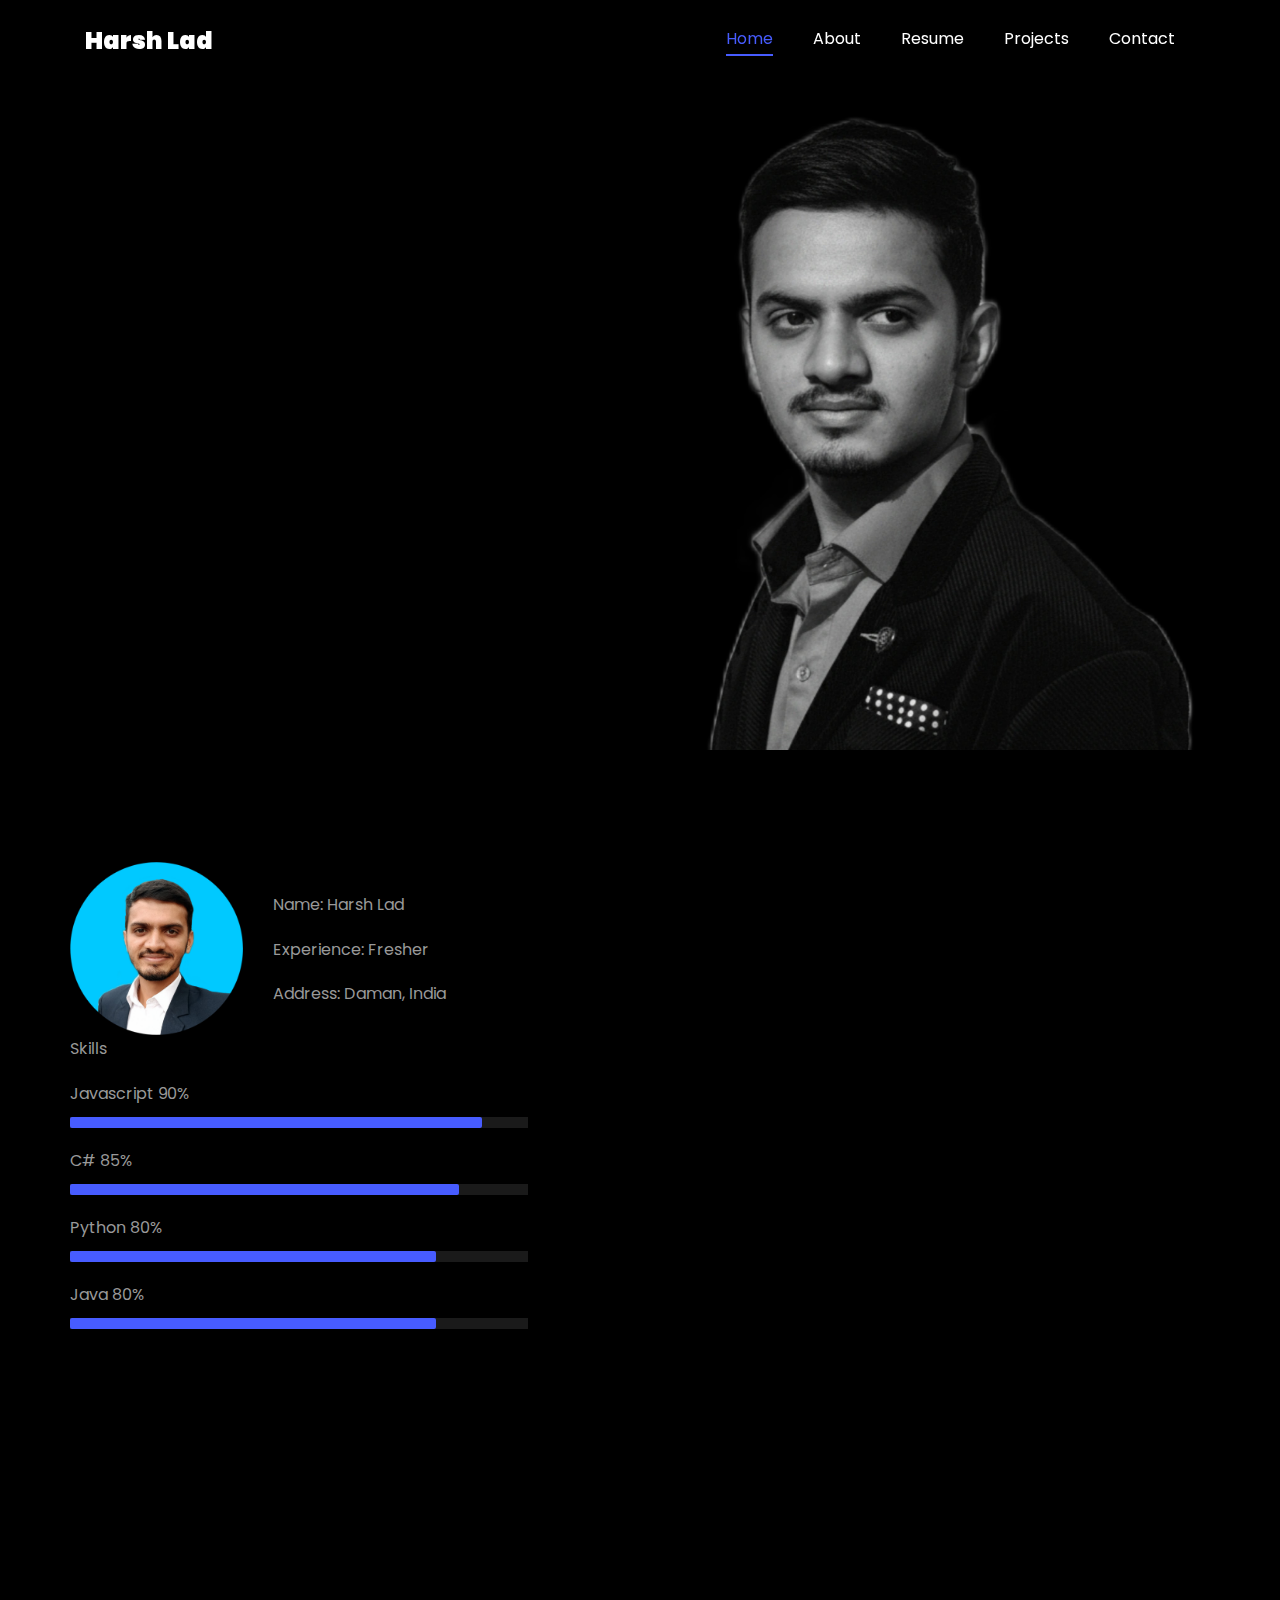
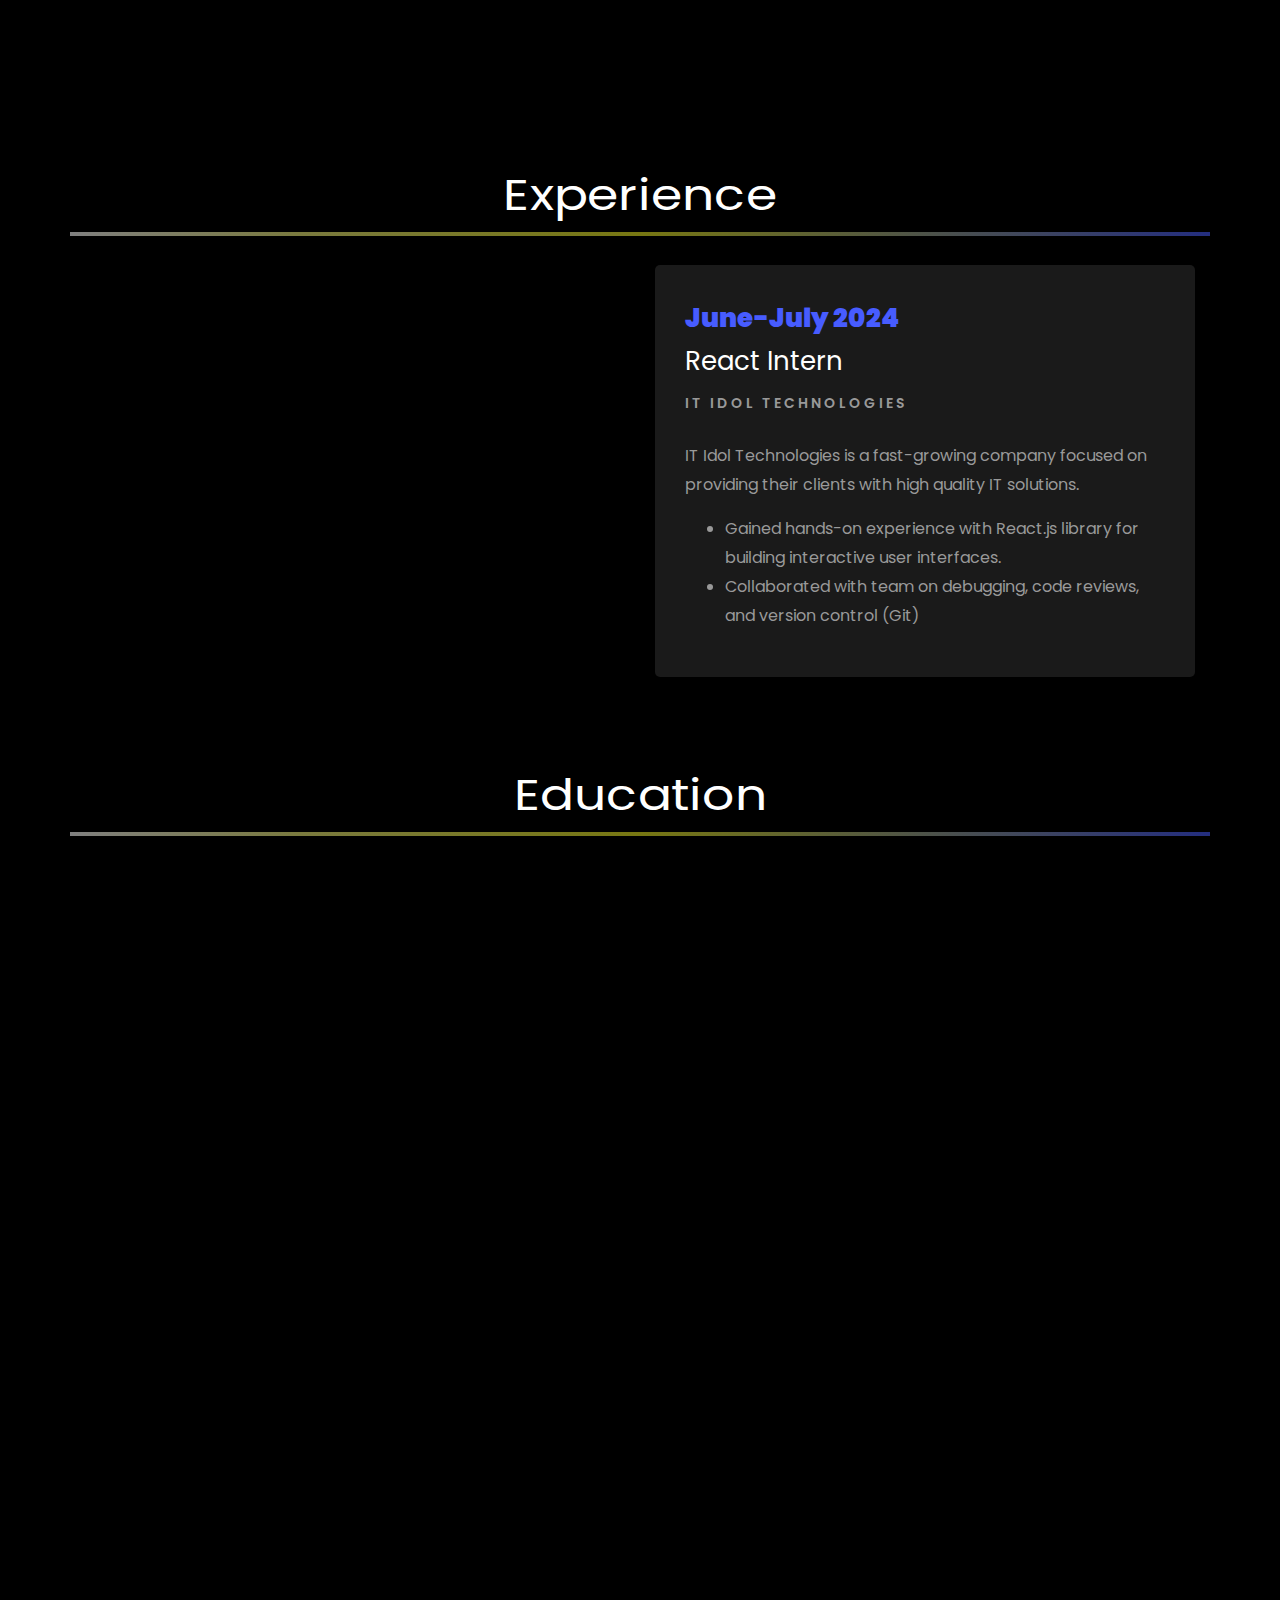
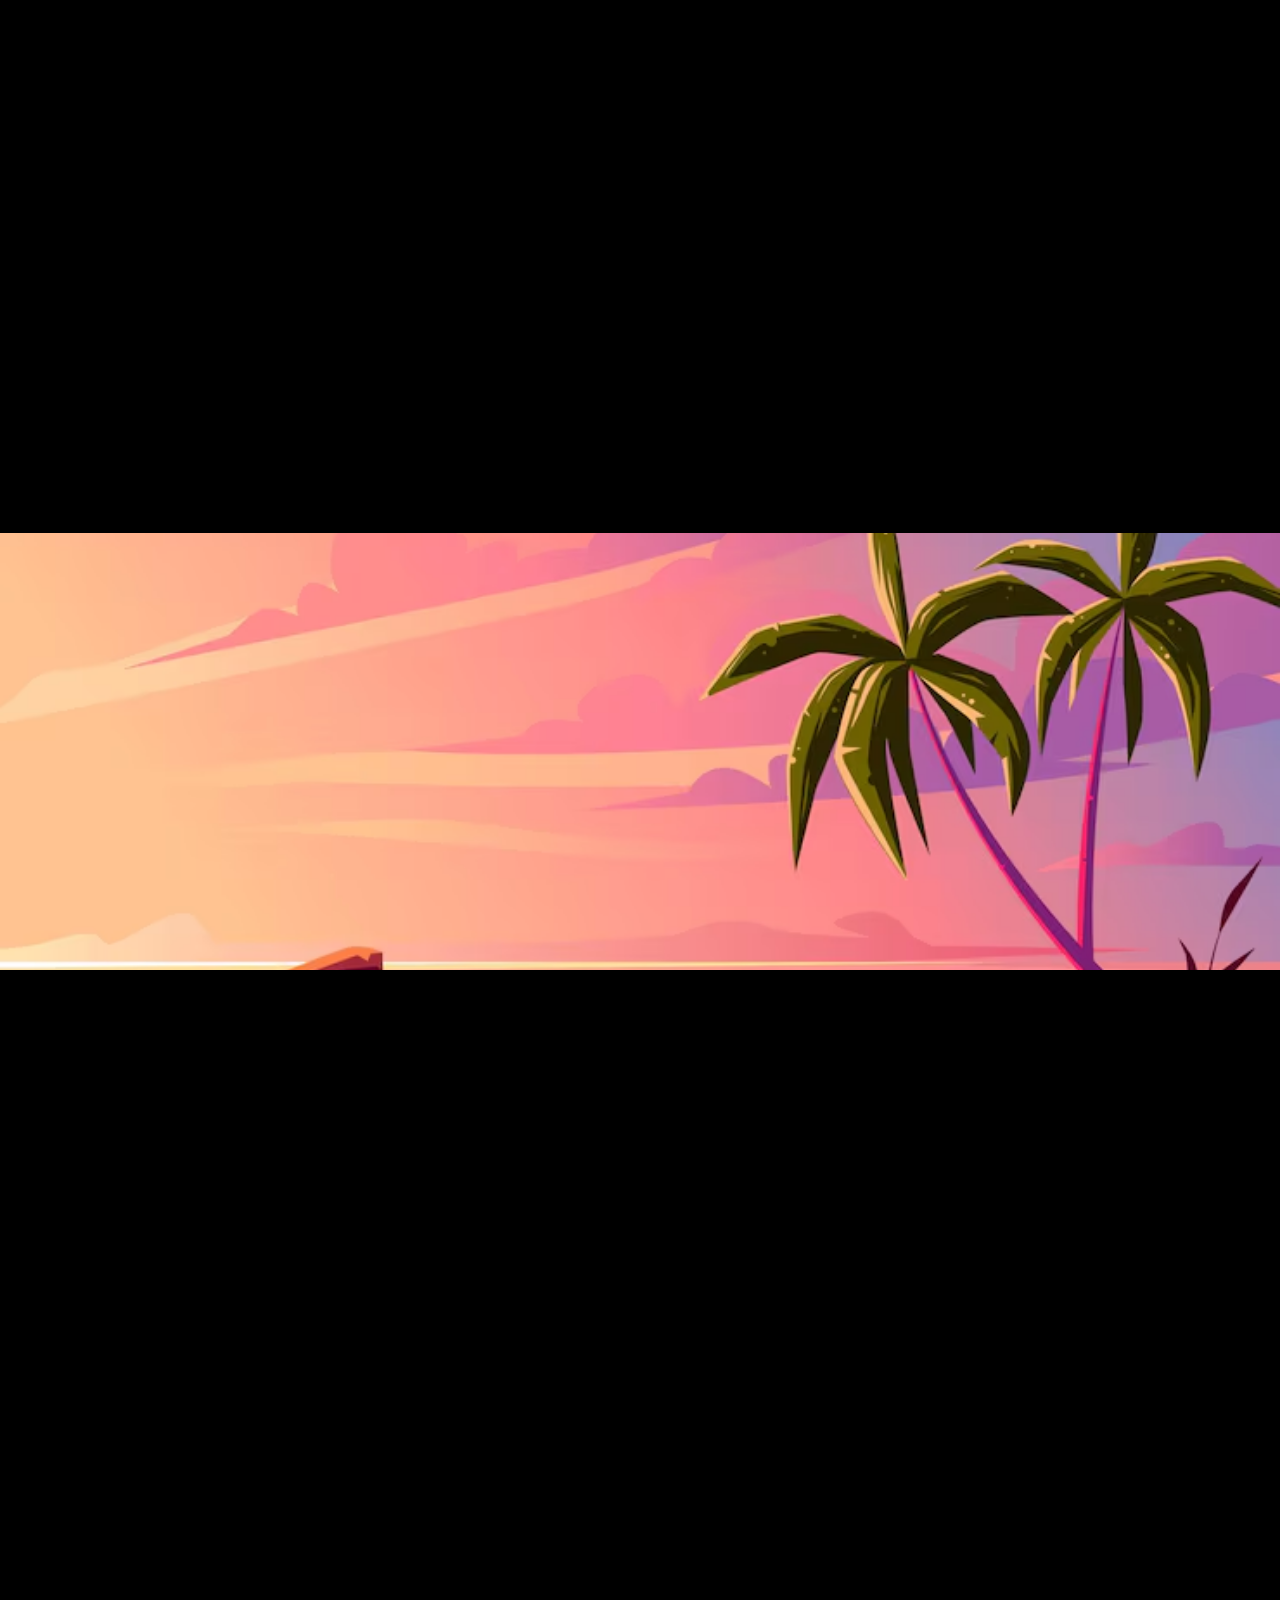
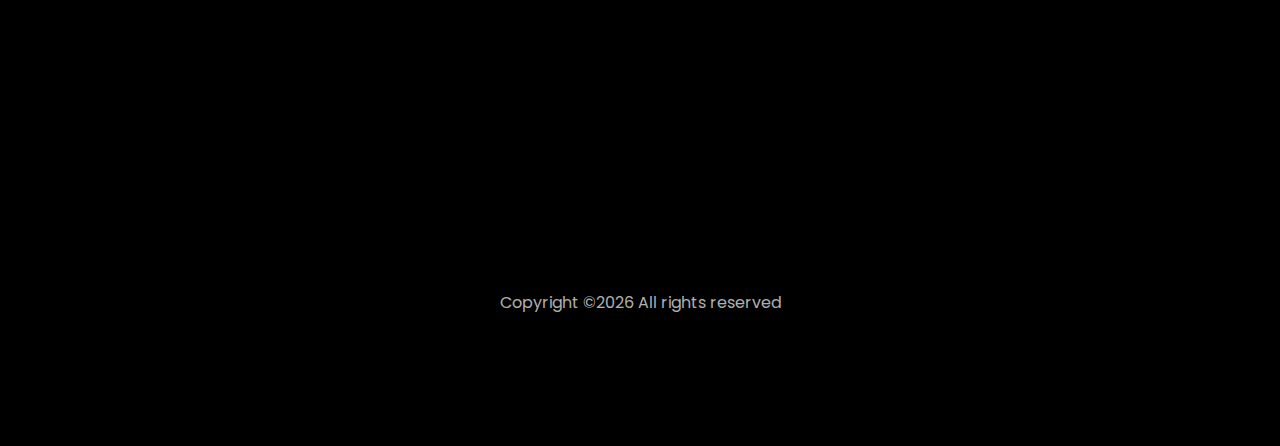
<file: index.html>
<!DOCTYPE html>
<html lang="en">
  <head>
    <title>Harsh Lad Portfolio</title>
    <meta charset="utf-8">
    <meta name="viewport" content="width=device-width, initial-scale=1, shrink-to-fit=no">
    
    <link href="https://fonts.googleapis.com/css?family=Poppins:100,200,300,400,500,600,700,800,900" rel="stylesheet">

    <link rel="stylesheet" href="css/open-iconic-bootstrap.min.css">
    <link rel="stylesheet" href="css/animate.css">
    
    <link rel="stylesheet" href="css/owl.carousel.min.css">
    <link rel="stylesheet" href="css/owl.theme.default.min.css">
    <link rel="stylesheet" href="css/magnific-popup.css">

    <link rel="stylesheet" href="css/aos.css">

    <link rel="stylesheet" href="css/ionicons.min.css">
    
    <link rel="stylesheet" href="css/flaticon.css">
    <link rel="stylesheet" href="css/icomoon.css">
    <link rel="stylesheet" href="css/style.css">



<style>



.about-mf .box-shadow-full {
  padding-top: 4rem;
  padding-bottom: 4rem;
}

.about-mf .about-img {
  margin-bottom: 2rem;
}

.about-mf .about-img img {
  margin-left: 10px;
}


.skill-mf .progress {

  margin: .5rem 0 1.2rem 0;
  border-radius: 0;
  height: .7rem;
}

.skill-mf .progress .progress-bar {
  height: .7rem;
  /* background-color: #ffbd39; */
  background-color: #475cff;
}



#typing-animation {
  position: relative;
  font-size: 30px;
  font-weight: bold;
  color: rgb(255, 255, 255);
  overflow: hidden;
  white-space: nowrap;
  animation: typing 3s steps(20, end) infinite;
}

#typing-animation:before {
  content: "";
  
  top: 0;
  left: 0;
  width: 0;
  height: 100%;
  background-color: #ccc;
  animation: typing-cursor 0.5s ease-in-out infinite;
}

@keyframes typing {
  from {
    width: 0;
  }
  to {
    width: 100%;
  }
}

@keyframes typing-cursor {
  from {
    width: 5px;
  }
  to {
    width: 0;
  }
}



.zoom-effect {
  overflow: hidden;
  transition: transform 0.3s ease-out;
}

.zoom-effect:hover {
  transform: scale(1.1);
}


</style>


  </head>
  <body data-spy="scroll" data-target=".site-navbar-target" data-offset="300">
	  
	  
    <nav class="navbar navbar-expand-lg navbar-dark ftco_navbar ftco-navbar-light site-navbar-target" id="ftco-navbar">
	    <div class="container">
	      <a class="navbar-brand" href="index.html">Harsh Lad</a>
	      <button class="navbar-toggler js-fh5co-nav-toggle fh5co-nav-toggle" type="button" data-toggle="collapse" data-target="#ftco-nav" aria-controls="ftco-nav" aria-expanded="false" aria-label="Toggle navigation">
	        <span class="oi oi-menu"></span> Menu
	      </button>

	      <div class="collapse navbar-collapse" id="ftco-nav">
	        <ul class="navbar-nav nav ml-auto">
	          <li class="nav-item"><a href="#home-section" class="nav-link"><span>Home</span></a></li>
	          <li class="nav-item"><a href="#about-section" class="nav-link"><span>About</span></a></li>
	          <li class="nav-item"><a href="#resume-section" class="nav-link"><span>Resume</span></a></li>
	          <li class="nav-item"><a href="#project-section" class="nav-link"><span>Projects</span></a></li>
	          <li class="nav-item"><a href="#contact-section" class="nav-link"><span>Contact</span></a></li>
	        </ul>
	      </div>
	    </div>
	  </nav>
	  <section id="home-section" class="hero">
		  <div class="home-slider  owl-carousel">
	       <div class="slider-item ">
	      	<div class="overlay"></div>
	         <div class="container">
	          <div class="row d-md-flex no-gutters slider-text align-items-end justify-content-end" data-scrollax-parent="true">
	          	<div class="one-third js-fullheight order-md-last img" style="background-image:url(images/bg-1.png);">
	          	 <div class="overlay"></div>
	          	</div>
		          <div class="one-forth d-flex  align-items-center ftco-animate" data-scrollax=" properties: { translateY: '70%' }">
		          	<div class="text">
		          		<span class="subheading">Hello!</span>
			            <h1 class="mb-4 mt-3">I'm <span>Harsh Lad</span></h1>

						
						<span id="typing-animation"></span>

						<script>

						
						const typingAnimationElement = document.getElementById('typing-animation');

					
						const typingTexts = [
						'Engineer  ',
						'Developer'
						];

						
						function playTypingAnimation(text) {
						
						for (let i = 0; i < text.length; i++) {
							setTimeout(() => {
							typingAnimationElement.textContent += text[i];
							}, i * 200); 
						}

						
						setTimeout(() => {
							typingAnimationElement.textContent = '';
							playTypingAnimation(typingTexts[(typingTexts.indexOf(text) + 1) % typingTexts.length]);
						}, text.length * 200);
						}

						
						playTypingAnimation(typingTexts[0]);

						</script>

						<br>
						<br>
			            <h2>Aspiring Web Developer</h2>
						
			            <p><a href="https://www.linkedin.com/in/harsh-lad-4b5bba24b/" class="btn btn-primary py-3 px-4">LinkedIn</a> 
							<a href="https://github.com/ladharsh9" class="btn btn-white btn-outline-white py-3 px-4">Github</a></p>
		            </div>
		          </div>
	        	</div>
	        </div>
	      </div>
		</div>
    </section>



    <section class="ftco-about img ftco-section ftco-no-pb" id="about-section">
    	<div class="container">
			<div class="row">
				<div class="row d-flex align-items-stretch">
				
					<div class="col-md-6 col-lg-5 d-flex">
						<div class="img-about img d-flex align-items-stretch">
							<div class="overlay">
								<div class="row">
									<div class="col-sm-6 col-md-5">
									  <div class="about-img">
										<img src="images/about-me.png" class="img-fluid rounded b-shadow-a" alt="">
									  </div>
									</div>
									
									<div class="col-sm-6 col-md-7">
									  <div class="about-info">
										<br>
										<p><span class="title-s">Name: </span> <span>Harsh Lad</span></p>
										
										<p><span class="title-s">Experience: </span> <span>Fresher</span></p>
										<p><span class="title-s">Address: </span> <span>Daman, India</span></p>
									  </div>
									</div>
								  </div>

								<div class="skill-mf">
									<p class="title-s">Skills</p>
									<span>Javascript</span> <span class="pull-right">90%</span>
									<div class="progress">
										<div class="progress-bar" role="progressbar" style="width: 90%;" aria-valuenow="90" aria-valuemin="0"
											aria-valuemax="100"></div>
									</div>
									
									<span>C#</span> <span class="pull-right">85%</span>
									<div class="progress">
										<div class="progress-bar" role="progressbar" style="width: 85%" aria-valuenow="85" aria-valuemin="0"
											aria-valuemax="100"></div>
									</div>
									
									<span>Python</span> <span class="pull-right">80%</span>
									<div class="progress">
										<div class="progress-bar" role="progressbar" style="width: 80%" aria-valuenow="80" aria-valuemin="0"
											aria-valuemax="100"></div>
									</div>
									
									<span>Java</span> <span class="pull-right">80%</span>
									<div class="progress">
										<div class="progress-bar" role="progressbar" style="width: 80%" aria-valuenow="80" aria-valuemin="0"
											aria-valuemax="100"></div>
									</div>
									
									
										<div>
										
									</div>
								</div>
							</div>
						</div>
					</div>
					
					<div class="col-md-6 col-lg-7 pl-lg-5 pb-5">
						<div class="row justify-content-start pb-3">
							<div class="col-md-12 heading-section ftco-animate">
								
								<h1 class="big">About</h1>
								<h2 class="mb-4">About Me</h2>
								
								<p>Fresher and motivated B.E. Information Technology graduate (2025) from Gujarat Technological University (GTU), with 
a strong interest in web and software development. Familiar with object-oriented programming and building web 
applications using React.js and ASP.NET Core. Basic knowledge of RESTful APIs and SQL Server. Eager to learn, grow, 
and contribute to real-world projects as part of a development team. </p>
								<ul class="about-info mt-4 px-md-0 px-2">
									<li class="d-flex"><span>Skills:</span> <span>C#, Javascript, SQL, Python, Java, Asp.Net, React.js</span></li>
									
									<li class="d-flex"><span>Education:</span> <span>BE Information Technology</span></li>
									<li class="d-flex"><span>Language:</span> <span>English, Gujarati, Hindi</span></li>
									
									<li class="d-flex"><span>Other Skills:</span> <span>Problem solving, Time management</span></li>
									<li class="d-flex"><span>Hobby:</span> <span>Cycling, Traveling, Listening Song</span></li>
									
								</ul>
							</div>
						</div>


						
					</div>
				</div>
			</div>
		</div>
    </section>



	
    <section class="ftco-section ftco-no-pb" id="resume-section">
    	<div class="container">
    		<div class="row justify-content-center pb-5">
          <div class="col-md-10 heading-section text-center ftco-animate">
          	<h1 class="big big-2">Resume</h1>
            <h2 class="mb-4">Resume</h2>
            <p>A fresher Web and Software Developer passionate about creating modern, user-friendly web applications using React.js and ASP.NET Core. Currently seeking opportunities to grow and contribute as a developer.</p>
          </div>
        </div>

		
		<div class="row">
			
			<h1 class="big-4">Experience</h1>
			<div class="underline"></div>
		</div>
		<br>
		
		<div class="row">
				<div class="col-md-6">
					<div class="resume-wrap ftco-animate">
						<span class="date">January-May 2025</span>
						<h2>Dotnet Intern</h2>
						<span class="position">IT Idol Technologies</span>
						<p class="mt-4">IT Idol Technologies is a fast-growing company focused on providing their clients with 
high quality IT solutions. 
							<ul>
								<li>Developed and maintained backend components using ASP.NET Core Web API and ASP.NET MVC frameworks. 
Implemented RESTful APIs following best practices, Utilized SQL Server for database design.</li>
								
							</ul>
						</p>
					</div>

				</div>

				<div class="col-md-6">
					<div class="resume-wrap ftco-animate1">
						<span class="date">June-July 2024</span>
						<h2>React Intern</h2>
						<span class="position">IT Idol Technologies</span>
						<p class="mt-4">IT Idol Technologies is a fast-growing company focused on providing their clients with 
high quality IT solutions. 
							<ul>
								
							<li>Gained hands-on experience with React.js library for building interactive user interfaces. </li>
							<li>Collaborated with team on debugging, code reviews, and version control (Git)</li>
							</ul>
						</p>
					</div>

				</div>
			</div>

		<br>
		<br>

		<div class="row">
			<h1 class="big-4">Education</h1>
			<div class="underline"></div>
		</div>
		<br>
		
			<div class="row">
    			<div class="col-md-4">
    				<div class="resume-wrap ftco-animate">
    					<span class="date">2021-2025</span>
    					<h2>BE IT</h2>
    					<span class="position">Gujarat Technological University</span>
    					<p class="mt-4">CGPA: 8.95</p>
    				</div>
    			</div>
<div class="col-md-4">
    				<div class="resume-wrap ftco-animate">
    					<span class="date">2020-2021</span>
    					<h2>HSC</h2>
    					<span class="position">Sarvajanik Vidyalay, Daman</span>
						
    					<p class="mt-4">Percentage: 86.77% </p>
    				</div>
				</div>
    			<div class="col-md-4">
    				<div class="resume-wrap ftco-animate">
    					<span class="date">2018-2019</span>
    					<h2>SSC</h2>
    					<span class="position">Holy Trinity School, Daman </span>
    					<p class="mt-4">Percentage: 83.17%</p>
    				</div>
				</div>
    		</div>

    		<div class="row justify-content-center mt-5">
    			<div class="col-md-6 text-center ftco-animate">
    				<p><a href="https://drive.google.com/file/d/1BxzOc2O_zI-gOckGmOR2_Ou_bqhuHL4M/view?usp=drive_link" class="btn btn-primary py-4 px-5">Download Resume</a></p>
    			</div>
    		</div>
    	</div>
    </section>

   

    <section class="ftco-section" id="project-section">
      <div class="container">
        <div class="row justify-content-center mb-5 pb-5">
          <div class="col-md-7 heading-section text-center ftco-animate">
            <h1 class="big big-2">Projects</h1>
            <h2 class="mb-4">Projects</h2>
            <p>Below are some projects on build by me.</p>
          </div>
        </div>
        <div class="row d-flex">
          <div class="col-md-4 d-flex ftco-animate">
          	<div class="blog-entry justify-content-end">
              <a href="https://github.com/ladharsh9/Appointment_Booking_System.git" class="block-20 zoom-effect" style="background-image: url('images/abs.png');">
              </a>
              <div class="text mt-3 float-right d-block">

                <h3 class="heading"><a href="https://github.com/ladharsh9/Appointment_Booking_System.git">Appointment Booking System</a></h3>
                <p>Developed an appointment booking system using ASP.NET MVC and SQL Server, featuring user registration and login, admin-managed time slots, and user appointment booking. </p>
              </div>
            </div>
          </div>
          <div class="col-md-4 d-flex ftco-animate">
          	<div class="blog-entry justify-content-end">
              <a href="https://github.com/ladharsh9/Quiz_App.git" class="block-20 zoom-effect" style="background-image: url('images/quiz.jpg');">
              </a>
              <div class="text mt-3 float-right d-block">

                <h3 class="heading"><a href="https://github.com/ladharsh9/Quiz_App.git">Quiz App</a></h3>
                <p>Developed a Quiz app with a timer for each question and four answer options, using HTML, CSS, and JavaScript.</p>
              </div>
            </div>
          </div>
          <div class="col-md-4 d-flex ftco-animate">
          	<div class="blog-entry">
              <a href="https://github.com/ladharsh9/guess_city_game.git" class="block-20 zoom-effect" style="background-image: url('images/city.jpg');">
              </a>
              <div class="text mt-3 float-right d-block">

                <h3 class="heading"><a href="https://github.com/ladharsh9/guess_city_game.git">Guess City Game </a></h3>
                <p>Developed a quiz game using React.js, where users have six attempts to guess the name of a city. </p>
              </div>
            </div>
          </div>
        </div>
	<br>
		
	  </div>
    </section>

	<section class="ftco-section ftco-no-pt ftco-no-pb ftco-counter img" id="section-counter">
      <div class="container">
		<div class="row d-md-flex align-items-center">
          
        </div>
      </div>
	
	  <div class="ftco-section ftco-hireme img margin-top" style="background-image: url(images/back.jpg)">
		
				<div class="row justify-content-center">
					<div class="col-md-7 ftco-animate text-center">
						<h2>More projects on<span> Github  </span> </h2>
						
						<br>
						<p><a href="https://github.com/ladharsh9" class="btn btn-primary py-3 px-5">GitHub</a></p>
						</div>
					</div>
				</div>
			<!-- </div> -->
		</div>
	</section>



    <section class="ftco-section contact-section ftco-no-pb" id="contact-section">
      <div class="container">
      	<div class="row justify-content-center mb-5 pb-3">
          <div class="col-md-7 heading-section text-center ftco-animate">
            <h1 class="big big-2">Contact</h1>
            <h2 class="mb-4">Contact Me</h2>
            <p>Below are the details to reach out to me!</p>
          </div>
        </div>

        <div class="row d-flex contact-info mb-5">
          <div class="col-md-6 col-lg-3 d-flex ftco-animate">
          	<div class="align-self-stretch box p-4 text-center">
          		<div class="icon d-flex align-items-center justify-content-center">
          			<span class="icon-map-signs"></span>
          		</div>
          		<h3 class="mb-4">Address</h3>
	            <p>Daman, India</p>
	          </div>
          </div>
          <div class="col-md-6 col-lg-3 d-flex ftco-animate">
          	<div class="align-self-stretch box p-4 text-center">
          		<div class="icon d-flex align-items-center justify-content-center">
          			<span class="icon-phone2"></span>
          		</div>
          		<h3 class="mb-4">Contact Number</h3>
	            <p>+91 9638924956</p>
	          </div>
          </div>
          <div class="col-md-6 col-lg-3 d-flex ftco-animate">
          	<div class="align-self-stretch box p-4 text-center">
          		<div class="icon d-flex align-items-center justify-content-center">
          			<span class="icon-paper-plane"></span>
          		</div>
          		<h3 class="mb-4">Email Address</h3>
	            <p>ladharsh9@gmail.com</p>
	          </div>
          </div>
          <div class="col-md-6 col-lg-3 d-flex ftco-animate">
          	<div class="align-self-stretch box p-4 text-center">
          		<div class="icon d-flex align-items-center justify-content-center">
          			<span class="icon-globe"></span>
          		</div>
          		<h3 class="mb-4">Download Resume</h3>
	            <p><a href="https://drive.google.com/file/d/1BxzOc2O_zI-gOckGmOR2_Ou_bqhuHL4M/view">resume</a></p>
	          </div>
          </div>

		  <div class="container">
			<br>
			<br>
			<div class="row justify-content-center">
				
			</div>
				<br>
					<ul class="ftco-footer-social list-unstyled d-flex justify-content-center align-items-center mb-0">
					  <li class="ftco-animate normal-txt">Find me on  </li>
					
					  <li class="ftco-animate"><a href="https://www.linkedin.com/in/harsh-lad-4b5bba24b/"><span class="icon-linkedin"></span></a></li>  
					  <li class="ftco-animate"><a href="https://x.com/harshlad01"><span class="icon-twitter"></span></a></li>
					  
				      <li class="ftco-animate"><a href="https://www.instagram.com/harshhlad/"><span class="icon-instagram"></span></a></li>
					</ul>
				<br>
		   </div>
   </div>
 </section>


 
	
    <footer class="ftco-footer ftco-section">
		<div class="container">
		  <div class="row">
			<div class="col-md-12 text-center">
  
			  <p>
	Copyright &copy;<script>document.write(new Date().getFullYear());</script> All rights reserved 
	</p>
			</div>
		  </div>
		</div>
	  </footer>


  <!-- loader -->
  <div id="ftco-loader" class="show fullscreen"><svg class="circular" width="48px" height="48px"><circle class="path-bg" cx="24" cy="24" r="22" fill="none" stroke-width="4" stroke="#eeeeee"/><circle class="path" cx="24" cy="24" r="22" fill="none" stroke-width="4" stroke-miterlimit="10" stroke="#F96D00"/></svg></div>


  <script src="js/jquery.min.js"></script>
  <script src="js/jquery-migrate-3.0.1.min.js"></script>
  <script src="js/popper.min.js"></script>
  <script src="js/bootstrap.min.js"></script>
  <script src="js/jquery.easing.1.3.js"></script>
  <script src="js/jquery.waypoints.min.js"></script>
  <script src="js/jquery.stellar.min.js"></script>
  <script src="js/owl.carousel.min.js"></script>
  <script src="js/jquery.magnific-popup.min.js"></script>
  <script src="js/aos.js"></script>
  <script src="js/jquery.animateNumber.min.js"></script>
  <script src="js/scrollax.min.js"></script>
  
  <script src="js/main.js"></script>
    
  </body>
</html>
</file>
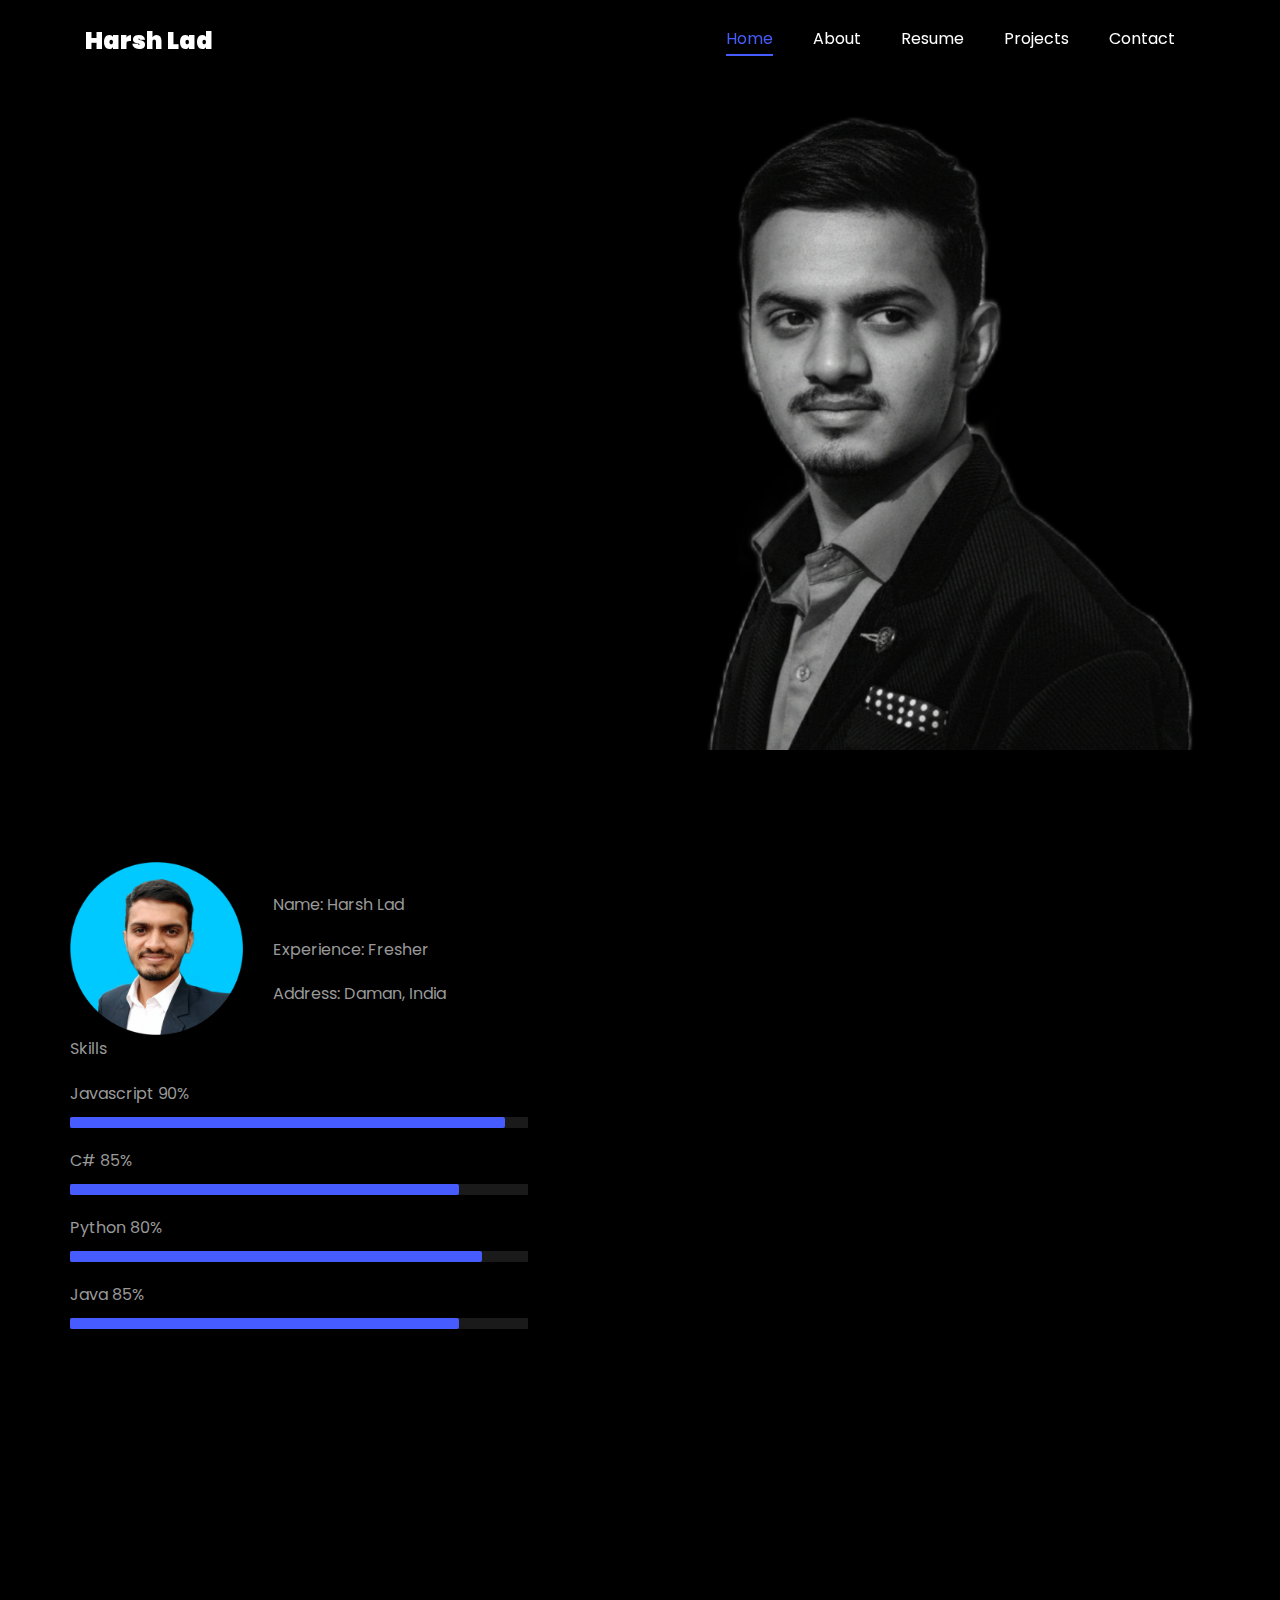
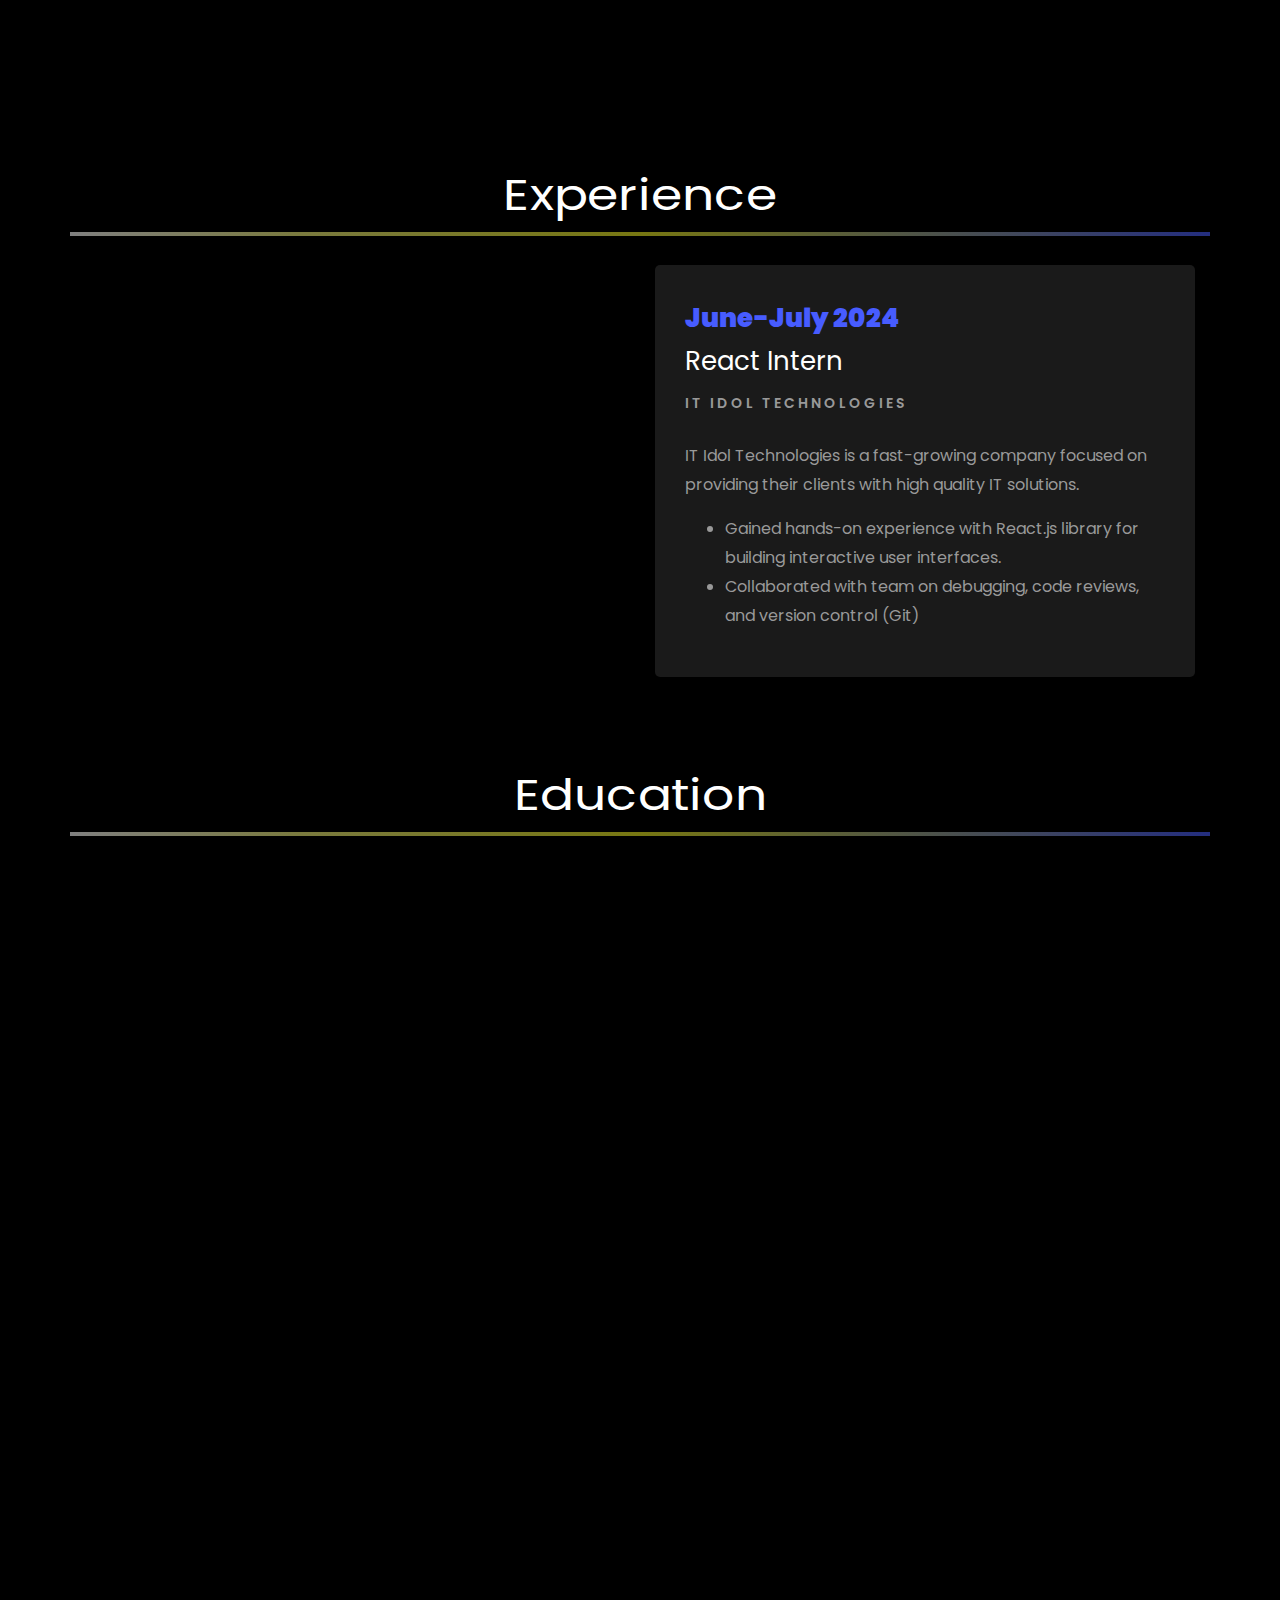
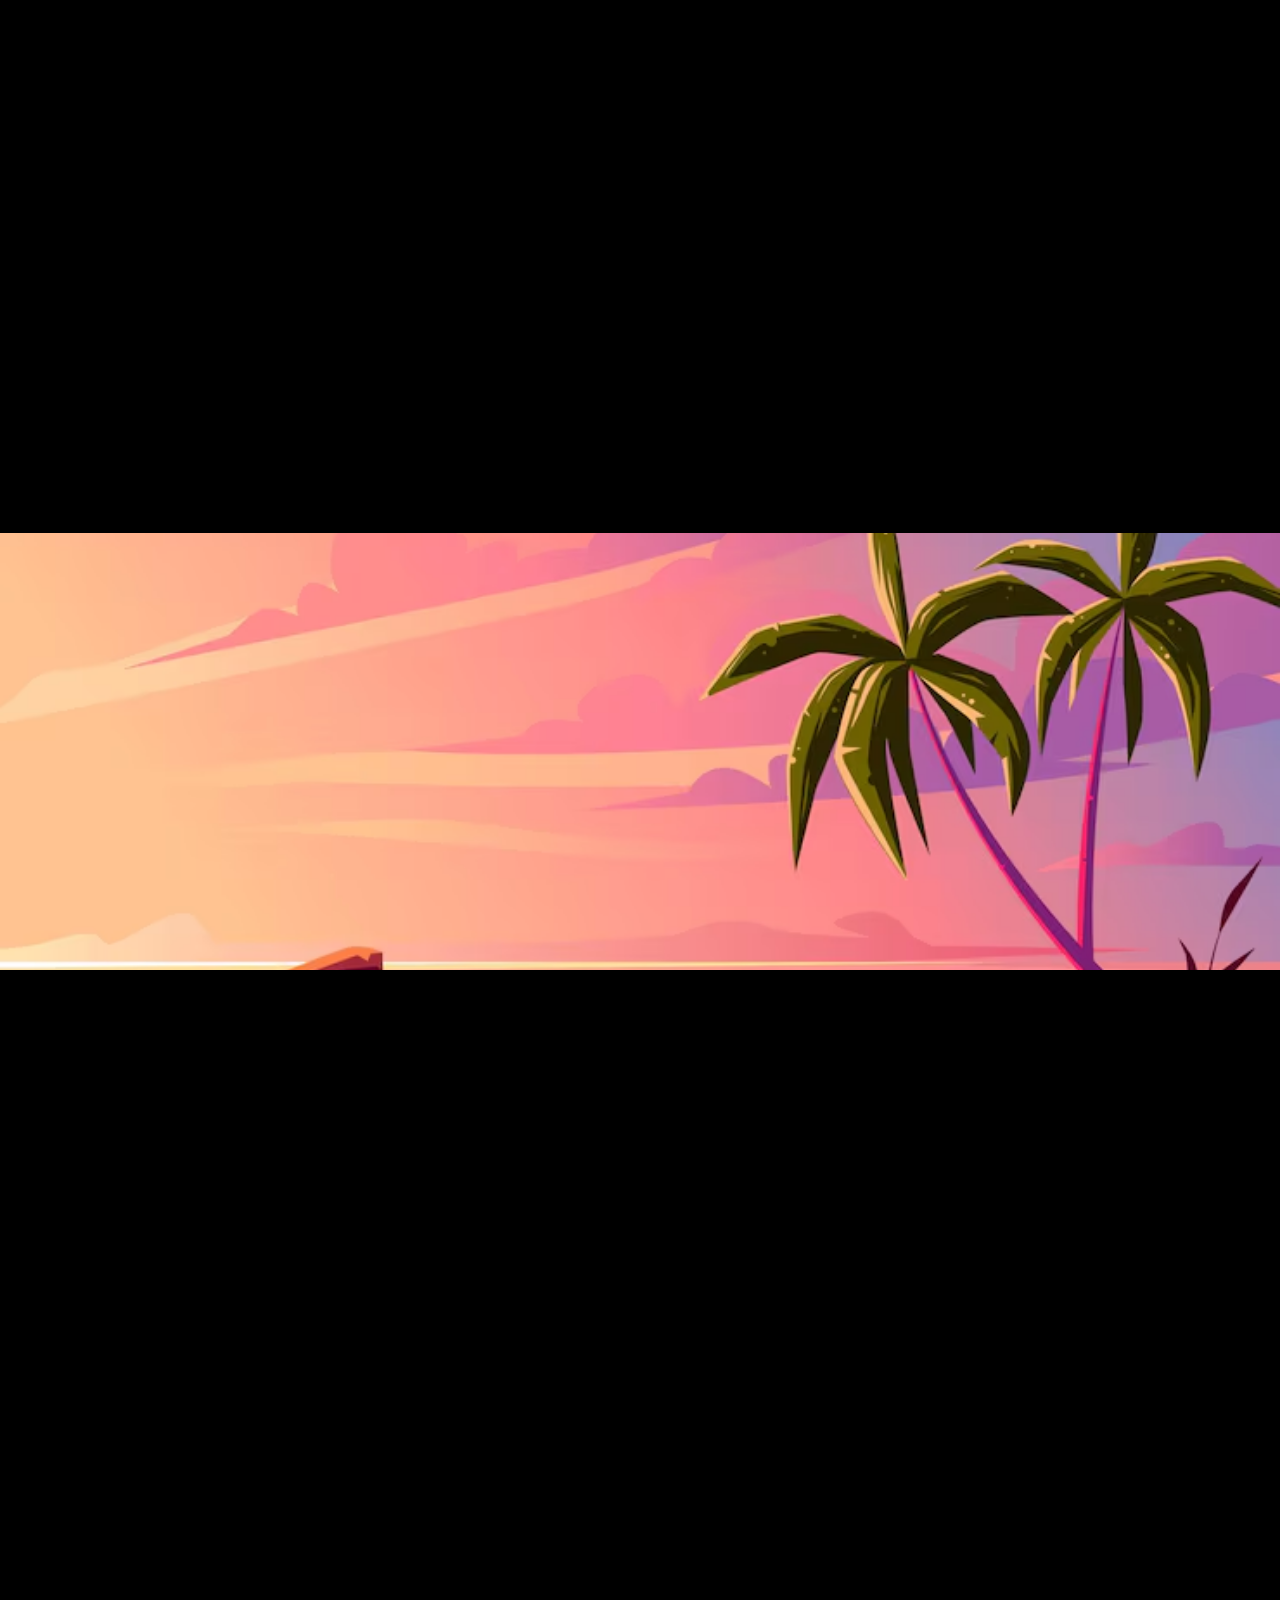
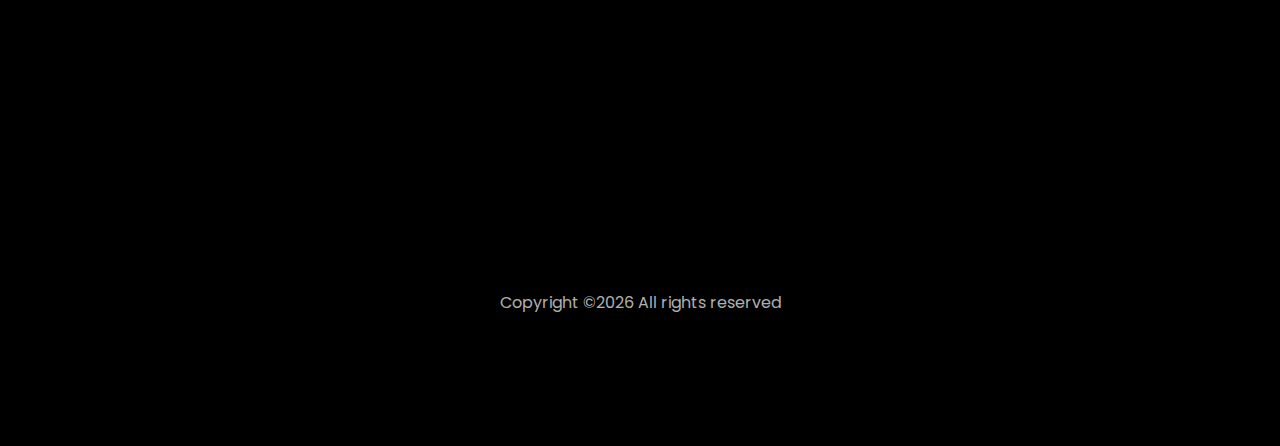
<file: portfolio_harsh/index.html>
<!DOCTYPE html>
<html lang="en">
  <head>
    <title>Harsh Lad Portfolio</title>
    <meta charset="utf-8">
    <meta name="viewport" content="width=device-width, initial-scale=1, shrink-to-fit=no">
    
    <link href="https://fonts.googleapis.com/css?family=Poppins:100,200,300,400,500,600,700,800,900" rel="stylesheet">

    <link rel="stylesheet" href="css/open-iconic-bootstrap.min.css">
    <link rel="stylesheet" href="css/animate.css">
    
    <link rel="stylesheet" href="css/owl.carousel.min.css">
    <link rel="stylesheet" href="css/owl.theme.default.min.css">
    <link rel="stylesheet" href="css/magnific-popup.css">

    <link rel="stylesheet" href="css/aos.css">

    <link rel="stylesheet" href="css/ionicons.min.css">
    
    <link rel="stylesheet" href="css/flaticon.css">
    <link rel="stylesheet" href="css/icomoon.css">
    <link rel="stylesheet" href="css/style.css">



<style>



.about-mf .box-shadow-full {
  padding-top: 4rem;
  padding-bottom: 4rem;
}

.about-mf .about-img {
  margin-bottom: 2rem;
}

.about-mf .about-img img {
  margin-left: 10px;
}


.skill-mf .progress {

  margin: .5rem 0 1.2rem 0;
  border-radius: 0;
  height: .7rem;
}

.skill-mf .progress .progress-bar {
  height: .7rem;
  /* background-color: #ffbd39; */
  background-color: #475cff;
}



#typing-animation {
  position: relative;
  font-size: 30px;
  font-weight: bold;
  color: rgb(255, 255, 255);
  overflow: hidden;
  white-space: nowrap;
  animation: typing 3s steps(20, end) infinite;
}

#typing-animation:before {
  content: "";
  
  top: 0;
  left: 0;
  width: 0;
  height: 100%;
  background-color: #ccc;
  animation: typing-cursor 0.5s ease-in-out infinite;
}

@keyframes typing {
  from {
    width: 0;
  }
  to {
    width: 100%;
  }
}

@keyframes typing-cursor {
  from {
    width: 5px;
  }
  to {
    width: 0;
  }
}



.zoom-effect {
  overflow: hidden;
  transition: transform 0.3s ease-out;
}

.zoom-effect:hover {
  transform: scale(1.1);
}


</style>


  </head>
  <body data-spy="scroll" data-target=".site-navbar-target" data-offset="300">
	  
	  
    <nav class="navbar navbar-expand-lg navbar-dark ftco_navbar ftco-navbar-light site-navbar-target" id="ftco-navbar">
	    <div class="container">
	      <a class="navbar-brand" href="index.html">Harsh Lad</a>
	      <button class="navbar-toggler js-fh5co-nav-toggle fh5co-nav-toggle" type="button" data-toggle="collapse" data-target="#ftco-nav" aria-controls="ftco-nav" aria-expanded="false" aria-label="Toggle navigation">
	        <span class="oi oi-menu"></span> Menu
	      </button>

	      <div class="collapse navbar-collapse" id="ftco-nav">
	        <ul class="navbar-nav nav ml-auto">
	          <li class="nav-item"><a href="#home-section" class="nav-link"><span>Home</span></a></li>
	          <li class="nav-item"><a href="#about-section" class="nav-link"><span>About</span></a></li>
	          <li class="nav-item"><a href="#resume-section" class="nav-link"><span>Resume</span></a></li>
	          <li class="nav-item"><a href="#project-section" class="nav-link"><span>Projects</span></a></li>
	          <li class="nav-item"><a href="#contact-section" class="nav-link"><span>Contact</span></a></li>
	        </ul>
	      </div>
	    </div>
	  </nav>
	  <section id="home-section" class="hero">
		  <div class="home-slider  owl-carousel">
	       <div class="slider-item ">
	      	<div class="overlay"></div>
	         <div class="container">
	          <div class="row d-md-flex no-gutters slider-text align-items-end justify-content-end" data-scrollax-parent="true">
	          	<div class="one-third js-fullheight order-md-last img" style="background-image:url(images/bg-1.png);">
	          	 <div class="overlay"></div>
	          	</div>
		          <div class="one-forth d-flex  align-items-center ftco-animate" data-scrollax=" properties: { translateY: '70%' }">
		          	<div class="text">
		          		<span class="subheading">Hello!</span>
			            <h1 class="mb-4 mt-3">I'm <span>Harsh Lad</span></h1>

						
						<span id="typing-animation"></span>

						<script>

						
						const typingAnimationElement = document.getElementById('typing-animation');

					
						const typingTexts = [
						'Engineer  ',
						'Developer'
						];

						
						function playTypingAnimation(text) {
						
						for (let i = 0; i < text.length; i++) {
							setTimeout(() => {
							typingAnimationElement.textContent += text[i];
							}, i * 200); 
						}

						
						setTimeout(() => {
							typingAnimationElement.textContent = '';
							playTypingAnimation(typingTexts[(typingTexts.indexOf(text) + 1) % typingTexts.length]);
						}, text.length * 200);
						}

						
						playTypingAnimation(typingTexts[0]);

						</script>

						<br>
						<br>
			            <h2>Aspiring Web Developer</h2>
						
			            <p><a href="https://www.linkedin.com/in/harsh-lad-4b5bba24b/" class="btn btn-primary py-3 px-4">LinkedIn</a> 
							<a href="https://github.com/ladharsh9" class="btn btn-white btn-outline-white py-3 px-4">Github</a></p>
		            </div>
		          </div>
	        	</div>
	        </div>
	      </div>
		</div>
    </section>



    <section class="ftco-about img ftco-section ftco-no-pb" id="about-section">
    	<div class="container">
			<div class="row">
				<div class="row d-flex align-items-stretch">
				
					<div class="col-md-6 col-lg-5 d-flex">
						<div class="img-about img d-flex align-items-stretch">
							<div class="overlay">
								<div class="row">
									<div class="col-sm-6 col-md-5">
									  <div class="about-img">
										<img src="images/about-me.png" class="img-fluid rounded b-shadow-a" alt="">
									  </div>
									</div>
									
									<div class="col-sm-6 col-md-7">
									  <div class="about-info">
										<br>
										<p><span class="title-s">Name: </span> <span>Harsh Lad</span></p>
										
										<p><span class="title-s">Experience: </span> <span>Fresher</span></p>
										<p><span class="title-s">Address: </span> <span>Daman, India</span></p>
									  </div>
									</div>
								  </div>

								<div class="skill-mf">
									<p class="title-s">Skills</p>
									<span>Javascript</span> <span class="pull-right">90%</span>
									<div class="progress">
										<div class="progress-bar" role="progressbar" style="width: 95%;" aria-valuenow="95" aria-valuemin="0"
											aria-valuemax="100"></div>
									</div>
									
									<span>C#</span> <span class="pull-right">85%</span>
									<div class="progress">
										<div class="progress-bar" role="progressbar" style="width: 85%" aria-valuenow="85" aria-valuemin="0"
											aria-valuemax="100"></div>
									</div>
									
									<span>Python</span> <span class="pull-right">80%</span>
									<div class="progress">
										<div class="progress-bar" role="progressbar" style="width: 90%" aria-valuenow="90" aria-valuemin="0"
											aria-valuemax="100"></div>
									</div>
									
									<span>Java</span> <span class="pull-right">85%</span>
									<div class="progress">
										<div class="progress-bar" role="progressbar" style="width: 85%" aria-valuenow="85" aria-valuemin="0"
											aria-valuemax="100"></div>
									</div>
									
									
										<div>
										
									</div>
								</div>
							</div>
						</div>
					</div>
					
					<div class="col-md-6 col-lg-7 pl-lg-5 pb-5">
						<div class="row justify-content-start pb-3">
							<div class="col-md-12 heading-section ftco-animate">
								
								<h1 class="big">About</h1>
								<h2 class="mb-4">About Me</h2>
								
								<p>Fresher and motivated B.E. Information Technology graduate (2025) from Gujarat Technological University (GTU), with 
a strong interest in web and software development. Familiar with object-oriented programming and building web 
applications using React.js and ASP.NET Core. Basic knowledge of RESTful APIs and SQL Server. Eager to learn, grow, 
and contribute to real-world projects as part of a development team. </p>
								<ul class="about-info mt-4 px-md-0 px-2">
									<li class="d-flex"><span>Skills:</span> <span>C#, Javascript, SQL, Python, Java, Asp.Net, React.js</span></li>
									
									<li class="d-flex"><span>Education:</span> <span>BE Information Technology</span></li>
									<li class="d-flex"><span>Language:</span> <span>English, Gujarati, Hindi</span></li>
									
									<li class="d-flex"><span>Other Skills:</span> <span>Problem solving, Time management</span></li>
									<li class="d-flex"><span>Hobby:</span> <span>Cycling, Traveling, Listening Song</span></li>
									
								</ul>
							</div>
						</div>


						
					</div>
				</div>
			</div>
		</div>
    </section>



	
    <section class="ftco-section ftco-no-pb" id="resume-section">
    	<div class="container">
    		<div class="row justify-content-center pb-5">
          <div class="col-md-10 heading-section text-center ftco-animate">
          	<h1 class="big big-2">Resume</h1>
            <h2 class="mb-4">Resume</h2>
            <p>A fresher Web and Software Developer passionate about creating modern, user-friendly web applications using React.js and ASP.NET Core. Currently seeking opportunities to grow and contribute as a developer.</p>
          </div>
        </div>

		
		<div class="row">
			
			<h1 class="big-4">Experience</h1>
			<div class="underline"></div>
		</div>
		<br>
		
		<div class="row">
				<div class="col-md-6">
					<div class="resume-wrap ftco-animate">
						<span class="date">January-May 2025</span>
						<h2>Dotnet Intern</h2>
						<span class="position">IT Idol Technologies</span>
						<p class="mt-4">IT Idol Technologies is a fast-growing company focused on providing their clients with 
high quality IT solutions. 
							<ul>
								<li>Developed and maintained backend components using ASP.NET Core Web API and ASP.NET MVC frameworks. 
Implemented RESTful APIs following best practices, Utilized SQL Server for database design.</li>
								
							</ul>
						</p>
					</div>

				</div>

				<div class="col-md-6">
					<div class="resume-wrap ftco-animate1">
						<span class="date">June-July 2024</span>
						<h2>React Intern</h2>
						<span class="position">IT Idol Technologies</span>
						<p class="mt-4">IT Idol Technologies is a fast-growing company focused on providing their clients with 
high quality IT solutions. 
							<ul>
								
							<li>Gained hands-on experience with React.js library for building interactive user interfaces. </li>
							<li>Collaborated with team on debugging, code reviews, and version control (Git)</li>
							</ul>
						</p>
					</div>

				</div>
			</div>

		<br>
		<br>

		<div class="row">
			<h1 class="big-4">Education</h1>
			<div class="underline"></div>
		</div>
		<br>
		
			<div class="row">
    			<div class="col-md-4">
    				<div class="resume-wrap ftco-animate">
    					<span class="date">2021-2025</span>
    					<h2>BE IT</h2>
    					<span class="position">Gujarat Technological University</span>
    					<p class="mt-4">CGPA: 8.95</p>
    				</div>
    			</div>
<div class="col-md-4">
    				<div class="resume-wrap ftco-animate">
    					<span class="date">2020-2021</span>
    					<h2>HSC</h2>
    					<span class="position">Sarvajanik Vidyalay, Daman</span>
						
    					<p class="mt-4">Percentage: 86.77% </p>
    				</div>
				</div>
    			<div class="col-md-4">
    				<div class="resume-wrap ftco-animate">
    					<span class="date">2018-2019</span>
    					<h2>SSC</h2>
    					<span class="position">Holy Trinity School, Daman </span>
    					<p class="mt-4">Percentage: 83.17%</p>
    				</div>
				</div>
    		</div>

    		<div class="row justify-content-center mt-5">
    			<div class="col-md-6 text-center ftco-animate">
    				<p><a href="https://drive.google.com/file/d/1BxzOc2O_zI-gOckGmOR2_Ou_bqhuHL4M/view?usp=drive_link" class="btn btn-primary py-4 px-5">Download Resume</a></p>
    			</div>
    		</div>
    	</div>
    </section>

   

    <section class="ftco-section" id="project-section">
      <div class="container">
        <div class="row justify-content-center mb-5 pb-5">
          <div class="col-md-7 heading-section text-center ftco-animate">
            <h1 class="big big-2">Projects</h1>
            <h2 class="mb-4">Projects</h2>
            <p>Below are some projects on build by me.</p>
          </div>
        </div>
        <div class="row d-flex">
          <div class="col-md-4 d-flex ftco-animate">
          	<div class="blog-entry justify-content-end">
              <a href="https://github.com/ladharsh9/Appointment_Booking_System.git" class="block-20 zoom-effect" style="background-image: url('images/abs.png');">
              </a>
              <div class="text mt-3 float-right d-block">

                <h3 class="heading"><a href="https://github.com/ladharsh9/Appointment_Booking_System.git">Appointment Booking System</a></h3>
                <p>Developed an appointment booking system using ASP.NET MVC and SQL Server, featuring user registration and login, admin-managed time slots, and user appointment booking. </p>
              </div>
            </div>
          </div>
          <div class="col-md-4 d-flex ftco-animate">
          	<div class="blog-entry justify-content-end">
              <a href="https://github.com/ladharsh9/Quiz_App.git" class="block-20 zoom-effect" style="background-image: url('images/quiz.jpg');">
              </a>
              <div class="text mt-3 float-right d-block">

                <h3 class="heading"><a href="https://github.com/ladharsh9/Quiz_App.git">Quiz App</a></h3>
                <p>Developed a Quiz app with a timer for each question and four answer options, using HTML, CSS, and JavaScript.</p>
              </div>
            </div>
          </div>
          <div class="col-md-4 d-flex ftco-animate">
          	<div class="blog-entry">
              <a href="https://github.com/ladharsh9/guess_city_game.git" class="block-20 zoom-effect" style="background-image: url('images/city.jpg');">
              </a>
              <div class="text mt-3 float-right d-block">

                <h3 class="heading"><a href="https://github.com/ladharsh9/guess_city_game.git">Guess City Game </a></h3>
                <p>Developed a quiz game using React.js, where users have six attempts to guess the name of a city. </p>
              </div>
            </div>
          </div>
        </div>
	<br>
		
	  </div>
    </section>

	<section class="ftco-section ftco-no-pt ftco-no-pb ftco-counter img" id="section-counter">
      <div class="container">
		<div class="row d-md-flex align-items-center">
          
        </div>
      </div>
	
	  <div class="ftco-section ftco-hireme img margin-top" style="background-image: url(images/back.jpg)">
		
				<div class="row justify-content-center">
					<div class="col-md-7 ftco-animate text-center">
						<h2>More projects on<span> Github  </span> </h2>
						
						<br>
						<p><a href="https://github.com/ladharsh9" class="btn btn-primary py-3 px-5">GitHub</a></p>
						</div>
					</div>
				</div>
			<!-- </div> -->
		</div>
	</section>



    <section class="ftco-section contact-section ftco-no-pb" id="contact-section">
      <div class="container">
      	<div class="row justify-content-center mb-5 pb-3">
          <div class="col-md-7 heading-section text-center ftco-animate">
            <h1 class="big big-2">Contact</h1>
            <h2 class="mb-4">Contact Me</h2>
            <p>Below are the details to reach out to me!</p>
          </div>
        </div>

        <div class="row d-flex contact-info mb-5">
          <div class="col-md-6 col-lg-3 d-flex ftco-animate">
          	<div class="align-self-stretch box p-4 text-center">
          		<div class="icon d-flex align-items-center justify-content-center">
          			<span class="icon-map-signs"></span>
          		</div>
          		<h3 class="mb-4">Address</h3>
	            <p>Daman, India</p>
	          </div>
          </div>
          <div class="col-md-6 col-lg-3 d-flex ftco-animate">
          	<div class="align-self-stretch box p-4 text-center">
          		<div class="icon d-flex align-items-center justify-content-center">
          			<span class="icon-phone2"></span>
          		</div>
          		<h3 class="mb-4">Contact Number</h3>
	            <p>+91 9638924956</p>
	          </div>
          </div>
          <div class="col-md-6 col-lg-3 d-flex ftco-animate">
          	<div class="align-self-stretch box p-4 text-center">
          		<div class="icon d-flex align-items-center justify-content-center">
          			<span class="icon-paper-plane"></span>
          		</div>
          		<h3 class="mb-4">Email Address</h3>
	            <p>ladharsh9@gmail.com</p>
	          </div>
          </div>
          <div class="col-md-6 col-lg-3 d-flex ftco-animate">
          	<div class="align-self-stretch box p-4 text-center">
          		<div class="icon d-flex align-items-center justify-content-center">
          			<span class="icon-globe"></span>
          		</div>
          		<h3 class="mb-4">Download Resume</h3>
	            <p><a href="https://drive.google.com/file/d/1BxzOc2O_zI-gOckGmOR2_Ou_bqhuHL4M/view">resume</a></p>
	          </div>
          </div>

		  <div class="container">
			<br>
			<br>
			<div class="row justify-content-center">
				
			</div>
				<br>
					<ul class="ftco-footer-social list-unstyled d-flex justify-content-center align-items-center mb-0">
					  <li class="ftco-animate normal-txt">Find me on  </li>
					
					  <li class="ftco-animate"><a href="https://www.linkedin.com/in/harsh-lad-4b5bba24b/"><span class="icon-linkedin"></span></a></li>  
					  <li class="ftco-animate"><a href="https://x.com/harshlad01"><span class="icon-twitter"></span></a></li>
					  
				      <li class="ftco-animate"><a href="https://www.instagram.com/harshhlad/"><span class="icon-instagram"></span></a></li>
					</ul>
				<br>
		   </div>
   </div>
 </section>


 
	
    <footer class="ftco-footer ftco-section">
		<div class="container">
		  <div class="row">
			<div class="col-md-12 text-center">
  
			  <p>
	Copyright &copy;<script>document.write(new Date().getFullYear());</script> All rights reserved 
	</p>
			</div>
		  </div>
		</div>
	  </footer>


  <!-- loader -->
  <div id="ftco-loader" class="show fullscreen"><svg class="circular" width="48px" height="48px"><circle class="path-bg" cx="24" cy="24" r="22" fill="none" stroke-width="4" stroke="#eeeeee"/><circle class="path" cx="24" cy="24" r="22" fill="none" stroke-width="4" stroke-miterlimit="10" stroke="#F96D00"/></svg></div>


  <script src="js/jquery.min.js"></script>
  <script src="js/jquery-migrate-3.0.1.min.js"></script>
  <script src="js/popper.min.js"></script>
  <script src="js/bootstrap.min.js"></script>
  <script src="js/jquery.easing.1.3.js"></script>
  <script src="js/jquery.waypoints.min.js"></script>
  <script src="js/jquery.stellar.min.js"></script>
  <script src="js/owl.carousel.min.js"></script>
  <script src="js/jquery.magnific-popup.min.js"></script>
  <script src="js/aos.js"></script>
  <script src="js/jquery.animateNumber.min.js"></script>
  <script src="js/scrollax.min.js"></script>
  
  <script src="js/main.js"></script>
    
  </body>
</html>
</file>
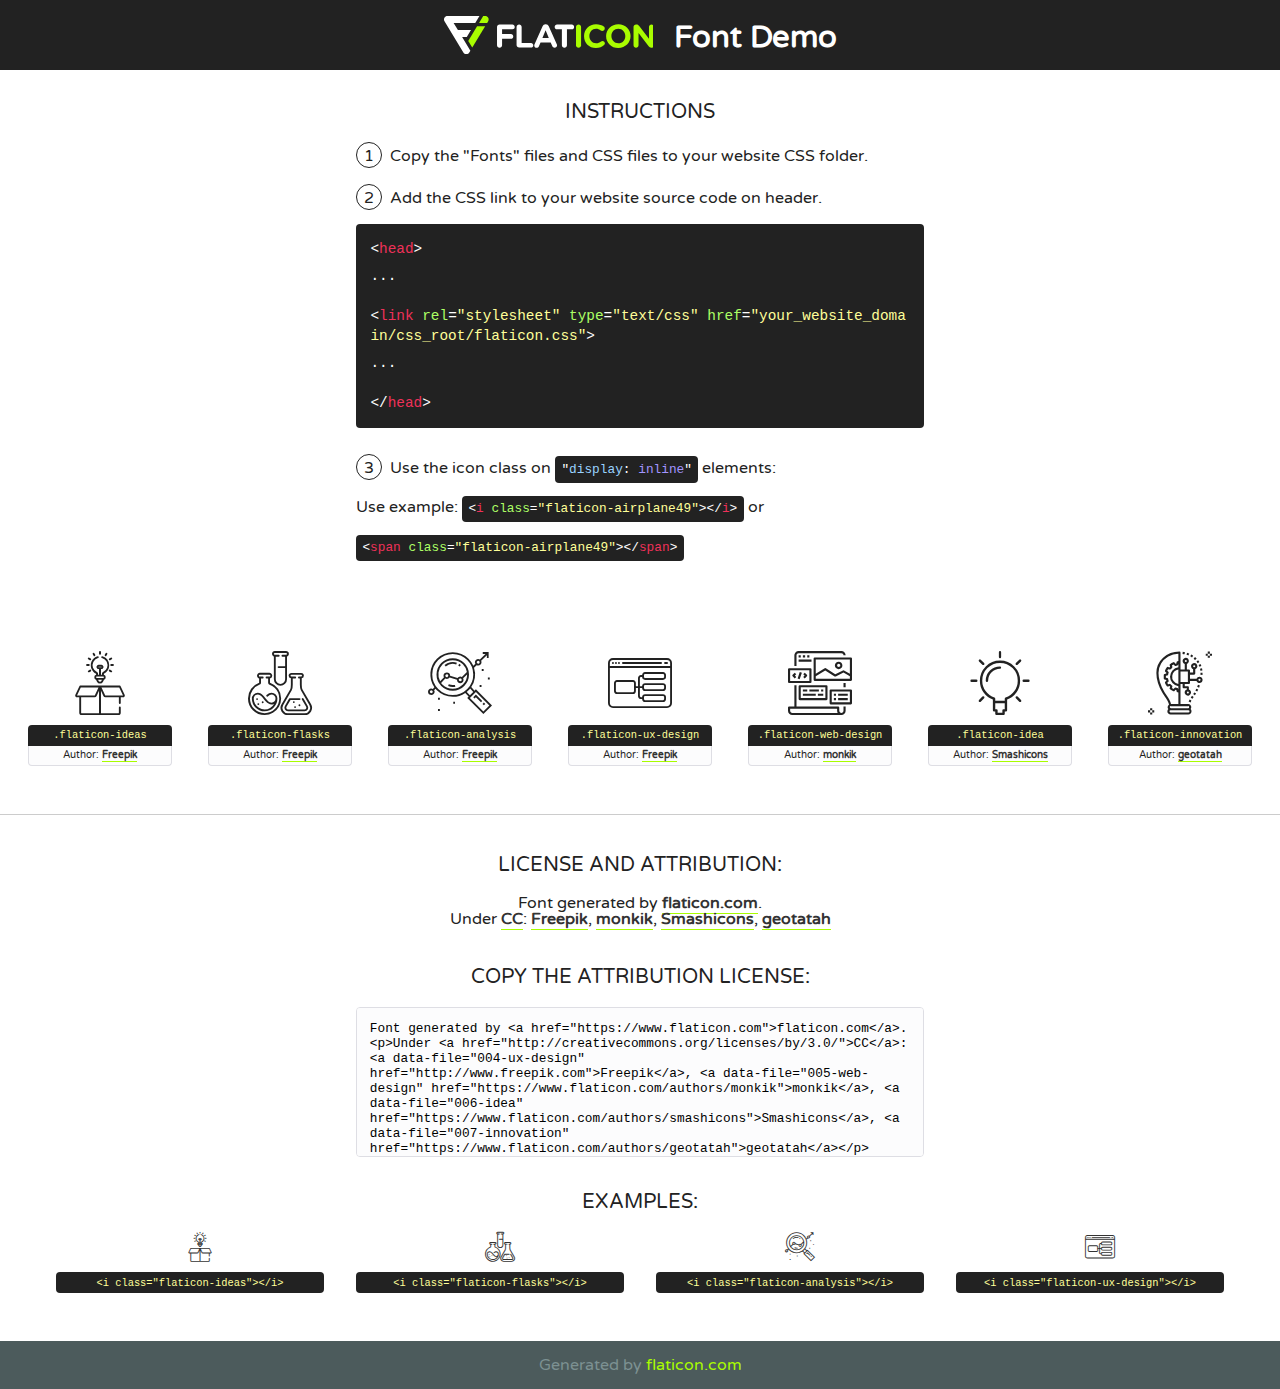
<file: fonts/flaticon/font/flaticon.html>
<!DOCTYPE html>
<!--
  Flaticon icon font: Flaticon
  Creation date: 20/03/2019 02:18
-->
<html>
<!DOCTYPE html>
<html>

<head>
    <title>Flaticon WebFont</title>
    <link href="http://fonts.googleapis.com/css?family=Varela+Round" rel="stylesheet" type="text/css" />
    <link rel="stylesheet" type="text/css" href="flaticon.css">
    <meta charset="UTF-8">
    <style>
    html, body, div, span, applet, object, iframe,
    h1, h2, h3, h4, h5, h6, p, blockquote, pre,
    a, abbr, acronym, address, big, cite, code,
    del, dfn, em, img, ins, kbd, q, s, samp,
    small, strike, strong, sub, sup, tt, var,
    b, u, i, center,
    dl, dt, dd, ol, ul, li,
    fieldset, form, label, legend,
    table, caption, tbody, tfoot, thead, tr, th, td,
    article, aside, canvas, details, embed, 
    figure, figcaption, footer, header, hgroup, 
    menu, nav, output, ruby, section, summary,
    time, mark, audio, video {
        margin: 0;
        padding: 0;
        border: 0;
        font-size: 100%;
        font: inherit;
        vertical-align: baseline;
    }
    /* HTML5 display-role reset for older browsers */
    article, aside, details, figcaption, figure, 
    footer, header, hgroup, menu, nav, section {
        display: block;
    }
    body {
        line-height: 1;
    }
    ol, ul {
        list-style: none;
    }
    blockquote, q {
        quotes: none;
    }
    blockquote:before, blockquote:after,
    q:before, q:after {
        content: '';
        content: none;
    }
    table {
        border-collapse: collapse;
        border-spacing: 0;
    }
    body {
        font-family: 'Varela Round', Helvetica, Arial, sans-serif;
        font-size: 16px;
        color: #222;
    }
    a {
        color: #333;
        border-bottom: 1px solid #a9fd00;
        font-weight: bold;
        text-decoration: none;
    }
    * {
        -moz-box-sizing: border-box;
        -webkit-box-sizing: border-box;
        box-sizing: border-box;
        margin: 0;
        padding: 0;
    }
    [class^="flaticon-"]:before, [class*=" flaticon-"]:before, [class^="flaticon-"]:after, [class*=" flaticon-"]:after {
        font-family: Flaticon;
        font-size: 30px;
        font-style: normal;
        margin-left: 20px;
        color: #333;
    }
    .wrapper {
        max-width: 600px;
        margin: auto;
        padding: 0 1em;
    }
    .title {
        font-size: 1.25em;
        text-align: center;
        margin-bottom: 1em;
        text-transform: uppercase;
    }
    header {
        text-align: center;
        background-color: #222;
        color: #fff;
        padding: 1em;
    }
    header .logo {
        width: 210px;
        height: 38px;
        display: inline-block;
        vertical-align: middle;
        margin-right: 1em;
        border: none;
    }
    header strong {
        font-size: 1.95em;
        font-weight: bold;
        vertical-align: middle;
        margin-top: 5px;
        display: inline-block;
    }
    .demo {
        margin: 2em auto;
        line-height: 1.25em;
    }
    .demo ul li {
        margin-bottom: 1em;
    }
    .demo ul li .num {
        color: #222;
        border-radius: 20px;
        display: inline-block;
        width: 26px;
        padding: 3px;
        height: 26px;
        text-align: center;
        margin-right: 0.5em;
        border: 1px solid #222;
    }
    .demo ul li code {
        background-color: #222;
        border-radius: 4px;
        padding: 0.25em 0.5em;
        display: inline-block;
        color: #fff;
        font-family: Consolas,Monaco,Lucida Console,Liberation Mono,DejaVu Sans Mono,Bitstream Vera Sans Mono,Courier New, monospace;
        font-weight: lighter;
        margin-top: 1em;
        font-size: 0.8em;
        word-break: break-all;
    }
    .demo ul li code.big {
        padding: 1em;
        font-size: 0.9em;
    }
    .demo ul li code .red {
        color: #EF3159;
    }
    .demo ul li code .green {
        color: #ACFF65;
    }
    .demo ul li code .yellow {
        color: #FFFF99;
    }
    .demo ul li code .blue {
        color: #99D3FF;
    }
    .demo ul li code .purple {
        color: #A295FF;
    }
    .demo ul li code .dots {
        margin-top: 0.5em;
        display: block;
    }
    #glyphs {
        border-bottom: 1px solid #ccc;
        padding: 2em 0;
        text-align: center;
    }
    .glyph {
        display: inline-block;
        width: 9em;
        margin: 1em;
        text-align: center;
        vertical-align: top;
        background: #FFF;
    }
    .glyph .glyph-icon {
        padding: 10px;
        display: block;
        font-family:"Flaticon";
        font-size: 64px;
        line-height: 1;
    }
    .glyph .glyph-icon:before {
        font-size: 64px;
        color: #222;
        margin-left: 0;
    }
    .class-name {
        font-size: 0.65em;
        background-color: #222;
        color: #fff;
        border-radius: 4px 4px 0 0;
        padding: 0.5em;
        color: #FFFF99;
        font-family: Consolas,Monaco,Lucida Console,Liberation Mono,DejaVu Sans Mono,Bitstream Vera Sans Mono,Courier New, monospace;
    }
    .author-name {
        font-size: 0.6em;
        background-color: #fcfcfd;
        border: 1px solid #DEDEE4;
        border-top: 0;
        border-radius: 0 0 4px 4px;
        padding: 0.5em;
    }
    .class-name:last-child {
        font-size: 10px;
        color:#888;
    }
    .class-name:last-child a {
        font-size: 10px;
        color:#555;
    }
    .class-name:last-child a:hover {
        color:#a9fd00;
    }
    .glyph > input {
        display: block;
        width: 100px;
        margin: 5px auto;
        text-align: center;
        font-size: 12px;
        cursor: text;
    }
    .glyph > input.icon-input {
        font-family:"Flaticon";
        font-size: 16px;
        margin-bottom: 10px;
    }
    .attribution .title {
        margin-top: 2em;
    }
    .attribution textarea {
        background-color: #fcfcfd;
        padding: 1em;
        border: none;
        box-shadow: none;
        border: 1px solid #DEDEE4;
        border-radius: 4px;
        resize: none;
        width: 100%;
        height: 150px;
        font-size: 0.8em;
        font-family: Consolas,Monaco,Lucida Console,Liberation Mono,DejaVu Sans Mono,Bitstream Vera Sans Mono,Courier New, monospace;
        -webkit-appearance: none;
    }
    .iconsuse {
        margin: 2em auto;
        text-align: center;
        max-width: 1200px;
    }
    .iconsuse:after {
        content: '';
        display: table;
        clear: both;
    }
    .iconsuse .image {
        float: left;
        width: 25%;
        padding: 0 1em;
    }
    .iconsuse .image p {
        margin-bottom: 1em;
    }
    .iconsuse .image span {
        display: block;
        font-size: 0.65em;
        background-color: #222;
        color: #fff;
        border-radius: 4px;
        padding: 0.5em;
        color: #FFFF99;
        margin-top: 1em;
        font-family: Consolas,Monaco,Lucida Console,Liberation Mono,DejaVu Sans Mono,Bitstream Vera Sans Mono,Courier New, monospace;
    }
    #footer {
        text-align: center;
        background-color: #4C5B5C;
        color: #7c9192;
        padding: 1em;
    }
    #footer a {
        border: none;
        color: #a9fd00;
        font-weight: normal;
    }
    @media (max-width: 960px) {
        .iconsuse .image {
            width: 50%;
        }
    }
    @media (max-width: 560px) {
        .iconsuse .image {
            width: 100%;
        }
    }
    </style>
</head>

<body class="characters-off">

    <header>
        <a href="https://www.flaticon.com" target="_blank" class="logo">
            <svg version="1.1" xmlns="http://www.w3.org/2000/svg" xmlns:xlink="http://www.w3.org/1999/xlink" xmlns:a="http://ns.adobe.com/AdobeSVGViewerExtensions/3.0/" viewBox="0 0 560.875 102.036" enable-background="new 0 0 560.875 102.036" xml:space="preserve">
                <defs>
                </defs>
                <g>
                    <g class="letters">
                        <path fill="#ffffff" d="M141.596,29.675c0-3.777,2.985-6.767,6.764-6.767h34.438c3.426,0,6.15,2.728,6.15,6.15
                        c0,3.43-2.724,6.149-6.15,6.149h-27.674v13.091h23.719c3.429,0,6.151,2.724,6.151,6.15c0,3.43-2.723,6.149-6.151,6.149h-23.719
                        v17.574c0,3.773-2.986,6.761-6.764,6.761c-3.779,0-6.764-2.989-6.764-6.761V29.675z"></path>
                        <path fill="#ffffff" d="M193.844,29.149c0-3.781,2.985-6.767,6.764-6.767c3.776,0,6.763,2.985,6.763,6.767v42.957h25.039
                        c3.426,0,6.149,2.726,6.149,6.153c0,3.425-2.723,6.15-6.149,6.15h-31.802c-3.779,0-6.764-2.986-6.764-6.768V29.149z"></path>
                        <path fill="#ffffff" d="M241.891,75.71l21.438-48.407c1.492-3.341,4.215-5.357,7.906-5.357h0.792
                        c3.686,0,6.323,2.017,7.815,5.357l21.439,48.407c0.436,0.967,0.701,1.845,0.701,2.723c0,3.602-2.809,6.501-6.414,6.501
                        c-3.161,0-5.269-1.845-6.499-4.655l-4.132-9.661h-27.059l-4.301,10.102c-1.144,2.631-3.426,4.214-6.237,4.214
                        c-3.517,0-6.24-2.81-6.24-6.325C241.1,77.64,241.451,76.677,241.891,75.71z M279.932,58.666l-8.521-20.297l-8.526,20.297H279.932
                        z"></path>
                        <path fill="#ffffff" d="M314.864,35.387H301.86c-3.429,0-6.239-2.813-6.239-6.238c0-3.429,2.811-6.24,6.239-6.24h39.533
                        c3.426,0,6.237,2.811,6.237,6.24c0,3.425-2.811,6.238-6.237,6.238h-13.001v42.785c0,3.773-2.99,6.761-6.764,6.761
                        c-3.779,0-6.764-2.989-6.764-6.761V35.387z"></path>
                        <path fill="#A9FD00" d="M352.615,29.149c0-3.781,2.985-6.767,6.767-6.767c3.774,0,6.761,2.985,6.761,6.767v49.024
                        c0,3.773-2.987,6.761-6.761,6.761c-3.781,0-6.767-2.989-6.767-6.761V29.149z"></path>
                        <path fill="#A9FD00" d="M374.132,53.836v-0.179c0-17.481,13.178-31.801,32.065-31.801c9.22,0,15.459,2.458,20.557,6.238
                        c1.402,1.054,2.637,2.985,2.637,5.357c0,3.692-2.985,6.59-6.681,6.59c-1.845,0-3.071-0.702-4.044-1.319
                        c-3.776-2.813-7.729-4.393-12.562-4.393c-10.364,0-17.831,8.611-17.831,19.154v0.173c0,10.542,7.291,19.329,17.831,19.329
                        c5.715,0,9.492-1.756,13.359-4.834c1.049-0.874,2.458-1.491,4.039-1.491c3.429,0,6.325,2.813,6.325,6.236
                        c0,2.106-1.056,3.78-2.282,4.834c-5.539,4.834-12.036,7.733-21.878,7.733C387.572,85.464,374.132,71.493,374.132,53.836z"></path>
                        <path fill="#A9FD00" d="M433.009,53.836v-0.179c0-17.481,13.79-31.801,32.766-31.801c18.981,0,32.592,14.143,32.592,31.628v0.173
                        c0,17.483-13.785,31.807-32.769,31.807C446.625,85.464,433.009,71.32,433.009,53.836z M484.224,53.836v-0.179
                        c0-10.539-7.725-19.326-18.626-19.326c-10.893,0-18.449,8.611-18.449,19.154v0.173c0,10.542,7.73,19.329,18.626,19.329
                        C476.676,72.986,484.224,64.378,484.224,53.836z"></path>
                        <path fill="#A9FD00" d="M506.233,29.321c0-3.774,2.99-6.763,6.767-6.763h1.401c3.252,0,5.183,1.583,7.029,3.953l26.093,34.265
                        V29.059c0-3.692,2.99-6.677,6.681-6.677c3.683,0,6.671,2.985,6.671,6.677v48.934c0,3.78-2.987,6.765-6.764,6.765h-0.436
                        c-3.257,0-5.188-1.581-7.034-3.953l-27.056-35.492v32.944c0,3.687-2.985,6.676-6.678,6.676c-3.683,0-6.673-2.989-6.673-6.676
                        V29.321z"></path>
                    </g>
                    <g class="insignia">
                        <path fill="#ffffff" d="M48.372,56.137h12.517l11.156-18.537H37.186L25.688,18.539h57.825L94.668,0H9.271
                        C5.925,0,2.842,1.801,1.198,4.716c-1.644,2.907-1.593,6.482,0.134,9.343l50.38,83.501c1.678,2.781,4.689,4.476,7.938,4.476
                        c3.246,0,6.257-1.695,7.935-4.476l2.898-4.804L48.372,56.137z"></path>
                        <g class="i">
                            <path fill="#A9FD00" d="M93.575,18.539h0.031v0.004l21.652,0.004l2.705-4.488c1.727-2.861,1.778-6.436,0.133-9.343
                            C116.454,1.801,113.371,0,110.026,0h-5.294L93.575,18.539z"></path>
                            <polygon fill="#A9FD00" points="88.291,27.356 64.725,66.486 75.519,84.404 109.942,27.356"></polygon>
                        </g>
                    </g>
                </g>
            </svg>
        </a>
        <strong>Font Demo</strong>
    </header>


    <section class="demo wrapper">

        <p class="title">Instructions</p>

        <ul>
            <li>
                <span class="num">1</span>Copy the "Fonts" files and CSS files to your website CSS folder.
            </li>
            <li>
                <span class="num">2</span>Add the CSS link to your website source code on header.
                <code class="big">
                    &lt;<span class="red">head</span>&gt;
                    <br/><span class="dots">...</span>
                    <br/>&lt;<span class="red">link</span> <span class="green">rel</span>=<span class="yellow">"stylesheet"</span> <span class="green">type</span>=<span class="yellow">"text/css"</span> <span class="green">href</span>=<span class="yellow">"your_website_domain/css_root/flaticon.css"</span>&gt;
                    <br/><span class="dots">...</span>
                    <br/>&lt;/<span class="red">head</span>&gt;
                </code>
            </li>

            <li>
                <p>
                    <span class="num">3</span>Use the icon class on <code>"<span class="blue">display</span>:<span class="purple"> inline</span>"</code> elements:
                    <br />
                    Use example: <code>&lt;<span class="red">i</span> <span class="green">class</span>=<span class="yellow">&quot;flaticon-airplane49&quot;</span>&gt;&lt;/<span class="red">i</span>&gt;</code> or <code>&lt;<span class="red">span</span> <span class="green">class</span>=<span class="yellow">&quot;flaticon-airplane49&quot;</span>&gt;&lt;/<span class="red">span</span>&gt;</code>
            </li>
        </ul>

    </section>




   <section id="glyphs">          
    
      
        <div class="glyph"><div class="glyph-icon flaticon-ideas"></div>
            <div class="class-name">.flaticon-ideas</div>
            <div class="author-name">Author: <a data-file="001-ideas" href="http://www.freepik.com">Freepik</a> </div> 
        </div>        
        
        <div class="glyph"><div class="glyph-icon flaticon-flasks"></div>
            <div class="class-name">.flaticon-flasks</div>
            <div class="author-name">Author: <a data-file="002-flasks" href="http://www.freepik.com">Freepik</a> </div> 
        </div>        
        
        <div class="glyph"><div class="glyph-icon flaticon-analysis"></div>
            <div class="class-name">.flaticon-analysis</div>
            <div class="author-name">Author: <a data-file="003-analysis" href="http://www.freepik.com">Freepik</a> </div> 
        </div>        
        
        <div class="glyph"><div class="glyph-icon flaticon-ux-design"></div>
            <div class="class-name">.flaticon-ux-design</div>
            <div class="author-name">Author: <a data-file="004-ux-design" href="http://www.freepik.com">Freepik</a> </div> 
        </div>        
        
        <div class="glyph"><div class="glyph-icon flaticon-web-design"></div>
            <div class="class-name">.flaticon-web-design</div>
            <div class="author-name">Author: <a data-file="005-web-design" href="https://www.flaticon.com/authors/monkik">monkik</a> </div> 
        </div>        
        
        <div class="glyph"><div class="glyph-icon flaticon-idea"></div>
            <div class="class-name">.flaticon-idea</div>
            <div class="author-name">Author: <a data-file="006-idea" href="https://www.flaticon.com/authors/smashicons">Smashicons</a> </div> 
        </div>        
        
        <div class="glyph"><div class="glyph-icon flaticon-innovation"></div>
            <div class="class-name">.flaticon-innovation</div>
            <div class="author-name">Author: <a data-file="007-innovation" href="https://www.flaticon.com/authors/geotatah">geotatah</a> </div> 
        </div>        
        

    </section>



    <section class="attribution wrapper"   style="text-align:center;">

      <div class="title">License and attribution:</div><div class="attrDiv">Font generated by <a href="https://www.flaticon.com">flaticon.com</a>. <div><p>Under <a href="http://creativecommons.org/licenses/by/3.0/">CC</a>: <a data-file="004-ux-design" href="http://www.freepik.com">Freepik</a>, <a data-file="005-web-design" href="https://www.flaticon.com/authors/monkik">monkik</a>, <a data-file="006-idea" href="https://www.flaticon.com/authors/smashicons">Smashicons</a>, <a data-file="007-innovation" href="https://www.flaticon.com/authors/geotatah">geotatah</a></p>  </div>
      </div>
      <div class="title">Copy the Attribution License:</div>

    <textarea onclick="this.focus();this.select();">Font generated by &lt;a href=&quot;https://www.flaticon.com&quot;&gt;flaticon.com&lt;/a&gt;. <p>Under <a href="http://creativecommons.org/licenses/by/3.0/">CC</a>: <a data-file="004-ux-design" href="http://www.freepik.com">Freepik</a>, <a data-file="005-web-design" href="https://www.flaticon.com/authors/monkik">monkik</a>, <a data-file="006-idea" href="https://www.flaticon.com/authors/smashicons">Smashicons</a>, <a data-file="007-innovation" href="https://www.flaticon.com/authors/geotatah">geotatah</a></p>  
     </textarea>

    </section>

    <section class="iconsuse">

          <div class="title">Examples:</div>            
             
            <div class="image">
                <p>
                    <i class="glyph-icon flaticon-ideas"></i> 
                    <span>&lt;i class=&quot;flaticon-ideas&quot;&gt;&lt;/i&gt;</span>
                </p>
            </div>
            
            <div class="image">
                <p>
                    <i class="glyph-icon flaticon-flasks"></i> 
                    <span>&lt;i class=&quot;flaticon-flasks&quot;&gt;&lt;/i&gt;</span>
                </p>
            </div>
            
            <div class="image">
                <p>
                    <i class="glyph-icon flaticon-analysis"></i> 
                    <span>&lt;i class=&quot;flaticon-analysis&quot;&gt;&lt;/i&gt;</span>
                </p>
            </div>
            
            <div class="image">
                <p>
                    <i class="glyph-icon flaticon-ux-design"></i> 
                    <span>&lt;i class=&quot;flaticon-ux-design&quot;&gt;&lt;/i&gt;</span>
                </p>
            </div>
                       
        </div>
                            
    </section>

<div id="footer">
    <div>Generated by <a href="https://www.flaticon.com">flaticon.com</a>
    </div>
</div>



</body>
</html>
</file>
<file: css/flaticon.css>
/*
  	Flaticon icon font: Flaticon
  	Creation date: 04/01/2019 13:45
  	*/


@font-face {
  font-family: "Flaticon";
  src: url("../fonts/flaticon/font/Flaticon.eot");
  src: url("../fonts/flaticon/font/Flaticon.eot?#iefix") format("embedded-opentype"),
       url("../fonts/flaticon/font/Flaticon.woff") format("woff"),
       url("../fonts/flaticon/font/Flaticon.ttf") format("truetype"),
       url("../fonts/flaticon/font/Flaticon.svg#Flaticon") format("svg");
  font-weight: normal;
  font-style: normal;
}

@media screen and (-webkit-min-device-pixel-ratio:0) {
  @font-face {
    font-family: "Flaticon";
    src: url("../fonts/flaticon/font/Flaticon.svg#Flaticon") format("svg");
  }
}

[class^="flaticon-"]:before, [class*=" flaticon-"]:before,
[class^="flaticon-"]:after, [class*=" flaticon-"]:after {   
  font-family: Flaticon;
  font-style: normal;
  font-weight: normal;
  font-variant: normal;
  text-transform: none;
  line-height: 1;


  -webkit-font-smoothing: antialiased;
  -moz-osx-font-smoothing: grayscale;
}

.flaticon-ideas:before { content: "\f100"; }
.flaticon-flasks:before { content: "\f101"; }
.flaticon-analysis:before { content: "\f102"; }
.flaticon-ux-design:before { content: "\f103"; }
.flaticon-web-design:before { content: "\f104"; }
.flaticon-idea:before { content: "\f105"; }
.flaticon-innovation:before { content: "\f106"; }
</file>
<file: css/icomoon.css>
@font-face {
  font-family: 'icomoon';
  src:  url('../fonts/icomoon/icomoon.eot?6tt51o');
  src:  url('../fonts/icomoon/icomoon.eot?6tt51o#iefix') format('embedded-opentype'),
    url('../fonts/icomoon/icomoon.ttf?6tt51o') format('truetype'),
    url('../fonts/icomoon/icomoon.woff?6tt51o') format('woff'),
    url('../fonts/icomoon/icomoon.svg?6tt51o#icomoon') format('svg');
  font-weight: normal;
  font-style: normal;
}

[class^="icon-"], [class*=" icon-"] {
    font-family: 'icomoon' !important;
  speak: none;
  font-style: normal;
  font-weight: normal;
  font-variant: normal;
  text-transform: none;
  line-height: 1;

  
  -webkit-font-smoothing: antialiased;
  -moz-osx-font-smoothing: grayscale;
}

.icon-asterisk:before {
  content: "\f069";
}
.icon-plus:before {
  content: "\f067";
}
.icon-question:before {
  content: "\f128";
}
.icon-minus:before {
  content: "\f068";
}
.icon-glass:before {
  content: "\f000";
}
.icon-music:before {
  content: "\f001";
}
.icon-search:before {
  content: "\f002";
}
.icon-envelope-o:before {
  content: "\f003";
}
.icon-heart:before {
  content: "\f004";
}
.icon-star:before {
  content: "\f005";
}
.icon-star-o:before {
  content: "\f006";
}
.icon-user:before {
  content: "\f007";
}
.icon-film:before {
  content: "\f008";
}
.icon-th-large:before {
  content: "\f009";
}
.icon-th:before {
  content: "\f00a";
}
.icon-th-list:before {
  content: "\f00b";
}
.icon-check:before {
  content: "\f00c";
}
.icon-close:before {
  content: "\f00d";
}
.icon-remove:before {
  content: "\f00d";
}
.icon-times:before {
  content: "\f00d";
}
.icon-search-plus:before {
  content: "\f00e";
}
.icon-search-minus:before {
  content: "\f010";
}
.icon-power-off:before {
  content: "\f011";
}
.icon-signal:before {
  content: "\f012";
}
.icon-cog:before {
  content: "\f013";
}
.icon-gear:before {
  content: "\f013";
}
.icon-trash-o:before {
  content: "\f014";
}
.icon-home:before {
  content: "\f015";
}
.icon-file-o:before {
  content: "\f016";
}
.icon-clock-o:before {
  content: "\f017";
}
.icon-road:before {
  content: "\f018";
}
.icon-download:before {
  content: "\f019";
}
.icon-arrow-circle-o-down:before {
  content: "\f01a";
}
.icon-arrow-circle-o-up:before {
  content: "\f01b";
}
.icon-inbox:before {
  content: "\f01c";
}
.icon-play-circle-o:before {
  content: "\f01d";
}
.icon-repeat:before {
  content: "\f01e";
}
.icon-rotate-right:before {
  content: "\f01e";
}
.icon-refresh:before {
  content: "\f021";
}
.icon-list-alt:before {
  content: "\f022";
}
.icon-lock:before {
  content: "\f023";
}
.icon-flag:before {
  content: "\f024";
}
.icon-headphones:before {
  content: "\f025";
}
.icon-volume-off:before {
  content: "\f026";
}
.icon-volume-down:before {
  content: "\f027";
}
.icon-volume-up:before {
  content: "\f028";
}
.icon-qrcode:before {
  content: "\f029";
}
.icon-barcode:before {
  content: "\f02a";
}
.icon-tag:before {
  content: "\f02b";
}
.icon-tags:before {
  content: "\f02c";
}
.icon-book:before {
  content: "\f02d";
}
.icon-bookmark:before {
  content: "\f02e";
}
.icon-print:before {
  content: "\f02f";
}
.icon-camera:before {
  content: "\f030";
}
.icon-font:before {
  content: "\f031";
}
.icon-bold:before {
  content: "\f032";
}
.icon-italic:before {
  content: "\f033";
}
.icon-text-height:before {
  content: "\f034";
}
.icon-text-width:before {
  content: "\f035";
}
.icon-align-left:before {
  content: "\f036";
}
.icon-align-center:before {
  content: "\f037";
}
.icon-align-right:before {
  content: "\f038";
}
.icon-align-justify:before {
  content: "\f039";
}
.icon-list:before {
  content: "\f03a";
}
.icon-dedent:before {
  content: "\f03b";
}
.icon-outdent:before {
  content: "\f03b";
}
.icon-indent:before {
  content: "\f03c";
}
.icon-video-camera:before {
  content: "\f03d";
}
.icon-image:before {
  content: "\f03e";
}
.icon-photo:before {
  content: "\f03e";
}
.icon-picture-o:before {
  content: "\f03e";
}
.icon-pencil:before {
  content: "\f040";
}
.icon-map-marker:before {
  content: "\f041";
}
.icon-adjust:before {
  content: "\f042";
}
.icon-tint:before {
  content: "\f043";
}
.icon-edit:before {
  content: "\f044";
}
.icon-pencil-square-o:before {
  content: "\f044";
}
.icon-share-square-o:before {
  content: "\f045";
}
.icon-check-square-o:before {
  content: "\f046";
}
.icon-arrows:before {
  content: "\f047";
}
.icon-step-backward:before {
  content: "\f048";
}
.icon-fast-backward:before {
  content: "\f049";
}
.icon-backward:before {
  content: "\f04a";
}
.icon-play:before {
  content: "\f04b";
}
.icon-pause:before {
  content: "\f04c";
}
.icon-stop:before {
  content: "\f04d";
}
.icon-forward:before {
  content: "\f04e";
}
.icon-fast-forward:before {
  content: "\f050";
}
.icon-step-forward:before {
  content: "\f051";
}
.icon-eject:before {
  content: "\f052";
}
.icon-chevron-left:before {
  content: "\f053";
}
.icon-chevron-right:before {
  content: "\f054";
}
.icon-plus-circle:before {
  content: "\f055";
}
.icon-minus-circle:before {
  content: "\f056";
}
.icon-times-circle:before {
  content: "\f057";
}
.icon-check-circle:before {
  content: "\f058";
}
.icon-question-circle:before {
  content: "\f059";
}
.icon-info-circle:before {
  content: "\f05a";
}
.icon-crosshairs:before {
  content: "\f05b";
}
.icon-times-circle-o:before {
  content: "\f05c";
}
.icon-check-circle-o:before {
  content: "\f05d";
}
.icon-ban:before {
  content: "\f05e";
}
.icon-arrow-left:before {
  content: "\f060";
}
.icon-arrow-right:before {
  content: "\f061";
}
.icon-arrow-up:before {
  content: "\f062";
}
.icon-arrow-down:before {
  content: "\f063";
}
.icon-mail-forward:before {
  content: "\f064";
}
.icon-share:before {
  content: "\f064";
}
.icon-expand:before {
  content: "\f065";
}
.icon-compress:before {
  content: "\f066";
}
.icon-exclamation-circle:before {
  content: "\f06a";
}
.icon-gift:before {
  content: "\f06b";
}
.icon-leaf:before {
  content: "\f06c";
}
.icon-fire:before {
  content: "\f06d";
}
.icon-eye:before {
  content: "\f06e";
}
.icon-eye-slash:before {
  content: "\f070";
}
.icon-exclamation-triangle:before {
  content: "\f071";
}
.icon-warning:before {
  content: "\f071";
}
.icon-plane:before {
  content: "\f072";
}
.icon-calendar:before {
  content: "\f073";
}
.icon-random:before {
  content: "\f074";
}
.icon-comment:before {
  content: "\f075";
}
.icon-magnet:before {
  content: "\f076";
}
.icon-chevron-up:before {
  content: "\f077";
}
.icon-chevron-down:before {
  content: "\f078";
}
.icon-retweet:before {
  content: "\f079";
}
.icon-shopping-cart:before {
  content: "\f07a";
}
.icon-folder:before {
  content: "\f07b";
}
.icon-folder-open:before {
  content: "\f07c";
}
.icon-arrows-v:before {
  content: "\f07d";
}
.icon-arrows-h:before {
  content: "\f07e";
}
.icon-bar-chart:before {
  content: "\f080";
}
.icon-bar-chart-o:before {
  content: "\f080";
}
.icon-twitter-square:before {
  content: "\f081";
}
.icon-facebook-square:before {
  content: "\f082";
}
.icon-camera-retro:before {
  content: "\f083";
}
.icon-key:before {
  content: "\f084";
}
.icon-cogs:before {
  content: "\f085";
}
.icon-gears:before {
  content: "\f085";
}
.icon-comments:before {
  content: "\f086";
}
.icon-thumbs-o-up:before {
  content: "\f087";
}
.icon-thumbs-o-down:before {
  content: "\f088";
}
.icon-star-half:before {
  content: "\f089";
}
.icon-heart-o:before {
  content: "\f08a";
}
.icon-sign-out:before {
  content: "\f08b";
}
.icon-linkedin-square:before {
  content: "\f08c";
}
.icon-thumb-tack:before {
  content: "\f08d";
}
.icon-external-link:before {
  content: "\f08e";
}
.icon-sign-in:before {
  content: "\f090";
}
.icon-trophy:before {
  content: "\f091";
}
.icon-github-square:before {
  content: "\f092";
}
.icon-upload:before {
  content: "\f093";
}
.icon-lemon-o:before {
  content: "\f094";
}
.icon-phone:before {
  content: "\f095";
}
.icon-square-o:before {
  content: "\f096";
}
.icon-bookmark-o:before {
  content: "\f097";
}
.icon-phone-square:before {
  content: "\f098";
}
.icon-twitter:before {
  content: "\f099";
}
.icon-facebook:before {
  content: "\f09a";
}
.icon-facebook-f:before {
  content: "\f09a";
}
.icon-github:before {
  content: "\f09b";
}
.icon-unlock:before {
  content: "\f09c";
}
.icon-credit-card:before {
  content: "\f09d";
}
.icon-feed:before {
  content: "\f09e";
}
.icon-rss:before {
  content: "\f09e";
}
.icon-hdd-o:before {
  content: "\f0a0";
}
.icon-bullhorn:before {
  content: "\f0a1";
}
.icon-bell-o:before {
  content: "\f0a2";
}
.icon-certificate:before {
  content: "\f0a3";
}
.icon-hand-o-right:before {
  content: "\f0a4";
}
.icon-hand-o-left:before {
  content: "\f0a5";
}
.icon-hand-o-up:before {
  content: "\f0a6";
}
.icon-hand-o-down:before {
  content: "\f0a7";
}
.icon-arrow-circle-left:before {
  content: "\f0a8";
}
.icon-arrow-circle-right:before {
  content: "\f0a9";
}
.icon-arrow-circle-up:before {
  content: "\f0aa";
}
.icon-arrow-circle-down:before {
  content: "\f0ab";
}
.icon-globe:before {
  content: "\f0ac";
}
.icon-wrench:before {
  content: "\f0ad";
}
.icon-tasks:before {
  content: "\f0ae";
}
.icon-filter:before {
  content: "\f0b0";
}
.icon-briefcase:before {
  content: "\f0b1";
}
.icon-arrows-alt:before {
  content: "\f0b2";
}
.icon-group:before {
  content: "\f0c0";
}
.icon-users:before {
  content: "\f0c0";
}
.icon-chain:before {
  content: "\f0c1";
}
.icon-link:before {
  content: "\f0c1";
}
.icon-cloud:before {
  content: "\f0c2";
}
.icon-flask:before {
  content: "\f0c3";
}
.icon-cut:before {
  content: "\f0c4";
}
.icon-scissors:before {
  content: "\f0c4";
}
.icon-copy:before {
  content: "\f0c5";
}
.icon-files-o:before {
  content: "\f0c5";
}
.icon-paperclip:before {
  content: "\f0c6";
}
.icon-floppy-o:before {
  content: "\f0c7";
}
.icon-save:before {
  content: "\f0c7";
}
.icon-square:before {
  content: "\f0c8";
}
.icon-bars:before {
  content: "\f0c9";
}
.icon-navicon:before {
  content: "\f0c9";
}
.icon-reorder:before {
  content: "\f0c9";
}
.icon-list-ul:before {
  content: "\f0ca";
}
.icon-list-ol:before {
  content: "\f0cb";
}
.icon-strikethrough:before {
  content: "\f0cc";
}
.icon-underline:before {
  content: "\f0cd";
}
.icon-table:before {
  content: "\f0ce";
}
.icon-magic:before {
  content: "\f0d0";
}
.icon-truck:before {
  content: "\f0d1";
}
.icon-pinterest:before {
  content: "\f0d2";
}
.icon-pinterest-square:before {
  content: "\f0d3";
}
.icon-google-plus-square:before {
  content: "\f0d4";
}
.icon-google-plus:before {
  content: "\f0d5";
}
.icon-money:before {
  content: "\f0d6";
}
.icon-caret-down:before {
  content: "\f0d7";
}
.icon-caret-up:before {
  content: "\f0d8";
}
.icon-caret-left:before {
  content: "\f0d9";
}
.icon-caret-right:before {
  content: "\f0da";
}
.icon-columns:before {
  content: "\f0db";
}
.icon-sort:before {
  content: "\f0dc";
}
.icon-unsorted:before {
  content: "\f0dc";
}
.icon-sort-desc:before {
  content: "\f0dd";
}
.icon-sort-down:before {
  content: "\f0dd";
}
.icon-sort-asc:before {
  content: "\f0de";
}
.icon-sort-up:before {
  content: "\f0de";
}
.icon-envelope:before {
  content: "\f0e0";
}
.icon-linkedin:before {
  content: "\f0e1";
}
.icon-rotate-left:before {
  content: "\f0e2";
}
.icon-undo:before {
  content: "\f0e2";
}
.icon-gavel:before {
  content: "\f0e3";
}
.icon-legal:before {
  content: "\f0e3";
}
.icon-dashboard:before {
  content: "\f0e4";
}
.icon-tachometer:before {
  content: "\f0e4";
}
.icon-comment-o:before {
  content: "\f0e5";
}
.icon-comments-o:before {
  content: "\f0e6";
}
.icon-bolt:before {
  content: "\f0e7";
}
.icon-flash:before {
  content: "\f0e7";
}
.icon-sitemap:before {
  content: "\f0e8";
}
.icon-umbrella:before {
  content: "\f0e9";
}
.icon-clipboard:before {
  content: "\f0ea";
}
.icon-paste:before {
  content: "\f0ea";
}
.icon-lightbulb-o:before {
  content: "\f0eb";
}
.icon-exchange:before {
  content: "\f0ec";
}
.icon-cloud-download:before {
  content: "\f0ed";
}
.icon-cloud-upload:before {
  content: "\f0ee";
}
.icon-user-md:before {
  content: "\f0f0";
}
.icon-stethoscope:before {
  content: "\f0f1";
}
.icon-suitcase:before {
  content: "\f0f2";
}
.icon-bell:before {
  content: "\f0f3";
}
.icon-coffee:before {
  content: "\f0f4";
}
.icon-cutlery:before {
  content: "\f0f5";
}
.icon-file-text-o:before {
  content: "\f0f6";
}
.icon-building-o:before {
  content: "\f0f7";
}
.icon-hospital-o:before {
  content: "\f0f8";
}
.icon-ambulance:before {
  content: "\f0f9";
}
.icon-medkit:before {
  content: "\f0fa";
}
.icon-fighter-jet:before {
  content: "\f0fb";
}
.icon-beer:before {
  content: "\f0fc";
}
.icon-h-square:before {
  content: "\f0fd";
}
.icon-plus-square:before {
  content: "\f0fe";
}
.icon-angle-double-left:before {
  content: "\f100";
}
.icon-angle-double-right:before {
  content: "\f101";
}
.icon-angle-double-up:before {
  content: "\f102";
}
.icon-angle-double-down:before {
  content: "\f103";
}
.icon-angle-left:before {
  content: "\f104";
}
.icon-angle-right:before {
  content: "\f105";
}
.icon-angle-up:before {
  content: "\f106";
}
.icon-angle-down:before {
  content: "\f107";
}
.icon-desktop:before {
  content: "\f108";
}
.icon-laptop:before {
  content: "\f109";
}
.icon-tablet:before {
  content: "\f10a";
}
.icon-mobile:before {
  content: "\f10b";
}
.icon-mobile-phone:before {
  content: "\f10b";
}
.icon-circle-o:before {
  content: "\f10c";
}
.icon-quote-left:before {
  content: "\f10d";
}
.icon-quote-right:before {
  content: "\f10e";
}
.icon-spinner:before {
  content: "\f110";
}
.icon-circle:before {
  content: "\f111";
}
.icon-mail-reply:before {
  content: "\f112";
}
.icon-reply:before {
  content: "\f112";
}
.icon-github-alt:before {
  content: "\f113";
}
.icon-folder-o:before {
  content: "\f114";
}
.icon-folder-open-o:before {
  content: "\f115";
}
.icon-smile-o:before {
  content: "\f118";
}
.icon-frown-o:before {
  content: "\f119";
}
.icon-meh-o:before {
  content: "\f11a";
}
.icon-gamepad:before {
  content: "\f11b";
}
.icon-keyboard-o:before {
  content: "\f11c";
}
.icon-flag-o:before {
  content: "\f11d";
}
.icon-flag-checkered:before {
  content: "\f11e";
}
.icon-terminal:before {
  content: "\f120";
}
.icon-code:before {
  content: "\f121";
}
.icon-mail-reply-all:before {
  content: "\f122";
}
.icon-reply-all:before {
  content: "\f122";
}
.icon-star-half-empty:before {
  content: "\f123";
}
.icon-star-half-full:before {
  content: "\f123";
}
.icon-star-half-o:before {
  content: "\f123";
}
.icon-location-arrow:before {
  content: "\f124";
}
.icon-crop:before {
  content: "\f125";
}
.icon-code-fork:before {
  content: "\f126";
}
.icon-chain-broken:before {
  content: "\f127";
}
.icon-unlink:before {
  content: "\f127";
}
.icon-info:before {
  content: "\f129";
}
.icon-exclamation:before {
  content: "\f12a";
}
.icon-superscript:before {
  content: "\f12b";
}
.icon-subscript:before {
  content: "\f12c";
}
.icon-eraser:before {
  content: "\f12d";
}
.icon-puzzle-piece:before {
  content: "\f12e";
}
.icon-microphone:before {
  content: "\f130";
}
.icon-microphone-slash:before {
  content: "\f131";
}
.icon-shield:before {
  content: "\f132";
}
.icon-calendar-o:before {
  content: "\f133";
}
.icon-fire-extinguisher:before {
  content: "\f134";
}
.icon-rocket:before {
  content: "\f135";
}
.icon-maxcdn:before {
  content: "\f136";
}
.icon-chevron-circle-left:before {
  content: "\f137";
}
.icon-chevron-circle-right:before {
  content: "\f138";
}
.icon-chevron-circle-up:before {
  content: "\f139";
}
.icon-chevron-circle-down:before {
  content: "\f13a";
}
.icon-html5:before {
  content: "\f13b";
}
.icon-css3:before {
  content: "\f13c";
}
.icon-anchor:before {
  content: "\f13d";
}
.icon-unlock-alt:before {
  content: "\f13e";
}
.icon-bullseye:before {
  content: "\f140";
}
.icon-ellipsis-h:before {
  content: "\f141";
}
.icon-ellipsis-v:before {
  content: "\f142";
}
.icon-rss-square:before {
  content: "\f143";
}
.icon-play-circle:before {
  content: "\f144";
}
.icon-ticket:before {
  content: "\f145";
}
.icon-minus-square:before {
  content: "\f146";
}
.icon-minus-square-o:before {
  content: "\f147";
}
.icon-level-up:before {
  content: "\f148";
}
.icon-level-down:before {
  content: "\f149";
}
.icon-check-square:before {
  content: "\f14a";
}
.icon-pencil-square:before {
  content: "\f14b";
}
.icon-external-link-square:before {
  content: "\f14c";
}
.icon-share-square:before {
  content: "\f14d";
}
.icon-compass:before {
  content: "\f14e";
}
.icon-caret-square-o-down:before {
  content: "\f150";
}
.icon-toggle-down:before {
  content: "\f150";
}
.icon-caret-square-o-up:before {
  content: "\f151";
}
.icon-toggle-up:before {
  content: "\f151";
}
.icon-caret-square-o-right:before {
  content: "\f152";
}
.icon-toggle-right:before {
  content: "\f152";
}
.icon-eur:before {
  content: "\f153";
}
.icon-euro:before {
  content: "\f153";
}
.icon-gbp:before {
  content: "\f154";
}
.icon-dollar:before {
  content: "\f155";
}
.icon-usd:before {
  content: "\f155";
}
.icon-inr:before {
  content: "\f156";
}
.icon-rupee:before {
  content: "\f156";
}
.icon-cny:before {
  content: "\f157";
}
.icon-jpy:before {
  content: "\f157";
}
.icon-rmb:before {
  content: "\f157";
}
.icon-yen:before {
  content: "\f157";
}
.icon-rouble:before {
  content: "\f158";
}
.icon-rub:before {
  content: "\f158";
}
.icon-ruble:before {
  content: "\f158";
}
.icon-krw:before {
  content: "\f159";
}
.icon-won:before {
  content: "\f159";
}
.icon-bitcoin:before {
  content: "\f15a";
}
.icon-btc:before {
  content: "\f15a";
}
.icon-file:before {
  content: "\f15b";
}
.icon-file-text:before {
  content: "\f15c";
}
.icon-sort-alpha-asc:before {
  content: "\f15d";
}
.icon-sort-alpha-desc:before {
  content: "\f15e";
}
.icon-sort-amount-asc:before {
  content: "\f160";
}
.icon-sort-amount-desc:before {
  content: "\f161";
}
.icon-sort-numeric-asc:before {
  content: "\f162";
}
.icon-sort-numeric-desc:before {
  content: "\f163";
}
.icon-thumbs-up:before {
  content: "\f164";
}
.icon-thumbs-down:before {
  content: "\f165";
}
.icon-youtube-square:before {
  content: "\f166";
}
.icon-youtube:before {
  content: "\f167";
}
.icon-xing:before {
  content: "\f168";
}
.icon-xing-square:before {
  content: "\f169";
}
.icon-youtube-play:before {
  content: "\f16a";
}
.icon-dropbox:before {
  content: "\f16b";
}
.icon-stack-overflow:before {
  content: "\f16c";
}
.icon-instagram:before {
  content: "\f16d";
}
.icon-flickr:before {
  content: "\f16e";
}
.icon-adn:before {
  content: "\f170";
}
.icon-bitbucket:before {
  content: "\f171";
}
.icon-bitbucket-square:before {
  content: "\f172";
}
.icon-tumblr:before {
  content: "\f173";
}
.icon-tumblr-square:before {
  content: "\f174";
}
.icon-long-arrow-down:before {
  content: "\f175";
}
.icon-long-arrow-up:before {
  content: "\f176";
}
.icon-long-arrow-left:before {
  content: "\f177";
}
.icon-long-arrow-right:before {
  content: "\f178";
}
.icon-apple:before {
  content: "\f179";
}
.icon-windows:before {
  content: "\f17a";
}
.icon-android:before {
  content: "\f17b";
}
.icon-linux:before {
  content: "\f17c";
}
.icon-dribbble:before {
  content: "\f17d";
}
.icon-skype:before {
  content: "\f17e";
}
.icon-foursquare:before {
  content: "\f180";
}
.icon-trello:before {
  content: "\f181";
}
.icon-female:before {
  content: "\f182";
}
.icon-male:before {
  content: "\f183";
}
.icon-gittip:before {
  content: "\f184";
}
.icon-gratipay:before {
  content: "\f184";
}
.icon-sun-o:before {
  content: "\f185";
}
.icon-moon-o:before {
  content: "\f186";
}
.icon-archive:before {
  content: "\f187";
}
.icon-bug:before {
  content: "\f188";
}
.icon-vk:before {
  content: "\f189";
}
.icon-weibo:before {
  content: "\f18a";
}
.icon-renren:before {
  content: "\f18b";
}
.icon-pagelines:before {
  content: "\f18c";
}
.icon-stack-exchange:before {
  content: "\f18d";
}
.icon-arrow-circle-o-right:before {
  content: "\f18e";
}
.icon-arrow-circle-o-left:before {
  content: "\f190";
}
.icon-caret-square-o-left:before {
  content: "\f191";
}
.icon-toggle-left:before {
  content: "\f191";
}
.icon-dot-circle-o:before {
  content: "\f192";
}
.icon-wheelchair:before {
  content: "\f193";
}
.icon-vimeo-square:before {
  content: "\f194";
}
.icon-try:before {
  content: "\f195";
}
.icon-turkish-lira:before {
  content: "\f195";
}
.icon-plus-square-o:before {
  content: "\f196";
}
.icon-space-shuttle:before {
  content: "\f197";
}
.icon-slack:before {
  content: "\f198";
}
.icon-envelope-square:before {
  content: "\f199";
}
.icon-wordpress:before {
  content: "\f19a";
}
.icon-openid:before {
  content: "\f19b";
}
.icon-bank:before {
  content: "\f19c";
}
.icon-institution:before {
  content: "\f19c";
}
.icon-university:before {
  content: "\f19c";
}
.icon-graduation-cap:before {
  content: "\f19d";
}
.icon-mortar-board:before {
  content: "\f19d";
}
.icon-yahoo:before {
  content: "\f19e";
}
.icon-google:before {
  content: "\f1a0";
}
.icon-reddit:before {
  content: "\f1a1";
}
.icon-reddit-square:before {
  content: "\f1a2";
}
.icon-stumbleupon-circle:before {
  content: "\f1a3";
}
.icon-stumbleupon:before {
  content: "\f1a4";
}
.icon-delicious:before {
  content: "\f1a5";
}
.icon-digg:before {
  content: "\f1a6";
}
.icon-pied-piper-pp:before {
  content: "\f1a7";
}
.icon-pied-piper-alt:before {
  content: "\f1a8";
}
.icon-drupal:before {
  content: "\f1a9";
}
.icon-joomla:before {
  content: "\f1aa";
}
.icon-language:before {
  content: "\f1ab";
}
.icon-fax:before {
  content: "\f1ac";
}
.icon-building:before {
  content: "\f1ad";
}
.icon-child:before {
  content: "\f1ae";
}
.icon-paw:before {
  content: "\f1b0";
}
.icon-spoon:before {
  content: "\f1b1";
}
.icon-cube:before {
  content: "\f1b2";
}
.icon-cubes:before {
  content: "\f1b3";
}
.icon-behance:before {
  content: "\f1b4";
}
.icon-behance-square:before {
  content: "\f1b5";
}
.icon-steam:before {
  content: "\f1b6";
}
.icon-steam-square:before {
  content: "\f1b7";
}
.icon-recycle:before {
  content: "\f1b8";
}
.icon-automobile:before {
  content: "\f1b9";
}
.icon-car:before {
  content: "\f1b9";
}
.icon-cab:before {
  content: "\f1ba";
}
.icon-taxi:before {
  content: "\f1ba";
}
.icon-tree:before {
  content: "\f1bb";
}
.icon-spotify:before {
  content: "\f1bc";
}
.icon-deviantart:before {
  content: "\f1bd";
}
.icon-soundcloud:before {
  content: "\f1be";
}
.icon-database:before {
  content: "\f1c0";
}
.icon-file-pdf-o:before {
  content: "\f1c1";
}
.icon-file-word-o:before {
  content: "\f1c2";
}
.icon-file-excel-o:before {
  content: "\f1c3";
}
.icon-file-powerpoint-o:before {
  content: "\f1c4";
}
.icon-file-image-o:before {
  content: "\f1c5";
}
.icon-file-photo-o:before {
  content: "\f1c5";
}
.icon-file-picture-o:before {
  content: "\f1c5";
}
.icon-file-archive-o:before {
  content: "\f1c6";
}
.icon-file-zip-o:before {
  content: "\f1c6";
}
.icon-file-audio-o:before {
  content: "\f1c7";
}
.icon-file-sound-o:before {
  content: "\f1c7";
}
.icon-file-movie-o:before {
  content: "\f1c8";
}
.icon-file-video-o:before {
  content: "\f1c8";
}
.icon-file-code-o:before {
  content: "\f1c9";
}
.icon-vine:before {
  content: "\f1ca";
}
.icon-codepen:before {
  content: "\f1cb";
}
.icon-jsfiddle:before {
  content: "\f1cc";
}
.icon-life-bouy:before {
  content: "\f1cd";
}
.icon-life-buoy:before {
  content: "\f1cd";
}
.icon-life-ring:before {
  content: "\f1cd";
}
.icon-life-saver:before {
  content: "\f1cd";
}
.icon-support:before {
  content: "\f1cd";
}
.icon-circle-o-notch:before {
  content: "\f1ce";
}
.icon-ra:before {
  content: "\f1d0";
}
.icon-rebel:before {
  content: "\f1d0";
}
.icon-resistance:before {
  content: "\f1d0";
}
.icon-empire:before {
  content: "\f1d1";
}
.icon-ge:before {
  content: "\f1d1";
}
.icon-git-square:before {
  content: "\f1d2";
}
.icon-git:before {
  content: "\f1d3";
}
.icon-hacker-news:before {
  content: "\f1d4";
}
.icon-y-combinator-square:before {
  content: "\f1d4";
}
.icon-yc-square:before {
  content: "\f1d4";
}
.icon-tencent-weibo:before {
  content: "\f1d5";
}
.icon-qq:before {
  content: "\f1d6";
}
.icon-wechat:before {
  content: "\f1d7";
}
.icon-weixin:before {
  content: "\f1d7";
}
.icon-paper-plane:before {
  content: "\f1d8";
}
.icon-send:before {
  content: "\f1d8";
}
.icon-paper-plane-o:before {
  content: "\f1d9";
}
.icon-send-o:before {
  content: "\f1d9";
}
.icon-history:before {
  content: "\f1da";
}
.icon-circle-thin:before {
  content: "\f1db";
}
.icon-header:before {
  content: "\f1dc";
}
.icon-paragraph:before {
  content: "\f1dd";
}
.icon-sliders:before {
  content: "\f1de";
}
.icon-share-alt:before {
  content: "\f1e0";
}
.icon-share-alt-square:before {
  content: "\f1e1";
}
.icon-bomb:before {
  content: "\f1e2";
}
.icon-futbol-o:before {
  content: "\f1e3";
}
.icon-soccer-ball-o:before {
  content: "\f1e3";
}
.icon-tty:before {
  content: "\f1e4";
}
.icon-binoculars:before {
  content: "\f1e5";
}
.icon-plug:before {
  content: "\f1e6";
}
.icon-slideshare:before {
  content: "\f1e7";
}
.icon-twitch:before {
  content: "\f1e8";
}
.icon-yelp:before {
  content: "\f1e9";
}
.icon-newspaper-o:before {
  content: "\f1ea";
}
.icon-wifi:before {
  content: "\f1eb";
}
.icon-calculator:before {
  content: "\f1ec";
}
.icon-paypal:before {
  content: "\f1ed";
}
.icon-google-wallet:before {
  content: "\f1ee";
}
.icon-cc-visa:before {
  content: "\f1f0";
}
.icon-cc-mastercard:before {
  content: "\f1f1";
}
.icon-cc-discover:before {
  content: "\f1f2";
}
.icon-cc-amex:before {
  content: "\f1f3";
}
.icon-cc-paypal:before {
  content: "\f1f4";
}
.icon-cc-stripe:before {
  content: "\f1f5";
}
.icon-bell-slash:before {
  content: "\f1f6";
}
.icon-bell-slash-o:before {
  content: "\f1f7";
}
.icon-trash:before {
  content: "\f1f8";
}
.icon-copyright:before {
  content: "\f1f9";
}
.icon-at:before {
  content: "\f1fa";
}
.icon-eyedropper:before {
  content: "\f1fb";
}
.icon-paint-brush:before {
  content: "\f1fc";
}
.icon-birthday-cake:before {
  content: "\f1fd";
}
.icon-area-chart:before {
  content: "\f1fe";
}
.icon-pie-chart:before {
  content: "\f200";
}
.icon-line-chart:before {
  content: "\f201";
}
.icon-lastfm:before {
  content: "\f202";
}
.icon-lastfm-square:before {
  content: "\f203";
}
.icon-toggle-off:before {
  content: "\f204";
}
.icon-toggle-on:before {
  content: "\f205";
}
.icon-bicycle:before {
  content: "\f206";
}
.icon-bus:before {
  content: "\f207";
}
.icon-ioxhost:before {
  content: "\f208";
}
.icon-angellist:before {
  content: "\f209";
}
.icon-cc:before {
  content: "\f20a";
}
.icon-ils:before {
  content: "\f20b";
}
.icon-shekel:before {
  content: "\f20b";
}
.icon-sheqel:before {
  content: "\f20b";
}
.icon-meanpath:before {
  content: "\f20c";
}
.icon-buysellads:before {
  content: "\f20d";
}
.icon-connectdevelop:before {
  content: "\f20e";
}
.icon-dashcube:before {
  content: "\f210";
}
.icon-forumbee:before {
  content: "\f211";
}
.icon-leanpub:before {
  content: "\f212";
}
.icon-sellsy:before {
  content: "\f213";
}
.icon-shirtsinbulk:before {
  content: "\f214";
}
.icon-simplybuilt:before {
  content: "\f215";
}
.icon-skyatlas:before {
  content: "\f216";
}
.icon-cart-plus:before {
  content: "\f217";
}
.icon-cart-arrow-down:before {
  content: "\f218";
}
.icon-diamond:before {
  content: "\f219";
}
.icon-ship:before {
  content: "\f21a";
}
.icon-user-secret:before {
  content: "\f21b";
}
.icon-motorcycle:before {
  content: "\f21c";
}
.icon-street-view:before {
  content: "\f21d";
}
.icon-heartbeat:before {
  content: "\f21e";
}
.icon-venus:before {
  content: "\f221";
}
.icon-mars:before {
  content: "\f222";
}
.icon-mercury:before {
  content: "\f223";
}
.icon-intersex:before {
  content: "\f224";
}
.icon-transgender:before {
  content: "\f224";
}
.icon-transgender-alt:before {
  content: "\f225";
}
.icon-venus-double:before {
  content: "\f226";
}
.icon-mars-double:before {
  content: "\f227";
}
.icon-venus-mars:before {
  content: "\f228";
}
.icon-mars-stroke:before {
  content: "\f229";
}
.icon-mars-stroke-v:before {
  content: "\f22a";
}
.icon-mars-stroke-h:before {
  content: "\f22b";
}
.icon-neuter:before {
  content: "\f22c";
}
.icon-genderless:before {
  content: "\f22d";
}
.icon-facebook-official:before {
  content: "\f230";
}
.icon-pinterest-p:before {
  content: "\f231";
}
.icon-whatsapp:before {
  content: "\f232";
}
.icon-server:before {
  content: "\f233";
}
.icon-user-plus:before {
  content: "\f234";
}
.icon-user-times:before {
  content: "\f235";
}
.icon-bed:before {
  content: "\f236";
}
.icon-hotel:before {
  content: "\f236";
}
.icon-viacoin:before {
  content: "\f237";
}
.icon-train:before {
  content: "\f238";
}
.icon-subway:before {
  content: "\f239";
}
.icon-medium:before {
  content: "\f23a";
}
.icon-y-combinator:before {
  content: "\f23b";
}
.icon-yc:before {
  content: "\f23b";
}
.icon-optin-monster:before {
  content: "\f23c";
}
.icon-opencart:before {
  content: "\f23d";
}
.icon-expeditedssl:before {
  content: "\f23e";
}
.icon-battery:before {
  content: "\f240";
}
.icon-battery-4:before {
  content: "\f240";
}
.icon-battery-full:before {
  content: "\f240";
}
.icon-battery-3:before {
  content: "\f241";
}
.icon-battery-three-quarters:before {
  content: "\f241";
}
.icon-battery-2:before {
  content: "\f242";
}
.icon-battery-half:before {
  content: "\f242";
}
.icon-battery-1:before {
  content: "\f243";
}
.icon-battery-quarter:before {
  content: "\f243";
}
.icon-battery-0:before {
  content: "\f244";
}
.icon-battery-empty:before {
  content: "\f244";
}
.icon-mouse-pointer:before {
  content: "\f245";
}
.icon-i-cursor:before {
  content: "\f246";
}
.icon-object-group:before {
  content: "\f247";
}
.icon-object-ungroup:before {
  content: "\f248";
}
.icon-sticky-note:before {
  content: "\f249";
}
.icon-sticky-note-o:before {
  content: "\f24a";
}
.icon-cc-jcb:before {
  content: "\f24b";
}
.icon-cc-diners-club:before {
  content: "\f24c";
}
.icon-clone:before {
  content: "\f24d";
}
.icon-balance-scale:before {
  content: "\f24e";
}
.icon-hourglass-o:before {
  content: "\f250";
}
.icon-hourglass-1:before {
  content: "\f251";
}
.icon-hourglass-start:before {
  content: "\f251";
}
.icon-hourglass-2:before {
  content: "\f252";
}
.icon-hourglass-half:before {
  content: "\f252";
}
.icon-hourglass-3:before {
  content: "\f253";
}
.icon-hourglass-end:before {
  content: "\f253";
}
.icon-hourglass:before {
  content: "\f254";
}
.icon-hand-grab-o:before {
  content: "\f255";
}
.icon-hand-rock-o:before {
  content: "\f255";
}
.icon-hand-paper-o:before {
  content: "\f256";
}
.icon-hand-stop-o:before {
  content: "\f256";
}
.icon-hand-scissors-o:before {
  content: "\f257";
}
.icon-hand-lizard-o:before {
  content: "\f258";
}
.icon-hand-spock-o:before {
  content: "\f259";
}
.icon-hand-pointer-o:before {
  content: "\f25a";
}
.icon-hand-peace-o:before {
  content: "\f25b";
}
.icon-trademark:before {
  content: "\f25c";
}
.icon-registered:before {
  content: "\f25d";
}
.icon-creative-commons:before {
  content: "\f25e";
}
.icon-gg:before {
  content: "\f260";
}
.icon-gg-circle:before {
  content: "\f261";
}
.icon-tripadvisor:before {
  content: "\f262";
}
.icon-odnoklassniki:before {
  content: "\f263";
}
.icon-odnoklassniki-square:before {
  content: "\f264";
}
.icon-get-pocket:before {
  content: "\f265";
}
.icon-wikipedia-w:before {
  content: "\f266";
}
.icon-safari:before {
  content: "\f267";
}
.icon-chrome:before {
  content: "\f268";
}
.icon-firefox:before {
  content: "\f269";
}
.icon-opera:before {
  content: "\f26a";
}
.icon-internet-explorer:before {
  content: "\f26b";
}
.icon-television:before {
  content: "\f26c";
}
.icon-tv:before {
  content: "\f26c";
}
.icon-contao:before {
  content: "\f26d";
}
.icon-500px:before {
  content: "\f26e";
}
.icon-amazon:before {
  content: "\f270";
}
.icon-calendar-plus-o:before {
  content: "\f271";
}
.icon-calendar-minus-o:before {
  content: "\f272";
}
.icon-calendar-times-o:before {
  content: "\f273";
}
.icon-calendar-check-o:before {
  content: "\f274";
}
.icon-industry:before {
  content: "\f275";
}
.icon-map-pin:before {
  content: "\f276";
}
.icon-map-signs:before {
  content: "\f277";
}
.icon-map-o:before {
  content: "\f278";
}
.icon-map:before {
  content: "\f279";
}
.icon-commenting:before {
  content: "\f27a";
}
.icon-commenting-o:before {
  content: "\f27b";
}
.icon-houzz:before {
  content: "\f27c";
}
.icon-vimeo:before {
  content: "\f27d";
}
.icon-black-tie:before {
  content: "\f27e";
}
.icon-fonticons:before {
  content: "\f280";
}
.icon-reddit-alien:before {
  content: "\f281";
}
.icon-edge:before {
  content: "\f282";
}
.icon-credit-card-alt:before {
  content: "\f283";
}
.icon-codiepie:before {
  content: "\f284";
}
.icon-modx:before {
  content: "\f285";
}
.icon-fort-awesome:before {
  content: "\f286";
}
.icon-usb:before {
  content: "\f287";
}
.icon-product-hunt:before {
  content: "\f288";
}
.icon-mixcloud:before {
  content: "\f289";
}
.icon-scribd:before {
  content: "\f28a";
}
.icon-pause-circle:before {
  content: "\f28b";
}
.icon-pause-circle-o:before {
  content: "\f28c";
}
.icon-stop-circle:before {
  content: "\f28d";
}
.icon-stop-circle-o:before {
  content: "\f28e";
}
.icon-shopping-bag:before {
  content: "\f290";
}
.icon-shopping-basket:before {
  content: "\f291";
}
.icon-hashtag:before {
  content: "\f292";
}
.icon-bluetooth:before {
  content: "\f293";
}
.icon-bluetooth-b:before {
  content: "\f294";
}
.icon-percent:before {
  content: "\f295";
}
.icon-gitlab:before {
  content: "\f296";
}
.icon-wpbeginner:before {
  content: "\f297";
}
.icon-wpforms:before {
  content: "\f298";
}
.icon-envira:before {
  content: "\f299";
}
.icon-universal-access:before {
  content: "\f29a";
}
.icon-wheelchair-alt:before {
  content: "\f29b";
}
.icon-question-circle-o:before {
  content: "\f29c";
}
.icon-blind:before {
  content: "\f29d";
}
.icon-audio-description:before {
  content: "\f29e";
}
.icon-volume-control-phone:before {
  content: "\f2a0";
}
.icon-braille:before {
  content: "\f2a1";
}
.icon-assistive-listening-systems:before {
  content: "\f2a2";
}
.icon-american-sign-language-interpreting:before {
  content: "\f2a3";
}
.icon-asl-interpreting:before {
  content: "\f2a3";
}
.icon-deaf:before {
  content: "\f2a4";
}
.icon-deafness:before {
  content: "\f2a4";
}
.icon-hard-of-hearing:before {
  content: "\f2a4";
}
.icon-glide:before {
  content: "\f2a5";
}
.icon-glide-g:before {
  content: "\f2a6";
}
.icon-sign-language:before {
  content: "\f2a7";
}
.icon-signing:before {
  content: "\f2a7";
}
.icon-low-vision:before {
  content: "\f2a8";
}
.icon-viadeo:before {
  content: "\f2a9";
}
.icon-viadeo-square:before {
  content: "\f2aa";
}
.icon-snapchat:before {
  content: "\f2ab";
}
.icon-snapchat-ghost:before {
  content: "\f2ac";
}
.icon-snapchat-square:before {
  content: "\f2ad";
}
.icon-pied-piper:before {
  content: "\f2ae";
}
.icon-first-order:before {
  content: "\f2b0";
}
.icon-yoast:before {
  content: "\f2b1";
}
.icon-themeisle:before {
  content: "\f2b2";
}
.icon-google-plus-circle:before {
  content: "\f2b3";
}
.icon-google-plus-official:before {
  content: "\f2b3";
}
.icon-fa:before {
  content: "\f2b4";
}
.icon-font-awesome:before {
  content: "\f2b4";
}
.icon-handshake-o:before {
  content: "\f2b5";
}
.icon-envelope-open:before {
  content: "\f2b6";
}
.icon-envelope-open-o:before {
  content: "\f2b7";
}
.icon-linode:before {
  content: "\f2b8";
}
.icon-address-book:before {
  content: "\f2b9";
}
.icon-address-book-o:before {
  content: "\f2ba";
}
.icon-address-card:before {
  content: "\f2bb";
}
.icon-vcard:before {
  content: "\f2bb";
}
.icon-address-card-o:before {
  content: "\f2bc";
}
.icon-vcard-o:before {
  content: "\f2bc";
}
.icon-user-circle:before {
  content: "\f2bd";
}
.icon-user-circle-o:before {
  content: "\f2be";
}
.icon-user-o:before {
  content: "\f2c0";
}
.icon-id-badge:before {
  content: "\f2c1";
}
.icon-drivers-license:before {
  content: "\f2c2";
}
.icon-id-card:before {
  content: "\f2c2";
}
.icon-drivers-license-o:before {
  content: "\f2c3";
}
.icon-id-card-o:before {
  content: "\f2c3";
}
.icon-quora:before {
  content: "\f2c4";
}
.icon-free-code-camp:before {
  content: "\f2c5";
}
.icon-telegram:before {
  content: "\f2c6";
}
.icon-thermometer:before {
  content: "\f2c7";
}
.icon-thermometer-4:before {
  content: "\f2c7";
}
.icon-thermometer-full:before {
  content: "\f2c7";
}
.icon-thermometer-3:before {
  content: "\f2c8";
}
.icon-thermometer-three-quarters:before {
  content: "\f2c8";
}
.icon-thermometer-2:before {
  content: "\f2c9";
}
.icon-thermometer-half:before {
  content: "\f2c9";
}
.icon-thermometer-1:before {
  content: "\f2ca";
}
.icon-thermometer-quarter:before {
  content: "\f2ca";
}
.icon-thermometer-0:before {
  content: "\f2cb";
}
.icon-thermometer-empty:before {
  content: "\f2cb";
}
.icon-shower:before {
  content: "\f2cc";
}
.icon-bath:before {
  content: "\f2cd";
}
.icon-bathtub:before {
  content: "\f2cd";
}
.icon-s15:before {
  content: "\f2cd";
}
.icon-podcast:before {
  content: "\f2ce";
}
.icon-window-maximize:before {
  content: "\f2d0";
}
.icon-window-minimize:before {
  content: "\f2d1";
}
.icon-window-restore:before {
  content: "\f2d2";
}
.icon-times-rectangle:before {
  content: "\f2d3";
}
.icon-window-close:before {
  content: "\f2d3";
}
.icon-times-rectangle-o:before {
  content: "\f2d4";
}
.icon-window-close-o:before {
  content: "\f2d4";
}
.icon-bandcamp:before {
  content: "\f2d5";
}
.icon-grav:before {
  content: "\f2d6";
}
.icon-etsy:before {
  content: "\f2d7";
}
.icon-imdb:before {
  content: "\f2d8";
}
.icon-ravelry:before {
  content: "\f2d9";
}
.icon-eercast:before {
  content: "\f2da";
}
.icon-microchip:before {
  content: "\f2db";
}
.icon-snowflake-o:before {
  content: "\f2dc";
}
.icon-superpowers:before {
  content: "\f2dd";
}
.icon-wpexplorer:before {
  content: "\f2de";
}
.icon-meetup:before {
  content: "\f2e0";
}
.icon-3d_rotation:before {
  content: "\e84d";
}
.icon-ac_unit:before {
  content: "\eb3b";
}
.icon-alarm:before {
  content: "\e855";
}
.icon-access_alarms:before {
  content: "\e191";
}
.icon-schedule:before {
  content: "\e8b5";
}
.icon-accessibility:before {
  content: "\e84e";
}
.icon-accessible:before {
  content: "\e914";
}
.icon-account_balance:before {
  content: "\e84f";
}
.icon-account_balance_wallet:before {
  content: "\e850";
}
.icon-account_box:before {
  content: "\e851";
}
.icon-account_circle:before {
  content: "\e853";
}
.icon-adb:before {
  content: "\e60e";
}
.icon-add:before {
  content: "\e145";
}
.icon-add_a_photo:before {
  content: "\e439";
}
.icon-alarm_add:before {
  content: "\e856";
}
.icon-add_alert:before {
  content: "\e003";
}
.icon-add_box:before {
  content: "\e146";
}
.icon-add_circle:before {
  content: "\e147";
}
.icon-control_point:before {
  content: "\e3ba";
}
.icon-add_location:before {
  content: "\e567";
}
.icon-add_shopping_cart:before {
  content: "\e854";
}
.icon-queue:before {
  content: "\e03c";
}
.icon-add_to_queue:before {
  content: "\e05c";
}
.icon-adjust2:before {
  content: "\e39e";
}
.icon-airline_seat_flat:before {
  content: "\e630";
}
.icon-airline_seat_flat_angled:before {
  content: "\e631";
}
.icon-airline_seat_individual_suite:before {
  content: "\e632";
}
.icon-airline_seat_legroom_extra:before {
  content: "\e633";
}
.icon-airline_seat_legroom_normal:before {
  content: "\e634";
}
.icon-airline_seat_legroom_reduced:before {
  content: "\e635";
}
.icon-airline_seat_recline_extra:before {
  content: "\e636";
}
.icon-airline_seat_recline_normal:before {
  content: "\e637";
}
.icon-flight:before {
  content: "\e539";
}
.icon-airplanemode_inactive:before {
  content: "\e194";
}
.icon-airplay:before {
  content: "\e055";
}
.icon-airport_shuttle:before {
  content: "\eb3c";
}
.icon-alarm_off:before {
  content: "\e857";
}
.icon-alarm_on:before {
  content: "\e858";
}
.icon-album:before {
  content: "\e019";
}
.icon-all_inclusive:before {
  content: "\eb3d";
}
.icon-all_out:before {
  content: "\e90b";
}
.icon-android2:before {
  content: "\e859";
}
.icon-announcement:before {
  content: "\e85a";
}
.icon-apps:before {
  content: "\e5c3";
}
.icon-archive2:before {
  content: "\e149";
}
.icon-arrow_back:before {
  content: "\e5c4";
}
.icon-arrow_downward:before {
  content: "\e5db";
}
.icon-arrow_drop_down:before {
  content: "\e5c5";
}
.icon-arrow_drop_down_circle:before {
  content: "\e5c6";
}
.icon-arrow_drop_up:before {
  content: "\e5c7";
}
.icon-arrow_forward:before {
  content: "\e5c8";
}
.icon-arrow_upward:before {
  content: "\e5d8";
}
.icon-art_track:before {
  content: "\e060";
}
.icon-aspect_ratio:before {
  content: "\e85b";
}
.icon-poll:before {
  content: "\e801";
}
.icon-assignment:before {
  content: "\e85d";
}
.icon-assignment_ind:before {
  content: "\e85e";
}
.icon-assignment_late:before {
  content: "\e85f";
}
.icon-assignment_return:before {
  content: "\e860";
}
.icon-assignment_returned:before {
  content: "\e861";
}
.icon-assignment_turned_in:before {
  content: "\e862";
}
.icon-assistant:before {
  content: "\e39f";
}
.icon-flag2:before {
  content: "\e153";
}
.icon-attach_file:before {
  content: "\e226";
}
.icon-attach_money:before {
  content: "\e227";
}
.icon-attachment:before {
  content: "\e2bc";
}
.icon-audiotrack:before {
  content: "\e3a1";
}
.icon-autorenew:before {
  content: "\e863";
}
.icon-av_timer:before {
  content: "\e01b";
}
.icon-backspace:before {
  content: "\e14a";
}
.icon-cloud_upload:before {
  content: "\e2c3";
}
.icon-battery_alert:before {
  content: "\e19c";
}
.icon-battery_charging_full:before {
  content: "\e1a3";
}
.icon-battery_std:before {
  content: "\e1a5";
}
.icon-battery_unknown:before {
  content: "\e1a6";
}
.icon-beach_access:before {
  content: "\eb3e";
}
.icon-beenhere:before {
  content: "\e52d";
}
.icon-block:before {
  content: "\e14b";
}
.icon-bluetooth2:before {
  content: "\e1a7";
}
.icon-bluetooth_searching:before {
  content: "\e1aa";
}
.icon-bluetooth_connected:before {
  content: "\e1a8";
}
.icon-bluetooth_disabled:before {
  content: "\e1a9";
}
.icon-blur_circular:before {
  content: "\e3a2";
}
.icon-blur_linear:before {
  content: "\e3a3";
}
.icon-blur_off:before {
  content: "\e3a4";
}
.icon-blur_on:before {
  content: "\e3a5";
}
.icon-class:before {
  content: "\e86e";
}
.icon-turned_in:before {
  content: "\e8e6";
}
.icon-turned_in_not:before {
  content: "\e8e7";
}
.icon-border_all:before {
  content: "\e228";
}
.icon-border_bottom:before {
  content: "\e229";
}
.icon-border_clear:before {
  content: "\e22a";
}
.icon-border_color:before {
  content: "\e22b";
}
.icon-border_horizontal:before {
  content: "\e22c";
}
.icon-border_inner:before {
  content: "\e22d";
}
.icon-border_left:before {
  content: "\e22e";
}
.icon-border_outer:before {
  content: "\e22f";
}
.icon-border_right:before {
  content: "\e230";
}
.icon-border_style:before {
  content: "\e231";
}
.icon-border_top:before {
  content: "\e232";
}
.icon-border_vertical:before {
  content: "\e233";
}
.icon-branding_watermark:before {
  content: "\e06b";
}
.icon-brightness_1:before {
  content: "\e3a6";
}
.icon-brightness_2:before {
  content: "\e3a7";
}
.icon-brightness_3:before {
  content: "\e3a8";
}
.icon-brightness_4:before {
  content: "\e3a9";
}
.icon-brightness_low:before {
  content: "\e1ad";
}
.icon-brightness_medium:before {
  content: "\e1ae";
}
.icon-brightness_high:before {
  content: "\e1ac";
}
.icon-brightness_auto:before {
  content: "\e1ab";
}
.icon-broken_image:before {
  content: "\e3ad";
}
.icon-brush:before {
  content: "\e3ae";
}
.icon-bubble_chart:before {
  content: "\e6dd";
}
.icon-bug_report:before {
  content: "\e868";
}
.icon-build:before {
  content: "\e869";
}
.icon-burst_mode:before {
  content: "\e43c";
}
.icon-domain:before {
  content: "\e7ee";
}
.icon-business_center:before {
  content: "\eb3f";
}
.icon-cached:before {
  content: "\e86a";
}
.icon-cake:before {
  content: "\e7e9";
}
.icon-phone2:before {
  content: "\e0cd";
}
.icon-call_end:before {
  content: "\e0b1";
}
.icon-call_made:before {
  content: "\e0b2";
}
.icon-merge_type:before {
  content: "\e252";
}
.icon-call_missed:before {
  content: "\e0b4";
}
.icon-call_missed_outgoing:before {
  content: "\e0e4";
}
.icon-call_received:before {
  content: "\e0b5";
}
.icon-call_split:before {
  content: "\e0b6";
}
.icon-call_to_action:before {
  content: "\e06c";
}
.icon-camera2:before {
  content: "\e3af";
}
.icon-photo_camera:before {
  content: "\e412";
}
.icon-camera_enhance:before {
  content: "\e8fc";
}
.icon-camera_front:before {
  content: "\e3b1";
}
.icon-camera_rear:before {
  content: "\e3b2";
}
.icon-camera_roll:before {
  content: "\e3b3";
}
.icon-cancel:before {
  content: "\e5c9";
}
.icon-redeem:before {
  content: "\e8b1";
}
.icon-card_membership:before {
  content: "\e8f7";
}
.icon-card_travel:before {
  content: "\e8f8";
}
.icon-casino:before {
  content: "\eb40";
}
.icon-cast:before {
  content: "\e307";
}
.icon-cast_connected:before {
  content: "\e308";
}
.icon-center_focus_strong:before {
  content: "\e3b4";
}
.icon-center_focus_weak:before {
  content: "\e3b5";
}
.icon-change_history:before {
  content: "\e86b";
}
.icon-chat:before {
  content: "\e0b7";
}
.icon-chat_bubble:before {
  content: "\e0ca";
}
.icon-chat_bubble_outline:before {
  content: "\e0cb";
}
.icon-check2:before {
  content: "\e5ca";
}
.icon-check_box:before {
  content: "\e834";
}
.icon-check_box_outline_blank:before {
  content: "\e835";
}
.icon-check_circle:before {
  content: "\e86c";
}
.icon-navigate_before:before {
  content: "\e408";
}
.icon-navigate_next:before {
  content: "\e409";
}
.icon-child_care:before {
  content: "\eb41";
}
.icon-child_friendly:before {
  content: "\eb42";
}
.icon-chrome_reader_mode:before {
  content: "\e86d";
}
.icon-close2:before {
  content: "\e5cd";
}
.icon-clear_all:before {
  content: "\e0b8";
}
.icon-closed_caption:before {
  content: "\e01c";
}
.icon-wb_cloudy:before {
  content: "\e42d";
}
.icon-cloud_circle:before {
  content: "\e2be";
}
.icon-cloud_done:before {
  content: "\e2bf";
}
.icon-cloud_download:before {
  content: "\e2c0";
}
.icon-cloud_off:before {
  content: "\e2c1";
}
.icon-cloud_queue:before {
  content: "\e2c2";
}
.icon-code2:before {
  content: "\e86f";
}
.icon-photo_library:before {
  content: "\e413";
}
.icon-collections_bookmark:before {
  content: "\e431";
}
.icon-palette:before {
  content: "\e40a";
}
.icon-colorize:before {
  content: "\e3b8";
}
.icon-comment2:before {
  content: "\e0b9";
}
.icon-compare:before {
  content: "\e3b9";
}
.icon-compare_arrows:before {
  content: "\e915";
}
.icon-laptop2:before {
  content: "\e31e";
}
.icon-confirmation_number:before {
  content: "\e638";
}
.icon-contact_mail:before {
  content: "\e0d0";
}
.icon-contact_phone:before {
  content: "\e0cf";
}
.icon-contacts:before {
  content: "\e0ba";
}
.icon-content_copy:before {
  content: "\e14d";
}
.icon-content_cut:before {
  content: "\e14e";
}
.icon-content_paste:before {
  content: "\e14f";
}
.icon-control_point_duplicate:before {
  content: "\e3bb";
}
.icon-copyright2:before {
  content: "\e90c";
}
.icon-mode_edit:before {
  content: "\e254";
}
.icon-create_new_folder:before {
  content: "\e2cc";
}
.icon-payment:before {
  content: "\e8a1";
}
.icon-crop2:before {
  content: "\e3be";
}
.icon-crop_16_9:before {
  content: "\e3bc";
}
.icon-crop_3_2:before {
  content: "\e3bd";
}
.icon-crop_landscape:before {
  content: "\e3c3";
}
.icon-crop_7_5:before {
  content: "\e3c0";
}
.icon-crop_din:before {
  content: "\e3c1";
}
.icon-crop_free:before {
  content: "\e3c2";
}
.icon-crop_original:before {
  content: "\e3c4";
}
.icon-crop_portrait:before {
  content: "\e3c5";
}
.icon-crop_rotate:before {
  content: "\e437";
}
.icon-crop_square:before {
  content: "\e3c6";
}
.icon-dashboard2:before {
  content: "\e871";
}
.icon-data_usage:before {
  content: "\e1af";
}
.icon-date_range:before {
  content: "\e916";
}
.icon-dehaze:before {
  content: "\e3c7";
}
.icon-delete:before {
  content: "\e872";
}
.icon-delete_forever:before {
  content: "\e92b";
}
.icon-delete_sweep:before {
  content: "\e16c";
}
.icon-description:before {
  content: "\e873";
}
.icon-desktop_mac:before {
  content: "\e30b";
}
.icon-desktop_windows:before {
  content: "\e30c";
}
.icon-details:before {
  content: "\e3c8";
}
.icon-developer_board:before {
  content: "\e30d";
}
.icon-developer_mode:before {
  content: "\e1b0";
}
.icon-device_hub:before {
  content: "\e335";
}
.icon-phonelink:before {
  content: "\e326";
}
.icon-devices_other:before {
  content: "\e337";
}
.icon-dialer_sip:before {
  content: "\e0bb";
}
.icon-dialpad:before {
  content: "\e0bc";
}
.icon-directions:before {
  content: "\e52e";
}
.icon-directions_bike:before {
  content: "\e52f";
}
.icon-directions_boat:before {
  content: "\e532";
}
.icon-directions_bus:before {
  content: "\e530";
}
.icon-directions_car:before {
  content: "\e531";
}
.icon-directions_railway:before {
  content: "\e534";
}
.icon-directions_run:before {
  content: "\e566";
}
.icon-directions_transit:before {
  content: "\e535";
}
.icon-directions_walk:before {
  content: "\e536";
}
.icon-disc_full:before {
  content: "\e610";
}
.icon-dns:before {
  content: "\e875";
}
.icon-not_interested:before {
  content: "\e033";
}
.icon-do_not_disturb_alt:before {
  content: "\e611";
}
.icon-do_not_disturb_off:before {
  content: "\e643";
}
.icon-remove_circle:before {
  content: "\e15c";
}
.icon-dock:before {
  content: "\e30e";
}
.icon-done:before {
  content: "\e876";
}
.icon-done_all:before {
  content: "\e877";
}
.icon-donut_large:before {
  content: "\e917";
}
.icon-donut_small:before {
  content: "\e918";
}
.icon-drafts:before {
  content: "\e151";
}
.icon-drag_handle:before {
  content: "\e25d";
}
.icon-time_to_leave:before {
  content: "\e62c";
}
.icon-dvr:before {
  content: "\e1b2";
}
.icon-edit_location:before {
  content: "\e568";
}
.icon-eject2:before {
  content: "\e8fb";
}
.icon-markunread:before {
  content: "\e159";
}
.icon-enhanced_encryption:before {
  content: "\e63f";
}
.icon-equalizer:before {
  content: "\e01d";
}
.icon-error:before {
  content: "\e000";
}
.icon-error_outline:before {
  content: "\e001";
}
.icon-euro_symbol:before {
  content: "\e926";
}
.icon-ev_station:before {
  content: "\e56d";
}
.icon-insert_invitation:before {
  content: "\e24f";
}
.icon-event_available:before {
  content: "\e614";
}
.icon-event_busy:before {
  content: "\e615";
}
.icon-event_note:before {
  content: "\e616";
}
.icon-event_seat:before {
  content: "\e903";
}
.icon-exit_to_app:before {
  content: "\e879";
}
.icon-expand_less:before {
  content: "\e5ce";
}
.icon-expand_more:before {
  content: "\e5cf";
}
.icon-explicit:before {
  content: "\e01e";
}
.icon-explore:before {
  content: "\e87a";
}
.icon-exposure:before {
  content: "\e3ca";
}
.icon-exposure_neg_1:before {
  content: "\e3cb";
}
.icon-exposure_neg_2:before {
  content: "\e3cc";
}
.icon-exposure_plus_1:before {
  content: "\e3cd";
}
.icon-exposure_plus_2:before {
  content: "\e3ce";
}
.icon-exposure_zero:before {
  content: "\e3cf";
}
.icon-extension:before {
  content: "\e87b";
}
.icon-face:before {
  content: "\e87c";
}
.icon-fast_forward:before {
  content: "\e01f";
}
.icon-fast_rewind:before {
  content: "\e020";
}
.icon-favorite:before {
  content: "\e87d";
}
.icon-favorite_border:before {
  content: "\e87e";
}
.icon-featured_play_list:before {
  content: "\e06d";
}
.icon-featured_video:before {
  content: "\e06e";
}
.icon-sms_failed:before {
  content: "\e626";
}
.icon-fiber_dvr:before {
  content: "\e05d";
}
.icon-fiber_manual_record:before {
  content: "\e061";
}
.icon-fiber_new:before {
  content: "\e05e";
}
.icon-fiber_pin:before {
  content: "\e06a";
}
.icon-fiber_smart_record:before {
  content: "\e062";
}
.icon-get_app:before {
  content: "\e884";
}
.icon-file_upload:before {
  content: "\e2c6";
}
.icon-filter2:before {
  content: "\e3d3";
}
.icon-filter_1:before {
  content: "\e3d0";
}
.icon-filter_2:before {
  content: "\e3d1";
}
.icon-filter_3:before {
  content: "\e3d2";
}
.icon-filter_4:before {
  content: "\e3d4";
}
.icon-filter_5:before {
  content: "\e3d5";
}
.icon-filter_6:before {
  content: "\e3d6";
}
.icon-filter_7:before {
  content: "\e3d7";
}
.icon-filter_8:before {
  content: "\e3d8";
}
.icon-filter_9:before {
  content: "\e3d9";
}
.icon-filter_9_plus:before {
  content: "\e3da";
}
.icon-filter_b_and_w:before {
  content: "\e3db";
}
.icon-filter_center_focus:before {
  content: "\e3dc";
}
.icon-filter_drama:before {
  content: "\e3dd";
}
.icon-filter_frames:before {
  content: "\e3de";
}
.icon-terrain:before {
  content: "\e564";
}
.icon-filter_list:before {
  content: "\e152";
}
.icon-filter_none:before {
  content: "\e3e0";
}
.icon-filter_tilt_shift:before {
  content: "\e3e2";
}
.icon-filter_vintage:before {
  content: "\e3e3";
}
.icon-find_in_page:before {
  content: "\e880";
}
.icon-find_replace:before {
  content: "\e881";
}
.icon-fingerprint:before {
  content: "\e90d";
}
.icon-first_page:before {
  content: "\e5dc";
}
.icon-fitness_center:before {
  content: "\eb43";
}
.icon-flare:before {
  content: "\e3e4";
}
.icon-flash_auto:before {
  content: "\e3e5";
}
.icon-flash_off:before {
  content: "\e3e6";
}
.icon-flash_on:before {
  content: "\e3e7";
}
.icon-flight_land:before {
  content: "\e904";
}
.icon-flight_takeoff:before {
  content: "\e905";
}
.icon-flip:before {
  content: "\e3e8";
}
.icon-flip_to_back:before {
  content: "\e882";
}
.icon-flip_to_front:before {
  content: "\e883";
}
.icon-folder2:before {
  content: "\e2c7";
}
.icon-folder_open:before {
  content: "\e2c8";
}
.icon-folder_shared:before {
  content: "\e2c9";
}
.icon-folder_special:before {
  content: "\e617";
}
.icon-font_download:before {
  content: "\e167";
}
.icon-format_align_center:before {
  content: "\e234";
}
.icon-format_align_justify:before {
  content: "\e235";
}
.icon-format_align_left:before {
  content: "\e236";
}
.icon-format_align_right:before {
  content: "\e237";
}
.icon-format_bold:before {
  content: "\e238";
}
.icon-format_clear:before {
  content: "\e239";
}
.icon-format_color_fill:before {
  content: "\e23a";
}
.icon-format_color_reset:before {
  content: "\e23b";
}
.icon-format_color_text:before {
  content: "\e23c";
}
.icon-format_indent_decrease:before {
  content: "\e23d";
}
.icon-format_indent_increase:before {
  content: "\e23e";
}
.icon-format_italic:before {
  content: "\e23f";
}
.icon-format_line_spacing:before {
  content: "\e240";
}
.icon-format_list_bulleted:before {
  content: "\e241";
}
.icon-format_list_numbered:before {
  content: "\e242";
}
.icon-format_paint:before {
  content: "\e243";
}
.icon-format_quote:before {
  content: "\e244";
}
.icon-format_shapes:before {
  content: "\e25e";
}
.icon-format_size:before {
  content: "\e245";
}
.icon-format_strikethrough:before {
  content: "\e246";
}
.icon-format_textdirection_l_to_r:before {
  content: "\e247";
}
.icon-format_textdirection_r_to_l:before {
  content: "\e248";
}
.icon-format_underlined:before {
  content: "\e249";
}
.icon-question_answer:before {
  content: "\e8af";
}
.icon-forward2:before {
  content: "\e154";
}
.icon-forward_10:before {
  content: "\e056";
}
.icon-forward_30:before {
  content: "\e057";
}
.icon-forward_5:before {
  content: "\e058";
}
.icon-free_breakfast:before {
  content: "\eb44";
}
.icon-fullscreen:before {
  content: "\e5d0";
}
.icon-fullscreen_exit:before {
  content: "\e5d1";
}
.icon-functions:before {
  content: "\e24a";
}
.icon-g_translate:before {
  content: "\e927";
}
.icon-games:before {
  content: "\e021";
}
.icon-gavel2:before {
  content: "\e90e";
}
.icon-gesture:before {
  content: "\e155";
}
.icon-gif:before {
  content: "\e908";
}
.icon-goat:before {
  content: "\e900";
}
.icon-golf_course:before {
  content: "\eb45";
}
.icon-my_location:before {
  content: "\e55c";
}
.icon-location_searching:before {
  content: "\e1b7";
}
.icon-location_disabled:before {
  content: "\e1b6";
}
.icon-star2:before {
  content: "\e838";
}
.icon-gradient:before {
  content: "\e3e9";
}
.icon-grain:before {
  content: "\e3ea";
}
.icon-graphic_eq:before {
  content: "\e1b8";
}
.icon-grid_off:before {
  content: "\e3eb";
}
.icon-grid_on:before {
  content: "\e3ec";
}
.icon-people:before {
  content: "\e7fb";
}
.icon-group_add:before {
  content: "\e7f0";
}
.icon-group_work:before {
  content: "\e886";
}
.icon-hd:before {
  content: "\e052";
}
.icon-hdr_off:before {
  content: "\e3ed";
}
.icon-hdr_on:before {
  content: "\e3ee";
}
.icon-hdr_strong:before {
  content: "\e3f1";
}
.icon-hdr_weak:before {
  content: "\e3f2";
}
.icon-headset:before {
  content: "\e310";
}
.icon-headset_mic:before {
  content: "\e311";
}
.icon-healing:before {
  content: "\e3f3";
}
.icon-hearing:before {
  content: "\e023";
}
.icon-help:before {
  content: "\e887";
}
.icon-help_outline:before {
  content: "\e8fd";
}
.icon-high_quality:before {
  content: "\e024";
}
.icon-highlight:before {
  content: "\e25f";
}
.icon-highlight_off:before {
  content: "\e888";
}
.icon-restore:before {
  content: "\e8b3";
}
.icon-home2:before {
  content: "\e88a";
}
.icon-hot_tub:before {
  content: "\eb46";
}
.icon-local_hotel:before {
  content: "\e549";
}
.icon-hourglass_empty:before {
  content: "\e88b";
}
.icon-hourglass_full:before {
  content: "\e88c";
}
.icon-http:before {
  content: "\e902";
}
.icon-lock2:before {
  content: "\e897";
}
.icon-photo2:before {
  content: "\e410";
}
.icon-image_aspect_ratio:before {
  content: "\e3f5";
}
.icon-import_contacts:before {
  content: "\e0e0";
}
.icon-import_export:before {
  content: "\e0c3";
}
.icon-important_devices:before {
  content: "\e912";
}
.icon-inbox2:before {
  content: "\e156";
}
.icon-indeterminate_check_box:before {
  content: "\e909";
}
.icon-info2:before {
  content: "\e88e";
}
.icon-info_outline:before {
  content: "\e88f";
}
.icon-input:before {
  content: "\e890";
}
.icon-insert_comment:before {
  content: "\e24c";
}
.icon-insert_drive_file:before {
  content: "\e24d";
}
.icon-tag_faces:before {
  content: "\e420";
}
.icon-link2:before {
  content: "\e157";
}
.icon-invert_colors:before {
  content: "\e891";
}
.icon-invert_colors_off:before {
  content: "\e0c4";
}
.icon-iso:before {
  content: "\e3f6";
}
.icon-keyboard:before {
  content: "\e312";
}
.icon-keyboard_arrow_down:before {
  content: "\e313";
}
.icon-keyboard_arrow_left:before {
  content: "\e314";
}
.icon-keyboard_arrow_right:before {
  content: "\e315";
}
.icon-keyboard_arrow_up:before {
  content: "\e316";
}
.icon-keyboard_backspace:before {
  content: "\e317";
}
.icon-keyboard_capslock:before {
  content: "\e318";
}
.icon-keyboard_hide:before {
  content: "\e31a";
}
.icon-keyboard_return:before {
  content: "\e31b";
}
.icon-keyboard_tab:before {
  content: "\e31c";
}
.icon-keyboard_voice:before {
  content: "\e31d";
}
.icon-kitchen:before {
  content: "\eb47";
}
.icon-label:before {
  content: "\e892";
}
.icon-label_outline:before {
  content: "\e893";
}
.icon-language2:before {
  content: "\e894";
}
.icon-laptop_chromebook:before {
  content: "\e31f";
}
.icon-laptop_mac:before {
  content: "\e320";
}
.icon-laptop_windows:before {
  content: "\e321";
}
.icon-last_page:before {
  content: "\e5dd";
}
.icon-open_in_new:before {
  content: "\e89e";
}
.icon-layers:before {
  content: "\e53b";
}
.icon-layers_clear:before {
  content: "\e53c";
}
.icon-leak_add:before {
  content: "\e3f8";
}
.icon-leak_remove:before {
  content: "\e3f9";
}
.icon-lens:before {
  content: "\e3fa";
}
.icon-library_books:before {
  content: "\e02f";
}
.icon-library_music:before {
  content: "\e030";
}
.icon-lightbulb_outline:before {
  content: "\e90f";
}
.icon-line_style:before {
  content: "\e919";
}
.icon-line_weight:before {
  content: "\e91a";
}
.icon-linear_scale:before {
  content: "\e260";
}
.icon-linked_camera:before {
  content: "\e438";
}
.icon-list2:before {
  content: "\e896";
}
.icon-live_help:before {
  content: "\e0c6";
}
.icon-live_tv:before {
  content: "\e639";
}
.icon-local_play:before {
  content: "\e553";
}
.icon-local_airport:before {
  content: "\e53d";
}
.icon-local_atm:before {
  content: "\e53e";
}
.icon-local_bar:before {
  content: "\e540";
}
.icon-local_cafe:before {
  content: "\e541";
}
.icon-local_car_wash:before {
  content: "\e542";
}
.icon-local_convenience_store:before {
  content: "\e543";
}
.icon-restaurant_menu:before {
  content: "\e561";
}
.icon-local_drink:before {
  content: "\e544";
}
.icon-local_florist:before {
  content: "\e545";
}
.icon-local_gas_station:before {
  content: "\e546";
}
.icon-shopping_cart:before {
  content: "\e8cc";
}
.icon-local_hospital:before {
  content: "\e548";
}
.icon-local_laundry_service:before {
  content: "\e54a";
}
.icon-local_library:before {
  content: "\e54b";
}
.icon-local_mall:before {
  content: "\e54c";
}
.icon-theaters:before {
  content: "\e8da";
}
.icon-local_offer:before {
  content: "\e54e";
}
.icon-local_parking:before {
  content: "\e54f";
}
.icon-local_pharmacy:before {
  content: "\e550";
}
.icon-local_pizza:before {
  content: "\e552";
}
.icon-print2:before {
  content: "\e8ad";
}
.icon-local_shipping:before {
  content: "\e558";
}
.icon-local_taxi:before {
  content: "\e559";
}
.icon-location_city:before {
  content: "\e7f1";
}
.icon-location_off:before {
  content: "\e0c7";
}
.icon-room:before {
  content: "\e8b4";
}
.icon-lock_open:before {
  content: "\e898";
}
.icon-lock_outline:before {
  content: "\e899";
}
.icon-looks:before {
  content: "\e3fc";
}
.icon-looks_3:before {
  content: "\e3fb";
}
.icon-looks_4:before {
  content: "\e3fd";
}
.icon-looks_5:before {
  content: "\e3fe";
}
.icon-looks_6:before {
  content: "\e3ff";
}
.icon-looks_one:before {
  content: "\e400";
}
.icon-looks_two:before {
  content: "\e401";
}
.icon-sync:before {
  content: "\e627";
}
.icon-loupe:before {
  content: "\e402";
}
.icon-low_priority:before {
  content: "\e16d";
}
.icon-loyalty:before {
  content: "\e89a";
}
.icon-mail_outline:before {
  content: "\e0e1";
}
.icon-map2:before {
  content: "\e55b";
}
.icon-markunread_mailbox:before {
  content: "\e89b";
}
.icon-memory:before {
  content: "\e322";
}
.icon-menu:before {
  content: "\e5d2";
}
.icon-message:before {
  content: "\e0c9";
}
.icon-mic:before {
  content: "\e029";
}
.icon-mic_none:before {
  content: "\e02a";
}
.icon-mic_off:before {
  content: "\e02b";
}
.icon-mms:before {
  content: "\e618";
}
.icon-mode_comment:before {
  content: "\e253";
}
.icon-monetization_on:before {
  content: "\e263";
}
.icon-money_off:before {
  content: "\e25c";
}
.icon-monochrome_photos:before {
  content: "\e403";
}
.icon-mood_bad:before {
  content: "\e7f3";
}
.icon-more:before {
  content: "\e619";
}
.icon-more_horiz:before {
  content: "\e5d3";
}
.icon-more_vert:before {
  content: "\e5d4";
}
.icon-motorcycle2:before {
  content: "\e91b";
}
.icon-mouse:before {
  content: "\e323";
}
.icon-move_to_inbox:before {
  content: "\e168";
}
.icon-movie_creation:before {
  content: "\e404";
}
.icon-movie_filter:before {
  content: "\e43a";
}
.icon-multiline_chart:before {
  content: "\e6df";
}
.icon-music_note:before {
  content: "\e405";
}
.icon-music_video:before {
  content: "\e063";
}
.icon-nature:before {
  content: "\e406";
}
.icon-nature_people:before {
  content: "\e407";
}
.icon-navigation:before {
  content: "\e55d";
}
.icon-near_me:before {
  content: "\e569";
}
.icon-network_cell:before {
  content: "\e1b9";
}
.icon-network_check:before {
  content: "\e640";
}
.icon-network_locked:before {
  content: "\e61a";
}
.icon-network_wifi:before {
  content: "\e1ba";
}
.icon-new_releases:before {
  content: "\e031";
}
.icon-next_week:before {
  content: "\e16a";
}
.icon-nfc:before {
  content: "\e1bb";
}
.icon-no_encryption:before {
  content: "\e641";
}
.icon-signal_cellular_no_sim:before {
  content: "\e1ce";
}
.icon-note:before {
  content: "\e06f";
}
.icon-note_add:before {
  content: "\e89c";
}
.icon-notifications:before {
  content: "\e7f4";
}
.icon-notifications_active:before {
  content: "\e7f7";
}
.icon-notifications_none:before {
  content: "\e7f5";
}
.icon-notifications_off:before {
  content: "\e7f6";
}
.icon-notifications_paused:before {
  content: "\e7f8";
}
.icon-offline_pin:before {
  content: "\e90a";
}
.icon-ondemand_video:before {
  content: "\e63a";
}
.icon-opacity:before {
  content: "\e91c";
}
.icon-open_in_browser:before {
  content: "\e89d";
}
.icon-open_with:before {
  content: "\e89f";
}
.icon-pages:before {
  content: "\e7f9";
}
.icon-pageview:before {
  content: "\e8a0";
}
.icon-pan_tool:before {
  content: "\e925";
}
.icon-panorama:before {
  content: "\e40b";
}
.icon-radio_button_unchecked:before {
  content: "\e836";
}
.icon-panorama_horizontal:before {
  content: "\e40d";
}
.icon-panorama_vertical:before {
  content: "\e40e";
}
.icon-panorama_wide_angle:before {
  content: "\e40f";
}
.icon-party_mode:before {
  content: "\e7fa";
}
.icon-pause2:before {
  content: "\e034";
}
.icon-pause_circle_filled:before {
  content: "\e035";
}
.icon-pause_circle_outline:before {
  content: "\e036";
}
.icon-people_outline:before {
  content: "\e7fc";
}
.icon-perm_camera_mic:before {
  content: "\e8a2";
}
.icon-perm_contact_calendar:before {
  content: "\e8a3";
}
.icon-perm_data_setting:before {
  content: "\e8a4";
}
.icon-perm_device_information:before {
  content: "\e8a5";
}
.icon-person_outline:before {
  content: "\e7ff";
}
.icon-perm_media:before {
  content: "\e8a7";
}
.icon-perm_phone_msg:before {
  content: "\e8a8";
}
.icon-perm_scan_wifi:before {
  content: "\e8a9";
}
.icon-person:before {
  content: "\e7fd";
}
.icon-person_add:before {
  content: "\e7fe";
}
.icon-person_pin:before {
  content: "\e55a";
}
.icon-person_pin_circle:before {
  content: "\e56a";
}
.icon-personal_video:before {
  content: "\e63b";
}
.icon-pets:before {
  content: "\e91d";
}
.icon-phone_android:before {
  content: "\e324";
}
.icon-phone_bluetooth_speaker:before {
  content: "\e61b";
}
.icon-phone_forwarded:before {
  content: "\e61c";
}
.icon-phone_in_talk:before {
  content: "\e61d";
}
.icon-phone_iphone:before {
  content: "\e325";
}
.icon-phone_locked:before {
  content: "\e61e";
}
.icon-phone_missed:before {
  content: "\e61f";
}
.icon-phone_paused:before {
  content: "\e620";
}
.icon-phonelink_erase:before {
  content: "\e0db";
}
.icon-phonelink_lock:before {
  content: "\e0dc";
}
.icon-phonelink_off:before {
  content: "\e327";
}
.icon-phonelink_ring:before {
  content: "\e0dd";
}
.icon-phonelink_setup:before {
  content: "\e0de";
}
.icon-photo_album:before {
  content: "\e411";
}
.icon-photo_filter:before {
  content: "\e43b";
}
.icon-photo_size_select_actual:before {
  content: "\e432";
}
.icon-photo_size_select_large:before {
  content: "\e433";
}
.icon-photo_size_select_small:before {
  content: "\e434";
}
.icon-picture_as_pdf:before {
  content: "\e415";
}
.icon-picture_in_picture:before {
  content: "\e8aa";
}
.icon-picture_in_picture_alt:before {
  content: "\e911";
}
.icon-pie_chart:before {
  content: "\e6c4";
}
.icon-pie_chart_outlined:before {
  content: "\e6c5";
}
.icon-pin_drop:before {
  content: "\e55e";
}
.icon-play_arrow:before {
  content: "\e037";
}
.icon-play_circle_filled:before {
  content: "\e038";
}
.icon-play_circle_outline:before {
  content: "\e039";
}
.icon-play_for_work:before {
  content: "\e906";
}
.icon-playlist_add:before {
  content: "\e03b";
}
.icon-playlist_add_check:before {
  content: "\e065";
}
.icon-playlist_play:before {
  content: "\e05f";
}
.icon-plus_one:before {
  content: "\e800";
}
.icon-polymer:before {
  content: "\e8ab";
}
.icon-pool:before {
  content: "\eb48";
}
.icon-portable_wifi_off:before {
  content: "\e0ce";
}
.icon-portrait:before {
  content: "\e416";
}
.icon-power:before {
  content: "\e63c";
}
.icon-power_input:before {
  content: "\e336";
}
.icon-power_settings_new:before {
  content: "\e8ac";
}
.icon-pregnant_woman:before {
  content: "\e91e";
}
.icon-present_to_all:before {
  content: "\e0df";
}
.icon-priority_high:before {
  content: "\e645";
}
.icon-public:before {
  content: "\e80b";
}
.icon-publish:before {
  content: "\e255";
}
.icon-queue_music:before {
  content: "\e03d";
}
.icon-queue_play_next:before {
  content: "\e066";
}
.icon-radio:before {
  content: "\e03e";
}
.icon-radio_button_checked:before {
  content: "\e837";
}
.icon-rate_review:before {
  content: "\e560";
}
.icon-receipt:before {
  content: "\e8b0";
}
.icon-recent_actors:before {
  content: "\e03f";
}
.icon-record_voice_over:before {
  content: "\e91f";
}
.icon-redo:before {
  content: "\e15a";
}
.icon-refresh2:before {
  content: "\e5d5";
}
.icon-remove2:before {
  content: "\e15b";
}
.icon-remove_circle_outline:before {
  content: "\e15d";
}
.icon-remove_from_queue:before {
  content: "\e067";
}
.icon-visibility:before {
  content: "\e8f4";
}
.icon-remove_shopping_cart:before {
  content: "\e928";
}
.icon-reorder2:before {
  content: "\e8fe";
}
.icon-repeat2:before {
  content: "\e040";
}
.icon-repeat_one:before {
  content: "\e041";
}
.icon-replay:before {
  content: "\e042";
}
.icon-replay_10:before {
  content: "\e059";
}
.icon-replay_30:before {
  content: "\e05a";
}
.icon-replay_5:before {
  content: "\e05b";
}
.icon-reply2:before {
  content: "\e15e";
}
.icon-reply_all:before {
  content: "\e15f";
}
.icon-report:before {
  content: "\e160";
}
.icon-warning2:before {
  content: "\e002";
}
.icon-restaurant:before {
  content: "\e56c";
}
.icon-restore_page:before {
  content: "\e929";
}
.icon-ring_volume:before {
  content: "\e0d1";
}
.icon-room_service:before {
  content: "\eb49";
}
.icon-rotate_90_degrees_ccw:before {
  content: "\e418";
}
.icon-rotate_left:before {
  content: "\e419";
}
.icon-rotate_right:before {
  content: "\e41a";
}
.icon-rounded_corner:before {
  content: "\e920";
}
.icon-router:before {
  content: "\e328";
}
.icon-rowing:before {
  content: "\e921";
}
.icon-rss_feed:before {
  content: "\e0e5";
}
.icon-rv_hookup:before {
  content: "\e642";
}
.icon-satellite:before {
  content: "\e562";
}
.icon-save2:before {
  content: "\e161";
}
.icon-scanner:before {
  content: "\e329";
}
.icon-school:before {
  content: "\e80c";
}
.icon-screen_lock_landscape:before {
  content: "\e1be";
}
.icon-screen_lock_portrait:before {
  content: "\e1bf";
}
.icon-screen_lock_rotation:before {
  content: "\e1c0";
}
.icon-screen_rotation:before {
  content: "\e1c1";
}
.icon-screen_share:before {
  content: "\e0e2";
}
.icon-sd_storage:before {
  content: "\e1c2";
}
.icon-search2:before {
  content: "\e8b6";
}
.icon-security:before {
  content: "\e32a";
}
.icon-select_all:before {
  content: "\e162";
}
.icon-send2:before {
  content: "\e163";
}
.icon-sentiment_dissatisfied:before {
  content: "\e811";
}
.icon-sentiment_neutral:before {
  content: "\e812";
}
.icon-sentiment_satisfied:before {
  content: "\e813";
}
.icon-sentiment_very_dissatisfied:before {
  content: "\e814";
}
.icon-sentiment_very_satisfied:before {
  content: "\e815";
}
.icon-settings:before {
  content: "\e8b8";
}
.icon-settings_applications:before {
  content: "\e8b9";
}
.icon-settings_backup_restore:before {
  content: "\e8ba";
}
.icon-settings_bluetooth:before {
  content: "\e8bb";
}
.icon-settings_brightness:before {
  content: "\e8bd";
}
.icon-settings_cell:before {
  content: "\e8bc";
}
.icon-settings_ethernet:before {
  content: "\e8be";
}
.icon-settings_input_antenna:before {
  content: "\e8bf";
}
.icon-settings_input_composite:before {
  content: "\e8c1";
}
.icon-settings_input_hdmi:before {
  content: "\e8c2";
}
.icon-settings_input_svideo:before {
  content: "\e8c3";
}
.icon-settings_overscan:before {
  content: "\e8c4";
}
.icon-settings_phone:before {
  content: "\e8c5";
}
.icon-settings_power:before {
  content: "\e8c6";
}
.icon-settings_remote:before {
  content: "\e8c7";
}
.icon-settings_system_daydream:before {
  content: "\e1c3";
}
.icon-settings_voice:before {
  content: "\e8c8";
}
.icon-share2:before {
  content: "\e80d";
}
.icon-shop:before {
  content: "\e8c9";
}
.icon-shop_two:before {
  content: "\e8ca";
}
.icon-shopping_basket:before {
  content: "\e8cb";
}
.icon-short_text:before {
  content: "\e261";
}
.icon-show_chart:before {
  content: "\e6e1";
}
.icon-shuffle:before {
  content: "\e043";
}
.icon-signal_cellular_4_bar:before {
  content: "\e1c8";
}
.icon-signal_cellular_connected_no_internet_4_bar:before {
  content: "\e1cd";
}
.icon-signal_cellular_null:before {
  content: "\e1cf";
}
.icon-signal_cellular_off:before {
  content: "\e1d0";
}
.icon-signal_wifi_4_bar:before {
  content: "\e1d8";
}
.icon-signal_wifi_4_bar_lock:before {
  content: "\e1d9";
}
.icon-signal_wifi_off:before {
  content: "\e1da";
}
.icon-sim_card:before {
  content: "\e32b";
}
.icon-sim_card_alert:before {
  content: "\e624";
}
.icon-skip_next:before {
  content: "\e044";
}
.icon-skip_previous:before {
  content: "\e045";
}
.icon-slideshow:before {
  content: "\e41b";
}
.icon-slow_motion_video:before {
  content: "\e068";
}
.icon-stay_primary_portrait:before {
  content: "\e0d6";
}
.icon-smoke_free:before {
  content: "\eb4a";
}
.icon-smoking_rooms:before {
  content: "\eb4b";
}
.icon-textsms:before {
  content: "\e0d8";
}
.icon-snooze:before {
  content: "\e046";
}
.icon-sort2:before {
  content: "\e164";
}
.icon-sort_by_alpha:before {
  content: "\e053";
}
.icon-spa:before {
  content: "\eb4c";
}
.icon-space_bar:before {
  content: "\e256";
}
.icon-speaker:before {
  content: "\e32d";
}
.icon-speaker_group:before {
  content: "\e32e";
}
.icon-speaker_notes:before {
  content: "\e8cd";
}
.icon-speaker_notes_off:before {
  content: "\e92a";
}
.icon-speaker_phone:before {
  content: "\e0d2";
}
.icon-spellcheck:before {
  content: "\e8ce";
}
.icon-star_border:before {
  content: "\e83a";
}
.icon-star_half:before {
  content: "\e839";
}
.icon-stars:before {
  content: "\e8d0";
}
.icon-stay_primary_landscape:before {
  content: "\e0d5";
}
.icon-stop2:before {
  content: "\e047";
}
.icon-stop_screen_share:before {
  content: "\e0e3";
}
.icon-storage:before {
  content: "\e1db";
}
.icon-store_mall_directory:before {
  content: "\e563";
}
.icon-straighten:before {
  content: "\e41c";
}
.icon-streetview:before {
  content: "\e56e";
}
.icon-strikethrough_s:before {
  content: "\e257";
}
.icon-style:before {
  content: "\e41d";
}
.icon-subdirectory_arrow_left:before {
  content: "\e5d9";
}
.icon-subdirectory_arrow_right:before {
  content: "\e5da";
}
.icon-subject:before {
  content: "\e8d2";
}
.icon-subscriptions:before {
  content: "\e064";
}
.icon-subtitles:before {
  content: "\e048";
}
.icon-subway2:before {
  content: "\e56f";
}
.icon-supervisor_account:before {
  content: "\e8d3";
}
.icon-surround_sound:before {
  content: "\e049";
}
.icon-swap_calls:before {
  content: "\e0d7";
}
.icon-swap_horiz:before {
  content: "\e8d4";
}
.icon-swap_vert:before {
  content: "\e8d5";
}
.icon-swap_vertical_circle:before {
  content: "\e8d6";
}
.icon-switch_camera:before {
  content: "\e41e";
}
.icon-switch_video:before {
  content: "\e41f";
}
.icon-sync_disabled:before {
  content: "\e628";
}
.icon-sync_problem:before {
  content: "\e629";
}
.icon-system_update:before {
  content: "\e62a";
}
.icon-system_update_alt:before {
  content: "\e8d7";
}
.icon-tab:before {
  content: "\e8d8";
}
.icon-tab_unselected:before {
  content: "\e8d9";
}
.icon-tablet2:before {
  content: "\e32f";
}
.icon-tablet_android:before {
  content: "\e330";
}
.icon-tablet_mac:before {
  content: "\e331";
}
.icon-tap_and_play:before {
  content: "\e62b";
}
.icon-text_fields:before {
  content: "\e262";
}
.icon-text_format:before {
  content: "\e165";
}
.icon-texture:before {
  content: "\e421";
}
.icon-thumb_down:before {
  content: "\e8db";
}
.icon-thumb_up:before {
  content: "\e8dc";
}
.icon-thumbs_up_down:before {
  content: "\e8dd";
}
.icon-timelapse:before {
  content: "\e422";
}
.icon-timeline:before {
  content: "\e922";
}
.icon-timer:before {
  content: "\e425";
}
.icon-timer_10:before {
  content: "\e423";
}
.icon-timer_3:before {
  content: "\e424";
}
.icon-timer_off:before {
  content: "\e426";
}
.icon-title:before {
  content: "\e264";
}
.icon-toc:before {
  content: "\e8de";
}
.icon-today:before {
  content: "\e8df";
}
.icon-toll:before {
  content: "\e8e0";
}
.icon-tonality:before {
  content: "\e427";
}
.icon-touch_app:before {
  content: "\e913";
}
.icon-toys:before {
  content: "\e332";
}
.icon-track_changes:before {
  content: "\e8e1";
}
.icon-traffic:before {
  content: "\e565";
}
.icon-train2:before {
  content: "\e570";
}
.icon-tram:before {
  content: "\e571";
}
.icon-transfer_within_a_station:before {
  content: "\e572";
}
.icon-transform:before {
  content: "\e428";
}
.icon-translate:before {
  content: "\e8e2";
}
.icon-trending_down:before {
  content: "\e8e3";
}
.icon-trending_flat:before {
  content: "\e8e4";
}
.icon-trending_up:before {
  content: "\e8e5";
}
.icon-tune:before {
  content: "\e429";
}
.icon-tv2:before {
  content: "\e333";
}
.icon-unarchive:before {
  content: "\e169";
}
.icon-undo2:before {
  content: "\e166";
}
.icon-unfold_less:before {
  content: "\e5d6";
}
.icon-unfold_more:before {
  content: "\e5d7";
}
.icon-update:before {
  content: "\e923";
}
.icon-usb2:before {
  content: "\e1e0";
}
.icon-verified_user:before {
  content: "\e8e8";
}
.icon-vertical_align_bottom:before {
  content: "\e258";
}
.icon-vertical_align_center:before {
  content: "\e259";
}
.icon-vertical_align_top:before {
  content: "\e25a";
}
.icon-vibration:before {
  content: "\e62d";
}
.icon-video_call:before {
  content: "\e070";
}
.icon-video_label:before {
  content: "\e071";
}
.icon-video_library:before {
  content: "\e04a";
}
.icon-videocam:before {
  content: "\e04b";
}
.icon-videocam_off:before {
  content: "\e04c";
}
.icon-videogame_asset:before {
  content: "\e338";
}
.icon-view_agenda:before {
  content: "\e8e9";
}
.icon-view_array:before {
  content: "\e8ea";
}
.icon-view_carousel:before {
  content: "\e8eb";
}
.icon-view_column:before {
  content: "\e8ec";
}
.icon-view_comfy:before {
  content: "\e42a";
}
.icon-view_compact:before {
  content: "\e42b";
}
.icon-view_day:before {
  content: "\e8ed";
}
.icon-view_headline:before {
  content: "\e8ee";
}
.icon-view_list:before {
  content: "\e8ef";
}
.icon-view_module:before {
  content: "\e8f0";
}
.icon-view_quilt:before {
  content: "\e8f1";
}
.icon-view_stream:before {
  content: "\e8f2";
}
.icon-view_week:before {
  content: "\e8f3";
}
.icon-vignette:before {
  content: "\e435";
}
.icon-visibility_off:before {
  content: "\e8f5";
}
.icon-voice_chat:before {
  content: "\e62e";
}
.icon-voicemail:before {
  content: "\e0d9";
}
.icon-volume_down:before {
  content: "\e04d";
}
.icon-volume_mute:before {
  content: "\e04e";
}
.icon-volume_off:before {
  content: "\e04f";
}
.icon-volume_up:before {
  content: "\e050";
}
.icon-vpn_key:before {
  content: "\e0da";
}
.icon-vpn_lock:before {
  content: "\e62f";
}
.icon-wallpaper:before {
  content: "\e1bc";
}
.icon-watch:before {
  content: "\e334";
}
.icon-watch_later:before {
  content: "\e924";
}
.icon-wb_auto:before {
  content: "\e42c";
}
.icon-wb_incandescent:before {
  content: "\e42e";
}
.icon-wb_iridescent:before {
  content: "\e436";
}
.icon-wb_sunny:before {
  content: "\e430";
}
.icon-wc:before {
  content: "\e63d";
}
.icon-web:before {
  content: "\e051";
}
.icon-web_asset:before {
  content: "\e069";
}
.icon-weekend:before {
  content: "\e16b";
}
.icon-whatshot:before {
  content: "\e80e";
}
.icon-widgets:before {
  content: "\e1bd";
}
.icon-wifi2:before {
  content: "\e63e";
}
.icon-wifi_lock:before {
  content: "\e1e1";
}
.icon-wifi_tethering:before {
  content: "\e1e2";
}
.icon-work:before {
  content: "\e8f9";
}
.icon-wrap_text:before {
  content: "\e25b";
}
.icon-youtube_searched_for:before {
  content: "\e8fa";
}
.icon-zoom_in:before {
  content: "\e8ff";
}
.icon-zoom_out:before {
  content: "\e901";
}
.icon-zoom_out_map:before {
  content: "\e56b";
}
</file>
<file: css/style.css>
:root {
  --blue: #007bff;
  --indigo: #6610f2;
  --purple: #6f42c1;
  --pink: #e83e8c;
  --red: #dc3545;
  --orange: #fd7e14;
  --yellow: #ffc107;
  --green: #28a745;
  --teal: #20c997;
  --cyan: #17a2b8;
  --white: #fff;
  --gray: #6c757d;
  --gray-dark: #343a40;
  --primary: #007bff;
  --secondary: #6c757d;
  --success: #28a745;
  --info: #17a2b8;
  --warning: #ffc107;
  --danger: #dc3545;
  --light: #f8f9fa;
  --dark: #343a40;
  --breakpoint-xs: 0;
  --breakpoint-sm: 576px;
  --breakpoint-md: 768px;
  --breakpoint-lg: 992px;
  --breakpoint-xl: 1200px;
  --font-family-sans-serif: -apple-system, BlinkMacSystemFont, "Segoe UI", Roboto, "Helvetica Neue", Arial, "Noto Sans", sans-serif, "Apple Color Emoji", "Segoe UI Emoji", "Segoe UI Symbol", "Noto Color Emoji";
  --font-family-monospace: SFMono-Regular, Menlo, Monaco, Consolas, "Liberation Mono", "Courier New", monospace; }

*,
*::before,
*::after {
  -webkit-box-sizing: border-box;
  box-sizing: border-box; }

html {
  font-family: sans-serif;
  line-height: 1.15;
  -webkit-text-size-adjust: 100%;
  -webkit-tap-highlight-color: rgba(0, 0, 0, 0); }

article, aside, figcaption, figure, footer, header, hgroup, main, nav, section {
  display: block; }

body {
  margin: 0;
  font-family: -apple-system, BlinkMacSystemFont, "Segoe UI", Roboto, "Helvetica Neue", Arial, "Noto Sans", sans-serif, "Apple Color Emoji", "Segoe UI Emoji", "Segoe UI Symbol", "Noto Color Emoji";
  font-size: 1rem;
  font-weight: 400;
  line-height: 1.5;
  color: #212529;
  text-align: left;
  background-color: #fff; }

[tabindex="-1"]:focus {
  outline: 0 !important; }

hr {
  -webkit-box-sizing: content-box;
  box-sizing: content-box;
  height: 0;
  overflow: visible; }

h1, h2, h3, h4, h5, h6 {
  margin-top: 0;
  margin-bottom: 0.5rem; }

p {
  margin-top: 0;
  margin-bottom: 1rem; }

abbr[title],
abbr[data-original-title] {
  text-decoration: underline;
  -webkit-text-decoration: underline dotted;
  text-decoration: underline dotted;
  cursor: help;
  border-bottom: 0;
  text-decoration-skip-ink: none; }

address {
  margin-bottom: 1rem;
  font-style: normal;
  line-height: inherit; }

ol,
ul,
dl {
  margin-top: 0;
  margin-bottom: 1rem; }

ol ol,
ul ul,
ol ul,
ul ol {
  margin-bottom: 0; }

dt {
  font-weight: 700; }

dd {
  margin-bottom: .5rem;
  margin-left: 0; }

blockquote {
  margin: 0 0 1rem; }

b,
strong {
  font-weight: bolder; }

small {
  font-size: 80%; }

sub,
sup {
  position: relative;
  font-size: 75%;
  line-height: 0;
  vertical-align: baseline; }

sub {
  bottom: -.25em; }

sup {
  top: -.5em; }

a {
  color: #007bff;
  text-decoration: none;
  background-color: transparent; }
  a:hover {
    color: #0056b3;
    text-decoration: underline; }

a:not([href]):not([tabindex]) {
  color: inherit;
  text-decoration: none; }
  a:not([href]):not([tabindex]):hover, a:not([href]):not([tabindex]):focus {
    color: inherit;
    text-decoration: none; }
  a:not([href]):not([tabindex]):focus {
    outline: 0; }

pre,
code,
kbd,
samp {
  font-family: SFMono-Regular, Menlo, Monaco, Consolas, "Liberation Mono", "Courier New", monospace;
  font-size: 1em; }

pre {
  margin-top: 0;
  margin-bottom: 1rem;
  overflow: auto; }

figure {
  margin: 0 0 1rem; }

img {
  vertical-align: middle;
  border-style: none; }

svg {
  overflow: hidden;
  vertical-align: middle; }

table {
  border-collapse: collapse; }

caption {
  padding-top: 0.75rem;
  padding-bottom: 0.75rem;
  color: #6c757d;
  text-align: left;
  caption-side: bottom; }

th {
  text-align: inherit; }

label {
  display: inline-block;
  margin-bottom: 0.5rem; }

button {
  border-radius: 0; }

button:focus {
  outline: 1px dotted;
  outline: 5px auto -webkit-focus-ring-color; }

input,
button,
select,
optgroup,
textarea {
  margin: 0;
  font-family: inherit;
  font-size: inherit;
  line-height: inherit; }

button,
input {
  overflow: visible; }

button,
select {
  text-transform: none; }

select {
  word-wrap: normal; }

button,
[type="button"],
[type="reset"],
[type="submit"] {
  -webkit-appearance: button; }

button:not(:disabled),
[type="button"]:not(:disabled),
[type="reset"]:not(:disabled),
[type="submit"]:not(:disabled) {
  cursor: pointer; }

button::-moz-focus-inner,
[type="button"]::-moz-focus-inner,
[type="reset"]::-moz-focus-inner,
[type="submit"]::-moz-focus-inner {
  padding: 0;
  border-style: none; }

input[type="radio"],
input[type="checkbox"] {
  -webkit-box-sizing: border-box;
  box-sizing: border-box;
  padding: 0; }

input[type="date"],
input[type="time"],
input[type="datetime-local"],
input[type="month"] {
  -webkit-appearance: listbox; }

textarea {
  overflow: auto;
  resize: vertical; }

fieldset {
  min-width: 0;
  padding: 0;
  margin: 0;
  border: 0; }

legend {
  display: block;
  width: 100%;
  max-width: 100%;
  padding: 0;
  margin-bottom: .5rem;
  font-size: 1.5rem;
  line-height: inherit;
  color: inherit;
  white-space: normal; }

progress {
  vertical-align: baseline; }

[type="number"]::-webkit-inner-spin-button,
[type="number"]::-webkit-outer-spin-button {
  height: auto; }

[type="search"] {
  outline-offset: -2px;
  -webkit-appearance: none; }

[type="search"]::-webkit-search-decoration {
  -webkit-appearance: none; }

::-webkit-file-upload-button {
  font: inherit;
  -webkit-appearance: button; }

output {
  display: inline-block; }

summary {
  display: list-item;
  cursor: pointer; }

template {
  display: none; }

[hidden] {
  display: none !important; }

h1, h2, h3, h4, h5, h6,
.h1, .h2, .h3, .h4, .h5, .h6 {
  margin-bottom: 0.5rem;
  font-weight: 500;
  line-height: 1.2; }

h1, .h1 {
  font-size: 2.5rem; }

h2, .h2 {
  font-size: 2rem; }

h3, .h3 {
  font-size: 1.75rem; }

h4, .h4 {
  font-size: 1.5rem; }

h5, .h5 {
  font-size: 1.25rem; }

h6, .h6 {
  font-size: 1rem; }

.lead {
  font-size: 1.25rem;
  font-weight: 300; }

.display-1 {
  font-size: 6rem;
  font-weight: 300;
  line-height: 1.2; }

.display-2 {
  font-size: 5.5rem;
  font-weight: 300;
  line-height: 1.2; }

.display-3 {
  font-size: 4.5rem;
  font-weight: 300;
  line-height: 1.2; }

.display-4 {
  font-size: 3.5rem;
  font-weight: 300;
  line-height: 1.2; }

hr {
  margin-top: 1rem;
  margin-bottom: 1rem;
  border: 0;
  border-top: 1px solid rgba(0, 0, 0, 0.1); }

small,
.small {
  font-size: 80%;
  font-weight: 400; }

mark,
.mark {
  padding: 0.2em;
  background-color: #fcf8e3; }

.list-unstyled {
  padding-left: 0;
  list-style: none; }

.list-inline {
  padding-left: 0;
  list-style: none; }

.list-inline-item {
  display: inline-block; }
  .list-inline-item:not(:last-child) {
    margin-right: 0.5rem; }

.initialism {
  font-size: 90%;
  text-transform: uppercase; }

.blockquote {
  margin-bottom: 1rem;
  font-size: 1.25rem; }

.blockquote-footer {
  display: block;
  font-size: 80%;
  color: #6c757d; }
  .blockquote-footer::before {
    content: "\2014\00A0"; }

.img-fluid {
  max-width: 100%;
  height: auto; }

.img-thumbnail {
  padding: 0.25rem;
  background-color: #fff;
  border: 1px solid #dee2e6;
  border-radius: 0.25rem;
  max-width: 100%;
  height: auto; }

.figure {
  display: inline-block; }

.figure-img {
  margin-bottom: 0.5rem;
  line-height: 1; }

.figure-caption {
  font-size: 90%;
  color: #6c757d; }

code {
  font-size: 87.5%;
  color: #e83e8c;
  word-break: break-word; }
  a > code {
    color: inherit; }

kbd {
  padding: 0.2rem 0.4rem;
  font-size: 87.5%;
  color: #fff;
  background-color: #212529;
  border-radius: 0.2rem; }
  kbd kbd {
    padding: 0;
    font-size: 100%;
    font-weight: 700; }

pre {
  display: block;
  font-size: 87.5%;
  color: #212529; }
  pre code {
    font-size: inherit;
    color: inherit;
    word-break: normal; }

.pre-scrollable {
  max-height: 340px;
  overflow-y: scroll; }

.container {
  width: 100%;
  padding-right: 15px;
  padding-left: 15px;
  margin-right: auto;
  margin-left: auto; }
  @media (min-width: 576px) {
    .container {
      max-width: 540px; } }
  @media (min-width: 768px) {
    .container {
      max-width: 720px; } }
  @media (min-width: 992px) {
    .container {
      max-width: 960px; } }
  @media (min-width: 1200px) {
    .container {
      max-width: 1140px; } }

.container-fluid {
  width: 100%;
  padding-right: 15px;
  padding-left: 15px;
  margin-right: auto;
  margin-left: auto; }

.row {
  display: -webkit-box;
  display: -ms-flexbox;
  display: flex;
  -ms-flex-wrap: wrap;
  flex-wrap: wrap;
  margin-right: -15px;
  margin-left: -15px; }

.no-gutters {
  margin-right: 0;
  margin-left: 0; }
  .no-gutters > .col,
  .no-gutters > [class*="col-"] {
    padding-right: 0;
    padding-left: 0; }

.col-1, .col-2, .col-3, .col-4, .col-5, .col-6, .col-7, .col-8, .col-9, .col-10, .col-11, .col-12, .col,
.col-auto, .col-sm-1, .col-sm-2, .col-sm-3, .col-sm-4, .col-sm-5, .col-sm-6, .col-sm-7, .col-sm-8, .col-sm-9, .col-sm-10, .col-sm-11, .col-sm-12, .col-sm,
.col-sm-auto, .col-md-1, .col-md-2, .col-md-3, .col-md-4, .col-md-5, .col-md-6, .col-md-7, .col-md-8, .col-md-9, .col-md-10, .col-md-11, .col-md-12, .col-md,
.col-md-auto, .col-lg-1, .col-lg-2, .col-lg-3, .col-lg-4, .col-lg-5, .col-lg-6, .col-lg-7, .col-lg-8, .col-lg-9, .col-lg-10, .col-lg-11, .col-lg-12, .col-lg,
.col-lg-auto, .col-xl-1, .col-xl-2, .col-xl-3, .col-xl-4, .col-xl-5, .col-xl-6, .col-xl-7, .col-xl-8, .col-xl-9, .col-xl-10, .col-xl-11, .col-xl-12, .col-xl,
.col-xl-auto {
  position: relative;
  width: 100%;
  padding-right: 15px;
  padding-left: 15px; }

.col {
  -ms-flex-preferred-size: 0;
  flex-basis: 0;
  -webkit-box-flex: 1;
  -ms-flex-positive: 1;
  flex-grow: 1;
  max-width: 100%; }

.col-auto {
  -webkit-box-flex: 0;
  -ms-flex: 0 0 auto;
  flex: 0 0 auto;
  width: auto;
  max-width: 100%; }

.col-1 {
  -webkit-box-flex: 0;
  -ms-flex: 0 0 8.33333%;
  flex: 0 0 8.33333%;
  max-width: 8.33333%; }

.col-2 {
  -webkit-box-flex: 0;
  -ms-flex: 0 0 16.66667%;
  flex: 0 0 16.66667%;
  max-width: 16.66667%; }

.col-3 {
  -webkit-box-flex: 0;
  -ms-flex: 0 0 25%;
  flex: 0 0 25%;
  max-width: 25%; }

.col-4 {
  -webkit-box-flex: 0;
  -ms-flex: 0 0 33.33333%;
  flex: 0 0 33.33333%;
  max-width: 33.33333%; }

.col-5 {
  -webkit-box-flex: 0;
  -ms-flex: 0 0 41.66667%;
  flex: 0 0 41.66667%;
  max-width: 41.66667%; }

.col-6 {
  -webkit-box-flex: 0;
  -ms-flex: 0 0 50%;
  flex: 0 0 50%;
  max-width: 50%; }

.col-7 {
  -webkit-box-flex: 0;
  -ms-flex: 0 0 58.33333%;
  flex: 0 0 58.33333%;
  max-width: 58.33333%; }

.col-8 {
  -webkit-box-flex: 0;
  -ms-flex: 0 0 66.66667%;
  flex: 0 0 66.66667%;
  max-width: 66.66667%; }

.col-9 {
  -webkit-box-flex: 0;
  -ms-flex: 0 0 75%;
  flex: 0 0 75%;
  max-width: 75%; }

.col-10 {
  -webkit-box-flex: 0;
  -ms-flex: 0 0 83.33333%;
  flex: 0 0 83.33333%;
  max-width: 83.33333%; }

.col-11 {
  -webkit-box-flex: 0;
  -ms-flex: 0 0 91.66667%;
  flex: 0 0 91.66667%;
  max-width: 91.66667%; }

.col-12 {
  -webkit-box-flex: 0;
  -ms-flex: 0 0 100%;
  flex: 0 0 100%;
  max-width: 100%; }

.order-first {
  -webkit-box-ordinal-group: 0;
  -ms-flex-order: -1;
  order: -1; }

.order-last {
  -webkit-box-ordinal-group: 14;
  -ms-flex-order: 13;
  order: 13; }

.order-0 {
  -webkit-box-ordinal-group: 1;
  -ms-flex-order: 0;
  order: 0; }

.order-1 {
  -webkit-box-ordinal-group: 2;
  -ms-flex-order: 1;
  order: 1; }

.order-2 {
  -webkit-box-ordinal-group: 3;
  -ms-flex-order: 2;
  order: 2; }

.order-3 {
  -webkit-box-ordinal-group: 4;
  -ms-flex-order: 3;
  order: 3; }

.order-4 {
  -webkit-box-ordinal-group: 5;
  -ms-flex-order: 4;
  order: 4; }

.order-5 {
  -webkit-box-ordinal-group: 6;
  -ms-flex-order: 5;
  order: 5; }

.order-6 {
  -webkit-box-ordinal-group: 7;
  -ms-flex-order: 6;
  order: 6; }

.order-7 {
  -webkit-box-ordinal-group: 8;
  -ms-flex-order: 7;
  order: 7; }

.order-8 {
  -webkit-box-ordinal-group: 9;
  -ms-flex-order: 8;
  order: 8; }

.order-9 {
  -webkit-box-ordinal-group: 10;
  -ms-flex-order: 9;
  order: 9; }

.order-10 {
  -webkit-box-ordinal-group: 11;
  -ms-flex-order: 10;
  order: 10; }

.order-11 {
  -webkit-box-ordinal-group: 12;
  -ms-flex-order: 11;
  order: 11; }

.order-12 {
  -webkit-box-ordinal-group: 13;
  -ms-flex-order: 12;
  order: 12; }

.offset-1 {
  margin-left: 8.33333%; }

.offset-2 {
  margin-left: 16.66667%; }

.offset-3 {
  margin-left: 25%; }

.offset-4 {
  margin-left: 33.33333%; }

.offset-5 {
  margin-left: 41.66667%; }

.offset-6 {
  margin-left: 50%; }

.offset-7 {
  margin-left: 58.33333%; }

.offset-8 {
  margin-left: 66.66667%; }

.offset-9 {
  margin-left: 75%; }

.offset-10 {
  margin-left: 83.33333%; }

.offset-11 {
  margin-left: 91.66667%; }

@media (min-width: 576px) {
  .col-sm {
    -ms-flex-preferred-size: 0;
    flex-basis: 0;
    -webkit-box-flex: 1;
    -ms-flex-positive: 1;
    flex-grow: 1;
    max-width: 100%; }
  .col-sm-auto {
    -webkit-box-flex: 0;
    -ms-flex: 0 0 auto;
    flex: 0 0 auto;
    width: auto;
    max-width: 100%; }
  .col-sm-1 {
    -webkit-box-flex: 0;
    -ms-flex: 0 0 8.33333%;
    flex: 0 0 8.33333%;
    max-width: 8.33333%; }
  .col-sm-2 {
    -webkit-box-flex: 0;
    -ms-flex: 0 0 16.66667%;
    flex: 0 0 16.66667%;
    max-width: 16.66667%; }
  .col-sm-3 {
    -webkit-box-flex: 0;
    -ms-flex: 0 0 25%;
    flex: 0 0 25%;
    max-width: 25%; }
  .col-sm-4 {
    -webkit-box-flex: 0;
    -ms-flex: 0 0 33.33333%;
    flex: 0 0 33.33333%;
    max-width: 33.33333%; }
  .col-sm-5 {
    -webkit-box-flex: 0;
    -ms-flex: 0 0 41.66667%;
    flex: 0 0 41.66667%;
    max-width: 41.66667%; }
  .col-sm-6 {
    -webkit-box-flex: 0;
    -ms-flex: 0 0 50%;
    flex: 0 0 50%;
    max-width: 50%; }
  .col-sm-7 {
    -webkit-box-flex: 0;
    -ms-flex: 0 0 58.33333%;
    flex: 0 0 58.33333%;
    max-width: 58.33333%; }
  .col-sm-8 {
    -webkit-box-flex: 0;
    -ms-flex: 0 0 66.66667%;
    flex: 0 0 66.66667%;
    max-width: 66.66667%; }
  .col-sm-9 {
    -webkit-box-flex: 0;
    -ms-flex: 0 0 75%;
    flex: 0 0 75%;
    max-width: 75%; }
  .col-sm-10 {
    -webkit-box-flex: 0;
    -ms-flex: 0 0 83.33333%;
    flex: 0 0 83.33333%;
    max-width: 83.33333%; }
  .col-sm-11 {
    -webkit-box-flex: 0;
    -ms-flex: 0 0 91.66667%;
    flex: 0 0 91.66667%;
    max-width: 91.66667%; }
  .col-sm-12 {
    -webkit-box-flex: 0;
    -ms-flex: 0 0 100%;
    flex: 0 0 100%;
    max-width: 100%; }
  .order-sm-first {
    -webkit-box-ordinal-group: 0;
    -ms-flex-order: -1;
    order: -1; }
  .order-sm-last {
    -webkit-box-ordinal-group: 14;
    -ms-flex-order: 13;
    order: 13; }
  .order-sm-0 {
    -webkit-box-ordinal-group: 1;
    -ms-flex-order: 0;
    order: 0; }
  .order-sm-1 {
    -webkit-box-ordinal-group: 2;
    -ms-flex-order: 1;
    order: 1; }
  .order-sm-2 {
    -webkit-box-ordinal-group: 3;
    -ms-flex-order: 2;
    order: 2; }
  .order-sm-3 {
    -webkit-box-ordinal-group: 4;
    -ms-flex-order: 3;
    order: 3; }
  .order-sm-4 {
    -webkit-box-ordinal-group: 5;
    -ms-flex-order: 4;
    order: 4; }
  .order-sm-5 {
    -webkit-box-ordinal-group: 6;
    -ms-flex-order: 5;
    order: 5; }
  .order-sm-6 {
    -webkit-box-ordinal-group: 7;
    -ms-flex-order: 6;
    order: 6; }
  .order-sm-7 {
    -webkit-box-ordinal-group: 8;
    -ms-flex-order: 7;
    order: 7; }
  .order-sm-8 {
    -webkit-box-ordinal-group: 9;
    -ms-flex-order: 8;
    order: 8; }
  .order-sm-9 {
    -webkit-box-ordinal-group: 10;
    -ms-flex-order: 9;
    order: 9; }
  .order-sm-10 {
    -webkit-box-ordinal-group: 11;
    -ms-flex-order: 10;
    order: 10; }
  .order-sm-11 {
    -webkit-box-ordinal-group: 12;
    -ms-flex-order: 11;
    order: 11; }
  .order-sm-12 {
    -webkit-box-ordinal-group: 13;
    -ms-flex-order: 12;
    order: 12; }
  .offset-sm-0 {
    margin-left: 0; }
  .offset-sm-1 {
    margin-left: 8.33333%; }
  .offset-sm-2 {
    margin-left: 16.66667%; }
  .offset-sm-3 {
    margin-left: 25%; }
  .offset-sm-4 {
    margin-left: 33.33333%; }
  .offset-sm-5 {
    margin-left: 41.66667%; }
  .offset-sm-6 {
    margin-left: 50%; }
  .offset-sm-7 {
    margin-left: 58.33333%; }
  .offset-sm-8 {
    margin-left: 66.66667%; }
  .offset-sm-9 {
    margin-left: 75%; }
  .offset-sm-10 {
    margin-left: 83.33333%; }
  .offset-sm-11 {
    margin-left: 91.66667%; } }

@media (min-width: 768px) {
  .col-md {
    -ms-flex-preferred-size: 0;
    flex-basis: 0;
    -webkit-box-flex: 1;
    -ms-flex-positive: 1;
    flex-grow: 1;
    max-width: 100%; }
  .col-md-auto {
    -webkit-box-flex: 0;
    -ms-flex: 0 0 auto;
    flex: 0 0 auto;
    width: auto;
    max-width: 100%; }
  .col-md-0 {
    -ms-flex-preferred-size: 0;
    flex-basis: 0;
    -webkit-box-flex: 1;
    -ms-flex-positive: 1;
    flex-grow: 1;
    max-width: 100%; }
.underline {
  width: 100%;
  height: 4px;
  background-image: linear-gradient(to right, rgb(255, 255, 255) 0%, rgb(244, 244, 125) 20%,rgb(238, 238, 36) 50%, #475cff 100%);
  margin-top: 5px;
  opacity: 50%; }
  .col-md-1 {
    -webkit-box-flex: 0;
    -ms-flex: 0 0 8.33333%;
    flex: 0 0 8.33333%;
    max-width: 8.33333%; }
  .col-md-2 {
    -webkit-box-flex: 0;
    -ms-flex: 0 0 16.66667%;
    flex: 0 0 16.66667%;
    max-width: 16.66667%; }
  .col-md-3 {
    -webkit-box-flex: 0;
    -ms-flex: 0 0 25%;
    flex: 0 0 25%;
    max-width: 25%; }
  .col-md-4 {
    -webkit-box-flex: 0;
    -ms-flex: 0 0 33.33333%;
    flex: 0 0 33.33333%;
    max-width: 33.33333%; }
  .col-md-5 {
    -webkit-box-flex: 0;
    -ms-flex: 0 0 41.66667%;
    flex: 0 0 41.66667%;
    max-width: 41.66667%; }
  .col-md-6 {
    -webkit-box-flex: 0;
    -ms-flex: 0 0 50%;
    flex: 0 0 50%;
    max-width: 50%; }
  .col-md-7 {
    -webkit-box-flex: 0;
    -ms-flex: 0 0 58.33333%;
    flex: 0 0 58.33333%;
    max-width: 58.33333%; }
  .col-md-8 {
    -webkit-box-flex: 0;
    -ms-flex: 0 0 66.66667%;
    flex: 0 0 66.66667%;
    max-width: 66.66667%; }
  .col-md-9 {
    -webkit-box-flex: 0;
    -ms-flex: 0 0 75%;
    flex: 0 0 75%;
    max-width: 75%; }
  .col-md-10 {
    -webkit-box-flex: 0;
    -ms-flex: 0 0 83.33333%;
    flex: 0 0 83.33333%;
    max-width: 83.33333%; }
  .col-md-11 {
    -webkit-box-flex: 0;
    -ms-flex: 0 0 91.66667%;
    flex: 0 0 91.66667%;
    max-width: 91.66667%; }
  .col-md-12 {
    -webkit-box-flex: 0;
    -ms-flex: 0 0 100%;
    flex: 0 0 100%;
    max-width: 100%; }
  .order-md-first {
    -webkit-box-ordinal-group: 0;
    -ms-flex-order: -1;
    order: -1; }
  .order-md-last {
    -webkit-box-ordinal-group: 14;
    -ms-flex-order: 13;
    order: 13; }
  .order-md-0 {
    -webkit-box-ordinal-group: 1;
    -ms-flex-order: 0;
    order: 0; }
  .order-md-1 {
    -webkit-box-ordinal-group: 2;
    -ms-flex-order: 1;
    order: 1; }
  .order-md-2 {
    -webkit-box-ordinal-group: 3;
    -ms-flex-order: 2;
    order: 2; }
  .order-md-3 {
    -webkit-box-ordinal-group: 4;
    -ms-flex-order: 3;
    order: 3; }
  .order-md-4 {
    -webkit-box-ordinal-group: 5;
    -ms-flex-order: 4;
    order: 4; }
  .order-md-5 {
    -webkit-box-ordinal-group: 6;
    -ms-flex-order: 5;
    order: 5; }
  .order-md-6 {
    -webkit-box-ordinal-group: 7;
    -ms-flex-order: 6;
    order: 6; }
  .order-md-7 {
    -webkit-box-ordinal-group: 8;
    -ms-flex-order: 7;
    order: 7; }
  .order-md-8 {
    -webkit-box-ordinal-group: 9;
    -ms-flex-order: 8;
    order: 8; }
  .order-md-9 {
    -webkit-box-ordinal-group: 10;
    -ms-flex-order: 9;
    order: 9; }
  .order-md-10 {
    -webkit-box-ordinal-group: 11;
    -ms-flex-order: 10;
    order: 10; }
  .order-md-11 {
    -webkit-box-ordinal-group: 12;
    -ms-flex-order: 11;
    order: 11; }
  .order-md-12 {
    -webkit-box-ordinal-group: 13;
    -ms-flex-order: 12;
    order: 12; }
  .offset-md-0 {
    margin-left: 0; }
  .offset-md-1 {
    margin-left: 8.33333%; }
  .offset-md-2 {
    margin-left: 16.66667%; }
  .offset-md-3 {
    margin-left: 25%; }
  .offset-md-4 {
    margin-left: 33.33333%; }
  .offset-md-5 {
    margin-left: 41.66667%; }
  .offset-md-6 {
    margin-left: 50%; }
  .offset-md-7 {
    margin-left: 58.33333%; }
  .offset-md-8 {
    margin-left: 66.66667%; }
  .offset-md-9 {
    margin-left: 75%; }
  .offset-md-10 {
    margin-left: 83.33333%; }
  .offset-md-11 {
    margin-left: 91.66667%; } }

@media (min-width: 992px) {
  .col-lg {
    -ms-flex-preferred-size: 0;
    flex-basis: 0;
    -webkit-box-flex: 1;
    -ms-flex-positive: 1;
    flex-grow: 1;
    max-width: 100%; }
  .col-lg-auto {
    -webkit-box-flex: 0;
    -ms-flex: 0 0 auto;
    flex: 0 0 auto;
    width: auto;
    max-width: 100%; }
  .col-lg-1 {
    -webkit-box-flex: 0;
    -ms-flex: 0 0 8.33333%;
    flex: 0 0 8.33333%;
    max-width: 8.33333%; }
  .col-lg-2 {
    -webkit-box-flex: 0;
    -ms-flex: 0 0 16.66667%;
    flex: 0 0 16.66667%;
    max-width: 16.66667%; }
  .col-lg-3 {
    -webkit-box-flex: 0;
    -ms-flex: 0 0 25%;
    flex: 0 0 25%;
    max-width: 25%; }
  .col-lg-4 {
    -webkit-box-flex: 0;
    -ms-flex: 0 0 33.33333%;
    flex: 0 0 33.33333%;
    max-width: 33.33333%; }
  .col-lg-5 {
    -webkit-box-flex: 0;
    -ms-flex: 0 0 41.66667%;
    flex: 0 0 41.66667%;
    max-width: 41.66667%; }
  .col-lg-6 {
    -webkit-box-flex: 0;
    -ms-flex: 0 0 50%;
    flex: 0 0 50%;
    max-width: 50%; }
  .col-lg-7 {
    -webkit-box-flex: 0;
    -ms-flex: 0 0 58.33333%;
    flex: 0 0 58.33333%;
    max-width: 58.33333%; }
  .col-lg-8 {
    -webkit-box-flex: 0;
    -ms-flex: 0 0 66.66667%;
    flex: 0 0 66.66667%;
    max-width: 66.66667%; }
  .col-lg-9 {
    -webkit-box-flex: 0;
    -ms-flex: 0 0 75%;
    flex: 0 0 75%;
    max-width: 75%; }
  .col-lg-10 {
    -webkit-box-flex: 0;
    -ms-flex: 0 0 83.33333%;
    flex: 0 0 83.33333%;
    max-width: 83.33333%; }
  .col-lg-11 {
    -webkit-box-flex: 0;
    -ms-flex: 0 0 91.66667%;
    flex: 0 0 91.66667%;
    max-width: 91.66667%; }
  .col-lg-12 {
    -webkit-box-flex: 0;
    -ms-flex: 0 0 100%;
    flex: 0 0 100%;
    max-width: 100%; }
  .order-lg-first {
    -webkit-box-ordinal-group: 0;
    -ms-flex-order: -1;
    order: -1; }
  .order-lg-last {
    -webkit-box-ordinal-group: 14;
    -ms-flex-order: 13;
    order: 13; }
  .order-lg-0 {
    -webkit-box-ordinal-group: 1;
    -ms-flex-order: 0;
    order: 0; }
  .order-lg-1 {
    -webkit-box-ordinal-group: 2;
    -ms-flex-order: 1;
    order: 1; }
  .order-lg-2 {
    -webkit-box-ordinal-group: 3;
    -ms-flex-order: 2;
    order: 2; }
  .order-lg-3 {
    -webkit-box-ordinal-group: 4;
    -ms-flex-order: 3;
    order: 3; }
  .order-lg-4 {
    -webkit-box-ordinal-group: 5;
    -ms-flex-order: 4;
    order: 4; }
  .order-lg-5 {
    -webkit-box-ordinal-group: 6;
    -ms-flex-order: 5;
    order: 5; }
  .order-lg-6 {
    -webkit-box-ordinal-group: 7;
    -ms-flex-order: 6;
    order: 6; }
  .order-lg-7 {
    -webkit-box-ordinal-group: 8;
    -ms-flex-order: 7;
    order: 7; }
  .order-lg-8 {
    -webkit-box-ordinal-group: 9;
    -ms-flex-order: 8;
    order: 8; }
  .order-lg-9 {
    -webkit-box-ordinal-group: 10;
    -ms-flex-order: 9;
    order: 9; }
  .order-lg-10 {
    -webkit-box-ordinal-group: 11;
    -ms-flex-order: 10;
    order: 10; }
  .order-lg-11 {
    -webkit-box-ordinal-group: 12;
    -ms-flex-order: 11;
    order: 11; }
  .order-lg-12 {
    -webkit-box-ordinal-group: 13;
    -ms-flex-order: 12;
    order: 12; }
  .offset-lg-0 {
    margin-left: 0; }
  .offset-lg-1 {
    margin-left: 8.33333%; }
  .offset-lg-2 {
    margin-left: 16.66667%; }
  .offset-lg-3 {
    margin-left: 25%; }
  .offset-lg-4 {
    margin-left: 33.33333%; }
  .offset-lg-5 {
    margin-left: 41.66667%; }
  .offset-lg-6 {
    margin-left: 50%; }
  .offset-lg-7 {
    margin-left: 58.33333%; }
  .offset-lg-8 {
    margin-left: 66.66667%; }
  .offset-lg-9 {
    margin-left: 75%; }
  .offset-lg-10 {
    margin-left: 83.33333%; }
  .offset-lg-11 {
    margin-left: 91.66667%; } }

@media (min-width: 1200px) {
  .col-xl {
    -ms-flex-preferred-size: 0;
    flex-basis: 0;
    -webkit-box-flex: 1;
    -ms-flex-positive: 1;
    flex-grow: 1;
    max-width: 100%; }
  .col-xl-auto {
    -webkit-box-flex: 0;
    -ms-flex: 0 0 auto;
    flex: 0 0 auto;
    width: auto;
    max-width: 100%; }
  .col-xl-1 {
    -webkit-box-flex: 0;
    -ms-flex: 0 0 8.33333%;
    flex: 0 0 8.33333%;
    max-width: 8.33333%; }
  .col-xl-2 {
    -webkit-box-flex: 0;
    -ms-flex: 0 0 16.66667%;
    flex: 0 0 16.66667%;
    max-width: 16.66667%; }
  .col-xl-3 {
    -webkit-box-flex: 0;
    -ms-flex: 0 0 25%;
    flex: 0 0 25%;
    max-width: 25%; }
  .col-xl-4 {
    -webkit-box-flex: 0;
    -ms-flex: 0 0 33.33333%;
    flex: 0 0 33.33333%;
    max-width: 33.33333%; }
  .col-xl-5 {
    -webkit-box-flex: 0;
    -ms-flex: 0 0 41.66667%;
    flex: 0 0 41.66667%;
    max-width: 41.66667%; }
  .col-xl-6 {
    -webkit-box-flex: 0;
    -ms-flex: 0 0 50%;
    flex: 0 0 50%;
    max-width: 50%; }
  .col-xl-7 {
    -webkit-box-flex: 0;
    -ms-flex: 0 0 58.33333%;
    flex: 0 0 58.33333%;
    max-width: 58.33333%; }
  .col-xl-8 {
    -webkit-box-flex: 0;
    -ms-flex: 0 0 66.66667%;
    flex: 0 0 66.66667%;
    max-width: 66.66667%; }
  .col-xl-9 {
    -webkit-box-flex: 0;
    -ms-flex: 0 0 75%;
    flex: 0 0 75%;
    max-width: 75%; }
  .col-xl-10 {
    -webkit-box-flex: 0;
    -ms-flex: 0 0 83.33333%;
    flex: 0 0 83.33333%;
    max-width: 83.33333%; }
  .col-xl-11 {
    -webkit-box-flex: 0;
    -ms-flex: 0 0 91.66667%;
    flex: 0 0 91.66667%;
    max-width: 91.66667%; }
  .col-xl-12 {
    -webkit-box-flex: 0;
    -ms-flex: 0 0 100%;
    flex: 0 0 100%;
    max-width: 100%; }
  .order-xl-first {
    -webkit-box-ordinal-group: 0;
    -ms-flex-order: -1;
    order: -1; }
  .order-xl-last {
    -webkit-box-ordinal-group: 14;
    -ms-flex-order: 13;
    order: 13; }
  .order-xl-0 {
    -webkit-box-ordinal-group: 1;
    -ms-flex-order: 0;
    order: 0; }
  .order-xl-1 {
    -webkit-box-ordinal-group: 2;
    -ms-flex-order: 1;
    order: 1; }
  .order-xl-2 {
    -webkit-box-ordinal-group: 3;
    -ms-flex-order: 2;
    order: 2; }
  .order-xl-3 {
    -webkit-box-ordinal-group: 4;
    -ms-flex-order: 3;
    order: 3; }
  .order-xl-4 {
    -webkit-box-ordinal-group: 5;
    -ms-flex-order: 4;
    order: 4; }
  .order-xl-5 {
    -webkit-box-ordinal-group: 6;
    -ms-flex-order: 5;
    order: 5; }
  .order-xl-6 {
    -webkit-box-ordinal-group: 7;
    -ms-flex-order: 6;
    order: 6; }
  .order-xl-7 {
    -webkit-box-ordinal-group: 8;
    -ms-flex-order: 7;
    order: 7; }
  .order-xl-8 {
    -webkit-box-ordinal-group: 9;
    -ms-flex-order: 8;
    order: 8; }
  .order-xl-9 {
    -webkit-box-ordinal-group: 10;
    -ms-flex-order: 9;
    order: 9; }
  .order-xl-10 {
    -webkit-box-ordinal-group: 11;
    -ms-flex-order: 10;
    order: 10; }
  .order-xl-11 {
    -webkit-box-ordinal-group: 12;
    -ms-flex-order: 11;
    order: 11; }
  .order-xl-12 {
    -webkit-box-ordinal-group: 13;
    -ms-flex-order: 12;
    order: 12; }
  .offset-xl-0 {
    margin-left: 0; }
  .offset-xl-1 {
    margin-left: 8.33333%; }
  .offset-xl-2 {
    margin-left: 16.66667%; }
  .offset-xl-3 {
    margin-left: 25%; }
  .offset-xl-4 {
    margin-left: 33.33333%; }
  .offset-xl-5 {
    margin-left: 41.66667%; }
  .offset-xl-6 {
    margin-left: 50%; }
  .offset-xl-7 {
    margin-left: 58.33333%; }
  .offset-xl-8 {
    margin-left: 66.66667%; }
  .offset-xl-9 {
    margin-left: 75%; }
  .offset-xl-10 {
    margin-left: 83.33333%; }
  .offset-xl-11 {
    margin-left: 91.66667%; } }

.table {
  width: 100%;
  margin-bottom: 1rem;
  color: #212529; }
  .table th,
  .table td {
    padding: 0.75rem;
    vertical-align: top;
    border-top: 1px solid #dee2e6; }
  .table thead th {
    vertical-align: bottom;
    border-bottom: 2px solid #dee2e6; }
  .table tbody + tbody {
    border-top: 2px solid #dee2e6; }

.table-sm th,
.table-sm td {
  padding: 0.3rem; }

.table-bordered {
  border: 1px solid #dee2e6; }
  .table-bordered th,
  .table-bordered td {
    border: 1px solid #dee2e6; }
  .table-bordered thead th,
  .table-bordered thead td {
    border-bottom-width: 2px; }

.table-borderless th,
.table-borderless td,
.table-borderless thead th,
.table-borderless tbody + tbody {
  border: 0; }

.table-striped tbody tr:nth-of-type(odd) {
  background-color: rgba(0, 0, 0, 0.05); }

.table-hover tbody tr:hover {
  color: #212529;
  background-color: rgba(0, 0, 0, 0.075); }

.table-primary,
.table-primary > th,
.table-primary > td {
  background-color: #b8daff; }

.table-primary th,
.table-primary td,
.table-primary thead th,
.table-primary tbody + tbody {
  border-color: #7abaff; }

.table-hover .table-primary:hover {
  background-color: #9fcdff; }
  .table-hover .table-primary:hover > td,
  .table-hover .table-primary:hover > th {
    background-color: #9fcdff; }

.table-secondary,
.table-secondary > th,
.table-secondary > td {
  background-color: #d6d8db; }

.table-secondary th,
.table-secondary td,
.table-secondary thead th,
.table-secondary tbody + tbody {
  border-color: #b3b7bb; }

.table-hover .table-secondary:hover {
  background-color: #c8cbcf; }
  .table-hover .table-secondary:hover > td,
  .table-hover .table-secondary:hover > th {
    background-color: #c8cbcf; }

.table-success,
.table-success > th,
.table-success > td {
  background-color: #c3e6cb; }

.table-success th,
.table-success td,
.table-success thead th,
.table-success tbody + tbody {
  border-color: #8fd19e; }

.table-hover .table-success:hover {
  background-color: #b1dfbb; }
  .table-hover .table-success:hover > td,
  .table-hover .table-success:hover > th {
    background-color: #b1dfbb; }

.table-info,
.table-info > th,
.table-info > td {
  background-color: #bee5eb; }

.table-info th,
.table-info td,
.table-info thead th,
.table-info tbody + tbody {
  border-color: #86cfda; }

.table-hover .table-info:hover {
  background-color: #abdde5; }
  .table-hover .table-info:hover > td,
  .table-hover .table-info:hover > th {
    background-color: #abdde5; }

.table-warning,
.table-warning > th,
.table-warning > td {
  background-color: #ffeeba; }

.table-warning th,
.table-warning td,
.table-warning thead th,
.table-warning tbody + tbody {
  border-color: #ffdf7e; }

.table-hover .table-warning:hover {
  background-color: #ffe8a1; }
  .table-hover .table-warning:hover > td,
  .table-hover .table-warning:hover > th {
    background-color: #ffe8a1; }

.table-danger,
.table-danger > th,
.table-danger > td {
  background-color: #f5c6cb; }

.table-danger th,
.table-danger td,
.table-danger thead th,
.table-danger tbody + tbody {
  border-color: #ed969e; }

.table-hover .table-danger:hover {
  background-color: #f1b0b7; }
  .table-hover .table-danger:hover > td,
  .table-hover .table-danger:hover > th {
    background-color: #f1b0b7; }

.table-light,
.table-light > th,
.table-light > td {
  background-color: #fdfdfe; }

.table-light th,
.table-light td,
.table-light thead th,
.table-light tbody + tbody {
  border-color: #fbfcfc; }

.table-hover .table-light:hover {
  background-color: #ececf6; }
  .table-hover .table-light:hover > td,
  .table-hover .table-light:hover > th {
    background-color: #ececf6; }

.table-dark,
.table-dark > th,
.table-dark > td {
  background-color: #c6c8ca; }

.table-dark th,
.table-dark td,
.table-dark thead th,
.table-dark tbody + tbody {
  border-color: #95999c; }

.table-hover .table-dark:hover {
  background-color: #b9bbbe; }
  .table-hover .table-dark:hover > td,
  .table-hover .table-dark:hover > th {
    background-color: #b9bbbe; }

.table-active,
.table-active > th,
.table-active > td {
  background-color: rgba(0, 0, 0, 0.075); }

.table-hover .table-active:hover {
  background-color: rgba(0, 0, 0, 0.075); }
  .table-hover .table-active:hover > td,
  .table-hover .table-active:hover > th {
    background-color: rgba(0, 0, 0, 0.075); }

.table .thead-dark th {
  color: #fff;
  background-color: #343a40;
  border-color: #454d55; }

.table .thead-light th {
  color: #495057;
  background-color: #e9ecef;
  border-color: #dee2e6; }

.table-dark {
  color: #fff;
  background-color: #343a40; }
  .table-dark th,
  .table-dark td,
  .table-dark thead th {
    border-color: #454d55; }
  .table-dark.table-bordered {
    border: 0; }
  .table-dark.table-striped tbody tr:nth-of-type(odd) {
    background-color: rgba(255, 255, 255, 0.05); }
  .table-dark.table-hover tbody tr:hover {
    color: #fff;
    background-color: rgba(255, 255, 255, 0.075); }

@media (max-width: 575.98px) {
  .table-responsive-sm {
    display: block;
    width: 100%;
    overflow-x: auto;
    -webkit-overflow-scrolling: touch; }
    .table-responsive-sm > .table-bordered {
      border: 0; } }

@media (max-width: 767.98px) {
  .table-responsive-md {
    display: block;
    width: 100%;
    overflow-x: auto;
    -webkit-overflow-scrolling: touch; }
    .table-responsive-md > .table-bordered {
      border: 0; } }

@media (max-width: 991.98px) {
  .table-responsive-lg {
    display: block;
    width: 100%;
    overflow-x: auto;
    -webkit-overflow-scrolling: touch; }
    .table-responsive-lg > .table-bordered {
      border: 0; } }

@media (max-width: 1199.98px) {
  .table-responsive-xl {
    display: block;
    width: 100%;
    overflow-x: auto;
    -webkit-overflow-scrolling: touch; }
    .table-responsive-xl > .table-bordered {
      border: 0; } }

.table-responsive {
  display: block;
  width: 100%;
  overflow-x: auto;
  -webkit-overflow-scrolling: touch; }
  .table-responsive > .table-bordered {
    border: 0; }

.form-control {
  display: block;
  width: 100%;
  height: calc(1.5em + 0.75rem + 2px);
  padding: 0.375rem 0.75rem;
  font-size: 1rem;
  font-weight: 400;
  line-height: 1.5;
  color: #495057;
  background-color: #fff;
  background-clip: padding-box;
  border: 1px solid #ced4da;
  border-radius: 0.25rem;
  -webkit-transition: border-color 0.15s ease-in-out, -webkit-box-shadow 0.15s ease-in-out;
  transition: border-color 0.15s ease-in-out, -webkit-box-shadow 0.15s ease-in-out;
  -o-transition: border-color 0.15s ease-in-out, box-shadow 0.15s ease-in-out;
  transition: border-color 0.15s ease-in-out, box-shadow 0.15s ease-in-out;
  transition: border-color 0.15s ease-in-out, box-shadow 0.15s ease-in-out, -webkit-box-shadow 0.15s ease-in-out; }
  @media (prefers-reduced-motion: reduce) {
    .form-control {
      -webkit-transition: none;
      -o-transition: none;
      transition: none; } }
  .form-control::-ms-expand {
    background-color: transparent;
    border: 0; }
  .form-control:focus {
    color: #495057;
    background-color: #fff;
    border-color: #80bdff;
    outline: 0;
    -webkit-box-shadow: 0 0 0 0.2rem rgba(0, 123, 255, 0.25);
    box-shadow: 0 0 0 0.2rem rgba(0, 123, 255, 0.25); }
  .form-control::-webkit-input-placeholder {
    color: #6c757d;
    opacity: 1; }
  .form-control:-ms-input-placeholder {
    color: #6c757d;
    opacity: 1; }
  .form-control::-ms-input-placeholder {
    color: #6c757d;
    opacity: 1; }
  .form-control::placeholder {
    color: #6c757d;
    opacity: 1; }
  .form-control:disabled, .form-control[readonly] {
    background-color: #e9ecef;
    opacity: 1; }

select.form-control:focus::-ms-value {
  color: #495057;
  background-color: #fff; }

.form-control-file,
.form-control-range {
  display: block;
  width: 100%; }

.col-form-label {
  padding-top: calc(0.375rem + 1px);
  padding-bottom: calc(0.375rem + 1px);
  margin-bottom: 0;
  font-size: inherit;
  line-height: 1.5; }

.col-form-label-lg {
  padding-top: calc(0.5rem + 1px);
  padding-bottom: calc(0.5rem + 1px);
  font-size: 1.25rem;
  line-height: 1.5; }

.col-form-label-sm {
  padding-top: calc(0.25rem + 1px);
  padding-bottom: calc(0.25rem + 1px);
  font-size: 0.875rem;
  line-height: 1.5; }

.form-control-plaintext {
  display: block;
  width: 100%;
  padding-top: 0.375rem;
  padding-bottom: 0.375rem;
  margin-bottom: 0;
  line-height: 1.5;
  color: #212529;
  background-color: transparent;
  border: solid transparent;
  border-width: 1px 0; }
  .form-control-plaintext.form-control-sm, .form-control-plaintext.form-control-lg {
    padding-right: 0;
    padding-left: 0; }

.form-control-sm {
  height: calc(1.5em + 0.5rem + 2px);
  padding: 0.25rem 0.5rem;
  font-size: 0.875rem;
  line-height: 1.5;
  border-radius: 0.2rem; }

.form-control-lg {
  height: calc(1.5em + 1rem + 2px);
  padding: 0.5rem 1rem;
  font-size: 1.25rem;
  line-height: 1.5;
  border-radius: 0.3rem; }

select.form-control[size], select.form-control[multiple] {
  height: auto; }

textarea.form-control {
  height: auto; }

.form-group {
  margin-bottom: 1rem; }

.form-text {
  display: block;
  margin-top: 0.25rem; }

.form-row {
  display: -webkit-box;
  display: -ms-flexbox;
  display: flex;
  -ms-flex-wrap: wrap;
  flex-wrap: wrap;
  margin-right: -5px;
  margin-left: -5px; }
  .form-row > .col,
  .form-row > [class*="col-"] {
    padding-right: 5px;
    padding-left: 5px; }

.form-check {
  position: relative;
  display: block;
  padding-left: 1.25rem; }

.form-check-input {
  position: absolute;
  margin-top: 0.3rem;
  margin-left: -1.25rem; }
  .form-check-input:disabled ~ .form-check-label {
    color: #6c757d; }

.form-check-label {
  margin-bottom: 0; }

.form-check-inline {
  display: -webkit-inline-box;
  display: -ms-inline-flexbox;
  display: inline-flex;
  -webkit-box-align: center;
  -ms-flex-align: center;
  align-items: center;
  padding-left: 0;
  margin-right: 0.75rem; }
  .form-check-inline .form-check-input {
    position: static;
    margin-top: 0;
    margin-right: 0.3125rem;
    margin-left: 0; }

.valid-feedback {
  display: none;
  width: 100%;
  margin-top: 0.25rem;
  font-size: 80%;
  color: #28a745; }

.valid-tooltip {
  position: absolute;
  top: 100%;
  z-index: 5;
  display: none;
  max-width: 100%;
  padding: 0.25rem 0.5rem;
  margin-top: .1rem;
  font-size: 0.875rem;
  line-height: 1.5;
  color: #fff;
  background-color: rgba(40, 167, 69, 0.9);
  border-radius: 0.25rem; }

.was-validated .form-control:valid, .form-control.is-valid {
  border-color: #28a745;
  padding-right: calc(1.5em + 0.75rem);
  background-image: url("data:image/svg+xml,%3csvg xmlns='http://www.w3.org/2000/svg' viewBox='0 0 8 8'%3e%3cpath fill='%2328a745' d='M2.3 6.73L.6 4.53c-.4-1.04.46-1.4 1.1-.8l1.1 1.4 3.4-3.8c.6-.63 1.6-.27 1.2.7l-4 4.6c-.43.5-.8.4-1.1.1z'/%3e%3c/svg%3e");
  background-repeat: no-repeat;
  background-position: center right calc(0.375em + 0.1875rem);
  background-size: calc(0.75em + 0.375rem) calc(0.75em + 0.375rem); }
  .was-validated .form-control:valid:focus, .form-control.is-valid:focus {
    border-color: #28a745;
    -webkit-box-shadow: 0 0 0 0.2rem rgba(40, 167, 69, 0.25);
    box-shadow: 0 0 0 0.2rem rgba(40, 167, 69, 0.25); }
  .was-validated .form-control:valid ~ .valid-feedback,
  .was-validated .form-control:valid ~ .valid-tooltip, .form-control.is-valid ~ .valid-feedback,
  .form-control.is-valid ~ .valid-tooltip {
    display: block; }

.was-validated textarea.form-control:valid, textarea.form-control.is-valid {
  padding-right: calc(1.5em + 0.75rem);
  background-position: top calc(0.375em + 0.1875rem) right calc(0.375em + 0.1875rem); }

.was-validated .custom-select:valid, .custom-select.is-valid {
  border-color: #28a745;
  padding-right: calc((1em + 0.75rem) * 3 / 4 + 1.75rem);
  background: url("data:image/svg+xml,%3csvg xmlns='http://www.w3.org/2000/svg' viewBox='0 0 4 5'%3e%3cpath fill='%23343a40' d='M2 0L0 2h4zm0 5L0 3h4z'/%3e%3c/svg%3e") no-repeat right 0.75rem center/8px 10px, url("data:image/svg+xml,%3csvg xmlns='http://www.w3.org/2000/svg' viewBox='0 0 8 8'%3e%3cpath fill='%2328a745' d='M2.3 6.73L.6 4.53c-.4-1.04.46-1.4 1.1-.8l1.1 1.4 3.4-3.8c.6-.63 1.6-.27 1.2.7l-4 4.6c-.43.5-.8.4-1.1.1z'/%3e%3c/svg%3e") #fff no-repeat center right 1.75rem/calc(0.75em + 0.375rem) calc(0.75em + 0.375rem); }
  .was-validated .custom-select:valid:focus, .custom-select.is-valid:focus {
    border-color: #28a745;
    -webkit-box-shadow: 0 0 0 0.2rem rgba(40, 167, 69, 0.25);
    box-shadow: 0 0 0 0.2rem rgba(40, 167, 69, 0.25); }
  .was-validated .custom-select:valid ~ .valid-feedback,
  .was-validated .custom-select:valid ~ .valid-tooltip, .custom-select.is-valid ~ .valid-feedback,
  .custom-select.is-valid ~ .valid-tooltip {
    display: block; }

.was-validated .form-control-file:valid ~ .valid-feedback,
.was-validated .form-control-file:valid ~ .valid-tooltip, .form-control-file.is-valid ~ .valid-feedback,
.form-control-file.is-valid ~ .valid-tooltip {
  display: block; }

.was-validated .form-check-input:valid ~ .form-check-label, .form-check-input.is-valid ~ .form-check-label {
  color: #28a745; }

.was-validated .form-check-input:valid ~ .valid-feedback,
.was-validated .form-check-input:valid ~ .valid-tooltip, .form-check-input.is-valid ~ .valid-feedback,
.form-check-input.is-valid ~ .valid-tooltip {
  display: block; }

.was-validated .custom-control-input:valid ~ .custom-control-label, .custom-control-input.is-valid ~ .custom-control-label {
  color: #28a745; }
  .was-validated .custom-control-input:valid ~ .custom-control-label::before, .custom-control-input.is-valid ~ .custom-control-label::before {
    border-color: #28a745; }

.was-validated .custom-control-input:valid ~ .valid-feedback,
.was-validated .custom-control-input:valid ~ .valid-tooltip, .custom-control-input.is-valid ~ .valid-feedback,
.custom-control-input.is-valid ~ .valid-tooltip {
  display: block; }

.was-validated .custom-control-input:valid:checked ~ .custom-control-label::before, .custom-control-input.is-valid:checked ~ .custom-control-label::before {
  border-color: #34ce57;
  background-color: #34ce57; }

.was-validated .custom-control-input:valid:focus ~ .custom-control-label::before, .custom-control-input.is-valid:focus ~ .custom-control-label::before {
  -webkit-box-shadow: 0 0 0 0.2rem rgba(40, 167, 69, 0.25);
  box-shadow: 0 0 0 0.2rem rgba(40, 167, 69, 0.25); }

.was-validated .custom-control-input:valid:focus:not(:checked) ~ .custom-control-label::before, .custom-control-input.is-valid:focus:not(:checked) ~ .custom-control-label::before {
  border-color: #28a745; }

.was-validated .custom-file-input:valid ~ .custom-file-label, .custom-file-input.is-valid ~ .custom-file-label {
  border-color: #28a745; }

.was-validated .custom-file-input:valid ~ .valid-feedback,
.was-validated .custom-file-input:valid ~ .valid-tooltip, .custom-file-input.is-valid ~ .valid-feedback,
.custom-file-input.is-valid ~ .valid-tooltip {
  display: block; }

.was-validated .custom-file-input:valid:focus ~ .custom-file-label, .custom-file-input.is-valid:focus ~ .custom-file-label {
  border-color: #28a745;
  -webkit-box-shadow: 0 0 0 0.2rem rgba(40, 167, 69, 0.25);
  box-shadow: 0 0 0 0.2rem rgba(40, 167, 69, 0.25); }

.invalid-feedback {
  display: none;
  width: 100%;
  margin-top: 0.25rem;
  font-size: 80%;
  color: #dc3545; }

.invalid-tooltip {
  position: absolute;
  top: 100%;
  z-index: 5;
  display: none;
  max-width: 100%;
  padding: 0.25rem 0.5rem;
  margin-top: .1rem;
  font-size: 0.875rem;
  line-height: 1.5;
  color: #fff;
  background-color: rgba(220, 53, 69, 0.9);
  border-radius: 0.25rem; }

.was-validated .form-control:invalid, .form-control.is-invalid {
  border-color: #dc3545;
  padding-right: calc(1.5em + 0.75rem);
  background-image: url("data:image/svg+xml,%3csvg xmlns='http://www.w3.org/2000/svg' fill='%23dc3545' viewBox='-2 -2 7 7'%3e%3cpath stroke='%23dc3545' d='M0 0l3 3m0-3L0 3'/%3e%3ccircle r='.5'/%3e%3ccircle cx='3' r='.5'/%3e%3ccircle cy='3' r='.5'/%3e%3ccircle cx='3' cy='3' r='.5'/%3e%3c/svg%3E");
  background-repeat: no-repeat;
  background-position: center right calc(0.375em + 0.1875rem);
  background-size: calc(0.75em + 0.375rem) calc(0.75em + 0.375rem); }
  .was-validated .form-control:invalid:focus, .form-control.is-invalid:focus {
    border-color: #dc3545;
    -webkit-box-shadow: 0 0 0 0.2rem rgba(220, 53, 69, 0.25);
    box-shadow: 0 0 0 0.2rem rgba(220, 53, 69, 0.25); }
  .was-validated .form-control:invalid ~ .invalid-feedback,
  .was-validated .form-control:invalid ~ .invalid-tooltip, .form-control.is-invalid ~ .invalid-feedback,
  .form-control.is-invalid ~ .invalid-tooltip {
    display: block; }

.was-validated textarea.form-control:invalid, textarea.form-control.is-invalid {
  padding-right: calc(1.5em + 0.75rem);
  background-position: top calc(0.375em + 0.1875rem) right calc(0.375em + 0.1875rem); }

.was-validated .custom-select:invalid, .custom-select.is-invalid {
  border-color: #dc3545;
  padding-right: calc((1em + 0.75rem) * 3 / 4 + 1.75rem);
  background: url("data:image/svg+xml,%3csvg xmlns='http://www.w3.org/2000/svg' viewBox='0 0 4 5'%3e%3cpath fill='%23343a40' d='M2 0L0 2h4zm0 5L0 3h4z'/%3e%3c/svg%3e") no-repeat right 0.75rem center/8px 10px, url("data:image/svg+xml,%3csvg xmlns='http://www.w3.org/2000/svg' fill='%23dc3545' viewBox='-2 -2 7 7'%3e%3cpath stroke='%23dc3545' d='M0 0l3 3m0-3L0 3'/%3e%3ccircle r='.5'/%3e%3ccircle cx='3' r='.5'/%3e%3ccircle cy='3' r='.5'/%3e%3ccircle cx='3' cy='3' r='.5'/%3e%3c/svg%3E") #fff no-repeat center right 1.75rem/calc(0.75em + 0.375rem) calc(0.75em + 0.375rem); }
  .was-validated .custom-select:invalid:focus, .custom-select.is-invalid:focus {
    border-color: #dc3545;
    -webkit-box-shadow: 0 0 0 0.2rem rgba(220, 53, 69, 0.25);
    box-shadow: 0 0 0 0.2rem rgba(220, 53, 69, 0.25); }
  .was-validated .custom-select:invalid ~ .invalid-feedback,
  .was-validated .custom-select:invalid ~ .invalid-tooltip, .custom-select.is-invalid ~ .invalid-feedback,
  .custom-select.is-invalid ~ .invalid-tooltip {
    display: block; }

.was-validated .form-control-file:invalid ~ .invalid-feedback,
.was-validated .form-control-file:invalid ~ .invalid-tooltip, .form-control-file.is-invalid ~ .invalid-feedback,
.form-control-file.is-invalid ~ .invalid-tooltip {
  display: block; }

.was-validated .form-check-input:invalid ~ .form-check-label, .form-check-input.is-invalid ~ .form-check-label {
  color: #dc3545; }

.was-validated .form-check-input:invalid ~ .invalid-feedback,
.was-validated .form-check-input:invalid ~ .invalid-tooltip, .form-check-input.is-invalid ~ .invalid-feedback,
.form-check-input.is-invalid ~ .invalid-tooltip {
  display: block; }

.was-validated .custom-control-input:invalid ~ .custom-control-label, .custom-control-input.is-invalid ~ .custom-control-label {
  color: #dc3545; }
  .was-validated .custom-control-input:invalid ~ .custom-control-label::before, .custom-control-input.is-invalid ~ .custom-control-label::before {
    border-color: #dc3545; }

.was-validated .custom-control-input:invalid ~ .invalid-feedback,
.was-validated .custom-control-input:invalid ~ .invalid-tooltip, .custom-control-input.is-invalid ~ .invalid-feedback,
.custom-control-input.is-invalid ~ .invalid-tooltip {
  display: block; }

.was-validated .custom-control-input:invalid:checked ~ .custom-control-label::before, .custom-control-input.is-invalid:checked ~ .custom-control-label::before {
  border-color: #e4606d;
  background-color: #e4606d; }

.was-validated .custom-control-input:invalid:focus ~ .custom-control-label::before, .custom-control-input.is-invalid:focus ~ .custom-control-label::before {
  -webkit-box-shadow: 0 0 0 0.2rem rgba(220, 53, 69, 0.25);
  box-shadow: 0 0 0 0.2rem rgba(220, 53, 69, 0.25); }

.was-validated .custom-control-input:invalid:focus:not(:checked) ~ .custom-control-label::before, .custom-control-input.is-invalid:focus:not(:checked) ~ .custom-control-label::before {
  border-color: #dc3545; }

.was-validated .custom-file-input:invalid ~ .custom-file-label, .custom-file-input.is-invalid ~ .custom-file-label {
  border-color: #dc3545; }

.was-validated .custom-file-input:invalid ~ .invalid-feedback,
.was-validated .custom-file-input:invalid ~ .invalid-tooltip, .custom-file-input.is-invalid ~ .invalid-feedback,
.custom-file-input.is-invalid ~ .invalid-tooltip {
  display: block; }

.was-validated .custom-file-input:invalid:focus ~ .custom-file-label, .custom-file-input.is-invalid:focus ~ .custom-file-label {
  border-color: #dc3545;
  -webkit-box-shadow: 0 0 0 0.2rem rgba(220, 53, 69, 0.25);
  box-shadow: 0 0 0 0.2rem rgba(220, 53, 69, 0.25); }

.form-inline {
  display: -webkit-box;
  display: -ms-flexbox;
  display: flex;
  -webkit-box-orient: horizontal;
  -webkit-box-direction: normal;
  -ms-flex-flow: row wrap;
  flex-flow: row wrap;
  -webkit-box-align: center;
  -ms-flex-align: center;
  align-items: center; }
  .form-inline .form-check {
    width: 100%; }
  @media (min-width: 576px) {
    .form-inline label {
      display: -webkit-box;
      display: -ms-flexbox;
      display: flex;
      -webkit-box-align: center;
      -ms-flex-align: center;
      align-items: center;
      -webkit-box-pack: center;
      -ms-flex-pack: center;
      justify-content: center;
      margin-bottom: 0; }
    .form-inline .form-group {
      display: -webkit-box;
      display: -ms-flexbox;
      display: flex;
      -webkit-box-flex: 0;
      -ms-flex: 0 0 auto;
      flex: 0 0 auto;
      -webkit-box-orient: horizontal;
      -webkit-box-direction: normal;
      -ms-flex-flow: row wrap;
      flex-flow: row wrap;
      -webkit-box-align: center;
      -ms-flex-align: center;
      align-items: center;
      margin-bottom: 0; }
    .form-inline .form-control {
      display: inline-block;
      width: auto;
      vertical-align: middle; }
    .form-inline .form-control-plaintext {
      display: inline-block; }
    .form-inline .input-group,
    .form-inline .custom-select {
      width: auto; }
    .form-inline .form-check {
      display: -webkit-box;
      display: -ms-flexbox;
      display: flex;
      -webkit-box-align: center;
      -ms-flex-align: center;
      align-items: center;
      -webkit-box-pack: center;
      -ms-flex-pack: center;
      justify-content: center;
      width: auto;
      padding-left: 0; }
    .form-inline .form-check-input {
      position: relative;
      -ms-flex-negative: 0;
      flex-shrink: 0;
      margin-top: 0;
      margin-right: 0.25rem;
      margin-left: 0; }
    .form-inline .custom-control {
      -webkit-box-align: center;
      -ms-flex-align: center;
      align-items: center;
      -webkit-box-pack: center;
      -ms-flex-pack: center;
      justify-content: center; }
    .form-inline .custom-control-label {
      margin-bottom: 0; } }

.btn {
  display: inline-block;
  font-weight: 400;
  color: #212529;
  text-align: center;
  vertical-align: middle;
  -webkit-user-select: none;
  -moz-user-select: none;
  -ms-user-select: none;
  user-select: none;
  background-color: transparent;
  border: 1px solid transparent;
  padding: 0.375rem 0.75rem;
  font-size: 1rem;
  line-height: 1.5;
  border-radius: 0.25rem;
  -webkit-transition: color 0.15s ease-in-out, background-color 0.15s ease-in-out, border-color 0.15s ease-in-out, -webkit-box-shadow 0.15s ease-in-out;
  transition: color 0.15s ease-in-out, background-color 0.15s ease-in-out, border-color 0.15s ease-in-out, -webkit-box-shadow 0.15s ease-in-out;
  -o-transition: color 0.15s ease-in-out, background-color 0.15s ease-in-out, border-color 0.15s ease-in-out, box-shadow 0.15s ease-in-out;
  transition: color 0.15s ease-in-out, background-color 0.15s ease-in-out, border-color 0.15s ease-in-out, box-shadow 0.15s ease-in-out;
  transition: color 0.15s ease-in-out, background-color 0.15s ease-in-out, border-color 0.15s ease-in-out, box-shadow 0.15s ease-in-out, -webkit-box-shadow 0.15s ease-in-out; }
  @media (prefers-reduced-motion: reduce) {
    .btn {
      -webkit-transition: none;
      -o-transition: none;
      transition: none; } }
  .btn:hover {
    color: #212529;
    text-decoration: none; }
  .btn:focus, .btn.focus {
    outline: 0;
    -webkit-box-shadow: 0 0 0 0.2rem rgba(0, 123, 255, 0.25);
    box-shadow: 0 0 0 0.2rem rgba(0, 123, 255, 0.25); }
  .btn.disabled, .btn:disabled {
    opacity: 0.65; }

a.btn.disabled,
fieldset:disabled a.btn {
  pointer-events: none; }

.btn-primary {
  color: #fff;
  background-color: #007bff;
  border-color: #007bff; }
  .btn-primary:hover {
    color: #fff;
    background-color: #0069d9;
    border-color: #0062cc; }
  .btn-primary:focus, .btn-primary.focus {
    -webkit-box-shadow: 0 0 0 0.2rem rgba(38, 143, 255, 0.5);
    box-shadow: 0 0 0 0.2rem rgba(38, 143, 255, 0.5); }
  .btn-primary.disabled, .btn-primary:disabled {
    color: #fff;
    background-color: #007bff;
    border-color: #007bff; }
  .btn-primary:not(:disabled):not(.disabled):active, .btn-primary:not(:disabled):not(.disabled).active,
  .show > .btn-primary.dropdown-toggle {
    color: #fff;
    background-color: #0062cc;
    border-color: #005cbf; }
    .btn-primary:not(:disabled):not(.disabled):active:focus, .btn-primary:not(:disabled):not(.disabled).active:focus,
    .show > .btn-primary.dropdown-toggle:focus {
      -webkit-box-shadow: 0 0 0 0.2rem rgba(38, 143, 255, 0.5);
      box-shadow: 0 0 0 0.2rem rgba(38, 143, 255, 0.5); }

.btn-secondary {
  color: #fff;
  background-color: #6c757d;
  border-color: #6c757d; }
  .btn-secondary:hover {
    color: #fff;
    background-color: #5a6268;
    border-color: #545b62; }
  .btn-secondary:focus, .btn-secondary.focus {
    -webkit-box-shadow: 0 0 0 0.2rem rgba(130, 138, 145, 0.5);
    box-shadow: 0 0 0 0.2rem rgba(130, 138, 145, 0.5); }
  .btn-secondary.disabled, .btn-secondary:disabled {
    color: #fff;
    background-color: #6c757d;
    border-color: #6c757d; }
  .btn-secondary:not(:disabled):not(.disabled):active, .btn-secondary:not(:disabled):not(.disabled).active,
  .show > .btn-secondary.dropdown-toggle {
    color: #fff;
    background-color: #545b62;
    border-color: #4e555b; }
    .btn-secondary:not(:disabled):not(.disabled):active:focus, .btn-secondary:not(:disabled):not(.disabled).active:focus,
    .show > .btn-secondary.dropdown-toggle:focus {
      -webkit-box-shadow: 0 0 0 0.2rem rgba(130, 138, 145, 0.5);
      box-shadow: 0 0 0 0.2rem rgba(130, 138, 145, 0.5); }

.btn-success {
  color: #fff;
  background-color: #28a745;
  border-color: #28a745; }
  .btn-success:hover {
    color: #fff;
    background-color: #218838;
    border-color: #1e7e34; }
  .btn-success:focus, .btn-success.focus {
    -webkit-box-shadow: 0 0 0 0.2rem rgba(72, 180, 97, 0.5);
    box-shadow: 0 0 0 0.2rem rgba(72, 180, 97, 0.5); }
  .btn-success.disabled, .btn-success:disabled {
    color: #fff;
    background-color: #28a745;
    border-color: #28a745; }
  .btn-success:not(:disabled):not(.disabled):active, .btn-success:not(:disabled):not(.disabled).active,
  .show > .btn-success.dropdown-toggle {
    color: #fff;
    background-color: #1e7e34;
    border-color: #1c7430; }
    .btn-success:not(:disabled):not(.disabled):active:focus, .btn-success:not(:disabled):not(.disabled).active:focus,
    .show > .btn-success.dropdown-toggle:focus {
      -webkit-box-shadow: 0 0 0 0.2rem rgba(72, 180, 97, 0.5);
      box-shadow: 0 0 0 0.2rem rgba(72, 180, 97, 0.5); }

.btn-info {
  color: #fff;
  background-color: #17a2b8;
  border-color: #17a2b8; }
  .btn-info:hover {
    color: #fff;
    background-color: #138496;
    border-color: #117a8b; }
  .btn-info:focus, .btn-info.focus {
    -webkit-box-shadow: 0 0 0 0.2rem rgba(58, 176, 195, 0.5);
    box-shadow: 0 0 0 0.2rem rgba(58, 176, 195, 0.5); }
  .btn-info.disabled, .btn-info:disabled {
    color: #fff;
    background-color: #17a2b8;
    border-color: #17a2b8; }
  .btn-info:not(:disabled):not(.disabled):active, .btn-info:not(:disabled):not(.disabled).active,
  .show > .btn-info.dropdown-toggle {
    color: #fff;
    background-color: #117a8b;
    border-color: #10707f; }
    .btn-info:not(:disabled):not(.disabled):active:focus, .btn-info:not(:disabled):not(.disabled).active:focus,
    .show > .btn-info.dropdown-toggle:focus {
      -webkit-box-shadow: 0 0 0 0.2rem rgba(58, 176, 195, 0.5);
      box-shadow: 0 0 0 0.2rem rgba(58, 176, 195, 0.5); }

.btn-warning {
  color: #212529;
  background-color: #ffc107;
  border-color: #ffc107; }
  .btn-warning:hover {
    color: #212529;
    background-color: #e0a800;
    border-color: #d39e00; }
  .btn-warning:focus, .btn-warning.focus {
    -webkit-box-shadow: 0 0 0 0.2rem rgba(222, 170, 12, 0.5);
    box-shadow: 0 0 0 0.2rem rgba(222, 170, 12, 0.5); }
  .btn-warning.disabled, .btn-warning:disabled {
    color: #212529;
    background-color: #ffc107;
    border-color: #ffc107; }
  .btn-warning:not(:disabled):not(.disabled):active, .btn-warning:not(:disabled):not(.disabled).active,
  .show > .btn-warning.dropdown-toggle {
    color: #212529;
    background-color: #d39e00;
    border-color: #c69500; }
    .btn-warning:not(:disabled):not(.disabled):active:focus, .btn-warning:not(:disabled):not(.disabled).active:focus,
    .show > .btn-warning.dropdown-toggle:focus {
      -webkit-box-shadow: 0 0 0 0.2rem rgba(222, 170, 12, 0.5);
      box-shadow: 0 0 0 0.2rem rgba(222, 170, 12, 0.5); }

.btn-danger {
  color: #fff;
  background-color: #dc3545;
  border-color: #dc3545; }
  .btn-danger:hover {
    color: #fff;
    background-color: #c82333;
    border-color: #bd2130; }
  .btn-danger:focus, .btn-danger.focus {
    -webkit-box-shadow: 0 0 0 0.2rem rgba(225, 83, 97, 0.5);
    box-shadow: 0 0 0 0.2rem rgba(225, 83, 97, 0.5); }
  .btn-danger.disabled, .btn-danger:disabled {
    color: #fff;
    background-color: #dc3545;
    border-color: #dc3545; }
  .btn-danger:not(:disabled):not(.disabled):active, .btn-danger:not(:disabled):not(.disabled).active,
  .show > .btn-danger.dropdown-toggle {
    color: #fff;
    background-color: #bd2130;
    border-color: #b21f2d; }
    .btn-danger:not(:disabled):not(.disabled):active:focus, .btn-danger:not(:disabled):not(.disabled).active:focus,
    .show > .btn-danger.dropdown-toggle:focus {
      -webkit-box-shadow: 0 0 0 0.2rem rgba(225, 83, 97, 0.5);
      box-shadow: 0 0 0 0.2rem rgba(225, 83, 97, 0.5); }

.btn-light {
  color: #212529;
  background-color: #f8f9fa;
  border-color: #f8f9fa; }
  .btn-light:hover {
    color: #212529;
    background-color: #e2e6ea;
    border-color: #dae0e5; }
  .btn-light:focus, .btn-light.focus {
    -webkit-box-shadow: 0 0 0 0.2rem rgba(216, 217, 219, 0.5);
    box-shadow: 0 0 0 0.2rem rgba(216, 217, 219, 0.5); }
  .btn-light.disabled, .btn-light:disabled {
    color: #212529;
    background-color: #f8f9fa;
    border-color: #f8f9fa; }
  .btn-light:not(:disabled):not(.disabled):active, .btn-light:not(:disabled):not(.disabled).active,
  .show > .btn-light.dropdown-toggle {
    color: #212529;
    background-color: #dae0e5;
    border-color: #d3d9df; }
    .btn-light:not(:disabled):not(.disabled):active:focus, .btn-light:not(:disabled):not(.disabled).active:focus,
    .show > .btn-light.dropdown-toggle:focus {
      -webkit-box-shadow: 0 0 0 0.2rem rgba(216, 217, 219, 0.5);
      box-shadow: 0 0 0 0.2rem rgba(216, 217, 219, 0.5); }

.btn-dark {
  color: #fff;
  background-color: #343a40;
  border-color: #343a40; }
  .btn-dark:hover {
    color: #fff;
    background-color: #23272b;
    border-color: #1d2124; }
  .btn-dark:focus, .btn-dark.focus {
    -webkit-box-shadow: 0 0 0 0.2rem rgba(82, 88, 93, 0.5);
    box-shadow: 0 0 0 0.2rem rgba(82, 88, 93, 0.5); }
  .btn-dark.disabled, .btn-dark:disabled {
    color: #fff;
    background-color: #343a40;
    border-color: #343a40; }
  .btn-dark:not(:disabled):not(.disabled):active, .btn-dark:not(:disabled):not(.disabled).active,
  .show > .btn-dark.dropdown-toggle {
    color: #fff;
    background-color: #1d2124;
    border-color: #171a1d; }
    .btn-dark:not(:disabled):not(.disabled):active:focus, .btn-dark:not(:disabled):not(.disabled).active:focus,
    .show > .btn-dark.dropdown-toggle:focus {
      -webkit-box-shadow: 0 0 0 0.2rem rgba(82, 88, 93, 0.5);
      box-shadow: 0 0 0 0.2rem rgba(82, 88, 93, 0.5); }

.btn-outline-primary {
  color: #007bff;
  border-color: #007bff; }
  .btn-outline-primary:hover {
    color: #fff;
    background-color: #007bff;
    border-color: #007bff; }
  .btn-outline-primary:focus, .btn-outline-primary.focus {
    -webkit-box-shadow: 0 0 0 0.2rem rgba(0, 123, 255, 0.5);
    box-shadow: 0 0 0 0.2rem rgba(0, 123, 255, 0.5); }
  .btn-outline-primary.disabled, .btn-outline-primary:disabled {
    color: #007bff;
    background-color: transparent; }
  .btn-outline-primary:not(:disabled):not(.disabled):active, .btn-outline-primary:not(:disabled):not(.disabled).active,
  .show > .btn-outline-primary.dropdown-toggle {
    color: #fff;
    background-color: #007bff;
    border-color: #007bff; }
    .btn-outline-primary:not(:disabled):not(.disabled):active:focus, .btn-outline-primary:not(:disabled):not(.disabled).active:focus,
    .show > .btn-outline-primary.dropdown-toggle:focus {
      -webkit-box-shadow: 0 0 0 0.2rem rgba(0, 123, 255, 0.5);
      box-shadow: 0 0 0 0.2rem rgba(0, 123, 255, 0.5); }

.btn-outline-secondary {
  color: #6c757d;
  border-color: #6c757d; }
  .btn-outline-secondary:hover {
    color: #fff;
    background-color: #6c757d;
    border-color: #6c757d; }
  .btn-outline-secondary:focus, .btn-outline-secondary.focus {
    -webkit-box-shadow: 0 0 0 0.2rem rgba(108, 117, 125, 0.5);
    box-shadow: 0 0 0 0.2rem rgba(108, 117, 125, 0.5); }
  .btn-outline-secondary.disabled, .btn-outline-secondary:disabled {
    color: #6c757d;
    background-color: transparent; }
  .btn-outline-secondary:not(:disabled):not(.disabled):active, .btn-outline-secondary:not(:disabled):not(.disabled).active,
  .show > .btn-outline-secondary.dropdown-toggle {
    color: #fff;
    background-color: #6c757d;
    border-color: #6c757d; }
    .btn-outline-secondary:not(:disabled):not(.disabled):active:focus, .btn-outline-secondary:not(:disabled):not(.disabled).active:focus,
    .show > .btn-outline-secondary.dropdown-toggle:focus {
      -webkit-box-shadow: 0 0 0 0.2rem rgba(108, 117, 125, 0.5);
      box-shadow: 0 0 0 0.2rem rgba(108, 117, 125, 0.5); }

.btn-outline-success {
  color: #28a745;
  border-color: #28a745; }
  .btn-outline-success:hover {
    color: #fff;
    background-color: #28a745;
    border-color: #28a745; }
  .btn-outline-success:focus, .btn-outline-success.focus {
    -webkit-box-shadow: 0 0 0 0.2rem rgba(40, 167, 69, 0.5);
    box-shadow: 0 0 0 0.2rem rgba(40, 167, 69, 0.5); }
  .btn-outline-success.disabled, .btn-outline-success:disabled {
    color: #28a745;
    background-color: transparent; }
  .btn-outline-success:not(:disabled):not(.disabled):active, .btn-outline-success:not(:disabled):not(.disabled).active,
  .show > .btn-outline-success.dropdown-toggle {
    color: #fff;
    background-color: #28a745;
    border-color: #28a745; }
    .btn-outline-success:not(:disabled):not(.disabled):active:focus, .btn-outline-success:not(:disabled):not(.disabled).active:focus,
    .show > .btn-outline-success.dropdown-toggle:focus {
      -webkit-box-shadow: 0 0 0 0.2rem rgba(40, 167, 69, 0.5);
      box-shadow: 0 0 0 0.2rem rgba(40, 167, 69, 0.5); }

.btn-outline-info {
  color: #17a2b8;
  border-color: #17a2b8; }
  .btn-outline-info:hover {
    color: #fff;
    background-color: #17a2b8;
    border-color: #17a2b8; }
  .btn-outline-info:focus, .btn-outline-info.focus {
    -webkit-box-shadow: 0 0 0 0.2rem rgba(23, 162, 184, 0.5);
    box-shadow: 0 0 0 0.2rem rgba(23, 162, 184, 0.5); }
  .btn-outline-info.disabled, .btn-outline-info:disabled {
    color: #17a2b8;
    background-color: transparent; }
  .btn-outline-info:not(:disabled):not(.disabled):active, .btn-outline-info:not(:disabled):not(.disabled).active,
  .show > .btn-outline-info.dropdown-toggle {
    color: #fff;
    background-color: #17a2b8;
    border-color: #17a2b8; }
    .btn-outline-info:not(:disabled):not(.disabled):active:focus, .btn-outline-info:not(:disabled):not(.disabled).active:focus,
    .show > .btn-outline-info.dropdown-toggle:focus {
      -webkit-box-shadow: 0 0 0 0.2rem rgba(23, 162, 184, 0.5);
      box-shadow: 0 0 0 0.2rem rgba(23, 162, 184, 0.5); }

.btn-outline-warning {
  color: #ffc107;
  border-color: #ffc107; }
  .btn-outline-warning:hover {
    color: #212529;
    background-color: #ffc107;
    border-color: #ffc107; }
  .btn-outline-warning:focus, .btn-outline-warning.focus {
    -webkit-box-shadow: 0 0 0 0.2rem rgba(255, 193, 7, 0.5);
    box-shadow: 0 0 0 0.2rem rgba(255, 193, 7, 0.5); }
  .btn-outline-warning.disabled, .btn-outline-warning:disabled {
    color: #ffc107;
    background-color: transparent; }
  .btn-outline-warning:not(:disabled):not(.disabled):active, .btn-outline-warning:not(:disabled):not(.disabled).active,
  .show > .btn-outline-warning.dropdown-toggle {
    color: #212529;
    background-color: #ffc107;
    border-color: #ffc107; }
    .btn-outline-warning:not(:disabled):not(.disabled):active:focus, .btn-outline-warning:not(:disabled):not(.disabled).active:focus,
    .show > .btn-outline-warning.dropdown-toggle:focus {
      -webkit-box-shadow: 0 0 0 0.2rem rgba(255, 193, 7, 0.5);
      box-shadow: 0 0 0 0.2rem rgba(255, 193, 7, 0.5); }

.btn-outline-danger {
  color: #dc3545;
  border-color: #dc3545; }
  .btn-outline-danger:hover {
    color: #fff;
    background-color: #dc3545;
    border-color: #dc3545; }
  .btn-outline-danger:focus, .btn-outline-danger.focus {
    -webkit-box-shadow: 0 0 0 0.2rem rgba(220, 53, 69, 0.5);
    box-shadow: 0 0 0 0.2rem rgba(220, 53, 69, 0.5); }
  .btn-outline-danger.disabled, .btn-outline-danger:disabled {
    color: #dc3545;
    background-color: transparent; }
  .btn-outline-danger:not(:disabled):not(.disabled):active, .btn-outline-danger:not(:disabled):not(.disabled).active,
  .show > .btn-outline-danger.dropdown-toggle {
    color: #fff;
    background-color: #dc3545;
    border-color: #dc3545; }
    .btn-outline-danger:not(:disabled):not(.disabled):active:focus, .btn-outline-danger:not(:disabled):not(.disabled).active:focus,
    .show > .btn-outline-danger.dropdown-toggle:focus {
      -webkit-box-shadow: 0 0 0 0.2rem rgba(220, 53, 69, 0.5);
      box-shadow: 0 0 0 0.2rem rgba(220, 53, 69, 0.5); }

.btn-outline-light {
  color: #f8f9fa;
  border-color: #f8f9fa; }
  .btn-outline-light:hover {
    color: #212529;
    background-color: #f8f9fa;
    border-color: #f8f9fa; }
  .btn-outline-light:focus, .btn-outline-light.focus {
    -webkit-box-shadow: 0 0 0 0.2rem rgba(248, 249, 250, 0.5);
    box-shadow: 0 0 0 0.2rem rgba(248, 249, 250, 0.5); }
  .btn-outline-light.disabled, .btn-outline-light:disabled {
    color: #f8f9fa;
    background-color: transparent; }
  .btn-outline-light:not(:disabled):not(.disabled):active, .btn-outline-light:not(:disabled):not(.disabled).active,
  .show > .btn-outline-light.dropdown-toggle {
    color: #212529;
    background-color: #f8f9fa;
    border-color: #f8f9fa; }
    .btn-outline-light:not(:disabled):not(.disabled):active:focus, .btn-outline-light:not(:disabled):not(.disabled).active:focus,
    .show > .btn-outline-light.dropdown-toggle:focus {
      -webkit-box-shadow: 0 0 0 0.2rem rgba(248, 249, 250, 0.5);
      box-shadow: 0 0 0 0.2rem rgba(248, 249, 250, 0.5); }

.btn-outline-dark {
  color: #343a40;
  border-color: #343a40; }
  .btn-outline-dark:hover {
    color: #fff;
    background-color: #343a40;
    border-color: #343a40; }
  .btn-outline-dark:focus, .btn-outline-dark.focus {
    -webkit-box-shadow: 0 0 0 0.2rem rgba(52, 58, 64, 0.5);
    box-shadow: 0 0 0 0.2rem rgba(52, 58, 64, 0.5); }
  .btn-outline-dark.disabled, .btn-outline-dark:disabled {
    color: #343a40;
    background-color: transparent; }
  .btn-outline-dark:not(:disabled):not(.disabled):active, .btn-outline-dark:not(:disabled):not(.disabled).active,
  .show > .btn-outline-dark.dropdown-toggle {
    color: #fff;
    background-color: #343a40;
    border-color: #343a40; }
    .btn-outline-dark:not(:disabled):not(.disabled):active:focus, .btn-outline-dark:not(:disabled):not(.disabled).active:focus,
    .show > .btn-outline-dark.dropdown-toggle:focus {
      -webkit-box-shadow: 0 0 0 0.2rem rgba(52, 58, 64, 0.5);
      box-shadow: 0 0 0 0.2rem rgba(52, 58, 64, 0.5); }

.btn-link {
  font-weight: 400;
  color: #007bff;
  text-decoration: none; }
  .btn-link:hover {
    color: #0056b3;
    text-decoration: underline; }
  .btn-link:focus, .btn-link.focus {
    text-decoration: underline;
    -webkit-box-shadow: none;
    box-shadow: none; }
  .btn-link:disabled, .btn-link.disabled {
    color: #6c757d;
    pointer-events: none; }

.btn-lg, .btn-group-lg > .btn {
  padding: 0.5rem 1rem;
  font-size: 1.25rem;
  line-height: 1.5;
  border-radius: 0.3rem; }

.btn-sm, .btn-group-sm > .btn {
  padding: 0.25rem 0.5rem;
  font-size: 0.875rem;
  line-height: 1.5;
  border-radius: 0.2rem; }

.btn-block {
  display: block;
  width: 100%; }
  .btn-block + .btn-block {
    margin-top: 0.5rem; }

input[type="submit"].btn-block,
input[type="reset"].btn-block,
input[type="button"].btn-block {
  width: 100%; }

.fade {
  -webkit-transition: opacity 0.15s linear;
  -o-transition: opacity 0.15s linear;
  transition: opacity 0.15s linear; }
  @media (prefers-reduced-motion: reduce) {
    .fade {
      -webkit-transition: none;
      -o-transition: none;
      transition: none; } }
  .fade:not(.show) {
    opacity: 0; }

.collapse:not(.show) {
  display: none; }

.collapsing {
  position: relative;
  height: 0;
  overflow: hidden;
  -webkit-transition: height 0.35s ease;
  -o-transition: height 0.35s ease;
  transition: height 0.35s ease; }
  @media (prefers-reduced-motion: reduce) {
    .collapsing {
      -webkit-transition: none;
      -o-transition: none;
      transition: none; } }

.dropup,
.dropright,
.dropdown,
.dropleft {
  position: relative; }

.dropdown-toggle {
  white-space: nowrap; }
  .dropdown-toggle::after {
    display: inline-block;
    margin-left: 0.255em;
    vertical-align: 0.255em;
    content: "";
    border-top: 0.3em solid;
    border-right: 0.3em solid transparent;
    border-bottom: 0;
    border-left: 0.3em solid transparent; }
  .dropdown-toggle:empty::after {
    margin-left: 0; }

.dropdown-menu {
  position: absolute;
  top: 100%;
  left: 0;
  z-index: 1000;
  display: none;
  float: left;
  min-width: 10rem;
  padding: 0.5rem 0;
  margin: 0.125rem 0 0;
  font-size: 1rem;
  color: #212529;
  text-align: left;
  list-style: none;
  background-color: #fff;
  background-clip: padding-box;
  border: 1px solid rgba(0, 0, 0, 0.15);
  border-radius: 0.25rem; }

.dropdown-menu-left {
  right: auto;
  left: 0; }

.dropdown-menu-right {
  right: 0;
  left: auto; }

@media (min-width: 576px) {
  .dropdown-menu-sm-left {
    right: auto;
    left: 0; }
  .dropdown-menu-sm-right {
    right: 0;
    left: auto; } }

@media (min-width: 768px) {
  .dropdown-menu-md-left {
    right: auto;
    left: 0; }
  .dropdown-menu-md-right {
    right: 0;
    left: auto; } }

@media (min-width: 992px) {
  .dropdown-menu-lg-left {
    right: auto;
    left: 0; }
  .dropdown-menu-lg-right {
    right: 0;
    left: auto; } }

@media (min-width: 1200px) {
  .dropdown-menu-xl-left {
    right: auto;
    left: 0; }
  .dropdown-menu-xl-right {
    right: 0;
    left: auto; } }

.dropup .dropdown-menu {
  top: auto;
  bottom: 100%;
  margin-top: 0;
  margin-bottom: 0.125rem; }

.dropup .dropdown-toggle::after {
  display: inline-block;
  margin-left: 0.255em;
  vertical-align: 0.255em;
  content: "";
  border-top: 0;
  border-right: 0.3em solid transparent;
  border-bottom: 0.3em solid;
  border-left: 0.3em solid transparent; }

.dropup .dropdown-toggle:empty::after {
  margin-left: 0; }

.dropright .dropdown-menu {
  top: 0;
  right: auto;
  left: 100%;
  margin-top: 0;
  margin-left: 0.125rem; }

.dropright .dropdown-toggle::after {
  display: inline-block;
  margin-left: 0.255em;
  vertical-align: 0.255em;
  content: "";
  border-top: 0.3em solid transparent;
  border-right: 0;
  border-bottom: 0.3em solid transparent;
  border-left: 0.3em solid; }

.dropright .dropdown-toggle:empty::after {
  margin-left: 0; }

.dropright .dropdown-toggle::after {
  vertical-align: 0; }

.dropleft .dropdown-menu {
  top: 0;
  right: 100%;
  left: auto;
  margin-top: 0;
  margin-right: 0.125rem; }

.dropleft .dropdown-toggle::after {
  display: inline-block;
  margin-left: 0.255em;
  vertical-align: 0.255em;
  content: ""; }

.dropleft .dropdown-toggle::after {
  display: none; }

.dropleft .dropdown-toggle::before {
  display: inline-block;
  margin-right: 0.255em;
  vertical-align: 0.255em;
  content: "";
  border-top: 0.3em solid transparent;
  border-right: 0.3em solid;
  border-bottom: 0.3em solid transparent; }

.dropleft .dropdown-toggle:empty::after {
  margin-left: 0; }

.dropleft .dropdown-toggle::before {
  vertical-align: 0; }

.dropdown-menu[x-placement^="top"], .dropdown-menu[x-placement^="right"], .dropdown-menu[x-placement^="bottom"], .dropdown-menu[x-placement^="left"] {
  right: auto;
  bottom: auto; }

.dropdown-divider {
  height: 0;
  margin: 0.5rem 0;
  overflow: hidden;
  border-top: 1px solid #e9ecef; }

.dropdown-item {
  display: block;
  width: 100%;
  padding: 0.25rem 1.5rem;
  clear: both;
  font-weight: 400;
  color: #212529;
  text-align: inherit;
  white-space: nowrap;
  background-color: transparent;
  border: 0; }
  .dropdown-item:hover, .dropdown-item:focus {
    color: #16181b;
    text-decoration: none;
    background-color: #f8f9fa; }
  .dropdown-item.active, .dropdown-item:active {
    color: #fff;
    text-decoration: none;
    background-color: #007bff; }
  .dropdown-item.disabled, .dropdown-item:disabled {
    color: #6c757d;
    pointer-events: none;
    background-color: transparent; }

.dropdown-menu.show {
  display: block; }

.dropdown-header {
  display: block;
  padding: 0.5rem 1.5rem;
  margin-bottom: 0;
  font-size: 0.875rem;
  color: #6c757d;
  white-space: nowrap; }

.dropdown-item-text {
  display: block;
  padding: 0.25rem 1.5rem;
  color: #212529; }

.btn-group,
.btn-group-vertical {
  position: relative;
  display: -webkit-inline-box;
  display: -ms-inline-flexbox;
  display: inline-flex;
  vertical-align: middle; }
  .btn-group > .btn,
  .btn-group-vertical > .btn {
    position: relative;
    -webkit-box-flex: 1;
    -ms-flex: 1 1 auto;
    flex: 1 1 auto; }
    .btn-group > .btn:hover,
    .btn-group-vertical > .btn:hover {
      z-index: 1; }
    .btn-group > .btn:focus, .btn-group > .btn:active, .btn-group > .btn.active,
    .btn-group-vertical > .btn:focus,
    .btn-group-vertical > .btn:active,
    .btn-group-vertical > .btn.active {
      z-index: 1; }

.btn-toolbar {
  display: -webkit-box;
  display: -ms-flexbox;
  display: flex;
  -ms-flex-wrap: wrap;
  flex-wrap: wrap;
  -webkit-box-pack: start;
  -ms-flex-pack: start;
  justify-content: flex-start; }
  .btn-toolbar .input-group {
    width: auto; }

.btn-group > .btn:not(:first-child),
.btn-group > .btn-group:not(:first-child) {
  margin-left: -1px; }

.btn-group > .btn:not(:last-child):not(.dropdown-toggle),
.btn-group > .btn-group:not(:last-child) > .btn {
  border-top-right-radius: 0;
  border-bottom-right-radius: 0; }

.btn-group > .btn:not(:first-child),
.btn-group > .btn-group:not(:first-child) > .btn {
  border-top-left-radius: 0;
  border-bottom-left-radius: 0; }

.dropdown-toggle-split {
  padding-right: 0.5625rem;
  padding-left: 0.5625rem; }
  .dropdown-toggle-split::after,
  .dropup .dropdown-toggle-split::after,
  .dropright .dropdown-toggle-split::after {
    margin-left: 0; }
  .dropleft .dropdown-toggle-split::before {
    margin-right: 0; }

.btn-sm + .dropdown-toggle-split, .btn-group-sm > .btn + .dropdown-toggle-split {
  padding-right: 0.375rem;
  padding-left: 0.375rem; }

.btn-lg + .dropdown-toggle-split, .btn-group-lg > .btn + .dropdown-toggle-split {
  padding-right: 0.75rem;
  padding-left: 0.75rem; }

.btn-group-vertical {
  -webkit-box-orient: vertical;
  -webkit-box-direction: normal;
  -ms-flex-direction: column;
  flex-direction: column;
  -webkit-box-align: start;
  -ms-flex-align: start;
  align-items: flex-start;
  -webkit-box-pack: center;
  -ms-flex-pack: center;
  justify-content: center; }
  .btn-group-vertical > .btn,
  .btn-group-vertical > .btn-group {
    width: 100%; }
  .btn-group-vertical > .btn:not(:first-child),
  .btn-group-vertical > .btn-group:not(:first-child) {
    margin-top: -1px; }
  .btn-group-vertical > .btn:not(:last-child):not(.dropdown-toggle),
  .btn-group-vertical > .btn-group:not(:last-child) > .btn {
    border-bottom-right-radius: 0;
    border-bottom-left-radius: 0; }
  .btn-group-vertical > .btn:not(:first-child),
  .btn-group-vertical > .btn-group:not(:first-child) > .btn {
    border-top-left-radius: 0;
    border-top-right-radius: 0; }

.btn-group-toggle > .btn,
.btn-group-toggle > .btn-group > .btn {
  margin-bottom: 0; }
  .btn-group-toggle > .btn input[type="radio"],
  .btn-group-toggle > .btn input[type="checkbox"],
  .btn-group-toggle > .btn-group > .btn input[type="radio"],
  .btn-group-toggle > .btn-group > .btn input[type="checkbox"] {
    position: absolute;
    clip: rect(0, 0, 0, 0);
    pointer-events: none; }

.input-group {
  position: relative;
  display: -webkit-box;
  display: -ms-flexbox;
  display: flex;
  -ms-flex-wrap: wrap;
  flex-wrap: wrap;
  -webkit-box-align: stretch;
  -ms-flex-align: stretch;
  align-items: stretch;
  width: 100%; }
  .input-group > .form-control,
  .input-group > .form-control-plaintext,
  .input-group > .custom-select,
  .input-group > .custom-file {
    position: relative;
    -webkit-box-flex: 1;
    -ms-flex: 1 1 auto;
    flex: 1 1 auto;
    width: 1%;
    margin-bottom: 0; }
    .input-group > .form-control + .form-control,
    .input-group > .form-control + .custom-select,
    .input-group > .form-control + .custom-file,
    .input-group > .form-control-plaintext + .form-control,
    .input-group > .form-control-plaintext + .custom-select,
    .input-group > .form-control-plaintext + .custom-file,
    .input-group > .custom-select + .form-control,
    .input-group > .custom-select + .custom-select,
    .input-group > .custom-select + .custom-file,
    .input-group > .custom-file + .form-control,
    .input-group > .custom-file + .custom-select,
    .input-group > .custom-file + .custom-file {
      margin-left: -1px; }
  .input-group > .form-control:focus,
  .input-group > .custom-select:focus,
  .input-group > .custom-file .custom-file-input:focus ~ .custom-file-label {
    z-index: 3; }
  .input-group > .custom-file .custom-file-input:focus {
    z-index: 4; }
  .input-group > .form-control:not(:last-child),
  .input-group > .custom-select:not(:last-child) {
    border-top-right-radius: 0;
    border-bottom-right-radius: 0; }
  .input-group > .form-control:not(:first-child),
  .input-group > .custom-select:not(:first-child) {
    border-top-left-radius: 0;
    border-bottom-left-radius: 0; }
  .input-group > .custom-file {
    display: -webkit-box;
    display: -ms-flexbox;
    display: flex;
    -webkit-box-align: center;
    -ms-flex-align: center;
    align-items: center; }
    .input-group > .custom-file:not(:last-child) .custom-file-label,
    .input-group > .custom-file:not(:last-child) .custom-file-label::after {
      border-top-right-radius: 0;
      border-bottom-right-radius: 0; }
    .input-group > .custom-file:not(:first-child) .custom-file-label {
      border-top-left-radius: 0;
      border-bottom-left-radius: 0; }

.input-group-prepend,
.input-group-append {
  display: -webkit-box;
  display: -ms-flexbox;
  display: flex; }
  .input-group-prepend .btn,
  .input-group-append .btn {
    position: relative;
    z-index: 2; }
    .input-group-prepend .btn:focus,
    .input-group-append .btn:focus {
      z-index: 3; }
  .input-group-prepend .btn + .btn,
  .input-group-prepend .btn + .input-group-text,
  .input-group-prepend .input-group-text + .input-group-text,
  .input-group-prepend .input-group-text + .btn,
  .input-group-append .btn + .btn,
  .input-group-append .btn + .input-group-text,
  .input-group-append .input-group-text + .input-group-text,
  .input-group-append .input-group-text + .btn {
    margin-left: -1px; }

.input-group-prepend {
  margin-right: -1px; }

.input-group-append {
  margin-left: -1px; }

.input-group-text {
  display: -webkit-box;
  display: -ms-flexbox;
  display: flex;
  -webkit-box-align: center;
  -ms-flex-align: center;
  align-items: center;
  padding: 0.375rem 0.75rem;
  margin-bottom: 0;
  font-size: 1rem;
  font-weight: 400;
  line-height: 1.5;
  color: #495057;
  text-align: center;
  white-space: nowrap;
  background-color: #e9ecef;
  border: 1px solid #ced4da;
  border-radius: 0.25rem; }
  .input-group-text input[type="radio"],
  .input-group-text input[type="checkbox"] {
    margin-top: 0; }

.input-group-lg > .form-control:not(textarea),
.input-group-lg > .custom-select {
  height: calc(1.5em + 1rem + 2px); }

.input-group-lg > .form-control,
.input-group-lg > .custom-select,
.input-group-lg > .input-group-prepend > .input-group-text,
.input-group-lg > .input-group-append > .input-group-text,
.input-group-lg > .input-group-prepend > .btn,
.input-group-lg > .input-group-append > .btn {
  padding: 0.5rem 1rem;
  font-size: 1.25rem;
  line-height: 1.5;
  border-radius: 0.3rem; }

.input-group-sm > .form-control:not(textarea),
.input-group-sm > .custom-select {
  height: calc(1.5em + 0.5rem + 2px); }

.input-group-sm > .form-control,
.input-group-sm > .custom-select,
.input-group-sm > .input-group-prepend > .input-group-text,
.input-group-sm > .input-group-append > .input-group-text,
.input-group-sm > .input-group-prepend > .btn,
.input-group-sm > .input-group-append > .btn {
  padding: 0.25rem 0.5rem;
  font-size: 0.875rem;
  line-height: 1.5;
  border-radius: 0.2rem; }

.input-group-lg > .custom-select,
.input-group-sm > .custom-select {
  padding-right: 1.75rem; }

.input-group > .input-group-prepend > .btn,
.input-group > .input-group-prepend > .input-group-text,
.input-group > .input-group-append:not(:last-child) > .btn,
.input-group > .input-group-append:not(:last-child) > .input-group-text,
.input-group > .input-group-append:last-child > .btn:not(:last-child):not(.dropdown-toggle),
.input-group > .input-group-append:last-child > .input-group-text:not(:last-child) {
  border-top-right-radius: 0;
  border-bottom-right-radius: 0; }

.input-group > .input-group-append > .btn,
.input-group > .input-group-append > .input-group-text,
.input-group > .input-group-prepend:not(:first-child) > .btn,
.input-group > .input-group-prepend:not(:first-child) > .input-group-text,
.input-group > .input-group-prepend:first-child > .btn:not(:first-child),
.input-group > .input-group-prepend:first-child > .input-group-text:not(:first-child) {
  border-top-left-radius: 0;
  border-bottom-left-radius: 0; }

.custom-control {
  position: relative;
  display: block;
  min-height: 1.5rem;
  padding-left: 1.5rem; }

.custom-control-inline {
  display: -webkit-inline-box;
  display: -ms-inline-flexbox;
  display: inline-flex;
  margin-right: 1rem; }

.custom-control-input {
  position: absolute;
  z-index: -1;
  opacity: 0; }
  .custom-control-input:checked ~ .custom-control-label::before {
    color: #fff;
    border-color: #007bff;
    background-color: #007bff; }
  .custom-control-input:focus ~ .custom-control-label::before {
    -webkit-box-shadow: 0 0 0 0.2rem rgba(0, 123, 255, 0.25);
    box-shadow: 0 0 0 0.2rem rgba(0, 123, 255, 0.25); }
  .custom-control-input:focus:not(:checked) ~ .custom-control-label::before {
    border-color: #80bdff; }
  .custom-control-input:not(:disabled):active ~ .custom-control-label::before {
    color: #fff;
    background-color: #b3d7ff;
    border-color: #b3d7ff; }
  .custom-control-input:disabled ~ .custom-control-label {
    color: #6c757d; }
    .custom-control-input:disabled ~ .custom-control-label::before {
      background-color: #e9ecef; }

.custom-control-label {
  position: relative;
  margin-bottom: 0;
  vertical-align: top; }
  .custom-control-label::before {
    position: absolute;
    top: 0.25rem;
    left: -1.5rem;
    display: block;
    width: 1rem;
    height: 1rem;
    pointer-events: none;
    content: "";
    background-color: #fff;
    border: #adb5bd solid 1px; }
  .custom-control-label::after {
    position: absolute;
    top: 0.25rem;
    left: -1.5rem;
    display: block;
    width: 1rem;
    height: 1rem;
    content: "";
    background: no-repeat 50% / 50% 50%; }

.custom-checkbox .custom-control-label::before {
  border-radius: 0.25rem; }

.custom-checkbox .custom-control-input:checked ~ .custom-control-label::after {
  background-image: url("data:image/svg+xml,%3csvg xmlns='http://www.w3.org/2000/svg' viewBox='0 0 8 8'%3e%3cpath fill='%23fff' d='M6.564.75l-3.59 3.612-1.538-1.55L0 4.26 2.974 7.25 8 2.193z'/%3e%3c/svg%3e"); }

.custom-checkbox .custom-control-input:indeterminate ~ .custom-control-label::before {
  border-color: #007bff;
  background-color: #007bff; }

.custom-checkbox .custom-control-input:indeterminate ~ .custom-control-label::after {
  background-image: url("data:image/svg+xml,%3csvg xmlns='http://www.w3.org/2000/svg' viewBox='0 0 4 4'%3e%3cpath stroke='%23fff' d='M0 2h4'/%3e%3c/svg%3e"); }

.custom-checkbox .custom-control-input:disabled:checked ~ .custom-control-label::before {
  background-color: rgba(0, 123, 255, 0.5); }

.custom-checkbox .custom-control-input:disabled:indeterminate ~ .custom-control-label::before {
  background-color: rgba(0, 123, 255, 0.5); }

.custom-radio .custom-control-label::before {
  border-radius: 50%; }

.custom-radio .custom-control-input:checked ~ .custom-control-label::after {
  background-image: url("data:image/svg+xml,%3csvg xmlns='http://www.w3.org/2000/svg' viewBox='-4 -4 8 8'%3e%3ccircle r='3' fill='%23fff'/%3e%3c/svg%3e"); }

.custom-radio .custom-control-input:disabled:checked ~ .custom-control-label::before {
  background-color: rgba(0, 123, 255, 0.5); }

.custom-switch {
  padding-left: 2.25rem; }
  .custom-switch .custom-control-label::before {
    left: -2.25rem;
    width: 1.75rem;
    pointer-events: all;
    border-radius: 0.5rem; }
  .custom-switch .custom-control-label::after {
    top: calc(0.25rem + 2px);
    left: calc(-2.25rem + 2px);
    width: calc(1rem - 4px);
    height: calc(1rem - 4px);
    background-color: #adb5bd;
    border-radius: 0.5rem;
    -webkit-transition: background-color 0.15s ease-in-out, border-color 0.15s ease-in-out, -webkit-transform 0.15s ease-in-out, -webkit-box-shadow 0.15s ease-in-out;
    transition: background-color 0.15s ease-in-out, border-color 0.15s ease-in-out, -webkit-transform 0.15s ease-in-out, -webkit-box-shadow 0.15s ease-in-out;
    -o-transition: transform 0.15s ease-in-out, background-color 0.15s ease-in-out, border-color 0.15s ease-in-out, box-shadow 0.15s ease-in-out;
    transition: transform 0.15s ease-in-out, background-color 0.15s ease-in-out, border-color 0.15s ease-in-out, box-shadow 0.15s ease-in-out;
    transition: transform 0.15s ease-in-out, background-color 0.15s ease-in-out, border-color 0.15s ease-in-out, box-shadow 0.15s ease-in-out, -webkit-transform 0.15s ease-in-out, -webkit-box-shadow 0.15s ease-in-out; }
    @media (prefers-reduced-motion: reduce) {
      .custom-switch .custom-control-label::after {
        -webkit-transition: none;
        -o-transition: none;
        transition: none; } }
  .custom-switch .custom-control-input:checked ~ .custom-control-label::after {
    background-color: #fff;
    -webkit-transform: translateX(0.75rem);
    -ms-transform: translateX(0.75rem);
    transform: translateX(0.75rem); }
  .custom-switch .custom-control-input:disabled:checked ~ .custom-control-label::before {
    background-color: rgba(0, 123, 255, 0.5); }

.custom-select {
  display: inline-block;
  width: 100%;
  height: calc(1.5em + 0.75rem + 2px);
  padding: 0.375rem 1.75rem 0.375rem 0.75rem;
  font-size: 1rem;
  font-weight: 400;
  line-height: 1.5;
  color: #495057;
  vertical-align: middle;
  background: url("data:image/svg+xml,%3csvg xmlns='http://www.w3.org/2000/svg' viewBox='0 0 4 5'%3e%3cpath fill='%23343a40' d='M2 0L0 2h4zm0 5L0 3h4z'/%3e%3c/svg%3e") no-repeat right 0.75rem center/8px 10px;
  background-color: #fff;
  border: 1px solid #ced4da;
  border-radius: 0.25rem;
  -webkit-appearance: none;
  -moz-appearance: none;
  appearance: none; }
  .custom-select:focus {
    border-color: #80bdff;
    outline: 0;
    -webkit-box-shadow: 0 0 0 0.2rem rgba(0, 123, 255, 0.25);
    box-shadow: 0 0 0 0.2rem rgba(0, 123, 255, 0.25); }
    .custom-select:focus::-ms-value {
      color: #495057;
      background-color: #fff; }
  .custom-select[multiple], .custom-select[size]:not([size="1"]) {
    height: auto;
    padding-right: 0.75rem;
    background-image: none; }
  .custom-select:disabled {
    color: #6c757d;
    background-color: #e9ecef; }
  .custom-select::-ms-expand {
    display: none; }

.custom-select-sm {
  height: calc(1.5em + 0.5rem + 2px);
  padding-top: 0.25rem;
  padding-bottom: 0.25rem;
  padding-left: 0.5rem;
  font-size: 0.875rem; }

.custom-select-lg {
  height: calc(1.5em + 1rem + 2px);
  padding-top: 0.5rem;
  padding-bottom: 0.5rem;
  padding-left: 1rem;
  font-size: 1.25rem; }

.custom-file {
  position: relative;
  display: inline-block;
  width: 100%;
  height: calc(1.5em + 0.75rem + 2px);
  margin-bottom: 0; }

.custom-file-input {
  position: relative;
  z-index: 2;
  width: 100%;
  height: calc(1.5em + 0.75rem + 2px);
  margin: 0;
  opacity: 0; }
  .custom-file-input:focus ~ .custom-file-label {
    border-color: #80bdff;
    -webkit-box-shadow: 0 0 0 0.2rem rgba(0, 123, 255, 0.25);
    box-shadow: 0 0 0 0.2rem rgba(0, 123, 255, 0.25); }
  .custom-file-input:disabled ~ .custom-file-label {
    background-color: #e9ecef; }
  .custom-file-input:lang(en) ~ .custom-file-label::after {
    content: "Browse"; }
  .custom-file-input ~ .custom-file-label[data-browse]::after {
    content: attr(data-browse); }

.custom-file-label {
  position: absolute;
  top: 0;
  right: 0;
  left: 0;
  z-index: 1;
  height: calc(1.5em + 0.75rem + 2px);
  padding: 0.375rem 0.75rem;
  font-weight: 400;
  line-height: 1.5;
  color: #495057;
  background-color: #fff;
  border: 1px solid #ced4da;
  border-radius: 0.25rem; }
  .custom-file-label::after {
    position: absolute;
    top: 0;
    right: 0;
    bottom: 0;
    z-index: 3;
    display: block;
    height: calc(1.5em + 0.75rem);
    padding: 0.375rem 0.75rem;
    line-height: 1.5;
    color: #495057;
    content: "Browse";
    background-color: #e9ecef;
    border-left: inherit;
    border-radius: 0 0.25rem 0.25rem 0; }

.custom-range {
  width: 100%;
  height: calc(1rem + 0.4rem);
  padding: 0;
  background-color: transparent;
  -webkit-appearance: none;
  -moz-appearance: none;
  appearance: none; }
  .custom-range:focus {
    outline: none; }
    .custom-range:focus::-webkit-slider-thumb {
      -webkit-box-shadow: 0 0 0 1px #fff, 0 0 0 0.2rem rgba(0, 123, 255, 0.25);
      box-shadow: 0 0 0 1px #fff, 0 0 0 0.2rem rgba(0, 123, 255, 0.25); }
    .custom-range:focus::-moz-range-thumb {
      box-shadow: 0 0 0 1px #fff, 0 0 0 0.2rem rgba(0, 123, 255, 0.25); }
    .custom-range:focus::-ms-thumb {
      box-shadow: 0 0 0 1px #fff, 0 0 0 0.2rem rgba(0, 123, 255, 0.25); }
  .custom-range::-moz-focus-outer {
    border: 0; }
  .custom-range::-webkit-slider-thumb {
    width: 1rem;
    height: 1rem;
    margin-top: -0.25rem;
    background-color: #007bff;
    border: 0;
    border-radius: 1rem;
    -webkit-transition: background-color 0.15s ease-in-out, border-color 0.15s ease-in-out, -webkit-box-shadow 0.15s ease-in-out;
    transition: background-color 0.15s ease-in-out, border-color 0.15s ease-in-out, -webkit-box-shadow 0.15s ease-in-out;
    -o-transition: background-color 0.15s ease-in-out, border-color 0.15s ease-in-out, box-shadow 0.15s ease-in-out;
    transition: background-color 0.15s ease-in-out, border-color 0.15s ease-in-out, box-shadow 0.15s ease-in-out;
    transition: background-color 0.15s ease-in-out, border-color 0.15s ease-in-out, box-shadow 0.15s ease-in-out, -webkit-box-shadow 0.15s ease-in-out;
    -webkit-appearance: none;
    appearance: none; }
    @media (prefers-reduced-motion: reduce) {
      .custom-range::-webkit-slider-thumb {
        -webkit-transition: none;
        -o-transition: none;
        transition: none; } }
    .custom-range::-webkit-slider-thumb:active {
      background-color: #b3d7ff; }
  .custom-range::-webkit-slider-runnable-track {
    width: 100%;
    height: 0.5rem;
    color: transparent;
    cursor: pointer;
    background-color: #dee2e6;
    border-color: transparent;
    border-radius: 1rem; }
  .custom-range::-moz-range-thumb {
    width: 1rem;
    height: 1rem;
    background-color: #007bff;
    border: 0;
    border-radius: 1rem;
    -webkit-transition: background-color 0.15s ease-in-out, border-color 0.15s ease-in-out, -webkit-box-shadow 0.15s ease-in-out;
    transition: background-color 0.15s ease-in-out, border-color 0.15s ease-in-out, -webkit-box-shadow 0.15s ease-in-out;
    -o-transition: background-color 0.15s ease-in-out, border-color 0.15s ease-in-out, box-shadow 0.15s ease-in-out;
    transition: background-color 0.15s ease-in-out, border-color 0.15s ease-in-out, box-shadow 0.15s ease-in-out;
    transition: background-color 0.15s ease-in-out, border-color 0.15s ease-in-out, box-shadow 0.15s ease-in-out, -webkit-box-shadow 0.15s ease-in-out;
    -moz-appearance: none;
    appearance: none; }
    @media (prefers-reduced-motion: reduce) {
      .custom-range::-moz-range-thumb {
        -webkit-transition: none;
        -o-transition: none;
        transition: none; } }
    .custom-range::-moz-range-thumb:active {
      background-color: #b3d7ff; }
  .custom-range::-moz-range-track {
    width: 100%;
    height: 0.5rem;
    color: transparent;
    cursor: pointer;
    background-color: #dee2e6;
    border-color: transparent;
    border-radius: 1rem; }
  .custom-range::-ms-thumb {
    width: 1rem;
    height: 1rem;
    margin-top: 0;
    margin-right: 0.2rem;
    margin-left: 0.2rem;
    background-color: #007bff;
    border: 0;
    border-radius: 1rem;
    -webkit-transition: background-color 0.15s ease-in-out, border-color 0.15s ease-in-out, -webkit-box-shadow 0.15s ease-in-out;
    transition: background-color 0.15s ease-in-out, border-color 0.15s ease-in-out, -webkit-box-shadow 0.15s ease-in-out;
    -o-transition: background-color 0.15s ease-in-out, border-color 0.15s ease-in-out, box-shadow 0.15s ease-in-out;
    transition: background-color 0.15s ease-in-out, border-color 0.15s ease-in-out, box-shadow 0.15s ease-in-out;
    transition: background-color 0.15s ease-in-out, border-color 0.15s ease-in-out, box-shadow 0.15s ease-in-out, -webkit-box-shadow 0.15s ease-in-out;
    appearance: none; }
    @media (prefers-reduced-motion: reduce) {
      .custom-range::-ms-thumb {
        -webkit-transition: none;
        -o-transition: none;
        transition: none; } }
    .custom-range::-ms-thumb:active {
      background-color: #b3d7ff; }
  .custom-range::-ms-track {
    width: 100%;
    height: 0.5rem;
    color: transparent;
    cursor: pointer;
    background-color: transparent;
    border-color: transparent;
    border-width: 0.5rem; }
  .custom-range::-ms-fill-lower {
    background-color: #dee2e6;
    border-radius: 1rem; }
  .custom-range::-ms-fill-upper {
    margin-right: 15px;
    background-color: #dee2e6;
    border-radius: 1rem; }
  .custom-range:disabled::-webkit-slider-thumb {
    background-color: #adb5bd; }
  .custom-range:disabled::-webkit-slider-runnable-track {
    cursor: default; }
  .custom-range:disabled::-moz-range-thumb {
    background-color: #adb5bd; }
  .custom-range:disabled::-moz-range-track {
    cursor: default; }
  .custom-range:disabled::-ms-thumb {
    background-color: #adb5bd; }

.custom-control-label::before,
.custom-file-label,
.custom-select {
  -webkit-transition: background-color 0.15s ease-in-out, border-color 0.15s ease-in-out, -webkit-box-shadow 0.15s ease-in-out;
  transition: background-color 0.15s ease-in-out, border-color 0.15s ease-in-out, -webkit-box-shadow 0.15s ease-in-out;
  -o-transition: background-color 0.15s ease-in-out, border-color 0.15s ease-in-out, box-shadow 0.15s ease-in-out;
  transition: background-color 0.15s ease-in-out, border-color 0.15s ease-in-out, box-shadow 0.15s ease-in-out;
  transition: background-color 0.15s ease-in-out, border-color 0.15s ease-in-out, box-shadow 0.15s ease-in-out, -webkit-box-shadow 0.15s ease-in-out; }
  @media (prefers-reduced-motion: reduce) {
    .custom-control-label::before,
    .custom-file-label,
    .custom-select {
      -webkit-transition: none;
      -o-transition: none;
      transition: none; } }

.nav {
  display: -webkit-box;
  display: -ms-flexbox;
  display: flex;
  -ms-flex-wrap: wrap;
  flex-wrap: wrap;
  padding-left: 0;
  margin-bottom: 0;
  list-style: none; }

.nav-link {
  display: block;
  padding: 0rem 0rem; }
  .nav-link:hover, .nav-link:focus {
    text-decoration: none; }
  .nav-link.disabled {
    color: #6c757d;
    pointer-events: none;
    cursor: default; }

.nav-tabs {
  border-bottom: 1px solid #dee2e6; }
  .nav-tabs .nav-item {
    margin-bottom: -1px; }
  .nav-tabs .nav-link {
    border: 1px solid transparent;
    border-top-left-radius: 0.25rem;
    border-top-right-radius: 0.25rem; }
    .nav-tabs .nav-link:hover, .nav-tabs .nav-link:focus {
      border-color: #e9ecef #e9ecef #dee2e6; }
    .nav-tabs .nav-link.disabled {
      color: #6c757d;
      background-color: transparent;
      border-color: transparent; }
  .nav-tabs .nav-link.active,
  .nav-tabs .nav-item.show .nav-link {
    color: #495057;
    background-color: #fff;
    border-color: #dee2e6 #dee2e6 #fff; }
  .nav-tabs .dropdown-menu {
    margin-top: -1px;
    border-top-left-radius: 0;
    border-top-right-radius: 0; }

.nav-pills .nav-link {
  border-radius: 0.25rem; }

.nav-pills .nav-link.active,
.nav-pills .show > .nav-link {
  color: #fff;
  background-color: #007bff; }

.nav-fill .nav-item {
  -webkit-box-flex: 1;
  -ms-flex: 1 1 auto;
  flex: 1 1 auto;
  text-align: center; }

.nav-justified .nav-item {
  -ms-flex-preferred-size: 0;
  flex-basis: 0;
  -webkit-box-flex: 1;
  -ms-flex-positive: 1;
  flex-grow: 1;
  text-align: center; }

.tab-content > .tab-pane {
  display: none; }

.tab-content > .active {
  display: block; }

.navbar {
  position: relative;
  display: -webkit-box;
  display: -ms-flexbox;
  display: flex;
  -ms-flex-wrap: wrap;
  flex-wrap: wrap;
  -webkit-box-align: center;
  -ms-flex-align: center;
  align-items: center;
  -webkit-box-pack: justify;
  -ms-flex-pack: justify;
  justify-content: space-between;
  padding: 0.5rem 1rem; }
  .navbar > .container,
  .navbar > .container-fluid {
    display: -webkit-box;
    display: -ms-flexbox;
    display: flex;
    -ms-flex-wrap: wrap;
    flex-wrap: wrap;
    -webkit-box-align: center;
    -ms-flex-align: center;
    align-items: center;
    -webkit-box-pack: justify;
    -ms-flex-pack: justify;
    justify-content: space-between; }

.navbar-brand {
  display: inline-block;
  padding-top: 0.3125rem;
  padding-bottom: 0.3125rem;
  margin-right: 1rem;
  font-size: 1.25rem;
  line-height: inherit;
  white-space: nowrap; }
  .navbar-brand:hover, .navbar-brand:focus {
    text-decoration: none; }

.navbar-nav {
  display: -webkit-box;
  display: -ms-flexbox;
  display: flex;
  -webkit-box-orient: vertical;
  -webkit-box-direction: normal;
  -ms-flex-direction: column;
  flex-direction: column;
  padding-left: 0;
  margin-bottom: 0;
  list-style: none; }
  .navbar-nav .nav-link {
    padding-right: 0;
    padding-left: 0; }
  .navbar-nav .dropdown-menu {
    position: static;
    float: none; }

.navbar-text {
  display: inline-block;
  padding-top: 0.5rem;
  padding-bottom: 0.5rem; }

.navbar-collapse {
  -ms-flex-preferred-size: 100%;
  flex-basis: 100%;
  -webkit-box-flex: 1;
  -ms-flex-positive: 1;
  flex-grow: 1;
  -webkit-box-align: center;
  -ms-flex-align: center;
  align-items: center; }

.navbar-toggler {
  padding: 0.25rem 0.75rem;
  font-size: 1.25rem;
  line-height: 1;
  background-color: transparent;
  border: 1px solid transparent;
  border-radius: 0.25rem; }
  .navbar-toggler:hover, .navbar-toggler:focus {
    text-decoration: none; }

.navbar-toggler-icon {
  display: inline-block;
  width: 1.5em;
  height: 1.5em;
  vertical-align: middle;
  content: "";
  background: no-repeat center center;
  background-size: 100% 100%; }

@media (max-width: 575.98px) {
  .navbar-expand-sm > .container,
  .navbar-expand-sm > .container-fluid {
    padding-right: 0;
    padding-left: 0; } }

@media (min-width: 576px) {
  .navbar-expand-sm {
    -webkit-box-orient: horizontal;
    -webkit-box-direction: normal;
    -ms-flex-flow: row nowrap;
    flex-flow: row nowrap;
    -webkit-box-pack: start;
    -ms-flex-pack: start;
    justify-content: flex-start; }
    .navbar-expand-sm .navbar-nav {
      -webkit-box-orient: horizontal;
      -webkit-box-direction: normal;
      -ms-flex-direction: row;
      flex-direction: row; }
      .navbar-expand-sm .navbar-nav .dropdown-menu {
        position: absolute; }
      .navbar-expand-sm .navbar-nav .nav-link {
        padding-right: 0.5rem;
        padding-left: 0.5rem; }
    .navbar-expand-sm > .container,
    .navbar-expand-sm > .container-fluid {
      -ms-flex-wrap: nowrap;
      flex-wrap: nowrap; }
    .navbar-expand-sm .navbar-collapse {
      display: -webkit-box !important;
      display: -ms-flexbox !important;
      display: flex !important;
      -ms-flex-preferred-size: auto;
      flex-basis: auto; }
    .navbar-expand-sm .navbar-toggler {
      display: none; } }

@media (max-width: 767.98px) {
  .navbar-expand-md > .container,
  .navbar-expand-md > .container-fluid {
    padding-right: 0;
    padding-left: 0; } }

@media (min-width: 768px) {
  .navbar-expand-md {
    -webkit-box-orient: horizontal;
    -webkit-box-direction: normal;
    -ms-flex-flow: row nowrap;
    flex-flow: row nowrap;
    -webkit-box-pack: start;
    -ms-flex-pack: start;
    justify-content: flex-start; }
    .navbar-expand-md .navbar-nav {
      -webkit-box-orient: horizontal;
      -webkit-box-direction: normal;
      -ms-flex-direction: row;
      flex-direction: row; }
      .navbar-expand-md .navbar-nav .dropdown-menu {
        position: absolute; }
      .navbar-expand-md .navbar-nav .nav-link {
        padding-right: 0.5rem;
        padding-left: 0.5rem; }
    .navbar-expand-md > .container,
    .navbar-expand-md > .container-fluid {
      -ms-flex-wrap: nowrap;
      flex-wrap: nowrap; }
    .navbar-expand-md .navbar-collapse {
      display: -webkit-box !important;
      display: -ms-flexbox !important;
      display: flex !important;
      -ms-flex-preferred-size: auto;
      flex-basis: auto; }
    .navbar-expand-md .navbar-toggler {
      display: none; } }

@media (max-width: 991.98px) {
  .navbar-expand-lg > .container,
  .navbar-expand-lg > .container-fluid {
    padding-right: 0;
    padding-left: 0; } }

@media (min-width: 992px) {
  .navbar-expand-lg {
    -webkit-box-orient: horizontal;
    -webkit-box-direction: normal;
    -ms-flex-flow: row nowrap;
    flex-flow: row nowrap;
    -webkit-box-pack: start;
    -ms-flex-pack: start;
    justify-content: flex-start; }
    .navbar-expand-lg .navbar-nav {
      -webkit-box-orient: horizontal;
      -webkit-box-direction: normal;
      -ms-flex-direction: row;
      flex-direction: row; }
      .navbar-expand-lg .navbar-nav .dropdown-menu {
        position: absolute; }
      .navbar-expand-lg .navbar-nav .nav-link {
        padding-right: 0.5rem;
        padding-left: 0.5rem; }
    .navbar-expand-lg > .container,
    .navbar-expand-lg > .container-fluid {
      -ms-flex-wrap: nowrap;
      flex-wrap: nowrap; }
    .navbar-expand-lg .navbar-collapse {
      display: -webkit-box !important;
      display: -ms-flexbox !important;
      display: flex !important;
      -ms-flex-preferred-size: auto;
      flex-basis: auto; }
    .navbar-expand-lg .navbar-toggler {
      display: none; } }

@media (max-width: 1199.98px) {
  .navbar-expand-xl > .container,
  .navbar-expand-xl > .container-fluid {
    padding-right: 0;
    padding-left: 0; } }

@media (min-width: 1200px) {
  .navbar-expand-xl {
    -webkit-box-orient: horizontal;
    -webkit-box-direction: normal;
    -ms-flex-flow: row nowrap;
    flex-flow: row nowrap;
    -webkit-box-pack: start;
    -ms-flex-pack: start;
    justify-content: flex-start; }
    .navbar-expand-xl .navbar-nav {
      -webkit-box-orient: horizontal;
      -webkit-box-direction: normal;
      -ms-flex-direction: row;
      flex-direction: row; }
      .navbar-expand-xl .navbar-nav .dropdown-menu {
        position: absolute; }
      .navbar-expand-xl .navbar-nav .nav-link {
        padding-right: 0.5rem;
        padding-left: 0.5rem; }
    .navbar-expand-xl > .container,
    .navbar-expand-xl > .container-fluid {
      -ms-flex-wrap: nowrap;
      flex-wrap: nowrap; }
    .navbar-expand-xl .navbar-collapse {
      display: -webkit-box !important;
      display: -ms-flexbox !important;
      display: flex !important;
      -ms-flex-preferred-size: auto;
      flex-basis: auto; }
    .navbar-expand-xl .navbar-toggler {
      display: none; } }

.navbar-expand {
  -webkit-box-orient: horizontal;
  -webkit-box-direction: normal;
  -ms-flex-flow: row nowrap;
  flex-flow: row nowrap;
  -webkit-box-pack: start;
  -ms-flex-pack: start;
  justify-content: flex-start; }
  .navbar-expand > .container,
  .navbar-expand > .container-fluid {
    padding-right: 0;
    padding-left: 0; }
  .navbar-expand .navbar-nav {
    -webkit-box-orient: horizontal;
    -webkit-box-direction: normal;
    -ms-flex-direction: row;
    flex-direction: row; }
    .navbar-expand .navbar-nav .dropdown-menu {
      position: absolute; }
    .navbar-expand .navbar-nav .nav-link {
      padding-right: 0.5rem;
      padding-left: 0.5rem; }
  .navbar-expand > .container,
  .navbar-expand > .container-fluid {
    -ms-flex-wrap: nowrap;
    flex-wrap: nowrap; }
  .navbar-expand .navbar-collapse {
    display: -webkit-box !important;
    display: -ms-flexbox !important;
    display: flex !important;
    -ms-flex-preferred-size: auto;
    flex-basis: auto; }
  .navbar-expand .navbar-toggler {
    display: none; }

.navbar-light .navbar-brand {
  color: rgba(0, 0, 0, 0.9); }
  .navbar-light .navbar-brand:hover, .navbar-light .navbar-brand:focus {
    color: rgba(0, 0, 0, 0.9); }

.navbar-light .navbar-nav .nav-link {
  color: rgba(0, 0, 0, 0.5); }
  .navbar-light .navbar-nav .nav-link:hover, .navbar-light .navbar-nav .nav-link:focus {
    color: rgba(0, 0, 0, 0.7); }
  .navbar-light .navbar-nav .nav-link.disabled {
    color: rgba(0, 0, 0, 0.3); }

.navbar-light .navbar-nav .show > .nav-link,
.navbar-light .navbar-nav .active > .nav-link,
.navbar-light .navbar-nav .nav-link.show,
.navbar-light .navbar-nav .nav-link.active {
  color: rgba(0, 0, 0, 0.9); }

.navbar-light .navbar-toggler {
  color: rgba(0, 0, 0, 0.5);
  border-color: rgba(0, 0, 0, 0.1); }

.navbar-light .navbar-toggler-icon {
  background-image: url("data:image/svg+xml,%3csvg viewBox='0 0 30 30' xmlns='http://www.w3.org/2000/svg'%3e%3cpath stroke='rgba(0, 0, 0, 0.5)' stroke-width='2' stroke-linecap='round' stroke-miterlimit='10' d='M4 7h22M4 15h22M4 23h22'/%3e%3c/svg%3e"); }

.navbar-light .navbar-text {
  color: rgba(0, 0, 0, 0.5); }
  .navbar-light .navbar-text a {
    color: rgba(0, 0, 0, 0.9); }
    .navbar-light .navbar-text a:hover, .navbar-light .navbar-text a:focus {
      color: rgba(0, 0, 0, 0.9); }

.navbar-dark .navbar-brand {
  color: #fff; }
  .navbar-dark .navbar-brand:hover, .navbar-dark .navbar-brand:focus {
    color: #fff; }

.navbar-dark .navbar-nav .nav-link {
  color: rgba(255, 255, 255, 0.5); }
  .navbar-dark .navbar-nav .nav-link:hover, .navbar-dark .navbar-nav .nav-link:focus {
    color: rgba(255, 255, 255, 0.75); }
  .navbar-dark .navbar-nav .nav-link.disabled {
    color: rgba(255, 255, 255, 0.25); }

.navbar-dark .navbar-nav .show > .nav-link,
.navbar-dark .navbar-nav .active > .nav-link,
.navbar-dark .navbar-nav .nav-link.show,
.navbar-dark .navbar-nav .nav-link.active {
  color: #fff; }

.navbar-dark .navbar-toggler {
  color: rgba(255, 255, 255, 0.5);
  border-color: rgba(255, 255, 255, 0.1); }

.navbar-dark .navbar-toggler-icon {
  background-image: url("data:image/svg+xml,%3csvg viewBox='0 0 30 30' xmlns='http://www.w3.org/2000/svg'%3e%3cpath stroke='rgba(255, 255, 255, 0.5)' stroke-width='2' stroke-linecap='round' stroke-miterlimit='10' d='M4 7h22M4 15h22M4 23h22'/%3e%3c/svg%3e"); }

.navbar-dark .navbar-text {
  color: rgba(255, 255, 255, 0.5); }
  .navbar-dark .navbar-text a {
    color: #fff; }
    .navbar-dark .navbar-text a:hover, .navbar-dark .navbar-text a:focus {
      color: #fff; }

.card {
  position: relative;
  display: -webkit-box;
  display: -ms-flexbox;
  display: flex;
  -webkit-box-orient: vertical;
  -webkit-box-direction: normal;
  -ms-flex-direction: column;
  flex-direction: column;
  min-width: 0;
  word-wrap: break-word;
  background-color: #fff;
  background-clip: border-box;
  border: 1px solid rgba(0, 0, 0, 0.125);
  border-radius: 0.25rem; }
  .card > hr {
    margin-right: 0;
    margin-left: 0; }
  .card > .list-group:first-child .list-group-item:first-child {
    border-top-left-radius: 0.25rem;
    border-top-right-radius: 0.25rem; }
  .card > .list-group:last-child .list-group-item:last-child {
    border-bottom-right-radius: 0.25rem;
    border-bottom-left-radius: 0.25rem; }

.card-body {
  -webkit-box-flex: 1;
  -ms-flex: 1 1 auto;
  flex: 1 1 auto;
  padding: 1.25rem; }

.card-title {
  margin-bottom: 0.75rem; }

.card-subtitle {
  margin-top: -0.375rem;
  margin-bottom: 0; }

.card-text:last-child {
  margin-bottom: 0; }

.card-link:hover {
  text-decoration: none; }

.card-link + .card-link {
  margin-left: 1.25rem; }

.card-header {
  padding: 0.75rem 1.25rem;
  margin-bottom: 0;
  background-color: rgba(0, 0, 0, 0.03);
  border-bottom: 1px solid rgba(0, 0, 0, 0.125); }
  .card-header:first-child {
    border-radius: calc(0.25rem - 1px) calc(0.25rem - 1px) 0 0; }
  .card-header + .list-group .list-group-item:first-child {
    border-top: 0; }

.card-footer {
  padding: 0.75rem 1.25rem;
  background-color: rgba(0, 0, 0, 0.03);
  border-top: 1px solid rgba(0, 0, 0, 0.125); }
  .card-footer:last-child {
    border-radius: 0 0 calc(0.25rem - 1px) calc(0.25rem - 1px); }

.card-header-tabs {
  margin-right: -0.625rem;
  margin-bottom: -0.75rem;
  margin-left: -0.625rem;
  border-bottom: 0; }

.card-header-pills {
  margin-right: -0.625rem;
  margin-left: -0.625rem; }

.card-img-overlay {
  position: absolute;
  top: 0;
  right: 0;
  bottom: 0;
  left: 0;
  padding: 1.25rem; }

.card-img {
  width: 100%;
  border-radius: calc(0.25rem - 1px); }

.card-img-top {
  width: 100%;
  border-top-left-radius: calc(0.25rem - 1px);
  border-top-right-radius: calc(0.25rem - 1px); }

.card-img-bottom {
  width: 100%;
  border-bottom-right-radius: calc(0.25rem - 1px);
  border-bottom-left-radius: calc(0.25rem - 1px); }

.card-deck {
  display: -webkit-box;
  display: -ms-flexbox;
  display: flex;
  -webkit-box-orient: vertical;
  -webkit-box-direction: normal;
  -ms-flex-direction: column;
  flex-direction: column; }
  .card-deck .card {
    margin-bottom: 15px; }
  @media (min-width: 576px) {
    .card-deck {
      -webkit-box-orient: horizontal;
      -webkit-box-direction: normal;
      -ms-flex-flow: row wrap;
      flex-flow: row wrap;
      margin-right: -15px;
      margin-left: -15px; }
      .card-deck .card {
        display: -webkit-box;
        display: -ms-flexbox;
        display: flex;
        -webkit-box-flex: 1;
        -ms-flex: 1 0 0%;
        flex: 1 0 0%;
        -webkit-box-orient: vertical;
        -webkit-box-direction: normal;
        -ms-flex-direction: column;
        flex-direction: column;
        margin-right: 15px;
        margin-bottom: 0;
        margin-left: 15px; } }

.card-group {
  display: -webkit-box;
  display: -ms-flexbox;
  display: flex;
  -webkit-box-orient: vertical;
  -webkit-box-direction: normal;
  -ms-flex-direction: column;
  flex-direction: column; }
  .card-group > .card {
    margin-bottom: 15px; }
  @media (min-width: 576px) {
    .card-group {
      -webkit-box-orient: horizontal;
      -webkit-box-direction: normal;
      -ms-flex-flow: row wrap;
      flex-flow: row wrap; }
      .card-group > .card {
        -webkit-box-flex: 1;
        -ms-flex: 1 0 0%;
        flex: 1 0 0%;
        margin-bottom: 0; }
        .card-group > .card + .card {
          margin-left: 0;
          border-left: 0; }
        .card-group > .card:not(:last-child) {
          border-top-right-radius: 0;
          border-bottom-right-radius: 0; }
          .card-group > .card:not(:last-child) .card-img-top,
          .card-group > .card:not(:last-child) .card-header {
            border-top-right-radius: 0; }
          .card-group > .card:not(:last-child) .card-img-bottom,
          .card-group > .card:not(:last-child) .card-footer {
            border-bottom-right-radius: 0; }
        .card-group > .card:not(:first-child) {
          border-top-left-radius: 0;
          border-bottom-left-radius: 0; }
          .card-group > .card:not(:first-child) .card-img-top,
          .card-group > .card:not(:first-child) .card-header {
            border-top-left-radius: 0; }
          .card-group > .card:not(:first-child) .card-img-bottom,
          .card-group > .card:not(:first-child) .card-footer {
            border-bottom-left-radius: 0; } }

.card-columns .card {
  margin-bottom: 0.75rem; }

@media (min-width: 576px) {
  .card-columns {
    -webkit-column-count: 3;
    column-count: 3;
    -webkit-column-gap: 1.25rem;
    column-gap: 1.25rem;
    orphans: 1;
    widows: 1; }
    .card-columns .card {
      display: inline-block;
      width: 100%; } }

.accordion > .card {
  overflow: hidden; }
  .accordion > .card:not(:first-of-type) .card-header:first-child {
    border-radius: 0; }
  .accordion > .card:not(:first-of-type):not(:last-of-type) {
    border-bottom: 0;
    border-radius: 0; }
  .accordion > .card:first-of-type {
    border-bottom: 0;
    border-bottom-right-radius: 0;
    border-bottom-left-radius: 0; }
  .accordion > .card:last-of-type {
    border-top-left-radius: 0;
    border-top-right-radius: 0; }
  .accordion > .card .card-header {
    margin-bottom: -1px; }

.breadcrumb {
  display: -webkit-box;
  display: -ms-flexbox;
  display: flex;
  -ms-flex-wrap: wrap;
  flex-wrap: wrap;
  padding: 0.75rem 1rem;
  margin-bottom: 1rem;
  list-style: none;
  background-color: #e9ecef;
  border-radius: 0.25rem; }

.breadcrumb-item + .breadcrumb-item {
  padding-left: 0.5rem; }
  .breadcrumb-item + .breadcrumb-item::before {
    display: inline-block;
    padding-right: 0.5rem;
    color: #6c757d;
    content: "/"; }

.breadcrumb-item + .breadcrumb-item:hover::before {
  text-decoration: underline; }

.breadcrumb-item + .breadcrumb-item:hover::before {
  text-decoration: none; }

.breadcrumb-item.active {
  color: #6c757d; }

.pagination {
  display: -webkit-box;
  display: -ms-flexbox;
  display: flex;
  padding-left: 0;
  list-style: none;
  border-radius: 0.25rem; }

.page-link {
  position: relative;
  display: block;
  padding: 0.5rem 0.75rem;
  margin-left: -1px;
  line-height: 1.25;
  color: #007bff;
  background-color: #fff;
  border: 1px solid #dee2e6; }
  .page-link:hover {
    z-index: 2;
    color: #0056b3;
    text-decoration: none;
    background-color: #e9ecef;
    border-color: #dee2e6; }
  .page-link:focus {
    z-index: 2;
    outline: 0;
    -webkit-box-shadow: 0 0 0 0.2rem rgba(0, 123, 255, 0.25);
    box-shadow: 0 0 0 0.2rem rgba(0, 123, 255, 0.25); }

.page-item:first-child .page-link {
  margin-left: 0;
  border-top-left-radius: 0.25rem;
  border-bottom-left-radius: 0.25rem; }

.page-item:last-child .page-link {
  border-top-right-radius: 0.25rem;
  border-bottom-right-radius: 0.25rem; }

.page-item.active .page-link {
  z-index: 1;
  color: #fff;
  background-color: #007bff;
  border-color: #007bff; }

.page-item.disabled .page-link {
  color: #6c757d;
  pointer-events: none;
  cursor: auto;
  background-color: #fff;
  border-color: #dee2e6; }

.pagination-lg .page-link {
  padding: 0.75rem 1.5rem;
  font-size: 1.25rem;
  line-height: 1.5; }

.pagination-lg .page-item:first-child .page-link {
  border-top-left-radius: 0.3rem;
  border-bottom-left-radius: 0.3rem; }

.pagination-lg .page-item:last-child .page-link {
  border-top-right-radius: 0.3rem;
  border-bottom-right-radius: 0.3rem; }

.pagination-sm .page-link {
  padding: 0.25rem 0.5rem;
  font-size: 0.875rem;
  line-height: 1.5; }

.pagination-sm .page-item:first-child .page-link {
  border-top-left-radius: 0.2rem;
  border-bottom-left-radius: 0.2rem; }

.pagination-sm .page-item:last-child .page-link {
  border-top-right-radius: 0.2rem;
  border-bottom-right-radius: 0.2rem; }

.badge {
  display: inline-block;
  padding: 0.25em 0.4em;
  font-size: 75%;
  font-weight: 700;
  line-height: 1;
  text-align: center;
  white-space: nowrap;
  vertical-align: baseline;
  border-radius: 0.25rem;
  -webkit-transition: color 0.15s ease-in-out, background-color 0.15s ease-in-out, border-color 0.15s ease-in-out, -webkit-box-shadow 0.15s ease-in-out;
  transition: color 0.15s ease-in-out, background-color 0.15s ease-in-out, border-color 0.15s ease-in-out, -webkit-box-shadow 0.15s ease-in-out;
  -o-transition: color 0.15s ease-in-out, background-color 0.15s ease-in-out, border-color 0.15s ease-in-out, box-shadow 0.15s ease-in-out;
  transition: color 0.15s ease-in-out, background-color 0.15s ease-in-out, border-color 0.15s ease-in-out, box-shadow 0.15s ease-in-out;
  transition: color 0.15s ease-in-out, background-color 0.15s ease-in-out, border-color 0.15s ease-in-out, box-shadow 0.15s ease-in-out, -webkit-box-shadow 0.15s ease-in-out; }
  @media (prefers-reduced-motion: reduce) {
    .badge {
      -webkit-transition: none;
      -o-transition: none;
      transition: none; } }
  a.badge:hover, a.badge:focus {
    text-decoration: none; }
  .badge:empty {
    display: none; }

.btn .badge {
  position: relative;
  top: -1px; }

.badge-pill {
  padding-right: 0.6em;
  padding-left: 0.6em;
  border-radius: 10rem; }

.badge-primary {
  color: #fff;
  background-color: #007bff; }
  a.badge-primary:hover, a.badge-primary:focus {
    color: #fff;
    background-color: #0062cc; }
  a.badge-primary:focus, a.badge-primary.focus {
    outline: 0;
    -webkit-box-shadow: 0 0 0 0.2rem rgba(0, 123, 255, 0.5);
    box-shadow: 0 0 0 0.2rem rgba(0, 123, 255, 0.5); }

.badge-secondary {
  color: #fff;
  background-color: #6c757d; }
  a.badge-secondary:hover, a.badge-secondary:focus {
    color: #fff;
    background-color: #545b62; }
  a.badge-secondary:focus, a.badge-secondary.focus {
    outline: 0;
    -webkit-box-shadow: 0 0 0 0.2rem rgba(108, 117, 125, 0.5);
    box-shadow: 0 0 0 0.2rem rgba(108, 117, 125, 0.5); }

.badge-success {
  color: #fff;
  background-color: #28a745; }
  a.badge-success:hover, a.badge-success:focus {
    color: #fff;
    background-color: #1e7e34; }
  a.badge-success:focus, a.badge-success.focus {
    outline: 0;
    -webkit-box-shadow: 0 0 0 0.2rem rgba(40, 167, 69, 0.5);
    box-shadow: 0 0 0 0.2rem rgba(40, 167, 69, 0.5); }

.badge-info {
  color: #fff;
  background-color: #17a2b8; }
  a.badge-info:hover, a.badge-info:focus {
    color: #fff;
    background-color: #117a8b; }
  a.badge-info:focus, a.badge-info.focus {
    outline: 0;
    -webkit-box-shadow: 0 0 0 0.2rem rgba(23, 162, 184, 0.5);
    box-shadow: 0 0 0 0.2rem rgba(23, 162, 184, 0.5); }

.badge-warning {
  color: #212529;
  background-color: #ffc107; }
  a.badge-warning:hover, a.badge-warning:focus {
    color: #212529;
    background-color: #d39e00; }
  a.badge-warning:focus, a.badge-warning.focus {
    outline: 0;
    -webkit-box-shadow: 0 0 0 0.2rem rgba(255, 193, 7, 0.5);
    box-shadow: 0 0 0 0.2rem rgba(255, 193, 7, 0.5); }

.badge-danger {
  color: #fff;
  background-color: #dc3545; }
  a.badge-danger:hover, a.badge-danger:focus {
    color: #fff;
    background-color: #bd2130; }
  a.badge-danger:focus, a.badge-danger.focus {
    outline: 0;
    -webkit-box-shadow: 0 0 0 0.2rem rgba(220, 53, 69, 0.5);
    box-shadow: 0 0 0 0.2rem rgba(220, 53, 69, 0.5); }

.badge-light {
  color: #212529;
  background-color: #f8f9fa; }
  a.badge-light:hover, a.badge-light:focus {
    color: #212529;
    background-color: #dae0e5; }
  a.badge-light:focus, a.badge-light.focus {
    outline: 0;
    -webkit-box-shadow: 0 0 0 0.2rem rgba(248, 249, 250, 0.5);
    box-shadow: 0 0 0 0.2rem rgba(248, 249, 250, 0.5); }

.badge-dark {
  color: #fff;
  background-color: #343a40; }
  a.badge-dark:hover, a.badge-dark:focus {
    color: #fff;
    background-color: #1d2124; }
  a.badge-dark:focus, a.badge-dark.focus {
    outline: 0;
    -webkit-box-shadow: 0 0 0 0.2rem rgba(52, 58, 64, 0.5);
    box-shadow: 0 0 0 0.2rem rgba(52, 58, 64, 0.5); }

.jumbotron {
  padding: 2rem 1rem;
  margin-bottom: 2rem;
  background-color: #e9ecef;
  border-radius: 0.3rem; }
  @media (min-width: 576px) {
    .jumbotron {
      padding: 4rem 2rem; } }

.jumbotron-fluid {
  padding-right: 0;
  padding-left: 0;
  border-radius: 0; }

.alert {
  position: relative;
  padding: 0.75rem 1.25rem;
  margin-bottom: 1rem;
  border: 1px solid transparent;
  border-radius: 0.25rem; }

.alert-heading {
  color: inherit; }

.alert-link {
  font-weight: 700; }

.alert-dismissible {
  padding-right: 4rem; }
  .alert-dismissible .close {
    position: absolute;
    top: 0;
    right: 0;
    padding: 0.75rem 1.25rem;
    color: inherit; }

.alert-primary {
  color: #004085;
  background-color: #cce5ff;
  border-color: #b8daff; }
  .alert-primary hr {
    border-top-color: #9fcdff; }
  .alert-primary .alert-link {
    color: #002752; }

.alert-secondary {
  color: #383d41;
  background-color: #e2e3e5;
  border-color: #d6d8db; }
  .alert-secondary hr {
    border-top-color: #c8cbcf; }
  .alert-secondary .alert-link {
    color: #202326; }

.alert-success {
  color: #155724;
  background-color: #d4edda;
  border-color: #c3e6cb; }
  .alert-success hr {
    border-top-color: #b1dfbb; }
  .alert-success .alert-link {
    color: #0b2e13; }

.alert-info {
  color: #0c5460;
  background-color: #d1ecf1;
  border-color: #bee5eb; }
  .alert-info hr {
    border-top-color: #abdde5; }
  .alert-info .alert-link {
    color: #062c33; }

.alert-warning {
  color: #856404;
  background-color: #fff3cd;
  border-color: #ffeeba; }
  .alert-warning hr {
    border-top-color: #ffe8a1; }
  .alert-warning .alert-link {
    color: #533f03; }

.alert-danger {
  color: #721c24;
  background-color: #f8d7da;
  border-color: #f5c6cb; }
  .alert-danger hr {
    border-top-color: #f1b0b7; }
  .alert-danger .alert-link {
    color: #491217; }

.alert-light {
  color: #818182;
  background-color: #fefefe;
  border-color: #fdfdfe; }
  .alert-light hr {
    border-top-color: #ececf6; }
  .alert-light .alert-link {
    color: #686868; }

.alert-dark {
  color: #1b1e21;
  background-color: #d6d8d9;
  border-color: #c6c8ca; }
  .alert-dark hr {
    border-top-color: #b9bbbe; }
  .alert-dark .alert-link {
    color: #040505; }

@-webkit-keyframes progress-bar-stripes {
  from {
    background-position: 1rem 0; }
  to {
    background-position: 0 0; } }

@keyframes progress-bar-stripes {
  from {
    background-position: 1rem 0; }
  to {
    background-position: 0 0; } }

.progress {
  display: -webkit-box;
  display: -ms-flexbox;
  display: flex;
  height: 1rem;
  overflow: hidden;
  font-size: 0.75rem;
  background-color: #e9ecef;
  border-radius: 0.25rem; }

.progress-bar {
  display: -webkit-box;
  display: -ms-flexbox;
  display: flex;
  -webkit-box-orient: vertical;
  -webkit-box-direction: normal;
  -ms-flex-direction: column;
  flex-direction: column;
  -webkit-box-pack: center;
  -ms-flex-pack: center;
  justify-content: center;
  color: #fff;
  text-align: center;
  white-space: nowrap;
  background-color: #007bff;
  -webkit-transition: width 0.6s ease;
  -o-transition: width 0.6s ease;
  transition: width 0.6s ease; }
  @media (prefers-reduced-motion: reduce) {
    .progress-bar {
      -webkit-transition: none;
      -o-transition: none;
      transition: none; } }

.progress-bar-striped {
  background-image: -webkit-linear-gradient(45deg, rgba(255, 255, 255, 0.15) 25%, transparent 25%, transparent 50%, rgba(255, 255, 255, 0.15) 50%, rgba(255, 255, 255, 0.15) 75%, transparent 75%, transparent);
  background-image: -o-linear-gradient(45deg, rgba(255, 255, 255, 0.15) 25%, transparent 25%, transparent 50%, rgba(255, 255, 255, 0.15) 50%, rgba(255, 255, 255, 0.15) 75%, transparent 75%, transparent);
  background-image: linear-gradient(45deg, rgba(255, 255, 255, 0.15) 25%, transparent 25%, transparent 50%, rgba(255, 255, 255, 0.15) 50%, rgba(255, 255, 255, 0.15) 75%, transparent 75%, transparent);
  background-size: 1rem 1rem; }

.progress-bar-animated {
  -webkit-animation: progress-bar-stripes 1s linear infinite;
  animation: progress-bar-stripes 1s linear infinite; }
  @media (prefers-reduced-motion: reduce) {
    .progress-bar-animated {
      -webkit-animation: none;
      animation: none; } }

.media {
  display: -webkit-box;
  display: -ms-flexbox;
  display: flex;
  -webkit-box-align: start;
  -ms-flex-align: start;
  align-items: flex-start; }

.media-body {
  -webkit-box-flex: 1;
  -ms-flex: 1;
  flex: 1; }

.list-group {
  display: -webkit-box;
  display: -ms-flexbox;
  display: flex;
  -webkit-box-orient: vertical;
  -webkit-box-direction: normal;
  -ms-flex-direction: column;
  flex-direction: column;
  padding-left: 0;
  margin-bottom: 0; }

.list-group-item-action {
  width: 100%;
  color: #495057;
  text-align: inherit; }
  .list-group-item-action:hover, .list-group-item-action:focus {
    z-index: 1;
    color: #495057;
    text-decoration: none;
    background-color: #f8f9fa; }
  .list-group-item-action:active {
    color: #212529;
    background-color: #e9ecef; }

.list-group-item {
  position: relative;
  display: block;
  padding: 0.75rem 1.25rem;
  margin-bottom: -1px;
  background-color: #fff;
  border: 1px solid rgba(0, 0, 0, 0.125); }
  .list-group-item:first-child {
    border-top-left-radius: 0.25rem;
    border-top-right-radius: 0.25rem; }
  .list-group-item:last-child {
    margin-bottom: 0;
    border-bottom-right-radius: 0.25rem;
    border-bottom-left-radius: 0.25rem; }
  .list-group-item.disabled, .list-group-item:disabled {
    color: #6c757d;
    pointer-events: none;
    background-color: #fff; }
  .list-group-item.active {
    z-index: 2;
    color: #fff;
    background-color: #007bff;
    border-color: #007bff; }

.list-group-horizontal {
  -webkit-box-orient: horizontal;
  -webkit-box-direction: normal;
  -ms-flex-direction: row;
  flex-direction: row; }
  .list-group-horizontal .list-group-item {
    margin-right: -1px;
    margin-bottom: 0; }
    .list-group-horizontal .list-group-item:first-child {
      border-top-left-radius: 0.25rem;
      border-bottom-left-radius: 0.25rem;
      border-top-right-radius: 0; }
    .list-group-horizontal .list-group-item:last-child {
      margin-right: 0;
      border-top-right-radius: 0.25rem;
      border-bottom-right-radius: 0.25rem;
      border-bottom-left-radius: 0; }

@media (min-width: 576px) {
  .list-group-horizontal-sm {
    -webkit-box-orient: horizontal;
    -webkit-box-direction: normal;
    -ms-flex-direction: row;
    flex-direction: row; }
    .list-group-horizontal-sm .list-group-item {
      margin-right: -1px;
      margin-bottom: 0; }
      .list-group-horizontal-sm .list-group-item:first-child {
        border-top-left-radius: 0.25rem;
        border-bottom-left-radius: 0.25rem;
        border-top-right-radius: 0; }
      .list-group-horizontal-sm .list-group-item:last-child {
        margin-right: 0;
        border-top-right-radius: 0.25rem;
        border-bottom-right-radius: 0.25rem;
        border-bottom-left-radius: 0; } }

@media (min-width: 768px) {
  .list-group-horizontal-md {
    -webkit-box-orient: horizontal;
    -webkit-box-direction: normal;
    -ms-flex-direction: row;
    flex-direction: row; }
    .list-group-horizontal-md .list-group-item {
      margin-right: -1px;
      margin-bottom: 0; }
      .list-group-horizontal-md .list-group-item:first-child {
        border-top-left-radius: 0.25rem;
        border-bottom-left-radius: 0.25rem;
        border-top-right-radius: 0; }
      .list-group-horizontal-md .list-group-item:last-child {
        margin-right: 0;
        border-top-right-radius: 0.25rem;
        border-bottom-right-radius: 0.25rem;
        border-bottom-left-radius: 0; } }

@media (min-width: 992px) {
  .list-group-horizontal-lg {
    -webkit-box-orient: horizontal;
    -webkit-box-direction: normal;
    -ms-flex-direction: row;
    flex-direction: row; }
    .list-group-horizontal-lg .list-group-item {
      margin-right: -1px;
      margin-bottom: 0; }
      .list-group-horizontal-lg .list-group-item:first-child {
        border-top-left-radius: 0.25rem;
        border-bottom-left-radius: 0.25rem;
        border-top-right-radius: 0; }
      .list-group-horizontal-lg .list-group-item:last-child {
        margin-right: 0;
        border-top-right-radius: 0.25rem;
        border-bottom-right-radius: 0.25rem;
        border-bottom-left-radius: 0; } }

@media (min-width: 1200px) {
  .list-group-horizontal-xl {
    -webkit-box-orient: horizontal;
    -webkit-box-direction: normal;
    -ms-flex-direction: row;
    flex-direction: row; }
    .list-group-horizontal-xl .list-group-item {
      margin-right: -1px;
      margin-bottom: 0; }
      .list-group-horizontal-xl .list-group-item:first-child {
        border-top-left-radius: 0.25rem;
        border-bottom-left-radius: 0.25rem;
        border-top-right-radius: 0; }
      .list-group-horizontal-xl .list-group-item:last-child {
        margin-right: 0;
        border-top-right-radius: 0.25rem;
        border-bottom-right-radius: 0.25rem;
        border-bottom-left-radius: 0; } }

.list-group-flush .list-group-item {
  border-right: 0;
  border-left: 0;
  border-radius: 0; }
  .list-group-flush .list-group-item:last-child {
    margin-bottom: -1px; }

.list-group-flush:first-child .list-group-item:first-child {
  border-top: 0; }

.list-group-flush:last-child .list-group-item:last-child {
  margin-bottom: 0;
  border-bottom: 0; }

.list-group-item-primary {
  color: #004085;
  background-color: #b8daff; }
  .list-group-item-primary.list-group-item-action:hover, .list-group-item-primary.list-group-item-action:focus {
    color: #004085;
    background-color: #9fcdff; }
  .list-group-item-primary.list-group-item-action.active {
    color: #fff;
    background-color: #004085;
    border-color: #004085; }

.list-group-item-secondary {
  color: #383d41;
  background-color: #d6d8db; }
  .list-group-item-secondary.list-group-item-action:hover, .list-group-item-secondary.list-group-item-action:focus {
    color: #383d41;
    background-color: #c8cbcf; }
  .list-group-item-secondary.list-group-item-action.active {
    color: #fff;
    background-color: #383d41;
    border-color: #383d41; }

.list-group-item-success {
  color: #155724;
  background-color: #c3e6cb; }
  .list-group-item-success.list-group-item-action:hover, .list-group-item-success.list-group-item-action:focus {
    color: #155724;
    background-color: #b1dfbb; }
  .list-group-item-success.list-group-item-action.active {
    color: #fff;
    background-color: #155724;
    border-color: #155724; }

.list-group-item-info {
  color: #0c5460;
  background-color: #bee5eb; }
  .list-group-item-info.list-group-item-action:hover, .list-group-item-info.list-group-item-action:focus {
    color: #0c5460;
    background-color: #abdde5; }
  .list-group-item-info.list-group-item-action.active {
    color: #fff;
    background-color: #0c5460;
    border-color: #0c5460; }

.list-group-item-warning {
  color: #856404;
  background-color: #ffeeba; }
  .list-group-item-warning.list-group-item-action:hover, .list-group-item-warning.list-group-item-action:focus {
    color: #856404;
    background-color: #ffe8a1; }
  .list-group-item-warning.list-group-item-action.active {
    color: #fff;
    background-color: #856404;
    border-color: #856404; }

.list-group-item-danger {
  color: #721c24;
  background-color: #f5c6cb; }
  .list-group-item-danger.list-group-item-action:hover, .list-group-item-danger.list-group-item-action:focus {
    color: #721c24;
    background-color: #f1b0b7; }
  .list-group-item-danger.list-group-item-action.active {
    color: #fff;
    background-color: #721c24;
    border-color: #721c24; }

.list-group-item-light {
  color: #818182;
  background-color: #fdfdfe; }
  .list-group-item-light.list-group-item-action:hover, .list-group-item-light.list-group-item-action:focus {
    color: #818182;
    background-color: #ececf6; }
  .list-group-item-light.list-group-item-action.active {
    color: #fff;
    background-color: #818182;
    border-color: #818182; }

.list-group-item-dark {
  color: #1b1e21;
  background-color: #c6c8ca; }
  .list-group-item-dark.list-group-item-action:hover, .list-group-item-dark.list-group-item-action:focus {
    color: #1b1e21;
    background-color: #b9bbbe; }
  .list-group-item-dark.list-group-item-action.active {
    color: #fff;
    background-color: #1b1e21;
    border-color: #1b1e21; }

.close {
  float: right;
  font-size: 1.5rem;
  font-weight: 700;
  line-height: 1;
  color: #000;
  text-shadow: 0 1px 0 #fff;
  opacity: .5; }
  .close:hover {
    color: #000;
    text-decoration: none; }
  .close:not(:disabled):not(.disabled):hover, .close:not(:disabled):not(.disabled):focus {
    opacity: .75; }

button.close {
  padding: 0;
  background-color: transparent;
  border: 0;
  -webkit-appearance: none;
  -moz-appearance: none;
  appearance: none; }

a.close.disabled {
  pointer-events: none; }

.toast {
  max-width: 350px;
  overflow: hidden;
  font-size: 0.875rem;
  background-color: rgba(255, 255, 255, 0.85);
  background-clip: padding-box;
  border: 1px solid rgba(0, 0, 0, 0.1);
  -webkit-box-shadow: 0 0.25rem 0.75rem rgba(0, 0, 0, 0.1);
  box-shadow: 0 0.25rem 0.75rem rgba(0, 0, 0, 0.1);
  -webkit-backdrop-filter: blur(10px);
  backdrop-filter: blur(10px);
  opacity: 0;
  border-radius: 0.25rem; }
  .toast:not(:last-child) {
    margin-bottom: 0.75rem; }
  .toast.showing {
    opacity: 1; }
  .toast.show {
    display: block;
    opacity: 1; }
  .toast.hide {
    display: none; }

.toast-header {
  display: -webkit-box;
  display: -ms-flexbox;
  display: flex;
  -webkit-box-align: center;
  -ms-flex-align: center;
  align-items: center;
  padding: 0.25rem 0.75rem;
  color: #6c757d;
  background-color: rgba(255, 255, 255, 0.85);
  background-clip: padding-box;
  border-bottom: 1px solid rgba(0, 0, 0, 0.05); }

.toast-body {
  padding: 0.75rem; }

.modal-open {
  overflow: hidden; }
  .modal-open .modal {
    overflow-x: hidden;
    overflow-y: auto; }

.modal {
  position: fixed;
  top: 0;
  left: 0;
  z-index: 1050;
  display: none;
  width: 100%;
  height: 100%;
  overflow: hidden;
  outline: 0; }

.modal-dialog {
  position: relative;
  width: auto;
  margin: 0.5rem;
  pointer-events: none; }
  .modal.fade .modal-dialog {
    -webkit-transition: -webkit-transform 0.3s ease-out;
    transition: -webkit-transform 0.3s ease-out;
    -o-transition: transform 0.3s ease-out;
    transition: transform 0.3s ease-out;
    transition: transform 0.3s ease-out, -webkit-transform 0.3s ease-out;
    -webkit-transform: translate(0, -50px);
    -ms-transform: translate(0, -50px);
    transform: translate(0, -50px); }
    @media (prefers-reduced-motion: reduce) {
      .modal.fade .modal-dialog {
        -webkit-transition: none;
        -o-transition: none;
        transition: none; } }
  .modal.show .modal-dialog {
    -webkit-transform: none;
    -ms-transform: none;
    transform: none; }

.modal-dialog-scrollable {
  display: -webkit-box;
  display: -ms-flexbox;
  display: flex;
  max-height: calc(100% - 1rem); }
  .modal-dialog-scrollable .modal-content {
    max-height: calc(100vh - 1rem);
    overflow: hidden; }
  .modal-dialog-scrollable .modal-header,
  .modal-dialog-scrollable .modal-footer {
    -ms-flex-negative: 0;
    flex-shrink: 0; }
  .modal-dialog-scrollable .modal-body {
    overflow-y: auto; }

.modal-dialog-centered {
  display: -webkit-box;
  display: -ms-flexbox;
  display: flex;
  -webkit-box-align: center;
  -ms-flex-align: center;
  align-items: center;
  min-height: calc(100% - 1rem); }
  .modal-dialog-centered::before {
    display: block;
    height: calc(100vh - 1rem);
    content: ""; }
  .modal-dialog-centered.modal-dialog-scrollable {
    -webkit-box-orient: vertical;
    -webkit-box-direction: normal;
    -ms-flex-direction: column;
    flex-direction: column;
    -webkit-box-pack: center;
    -ms-flex-pack: center;
    justify-content: center;
    height: 100%; }
    .modal-dialog-centered.modal-dialog-scrollable .modal-content {
      max-height: none; }
    .modal-dialog-centered.modal-dialog-scrollable::before {
      content: none; }

.modal-content {
  position: relative;
  display: -webkit-box;
  display: -ms-flexbox;
  display: flex;
  -webkit-box-orient: vertical;
  -webkit-box-direction: normal;
  -ms-flex-direction: column;
  flex-direction: column;
  width: 100%;
  pointer-events: auto;
  background-color: #fff;
  background-clip: padding-box;
  border: 1px solid rgba(0, 0, 0, 0.2);
  border-radius: 0.3rem;
  outline: 0; }

.modal-backdrop {
  position: fixed;
  top: 0;
  left: 0;
  z-index: 1040;
  width: 100vw;
  height: 100vh;
  background-color: #000; }
  .modal-backdrop.fade {
    opacity: 0; }
  .modal-backdrop.show {
    opacity: 0.5; }

.modal-header {
  display: -webkit-box;
  display: -ms-flexbox;
  display: flex;
  -webkit-box-align: start;
  -ms-flex-align: start;
  align-items: flex-start;
  -webkit-box-pack: justify;
  -ms-flex-pack: justify;
  justify-content: space-between;
  padding: 1rem 1rem;
  border-bottom: 1px solid #dee2e6;
  border-top-left-radius: 0.3rem;
  border-top-right-radius: 0.3rem; }
  .modal-header .close {
    padding: 1rem 1rem;
    margin: -1rem -1rem -1rem auto; }

.modal-title {
  margin-bottom: 0;
  line-height: 1.5; }

.modal-body {
  position: relative;
  -webkit-box-flex: 1;
  -ms-flex: 1 1 auto;
  flex: 1 1 auto;
  padding: 1rem; }

.modal-footer {
  display: -webkit-box;
  display: -ms-flexbox;
  display: flex;
  -webkit-box-align: center;
  -ms-flex-align: center;
  align-items: center;
  -webkit-box-pack: end;
  -ms-flex-pack: end;
  justify-content: flex-end;
  padding: 1rem;
  border-top: 1px solid #dee2e6;
  border-bottom-right-radius: 0.3rem;
  border-bottom-left-radius: 0.3rem; }
  .modal-footer > :not(:first-child) {
    margin-left: .25rem; }
  .modal-footer > :not(:last-child) {
    margin-right: .25rem; }

.modal-scrollbar-measure {
  position: absolute;
  top: -9999px;
  width: 50px;
  height: 50px;
  overflow: scroll; }

@media (min-width: 576px) {
  .modal-dialog {
    max-width: 500px;
    margin: 1.75rem auto; }
  .modal-dialog-scrollable {
    max-height: calc(100% - 3.5rem); }
    .modal-dialog-scrollable .modal-content {
      max-height: calc(100vh - 3.5rem); }
  .modal-dialog-centered {
    min-height: calc(100% - 3.5rem); }
    .modal-dialog-centered::before {
      height: calc(100vh - 3.5rem); }
  .modal-sm {
    max-width: 300px; } }

@media (min-width: 992px) {
  .modal-lg,
  .modal-xl {
    max-width: 800px; } }

@media (min-width: 1200px) {
  .modal-xl {
    max-width: 1140px; } }

.tooltip {
  position: absolute;
  z-index: 1070;
  display: block;
  margin: 0;
  font-family: -apple-system, BlinkMacSystemFont, "Segoe UI", Roboto, "Helvetica Neue", Arial, "Noto Sans", sans-serif, "Apple Color Emoji", "Segoe UI Emoji", "Segoe UI Symbol", "Noto Color Emoji";
  font-style: normal;
  font-weight: 400;
  line-height: 1.5;
  text-align: left;
  text-align: start;
  text-decoration: none;
  text-shadow: none;
  text-transform: none;
  letter-spacing: normal;
  word-break: normal;
  word-spacing: normal;
  white-space: normal;
  line-break: auto;
  font-size: 0.875rem;
  word-wrap: break-word;
  opacity: 0; }
  .tooltip.show {
    opacity: 0.9; }
  .tooltip .arrow {
    position: absolute;
    display: block;
    width: 0.8rem;
    height: 0.4rem; }
    .tooltip .arrow::before {
      position: absolute;
      content: "";
      border-color: transparent;
      border-style: solid; }

.bs-tooltip-top, .bs-tooltip-auto[x-placement^="top"] {
  padding: 0.4rem 0; }
  .bs-tooltip-top .arrow, .bs-tooltip-auto[x-placement^="top"] .arrow {
    bottom: 0; }
    .bs-tooltip-top .arrow::before, .bs-tooltip-auto[x-placement^="top"] .arrow::before {
      top: 0;
      border-width: 0.4rem 0.4rem 0;
      border-top-color: #000; }

.bs-tooltip-right, .bs-tooltip-auto[x-placement^="right"] {
  padding: 0 0.4rem; }
  .bs-tooltip-right .arrow, .bs-tooltip-auto[x-placement^="right"] .arrow {
    left: 0;
    width: 0.4rem;
    height: 0.8rem; }
    .bs-tooltip-right .arrow::before, .bs-tooltip-auto[x-placement^="right"] .arrow::before {
      right: 0;
      border-width: 0.4rem 0.4rem 0.4rem 0;
      border-right-color: #000; }

.bs-tooltip-bottom, .bs-tooltip-auto[x-placement^="bottom"] {
  padding: 0.4rem 0; }
  .bs-tooltip-bottom .arrow, .bs-tooltip-auto[x-placement^="bottom"] .arrow {
    top: 0; }
    .bs-tooltip-bottom .arrow::before, .bs-tooltip-auto[x-placement^="bottom"] .arrow::before {
      bottom: 0;
      border-width: 0 0.4rem 0.4rem;
      border-bottom-color: #000; }

.bs-tooltip-left, .bs-tooltip-auto[x-placement^="left"] {
  padding: 0 0.4rem; }
  .bs-tooltip-left .arrow, .bs-tooltip-auto[x-placement^="left"] .arrow {
    right: 0;
    width: 0.4rem;
    height: 0.8rem; }
    .bs-tooltip-left .arrow::before, .bs-tooltip-auto[x-placement^="left"] .arrow::before {
      left: 0;
      border-width: 0.4rem 0 0.4rem 0.4rem;
      border-left-color: #000; }

.tooltip-inner {
  max-width: 200px;
  padding: 0.25rem 0.5rem;
  color: #fff;
  text-align: center;
  background-color: #000;
  border-radius: 0.25rem; }

.popover {
  position: absolute;
  top: 0;
  left: 0;
  z-index: 1060;
  display: block;
  max-width: 276px;
  font-family: -apple-system, BlinkMacSystemFont, "Segoe UI", Roboto, "Helvetica Neue", Arial, "Noto Sans", sans-serif, "Apple Color Emoji", "Segoe UI Emoji", "Segoe UI Symbol", "Noto Color Emoji";
  font-style: normal;
  font-weight: 400;
  line-height: 1.5;
  text-align: left;
  text-align: start;
  text-decoration: none;
  text-shadow: none;
  text-transform: none;
  letter-spacing: normal;
  word-break: normal;
  word-spacing: normal;
  white-space: normal;
  line-break: auto;
  font-size: 0.875rem;
  word-wrap: break-word;
  background-color: #fff;
  background-clip: padding-box;
  border: 1px solid rgba(0, 0, 0, 0.2);
  border-radius: 0.3rem; }
  .popover .arrow {
    position: absolute;
    display: block;
    width: 1rem;
    height: 0.5rem;
    margin: 0 0.3rem; }
    .popover .arrow::before, .popover .arrow::after {
      position: absolute;
      display: block;
      content: "";
      border-color: transparent;
      border-style: solid; }

.bs-popover-top, .bs-popover-auto[x-placement^="top"] {
  margin-bottom: 0.5rem; }
  .bs-popover-top > .arrow, .bs-popover-auto[x-placement^="top"] > .arrow {
    bottom: calc((0.5rem + 1px) * -1); }
    .bs-popover-top > .arrow::before, .bs-popover-auto[x-placement^="top"] > .arrow::before {
      bottom: 0;
      border-width: 0.5rem 0.5rem 0;
      border-top-color: rgba(0, 0, 0, 0.25); }
    .bs-popover-top > .arrow::after, .bs-popover-auto[x-placement^="top"] > .arrow::after {
      bottom: 1px;
      border-width: 0.5rem 0.5rem 0;
      border-top-color: #fff; }

.bs-popover-right, .bs-popover-auto[x-placement^="right"] {
  margin-left: 0.5rem; }
  .bs-popover-right > .arrow, .bs-popover-auto[x-placement^="right"] > .arrow {
    left: calc((0.5rem + 1px) * -1);
    width: 0.5rem;
    height: 1rem;
    margin: 0.3rem 0; }
    .bs-popover-right > .arrow::before, .bs-popover-auto[x-placement^="right"] > .arrow::before {
      left: 0;
      border-width: 0.5rem 0.5rem 0.5rem 0;
      border-right-color: rgba(0, 0, 0, 0.25); }
    .bs-popover-right > .arrow::after, .bs-popover-auto[x-placement^="right"] > .arrow::after {
      left: 1px;
      border-width: 0.5rem 0.5rem 0.5rem 0;
      border-right-color: #fff; }

.bs-popover-bottom, .bs-popover-auto[x-placement^="bottom"] {
  margin-top: 0.5rem; }
  .bs-popover-bottom > .arrow, .bs-popover-auto[x-placement^="bottom"] > .arrow {
    top: calc((0.5rem + 1px) * -1); }
    .bs-popover-bottom > .arrow::before, .bs-popover-auto[x-placement^="bottom"] > .arrow::before {
      top: 0;
      border-width: 0 0.5rem 0.5rem 0.5rem;
      border-bottom-color: rgba(0, 0, 0, 0.25); }
    .bs-popover-bottom > .arrow::after, .bs-popover-auto[x-placement^="bottom"] > .arrow::after {
      top: 1px;
      border-width: 0 0.5rem 0.5rem 0.5rem;
      border-bottom-color: #fff; }
  .bs-popover-bottom .popover-header::before, .bs-popover-auto[x-placement^="bottom"] .popover-header::before {
    position: absolute;
    top: 0;
    left: 50%;
    display: block;
    width: 1rem;
    margin-left: -0.5rem;
    content: "";
    border-bottom: 1px solid #f7f7f7; }

.bs-popover-left, .bs-popover-auto[x-placement^="left"] {
  margin-right: 0.5rem; }
  .bs-popover-left > .arrow, .bs-popover-auto[x-placement^="left"] > .arrow {
    right: calc((0.5rem + 1px) * -1);
    width: 0.5rem;
    height: 1rem;
    margin: 0.3rem 0; }
    .bs-popover-left > .arrow::before, .bs-popover-auto[x-placement^="left"] > .arrow::before {
      right: 0;
      border-width: 0.5rem 0 0.5rem 0.5rem;
      border-left-color: rgba(0, 0, 0, 0.25); }
    .bs-popover-left > .arrow::after, .bs-popover-auto[x-placement^="left"] > .arrow::after {
      right: 1px;
      border-width: 0.5rem 0 0.5rem 0.5rem;
      border-left-color: #fff; }

.popover-header {
  padding: 0.5rem 0.75rem;
  margin-bottom: 0;
  font-size: 1rem;
  background-color: #f7f7f7;
  border-bottom: 1px solid #ebebeb;
  border-top-left-radius: calc(0.3rem - 1px);
  border-top-right-radius: calc(0.3rem - 1px); }
  .popover-header:empty {
    display: none; }

.popover-body {
  padding: 0.5rem 0.75rem;
  color: #212529; }

.carousel {
  position: relative; }

.carousel.pointer-event {
  -ms-touch-action: pan-y;
  touch-action: pan-y; }

.carousel-inner {
  position: relative;
  width: 100%;
  overflow: hidden; }
  .carousel-inner::after {
    display: block;
    clear: both;
    content: ""; }

.carousel-item {
  position: relative;
  display: none;
  float: left;
  width: 100%;
  margin-right: -100%;
  -webkit-backface-visibility: hidden;
  backface-visibility: hidden;
  -webkit-transition: -webkit-transform 0.6s ease-in-out;
  transition: -webkit-transform 0.6s ease-in-out;
  -o-transition: transform 0.6s ease-in-out;
  transition: transform 0.6s ease-in-out;
  transition: transform 0.6s ease-in-out, -webkit-transform 0.6s ease-in-out; }
  @media (prefers-reduced-motion: reduce) {
    .carousel-item {
      -webkit-transition: none;
      -o-transition: none;
      transition: none; } }

.carousel-item.active,
.carousel-item-next,
.carousel-item-prev {
  display: block; }

.carousel-item-next:not(.carousel-item-left),
.active.carousel-item-right {
  -webkit-transform: translateX(100%);
  -ms-transform: translateX(100%);
  transform: translateX(100%); }

.carousel-item-prev:not(.carousel-item-right),
.active.carousel-item-left {
  -webkit-transform: translateX(-100%);
  -ms-transform: translateX(-100%);
  transform: translateX(-100%); }

.carousel-fade .carousel-item {
  opacity: 0;
  -webkit-transition-property: opacity;
  -o-transition-property: opacity;
  transition-property: opacity;
  -webkit-transform: none;
  -ms-transform: none;
  transform: none; }

.carousel-fade .carousel-item.active,
.carousel-fade .carousel-item-next.carousel-item-left,
.carousel-fade .carousel-item-prev.carousel-item-right {
  z-index: 1;
  opacity: 1; }

.carousel-fade .active.carousel-item-left,
.carousel-fade .active.carousel-item-right {
  z-index: 0;
  opacity: 0;
  -webkit-transition: 0s 0.6s opacity;
  -o-transition: 0s 0.6s opacity;
  transition: 0s 0.6s opacity; }
  @media (prefers-reduced-motion: reduce) {
    .carousel-fade .active.carousel-item-left,
    .carousel-fade .active.carousel-item-right {
      -webkit-transition: none;
      -o-transition: none;
      transition: none; } }

.carousel-control-prev,
.carousel-control-next {
  position: absolute;
  top: 0;
  bottom: 0;
  z-index: 1;
  display: -webkit-box;
  display: -ms-flexbox;
  display: flex;
  -webkit-box-align: center;
  -ms-flex-align: center;
  align-items: center;
  -webkit-box-pack: center;
  -ms-flex-pack: center;
  justify-content: center;
  width: 15%;
  color: #fff;
  text-align: center;
  opacity: 0.5;
  -webkit-transition: opacity 0.15s ease;
  -o-transition: opacity 0.15s ease;
  transition: opacity 0.15s ease; }
  @media (prefers-reduced-motion: reduce) {
    .carousel-control-prev,
    .carousel-control-next {
      -webkit-transition: none;
      -o-transition: none;
      transition: none; } }
  .carousel-control-prev:hover, .carousel-control-prev:focus,
  .carousel-control-next:hover,
  .carousel-control-next:focus {
    color: #fff;
    text-decoration: none;
    outline: 0;
    opacity: 0.9; }

.carousel-control-prev {
  left: 0; }

.carousel-control-next {
  right: 0; }

.carousel-control-prev-icon,
.carousel-control-next-icon {
  display: inline-block;
  width: 20px;
  height: 20px;
  background: no-repeat 50% / 100% 100%; }

.carousel-control-prev-icon {
  background-image: url("data:image/svg+xml,%3csvg xmlns='http://www.w3.org/2000/svg' fill='%23fff' viewBox='0 0 8 8'%3e%3cpath d='M5.25 0l-4 4 4 4 1.5-1.5-2.5-2.5 2.5-2.5-1.5-1.5z'/%3e%3c/svg%3e"); }

.carousel-control-next-icon {
  background-image: url("data:image/svg+xml,%3csvg xmlns='http://www.w3.org/2000/svg' fill='%23fff' viewBox='0 0 8 8'%3e%3cpath d='M2.75 0l-1.5 1.5 2.5 2.5-2.5 2.5 1.5 1.5 4-4-4-4z'/%3e%3c/svg%3e"); }

.carousel-indicators {
  position: absolute;
  right: 0;
  bottom: 0;
  left: 0;
  z-index: 15;
  display: -webkit-box;
  display: -ms-flexbox;
  display: flex;
  -webkit-box-pack: center;
  -ms-flex-pack: center;
  justify-content: center;
  padding-left: 0;
  margin-right: 15%;
  margin-left: 15%;
  list-style: none; }
  .carousel-indicators li {
    -webkit-box-sizing: content-box;
    box-sizing: content-box;
    -webkit-box-flex: 0;
    -ms-flex: 0 1 auto;
    flex: 0 1 auto;
    width: 30px;
    height: 3px;
    margin-right: 3px;
    margin-left: 3px;
    text-indent: -999px;
    cursor: pointer;
    background-color: #fff;
    background-clip: padding-box;
    border-top: 10px solid transparent;
    border-bottom: 10px solid transparent;
    opacity: .5;
    -webkit-transition: opacity 0.6s ease;
    -o-transition: opacity 0.6s ease;
    transition: opacity 0.6s ease; }
    @media (prefers-reduced-motion: reduce) {
      .carousel-indicators li {
        -webkit-transition: none;
        -o-transition: none;
        transition: none; } }
  .carousel-indicators .active {
    opacity: 1; }

.carousel-caption {
  position: absolute;
  right: 15%;
  bottom: 20px;
  left: 15%;
  z-index: 10;
  padding-top: 20px;
  padding-bottom: 20px;
  color: #fff;
  text-align: center; }

@-webkit-keyframes spinner-border {
  to {
    -webkit-transform: rotate(360deg);
    transform: rotate(360deg); } }

@keyframes spinner-border {
  to {
    -webkit-transform: rotate(360deg);
    transform: rotate(360deg); } }

.spinner-border {
  display: inline-block;
  width: 2rem;
  height: 2rem;
  vertical-align: text-bottom;
  border: 0.25em solid currentColor;
  border-right-color: transparent;
  border-radius: 50%;
  -webkit-animation: spinner-border .75s linear infinite;
  animation: spinner-border .75s linear infinite; }

.spinner-border-sm {
  width: 1rem;
  height: 1rem;
  border-width: 0.2em; }

@-webkit-keyframes spinner-grow {
  0% {
    -webkit-transform: scale(0);
    transform: scale(0); }
  50% {
    opacity: 1; } }

@keyframes spinner-grow {
  0% {
    -webkit-transform: scale(0);
    transform: scale(0); }
  50% {
    opacity: 1; } }

.spinner-grow {
  display: inline-block;
  width: 2rem;
  height: 2rem;
  vertical-align: text-bottom;
  background-color: currentColor;
  border-radius: 50%;
  opacity: 0;
  -webkit-animation: spinner-grow .75s linear infinite;
  animation: spinner-grow .75s linear infinite; }

.spinner-grow-sm {
  width: 1rem;
  height: 1rem; }

.align-baseline {
  vertical-align: baseline !important; }

.align-top {
  vertical-align: top !important; }

.align-middle {
  vertical-align: middle !important; }

.align-bottom {
  vertical-align: bottom !important; }

.align-text-bottom {
  vertical-align: text-bottom !important; }

.align-text-top {
  vertical-align: text-top !important; }

.bg-primary {
  background-color: #007bff !important; }

a.bg-primary:hover, a.bg-primary:focus,
button.bg-primary:hover,
button.bg-primary:focus {
  background-color: #0062cc !important; }

.bg-secondary {
  background-color: #6c757d !important; }

a.bg-secondary:hover, a.bg-secondary:focus,
button.bg-secondary:hover,
button.bg-secondary:focus {
  background-color: #545b62 !important; }

.bg-success {
  background-color: #28a745 !important; }

a.bg-success:hover, a.bg-success:focus,
button.bg-success:hover,
button.bg-success:focus {
  background-color: #1e7e34 !important; }

.bg-info {
  background-color: #17a2b8 !important; }

a.bg-info:hover, a.bg-info:focus,
button.bg-info:hover,
button.bg-info:focus {
  background-color: #117a8b !important; }

.bg-warning {
  background-color: #ffc107 !important; }

a.bg-warning:hover, a.bg-warning:focus,
button.bg-warning:hover,
button.bg-warning:focus {
  background-color: #d39e00 !important; }

.bg-danger {
  background-color: #dc3545 !important; }

a.bg-danger:hover, a.bg-danger:focus,
button.bg-danger:hover,
button.bg-danger:focus {
  background-color: #bd2130 !important; }

.bg-light {
  background-color: #f8f9fa !important; }

a.bg-light:hover, a.bg-light:focus,
button.bg-light:hover,
button.bg-light:focus {
  background-color: #dae0e5 !important; }

.bg-dark {
  background-color: #343a40 !important; }

a.bg-dark:hover, a.bg-dark:focus,
button.bg-dark:hover,
button.bg-dark:focus {
  background-color: #1d2124 !important; }

.bg-white {
  background-color: #fff !important; }

.bg-transparent {
  background-color: transparent !important; }

.border {
  border: 1px solid #dee2e6 !important; }

.border-top {
  border-top: 1px solid #dee2e6 !important; }

.border-right {
  border-right: 1px solid #dee2e6 !important; }

.border-bottom {
  border-bottom: 1px solid #dee2e6 !important; }

.border-left {
  border-left: 1px solid #dee2e6 !important; }

.border-0 {
  border: 0 !important; }

.border-top-0 {
  border-top: 0 !important; }

.border-right-0 {
  border-right: 0 !important; }

.border-bottom-0 {
  border-bottom: 0 !important; }

.border-left-0 {
  border-left: 0 !important; }

.border-primary {
  border-color: #007bff !important; }

.border-secondary {
  border-color: #6c757d !important; }

.border-success {
  border-color: #28a745 !important; }

.border-info {
  border-color: #17a2b8 !important; }

.border-warning {
  border-color: #ffc107 !important; }

.border-danger {
  border-color: #dc3545 !important; }

.border-light {
  border-color: #f8f9fa !important; }

.border-dark {
  border-color: #343a40 !important; }

.border-white {
  border-color: #fff !important; }

.rounded-sm {
  border-radius: 0.2rem !important; }

.rounded {
  border-radius: 0.25rem !important; }

.rounded-top {
  border-top-left-radius: 0.25rem !important;
  border-top-right-radius: 0.25rem !important; }

.rounded-right {
  border-top-right-radius: 0.25rem !important;
  border-bottom-right-radius: 0.25rem !important; }

.rounded-bottom {
  border-bottom-right-radius: 0.25rem !important;
  border-bottom-left-radius: 0.25rem !important; }

.rounded-left {
  border-top-left-radius: 0.25rem !important;
  border-bottom-left-radius: 0.25rem !important; }

.rounded-lg {
  border-radius: 0.3rem !important; }

.rounded-circle {
  border-radius: 50% !important; }

.rounded-pill {
  border-radius: 50rem !important; }

.rounded-0 {
  border-radius: 0 !important; }

.clearfix::after {
  display: block;
  clear: both;
  content: ""; }

.d-none {
  display: none !important; }

.d-inline {
  display: inline !important; }

.d-inline-block {
  display: inline-block !important; }

.d-block {
  display: block !important; }

.d-table {
  display: table !important; }

.d-table-row {
  display: table-row !important; }

.d-table-cell {
  display: table-cell !important; }

.d-flex {
  display: -webkit-box !important;
  display: -ms-flexbox !important;
  display: flex !important; }

.d-inline-flex {
  display: -webkit-inline-box !important;
  display: -ms-inline-flexbox !important;
  display: inline-flex !important; }

@media (min-width: 576px) {
  .d-sm-none {
    display: none !important; }
  .d-sm-inline {
    display: inline !important; }
  .d-sm-inline-block {
    display: inline-block !important; }
  .d-sm-block {
    display: block !important; }
  .d-sm-table {
    display: table !important; }
  .d-sm-table-row {
    display: table-row !important; }
  .d-sm-table-cell {
    display: table-cell !important; }
  .d-sm-flex {
    display: -webkit-box !important;
    display: -ms-flexbox !important;
    display: flex !important; }
  .d-sm-inline-flex {
    display: -webkit-inline-box !important;
    display: -ms-inline-flexbox !important;
    display: inline-flex !important; } }

@media (min-width: 768px) {
  .d-md-none {
    display: none !important; }
  .d-md-inline {
    display: inline !important; }
  .d-md-inline-block {
    display: inline-block !important; }
  .d-md-block {
    display: block !important; }
  .d-md-table {
    display: table !important; }
  .d-md-table-row {
    display: table-row !important; }
  .d-md-table-cell {
    display: table-cell !important; }
  .d-md-flex {
    display: -webkit-box !important;
    display: -ms-flexbox !important;
    display: flex !important; }
  .d-md-inline-flex {
    display: -webkit-inline-box !important;
    display: -ms-inline-flexbox !important;
    display: inline-flex !important; } }

@media (min-width: 992px) {
  .d-lg-none {
    display: none !important; }
  .d-lg-inline {
    display: inline !important; }
  .d-lg-inline-block {
    display: inline-block !important; }
  .d-lg-block {
    display: block !important; }
  .d-lg-table {
    display: table !important; }
  .d-lg-table-row {
    display: table-row !important; }
  .d-lg-table-cell {
    display: table-cell !important; }
  .d-lg-flex {
    display: -webkit-box !important;
    display: -ms-flexbox !important;
    display: flex !important; }
  .d-lg-inline-flex {
    display: -webkit-inline-box !important;
    display: -ms-inline-flexbox !important;
    display: inline-flex !important; } }

@media (min-width: 1200px) {
  .d-xl-none {
    display: none !important; }
  .d-xl-inline {
    display: inline !important; }
  .d-xl-inline-block {
    display: inline-block !important; }
  .d-xl-block {
    display: block !important; }
  .d-xl-table {
    display: table !important; }
  .d-xl-table-row {
    display: table-row !important; }
  .d-xl-table-cell {
    display: table-cell !important; }
  .d-xl-flex {
    display: -webkit-box !important;
    display: -ms-flexbox !important;
    display: flex !important; }
  .d-xl-inline-flex {
    display: -webkit-inline-box !important;
    display: -ms-inline-flexbox !important;
    display: inline-flex !important; } }

@media print {
  .d-print-none {
    display: none !important; }
  .d-print-inline {
    display: inline !important; }
  .d-print-inline-block {
    display: inline-block !important; }
  .d-print-block {
    display: block !important; }
  .d-print-table {
    display: table !important; }
  .d-print-table-row {
    display: table-row !important; }
  .d-print-table-cell {
    display: table-cell !important; }
  .d-print-flex {
    display: -webkit-box !important;
    display: -ms-flexbox !important;
    display: flex !important; }
  .d-print-inline-flex {
    display: -webkit-inline-box !important;
    display: -ms-inline-flexbox !important;
    display: inline-flex !important; } }

.embed-responsive {
  position: relative;
  display: block;
  width: 100%;
  padding: 0;
  overflow: hidden; }
  .embed-responsive::before {
    display: block;
    content: ""; }
  .embed-responsive .embed-responsive-item,
  .embed-responsive iframe,
  .embed-responsive embed,
  .embed-responsive object,
  .embed-responsive video {
    position: absolute;
    top: 0;
    bottom: 0;
    left: 0;
    width: 100%;
    height: 100%;
    border: 0; }

.embed-responsive-21by9::before {
  padding-top: 42.85714%; }

.embed-responsive-16by9::before {
  padding-top: 56.25%; }

.embed-responsive-4by3::before {
  padding-top: 75%; }

.embed-responsive-1by1::before {
  padding-top: 100%; }

.flex-row {
  -webkit-box-orient: horizontal !important;
  -webkit-box-direction: normal !important;
  -ms-flex-direction: row !important;
  flex-direction: row !important; }

.flex-column {
  -webkit-box-orient: vertical !important;
  -webkit-box-direction: normal !important;
  -ms-flex-direction: column !important;
  flex-direction: column !important; }

.flex-row-reverse {
  -webkit-box-orient: horizontal !important;
  -webkit-box-direction: reverse !important;
  -ms-flex-direction: row-reverse !important;
  flex-direction: row-reverse !important; }

.flex-column-reverse {
  -webkit-box-orient: vertical !important;
  -webkit-box-direction: reverse !important;
  -ms-flex-direction: column-reverse !important;
  flex-direction: column-reverse !important; }

.flex-wrap {
  -ms-flex-wrap: wrap !important;
  flex-wrap: wrap !important; }

.flex-nowrap {
  -ms-flex-wrap: nowrap !important;
  flex-wrap: nowrap !important; }

.flex-wrap-reverse {
  -ms-flex-wrap: wrap-reverse !important;
  flex-wrap: wrap-reverse !important; }

.flex-fill {
  -webkit-box-flex: 1 !important;
  -ms-flex: 1 1 auto !important;
  flex: 1 1 auto !important; }

.flex-grow-0 {
  -webkit-box-flex: 0 !important;
  -ms-flex-positive: 0 !important;
  flex-grow: 0 !important; }

.flex-grow-1 {
  -webkit-box-flex: 1 !important;
  -ms-flex-positive: 1 !important;
  flex-grow: 1 !important; }

.flex-shrink-0 {
  -ms-flex-negative: 0 !important;
  flex-shrink: 0 !important; }

.flex-shrink-1 {
  -ms-flex-negative: 1 !important;
  flex-shrink: 1 !important; }

.justify-content-start {
  -webkit-box-pack: start !important;
  -ms-flex-pack: start !important;
  justify-content: flex-start !important; }

.justify-content-end {
  -webkit-box-pack: end !important;
  -ms-flex-pack: end !important;
  justify-content: flex-end !important; }

.justify-content-center {
  -webkit-box-pack: center !important;
  -ms-flex-pack: center !important;
  justify-content: center !important; }

.justify-content-between {
  -webkit-box-pack: justify !important;
  -ms-flex-pack: justify !important;
  justify-content: space-between !important; }

.justify-content-around {
  -ms-flex-pack: distribute !important;
  justify-content: space-around !important; }

.align-items-start {
  -webkit-box-align: start !important;
  -ms-flex-align: start !important;
  align-items: flex-start !important; }

.align-items-end {
  -webkit-box-align: end !important;
  -ms-flex-align: end !important;
  align-items: flex-end !important; }

.align-items-center {
  -webkit-box-align: center !important;
  -ms-flex-align: center !important;
  align-items: center !important; }

.align-items-baseline {
  -webkit-box-align: baseline !important;
  -ms-flex-align: baseline !important;
  align-items: baseline !important; }

.align-items-stretch {
  -webkit-box-align: stretch !important;
  -ms-flex-align: stretch !important;
  align-items: stretch !important; }

.align-content-start {
  -ms-flex-line-pack: start !important;
  align-content: flex-start !important; }

.align-content-end {
  -ms-flex-line-pack: end !important;
  align-content: flex-end !important; }

.align-content-center {
  -ms-flex-line-pack: center !important;
  align-content: center !important; }

.align-content-between {
  -ms-flex-line-pack: justify !important;
  align-content: space-between !important; }

.align-content-around {
  -ms-flex-line-pack: distribute !important;
  align-content: space-around !important; }

.align-content-stretch {
  -ms-flex-line-pack: stretch !important;
  align-content: stretch !important; }

.align-self-auto {
  -ms-flex-item-align: auto !important;
  -ms-grid-row-align: auto !important;
  align-self: auto !important; }

.align-self-start {
  -ms-flex-item-align: start !important;
  align-self: flex-start !important; }

.align-self-end {
  -ms-flex-item-align: end !important;
  align-self: flex-end !important; }

.align-self-center {
  -ms-flex-item-align: center !important;
  -ms-grid-row-align: center !important;
  align-self: center !important; }

.align-self-baseline {
  -ms-flex-item-align: baseline !important;
  align-self: baseline !important; }

.align-self-stretch {
  -ms-flex-item-align: stretch !important;
  -ms-grid-row-align: stretch !important;
  align-self: stretch !important; }

@media (min-width: 576px) {
  .flex-sm-row {
    -webkit-box-orient: horizontal !important;
    -webkit-box-direction: normal !important;
    -ms-flex-direction: row !important;
    flex-direction: row !important; }
  .flex-sm-column {
    -webkit-box-orient: vertical !important;
    -webkit-box-direction: normal !important;
    -ms-flex-direction: column !important;
    flex-direction: column !important; }
  .flex-sm-row-reverse {
    -webkit-box-orient: horizontal !important;
    -webkit-box-direction: reverse !important;
    -ms-flex-direction: row-reverse !important;
    flex-direction: row-reverse !important; }
  .flex-sm-column-reverse {
    -webkit-box-orient: vertical !important;
    -webkit-box-direction: reverse !important;
    -ms-flex-direction: column-reverse !important;
    flex-direction: column-reverse !important; }
  .flex-sm-wrap {
    -ms-flex-wrap: wrap !important;
    flex-wrap: wrap !important; }
  .flex-sm-nowrap {
    -ms-flex-wrap: nowrap !important;
    flex-wrap: nowrap !important; }
  .flex-sm-wrap-reverse {
    -ms-flex-wrap: wrap-reverse !important;
    flex-wrap: wrap-reverse !important; }
  .flex-sm-fill {
    -webkit-box-flex: 1 !important;
    -ms-flex: 1 1 auto !important;
    flex: 1 1 auto !important; }
  .flex-sm-grow-0 {
    -webkit-box-flex: 0 !important;
    -ms-flex-positive: 0 !important;
    flex-grow: 0 !important; }
  .flex-sm-grow-1 {
    -webkit-box-flex: 1 !important;
    -ms-flex-positive: 1 !important;
    flex-grow: 1 !important; }
  .flex-sm-shrink-0 {
    -ms-flex-negative: 0 !important;
    flex-shrink: 0 !important; }
  .flex-sm-shrink-1 {
    -ms-flex-negative: 1 !important;
    flex-shrink: 1 !important; }
  .justify-content-sm-start {
    -webkit-box-pack: start !important;
    -ms-flex-pack: start !important;
    justify-content: flex-start !important; }
  .justify-content-sm-end {
    -webkit-box-pack: end !important;
    -ms-flex-pack: end !important;
    justify-content: flex-end !important; }
  .justify-content-sm-center {
    -webkit-box-pack: center !important;
    -ms-flex-pack: center !important;
    justify-content: center !important; }
  .justify-content-sm-between {
    -webkit-box-pack: justify !important;
    -ms-flex-pack: justify !important;
    justify-content: space-between !important; }
  .justify-content-sm-around {
    -ms-flex-pack: distribute !important;
    justify-content: space-around !important; }
  .align-items-sm-start {
    -webkit-box-align: start !important;
    -ms-flex-align: start !important;
    align-items: flex-start !important; }
  .align-items-sm-end {
    -webkit-box-align: end !important;
    -ms-flex-align: end !important;
    align-items: flex-end !important; }
  .align-items-sm-center {
    -webkit-box-align: center !important;
    -ms-flex-align: center !important;
    align-items: center !important; }
  .align-items-sm-baseline {
    -webkit-box-align: baseline !important;
    -ms-flex-align: baseline !important;
    align-items: baseline !important; }
  .align-items-sm-stretch {
    -webkit-box-align: stretch !important;
    -ms-flex-align: stretch !important;
    align-items: stretch !important; }
  .align-content-sm-start {
    -ms-flex-line-pack: start !important;
    align-content: flex-start !important; }
  .align-content-sm-end {
    -ms-flex-line-pack: end !important;
    align-content: flex-end !important; }
  .align-content-sm-center {
    -ms-flex-line-pack: center !important;
    align-content: center !important; }
  .align-content-sm-between {
    -ms-flex-line-pack: justify !important;
    align-content: space-between !important; }
  .align-content-sm-around {
    -ms-flex-line-pack: distribute !important;
    align-content: space-around !important; }
  .align-content-sm-stretch {
    -ms-flex-line-pack: stretch !important;
    align-content: stretch !important; }
  .align-self-sm-auto {
    -ms-flex-item-align: auto !important;
    -ms-grid-row-align: auto !important;
    align-self: auto !important; }
  .align-self-sm-start {
    -ms-flex-item-align: start !important;
    align-self: flex-start !important; }
  .align-self-sm-end {
    -ms-flex-item-align: end !important;
    align-self: flex-end !important; }
  .align-self-sm-center {
    -ms-flex-item-align: center !important;
    -ms-grid-row-align: center !important;
    align-self: center !important; }
  .align-self-sm-baseline {
    -ms-flex-item-align: baseline !important;
    align-self: baseline !important; }
  .align-self-sm-stretch {
    -ms-flex-item-align: stretch !important;
    -ms-grid-row-align: stretch !important;
    align-self: stretch !important; } }

@media (min-width: 768px) {
  .flex-md-row {
    -webkit-box-orient: horizontal !important;
    -webkit-box-direction: normal !important;
    -ms-flex-direction: row !important;
    flex-direction: row !important; }
  .flex-md-column {
    -webkit-box-orient: vertical !important;
    -webkit-box-direction: normal !important;
    -ms-flex-direction: column !important;
    flex-direction: column !important; }
  .flex-md-row-reverse {
    -webkit-box-orient: horizontal !important;
    -webkit-box-direction: reverse !important;
    -ms-flex-direction: row-reverse !important;
    flex-direction: row-reverse !important; }
  .flex-md-column-reverse {
    -webkit-box-orient: vertical !important;
    -webkit-box-direction: reverse !important;
    -ms-flex-direction: column-reverse !important;
    flex-direction: column-reverse !important; }
  .flex-md-wrap {
    -ms-flex-wrap: wrap !important;
    flex-wrap: wrap !important; }
  .flex-md-nowrap {
    -ms-flex-wrap: nowrap !important;
    flex-wrap: nowrap !important; }
  .flex-md-wrap-reverse {
    -ms-flex-wrap: wrap-reverse !important;
    flex-wrap: wrap-reverse !important; }
  .flex-md-fill {
    -webkit-box-flex: 1 !important;
    -ms-flex: 1 1 auto !important;
    flex: 1 1 auto !important; }
  .flex-md-grow-0 {
    -webkit-box-flex: 0 !important;
    -ms-flex-positive: 0 !important;
    flex-grow: 0 !important; }
  .flex-md-grow-1 {
    -webkit-box-flex: 1 !important;
    -ms-flex-positive: 1 !important;
    flex-grow: 1 !important; }
  .flex-md-shrink-0 {
    -ms-flex-negative: 0 !important;
    flex-shrink: 0 !important; }
  .flex-md-shrink-1 {
    -ms-flex-negative: 1 !important;
    flex-shrink: 1 !important; }
  .justify-content-md-start {
    -webkit-box-pack: start !important;
    -ms-flex-pack: start !important;
    justify-content: flex-start !important; }
  .justify-content-md-end {
    -webkit-box-pack: end !important;
    -ms-flex-pack: end !important;
    justify-content: flex-end !important; }
  .justify-content-md-center {
    -webkit-box-pack: center !important;
    -ms-flex-pack: center !important;
    justify-content: center !important; }
  .justify-content-md-between {
    -webkit-box-pack: justify !important;
    -ms-flex-pack: justify !important;
    justify-content: space-between !important; }
  .justify-content-md-around {
    -ms-flex-pack: distribute !important;
    justify-content: space-around !important; }
  .align-items-md-start {
    -webkit-box-align: start !important;
    -ms-flex-align: start !important;
    align-items: flex-start !important; }
  .align-items-md-end {
    -webkit-box-align: end !important;
    -ms-flex-align: end !important;
    align-items: flex-end !important; }
  .align-items-md-center {
    -webkit-box-align: center !important;
    -ms-flex-align: center !important;
    align-items: center !important; }
  .align-items-md-baseline {
    -webkit-box-align: baseline !important;
    -ms-flex-align: baseline !important;
    align-items: baseline !important; }
  .align-items-md-stretch {
    -webkit-box-align: stretch !important;
    -ms-flex-align: stretch !important;
    align-items: stretch !important; }
  .align-content-md-start {
    -ms-flex-line-pack: start !important;
    align-content: flex-start !important; }
  .align-content-md-end {
    -ms-flex-line-pack: end !important;
    align-content: flex-end !important; }
  .align-content-md-center {
    -ms-flex-line-pack: center !important;
    align-content: center !important; }
  .align-content-md-between {
    -ms-flex-line-pack: justify !important;
    align-content: space-between !important; }
  .align-content-md-around {
    -ms-flex-line-pack: distribute !important;
    align-content: space-around !important; }
  .align-content-md-stretch {
    -ms-flex-line-pack: stretch !important;
    align-content: stretch !important; }
  .align-self-md-auto {
    -ms-flex-item-align: auto !important;
    -ms-grid-row-align: auto !important;
    align-self: auto !important; }
  .align-self-md-start {
    -ms-flex-item-align: start !important;
    align-self: flex-start !important; }
  .align-self-md-end {
    -ms-flex-item-align: end !important;
    align-self: flex-end !important; }
  .align-self-md-center {
    -ms-flex-item-align: center !important;
    -ms-grid-row-align: center !important;
    align-self: center !important; }
  .align-self-md-baseline {
    -ms-flex-item-align: baseline !important;
    align-self: baseline !important; }
  .align-self-md-stretch {
    -ms-flex-item-align: stretch !important;
    -ms-grid-row-align: stretch !important;
    align-self: stretch !important; } }

@media (min-width: 992px) {
  .flex-lg-row {
    -webkit-box-orient: horizontal !important;
    -webkit-box-direction: normal !important;
    -ms-flex-direction: row !important;
    flex-direction: row !important; }
  .flex-lg-column {
    -webkit-box-orient: vertical !important;
    -webkit-box-direction: normal !important;
    -ms-flex-direction: column !important;
    flex-direction: column !important; }
  .flex-lg-row-reverse {
    -webkit-box-orient: horizontal !important;
    -webkit-box-direction: reverse !important;
    -ms-flex-direction: row-reverse !important;
    flex-direction: row-reverse !important; }
  .flex-lg-column-reverse {
    -webkit-box-orient: vertical !important;
    -webkit-box-direction: reverse !important;
    -ms-flex-direction: column-reverse !important;
    flex-direction: column-reverse !important; }
  .flex-lg-wrap {
    -ms-flex-wrap: wrap !important;
    flex-wrap: wrap !important; }
  .flex-lg-nowrap {
    -ms-flex-wrap: nowrap !important;
    flex-wrap: nowrap !important; }
  .flex-lg-wrap-reverse {
    -ms-flex-wrap: wrap-reverse !important;
    flex-wrap: wrap-reverse !important; }
  .flex-lg-fill {
    -webkit-box-flex: 1 !important;
    -ms-flex: 1 1 auto !important;
    flex: 1 1 auto !important; }
  .flex-lg-grow-0 {
    -webkit-box-flex: 0 !important;
    -ms-flex-positive: 0 !important;
    flex-grow: 0 !important; }
  .flex-lg-grow-1 {
    -webkit-box-flex: 1 !important;
    -ms-flex-positive: 1 !important;
    flex-grow: 1 !important; }
  .flex-lg-shrink-0 {
    -ms-flex-negative: 0 !important;
    flex-shrink: 0 !important; }
  .flex-lg-shrink-1 {
    -ms-flex-negative: 1 !important;
    flex-shrink: 1 !important; }
  .justify-content-lg-start {
    -webkit-box-pack: start !important;
    -ms-flex-pack: start !important;
    justify-content: flex-start !important; }
  .justify-content-lg-end {
    -webkit-box-pack: end !important;
    -ms-flex-pack: end !important;
    justify-content: flex-end !important; }
  .justify-content-lg-center {
    -webkit-box-pack: center !important;
    -ms-flex-pack: center !important;
    justify-content: center !important; }
  .justify-content-lg-between {
    -webkit-box-pack: justify !important;
    -ms-flex-pack: justify !important;
    justify-content: space-between !important; }
  .justify-content-lg-around {
    -ms-flex-pack: distribute !important;
    justify-content: space-around !important; }
  .align-items-lg-start {
    -webkit-box-align: start !important;
    -ms-flex-align: start !important;
    align-items: flex-start !important; }
  .align-items-lg-end {
    -webkit-box-align: end !important;
    -ms-flex-align: end !important;
    align-items: flex-end !important; }
  .align-items-lg-center {
    -webkit-box-align: center !important;
    -ms-flex-align: center !important;
    align-items: center !important; }
  .align-items-lg-baseline {
    -webkit-box-align: baseline !important;
    -ms-flex-align: baseline !important;
    align-items: baseline !important; }
  .align-items-lg-stretch {
    -webkit-box-align: stretch !important;
    -ms-flex-align: stretch !important;
    align-items: stretch !important; }
  .align-content-lg-start {
    -ms-flex-line-pack: start !important;
    align-content: flex-start !important; }
  .align-content-lg-end {
    -ms-flex-line-pack: end !important;
    align-content: flex-end !important; }
  .align-content-lg-center {
    -ms-flex-line-pack: center !important;
    align-content: center !important; }
  .align-content-lg-between {
    -ms-flex-line-pack: justify !important;
    align-content: space-between !important; }
  .align-content-lg-around {
    -ms-flex-line-pack: distribute !important;
    align-content: space-around !important; }
  .align-content-lg-stretch {
    -ms-flex-line-pack: stretch !important;
    align-content: stretch !important; }
  .align-self-lg-auto {
    -ms-flex-item-align: auto !important;
    -ms-grid-row-align: auto !important;
    align-self: auto !important; }
  .align-self-lg-start {
    -ms-flex-item-align: start !important;
    align-self: flex-start !important; }
  .align-self-lg-end {
    -ms-flex-item-align: end !important;
    align-self: flex-end !important; }
  .align-self-lg-center {
    -ms-flex-item-align: center !important;
    -ms-grid-row-align: center !important;
    align-self: center !important; }
  .align-self-lg-baseline {
    -ms-flex-item-align: baseline !important;
    align-self: baseline !important; }
  .align-self-lg-stretch {
    -ms-flex-item-align: stretch !important;
    -ms-grid-row-align: stretch !important;
    align-self: stretch !important; } }

@media (min-width: 1200px) {
  .flex-xl-row {
    -webkit-box-orient: horizontal !important;
    -webkit-box-direction: normal !important;
    -ms-flex-direction: row !important;
    flex-direction: row !important; }
  .flex-xl-column {
    -webkit-box-orient: vertical !important;
    -webkit-box-direction: normal !important;
    -ms-flex-direction: column !important;
    flex-direction: column !important; }
  .flex-xl-row-reverse {
    -webkit-box-orient: horizontal !important;
    -webkit-box-direction: reverse !important;
    -ms-flex-direction: row-reverse !important;
    flex-direction: row-reverse !important; }
  .flex-xl-column-reverse {
    -webkit-box-orient: vertical !important;
    -webkit-box-direction: reverse !important;
    -ms-flex-direction: column-reverse !important;
    flex-direction: column-reverse !important; }
  .flex-xl-wrap {
    -ms-flex-wrap: wrap !important;
    flex-wrap: wrap !important; }
  .flex-xl-nowrap {
    -ms-flex-wrap: nowrap !important;
    flex-wrap: nowrap !important; }
  .flex-xl-wrap-reverse {
    -ms-flex-wrap: wrap-reverse !important;
    flex-wrap: wrap-reverse !important; }
  .flex-xl-fill {
    -webkit-box-flex: 1 !important;
    -ms-flex: 1 1 auto !important;
    flex: 1 1 auto !important; }
  .flex-xl-grow-0 {
    -webkit-box-flex: 0 !important;
    -ms-flex-positive: 0 !important;
    flex-grow: 0 !important; }
  .flex-xl-grow-1 {
    -webkit-box-flex: 1 !important;
    -ms-flex-positive: 1 !important;
    flex-grow: 1 !important; }
  .flex-xl-shrink-0 {
    -ms-flex-negative: 0 !important;
    flex-shrink: 0 !important; }
  .flex-xl-shrink-1 {
    -ms-flex-negative: 1 !important;
    flex-shrink: 1 !important; }
  .justify-content-xl-start {
    -webkit-box-pack: start !important;
    -ms-flex-pack: start !important;
    justify-content: flex-start !important; }
  .justify-content-xl-end {
    -webkit-box-pack: end !important;
    -ms-flex-pack: end !important;
    justify-content: flex-end !important; }
  .justify-content-xl-center {
    -webkit-box-pack: center !important;
    -ms-flex-pack: center !important;
    justify-content: center !important; }
  .justify-content-xl-between {
    -webkit-box-pack: justify !important;
    -ms-flex-pack: justify !important;
    justify-content: space-between !important; }
  .justify-content-xl-around {
    -ms-flex-pack: distribute !important;
    justify-content: space-around !important; }
  .align-items-xl-start {
    -webkit-box-align: start !important;
    -ms-flex-align: start !important;
    align-items: flex-start !important; }
  .align-items-xl-end {
    -webkit-box-align: end !important;
    -ms-flex-align: end !important;
    align-items: flex-end !important; }
  .align-items-xl-center {
    -webkit-box-align: center !important;
    -ms-flex-align: center !important;
    align-items: center !important; }
  .align-items-xl-baseline {
    -webkit-box-align: baseline !important;
    -ms-flex-align: baseline !important;
    align-items: baseline !important; }
  .align-items-xl-stretch {
    -webkit-box-align: stretch !important;
    -ms-flex-align: stretch !important;
    align-items: stretch !important; }
  .align-content-xl-start {
    -ms-flex-line-pack: start !important;
    align-content: flex-start !important; }
  .align-content-xl-end {
    -ms-flex-line-pack: end !important;
    align-content: flex-end !important; }
  .align-content-xl-center {
    -ms-flex-line-pack: center !important;
    align-content: center !important; }
  .align-content-xl-between {
    -ms-flex-line-pack: justify !important;
    align-content: space-between !important; }
  .align-content-xl-around {
    -ms-flex-line-pack: distribute !important;
    align-content: space-around !important; }
  .align-content-xl-stretch {
    -ms-flex-line-pack: stretch !important;
    align-content: stretch !important; }
  .align-self-xl-auto {
    -ms-flex-item-align: auto !important;
    -ms-grid-row-align: auto !important;
    align-self: auto !important; }
  .align-self-xl-start {
    -ms-flex-item-align: start !important;
    align-self: flex-start !important; }
  .align-self-xl-end {
    -ms-flex-item-align: end !important;
    align-self: flex-end !important; }
  .align-self-xl-center {
    -ms-flex-item-align: center !important;
    -ms-grid-row-align: center !important;
    align-self: center !important; }
  .align-self-xl-baseline {
    -ms-flex-item-align: baseline !important;
    align-self: baseline !important; }
  .align-self-xl-stretch {
    -ms-flex-item-align: stretch !important;
    -ms-grid-row-align: stretch !important;
    align-self: stretch !important; } }

.float-left {
  float: left !important; }

.float-right {
  float: right !important; }

.float-none {
  float: none !important; }

@media (min-width: 576px) {
  .float-sm-left {
    float: left !important; }
  .float-sm-right {
    float: right !important; }
  .float-sm-none {
    float: none !important; } }

@media (min-width: 768px) {
  .float-md-left {
    float: left !important; }
  .float-md-right {
    float: right !important; }
  .float-md-none {
    float: none !important; } }

@media (min-width: 992px) {
  .float-lg-left {
    float: left !important; }
  .float-lg-right {
    float: right !important; }
  .float-lg-none {
    float: none !important; } }

@media (min-width: 1200px) {
  .float-xl-left {
    float: left !important; }
  .float-xl-right {
    float: right !important; }
  .float-xl-none {
    float: none !important; } }

.overflow-auto {
  overflow: auto !important; }

.overflow-hidden {
  overflow: hidden !important; }

.position-static {
  position: static !important; }

.position-relative {
  position: relative !important; }

.position-absolute {
  position: absolute !important; }

.position-fixed {
  position: fixed !important; }

.position-sticky {
  position: -webkit-sticky !important;
  position: sticky !important; }

.fixed-top {
  position: fixed;
  top: 0;
  right: 0;
  left: 0;
  z-index: 1030; }

.fixed-bottom {
  position: fixed;
  right: 0;
  bottom: 0;
  left: 0;
  z-index: 1030; }

@supports ((position: -webkit-sticky) or (position: sticky)) {
  .sticky-top {
    position: -webkit-sticky;
    position: sticky;
    top: 0;
    z-index: 1020; } }

.sr-only {
  position: absolute;
  width: 1px;
  height: 1px;
  padding: 0;
  overflow: hidden;
  clip: rect(0, 0, 0, 0);
  white-space: nowrap;
  border: 0; }

.sr-only-focusable:active, .sr-only-focusable:focus {
  position: static;
  width: auto;
  height: auto;
  overflow: visible;
  clip: auto;
  white-space: normal; }

.shadow-sm {
  -webkit-box-shadow: 0 0.125rem 0.25rem rgba(0, 0, 0, 0.075) !important;
  box-shadow: 0 0.125rem 0.25rem rgba(0, 0, 0, 0.075) !important; }

.shadow {
  -webkit-box-shadow: 0 0.5rem 1rem rgba(0, 0, 0, 0.15) !important;
  box-shadow: 0 0.5rem 1rem rgba(0, 0, 0, 0.15) !important; }

.shadow-lg {
  -webkit-box-shadow: 0 1rem 3rem rgba(0, 0, 0, 0.175) !important;
  box-shadow: 0 1rem 3rem rgba(0, 0, 0, 0.175) !important; }

.shadow-none {
  -webkit-box-shadow: none !important;
  box-shadow: none !important; }

.w-25 {
  width: 25% !important; }

.w-50 {
  width: 50% !important; }

.w-75 {
  width: 75% !important; }

.w-100 {
  width: 100% !important; }

.w-auto {
  width: auto !important; }

.h-25 {
  height: 25% !important; }

.h-50 {
  height: 50% !important; }

.h-75 {
  height: 75% !important; }

.h-100 {
  height: 100% !important; }

.h-auto {
  height: auto !important; }

.mw-100 {
  max-width: 100% !important; }

.mh-100 {
  max-height: 100% !important; }

.min-vw-100 {
  min-width: 100vw !important; }

.min-vh-100 {
  min-height: 100vh !important; }

.vw-100 {
  width: 100vw !important; }

.vh-100 {
  height: 100vh !important; }

.stretched-link::after {
  position: absolute;
  top: 0;
  right: 0;
  bottom: 0;
  left: 0;
  z-index: 1;
  pointer-events: auto;
  content: "";
  background-color: rgba(0, 0, 0, 0); }

.m-0 {
  margin: 0 !important; }

.mt-0,
.my-0 {
  margin-top: 0 !important; }

.mr-0,
.mx-0 {
  margin-right: 0 !important; }

.mb-0,
.my-0 {
  margin-bottom: 0 !important; }

.ml-0,
.mx-0 {
  margin-left: 0 !important; }

.m-1 {
  margin: 0.25rem !important; }

.mt-1,
.my-1 {
  margin-top: 0.25rem !important; }

.mr-1,
.mx-1 {
  margin-right: 0.25rem !important; }

.mb-1,
.my-1 {
  margin-bottom: 0.25rem !important; }

.ml-1,
.mx-1 {
  margin-left: 0.25rem !important; }

.m-2 {
  margin: 0.5rem !important; }

.mt-2,
.my-2 {
  margin-top: 0.5rem !important; }

.mr-2,
.mx-2 {
  margin-right: 0.5rem !important; }

.mb-2,
.my-2 {
  margin-bottom: 0.5rem !important; }

.ml-2,
.mx-2 {
  margin-left: 0.5rem !important; }

.m-3 {
  margin: 1rem !important; }

.mt-3,
.my-3 {
  margin-top: 1rem !important; }

.mr-3,
.mx-3 {
  margin-right: 1rem !important; }

.mb-3,
.my-3 {
  margin-bottom: 1rem !important; }

.ml-3,
.mx-3 {
  margin-left: 1rem !important; }

.m-4 {
  margin: 1.5rem !important; }

.mt-4,
.my-4 {
  margin-top: 1.5rem !important; }

.mr-4,
.mx-4 {
  margin-right: 1.5rem !important; }

.mb-4,
.my-4 {
  margin-bottom: 1.5rem !important; }

.ml-4,
.mx-4 {
  margin-left: 1.5rem !important; }

.m-5 {
  margin: 3rem !important; }

.mt-5,
.my-5 {
  margin-top: 3rem !important; }

.mr-5,
.mx-5 {
  margin-right: 3rem !important; }

.mb-5,
.my-5 {
  margin-bottom: 3rem !important; }

.ml-5,
.mx-5 {
  margin-left: 3rem !important; }

.p-0 {
  padding: 0 !important; }

.pt-0,
.py-0 {
  padding-top: 0 !important; }

.pr-0,
.px-0 {
  padding-right: 0 !important; }

.pb-0,
.py-0 {
  padding-bottom: 0 !important; }

.pl-0,
.px-0 {
  padding-left: 0 !important; }

.p-1 {
  padding: 0.25rem !important; }

.pt-1,
.py-1 {
  padding-top: 0.25rem !important; }

.pr-1,
.px-1 {
  padding-right: 0.25rem !important; }

.pb-1,
.py-1 {
  padding-bottom: 0.25rem !important; }

.pl-1,
.px-1 {
  padding-left: 0.25rem !important; }

.p-2 {
  padding: 0.5rem !important; }

.pt-2,
.py-2 {
  padding-top: 0.5rem !important; }

.pr-2,
.px-2 {
  padding-right: 0.5rem !important; }

.pb-2,
.py-2 {
  padding-bottom: 0.5rem !important; }

.pl-2,
.px-2 {
  padding-left: 0.5rem !important; }

.p-3 {
  padding: 1rem !important; }

.pt-3,
.py-3 {
  padding-top: 1rem !important; }

.pr-3,
.px-3 {
  padding-right: 1rem !important; }

.pb-3,
.py-3 {
  padding-bottom: 1rem !important; }

.pl-3,
.px-3 {
  padding-left: 1rem !important; }

.p-4 {
  padding: 1.5rem !important; }

.pt-4,
.py-4 {
  padding-top: 1.5rem !important; }

.pr-4,
.px-4 {
  padding-right: 1.5rem !important; }

.pb-4,
.py-4 {
  padding-bottom: 1.5rem !important; }

.pl-4,
.px-4 {
  padding-left: 1.5rem !important; }

.p-5 {
  padding: 3rem !important; }

.pt-5,
.py-5 {
  padding-top: 3rem !important; }

.pr-5,
.px-5 {
  padding-right: 3rem !important; }

.pb-5,
.py-5 {
  padding-bottom: 3rem !important; }

.pl-5,
.px-5 {
  padding-left: 3rem !important; }

.m-n1 {
  margin: -0.25rem !important; }

.mt-n1,
.my-n1 {
  margin-top: -0.25rem !important; }

.mr-n1,
.mx-n1 {
  margin-right: -0.25rem !important; }

.mb-n1,
.my-n1 {
  margin-bottom: -0.25rem !important; }

.ml-n1,
.mx-n1 {
  margin-left: -0.25rem !important; }

.m-n2 {
  margin: -0.5rem !important; }

.mt-n2,
.my-n2 {
  margin-top: -0.5rem !important; }

.mr-n2,
.mx-n2 {
  margin-right: -0.5rem !important; }

.mb-n2,
.my-n2 {
  margin-bottom: -0.5rem !important; }

.ml-n2,
.mx-n2 {
  margin-left: -0.5rem !important; }

.m-n3 {
  margin: -1rem !important; }

.mt-n3,
.my-n3 {
  margin-top: -1rem !important; }

.mr-n3,
.mx-n3 {
  margin-right: -1rem !important; }

.mb-n3,
.my-n3 {
  margin-bottom: -1rem !important; }

.ml-n3,
.mx-n3 {
  margin-left: -1rem !important; }

.m-n4 {
  margin: -1.5rem !important; }

.mt-n4,
.my-n4 {
  margin-top: -1.5rem !important; }

.mr-n4,
.mx-n4 {
  margin-right: -1.5rem !important; }

.mb-n4,
.my-n4 {
  margin-bottom: -1.5rem !important; }

.ml-n4,
.mx-n4 {
  margin-left: -1.5rem !important; }

.m-n5 {
  margin: -3rem !important; }

.mt-n5,
.my-n5 {
  margin-top: -3rem !important; }

.mr-n5,
.mx-n5 {
  margin-right: -3rem !important; }

.mb-n5,
.my-n5 {
  margin-bottom: -3rem !important; }

.ml-n5,
.mx-n5 {
  margin-left: -3rem !important; }

.m-auto {
  margin: auto !important; }

.mt-auto,
.my-auto {
  margin-top: auto !important; }

.mr-auto,
.mx-auto {
  margin-right: auto !important; }

.mb-auto,
.my-auto {
  margin-bottom: auto !important; }

.ml-auto,
.mx-auto {
  margin-left: auto !important; }

@media (min-width: 576px) {
  .m-sm-0 {
    margin: 0 !important; }
  .mt-sm-0,
  .my-sm-0 {
    margin-top: 0 !important; }
  .mr-sm-0,
  .mx-sm-0 {
    margin-right: 0 !important; }
  .mb-sm-0,
  .my-sm-0 {
    margin-bottom: 0 !important; }
  .ml-sm-0,
  .mx-sm-0 {
    margin-left: 0 !important; }
  .m-sm-1 {
    margin: 0.25rem !important; }
  .mt-sm-1,
  .my-sm-1 {
    margin-top: 0.25rem !important; }
  .mr-sm-1,
  .mx-sm-1 {
    margin-right: 0.25rem !important; }
  .mb-sm-1,
  .my-sm-1 {
    margin-bottom: 0.25rem !important; }
  .ml-sm-1,
  .mx-sm-1 {
    margin-left: 0.25rem !important; }
  .m-sm-2 {
    margin: 0.5rem !important; }
  .mt-sm-2,
  .my-sm-2 {
    margin-top: 0.5rem !important; }
  .mr-sm-2,
  .mx-sm-2 {
    margin-right: 0.5rem !important; }
  .mb-sm-2,
  .my-sm-2 {
    margin-bottom: 0.5rem !important; }
  .ml-sm-2,
  .mx-sm-2 {
    margin-left: 0.5rem !important; }
  .m-sm-3 {
    margin: 1rem !important; }
  .mt-sm-3,
  .my-sm-3 {
    margin-top: 1rem !important; }
  .mr-sm-3,
  .mx-sm-3 {
    margin-right: 1rem !important; }
  .mb-sm-3,
  .my-sm-3 {
    margin-bottom: 1rem !important; }
  .ml-sm-3,
  .mx-sm-3 {
    margin-left: 1rem !important; }
  .m-sm-4 {
    margin: 1.5rem !important; }
  .mt-sm-4,
  .my-sm-4 {
    margin-top: 1.5rem !important; }
  .mr-sm-4,
  .mx-sm-4 {
    margin-right: 1.5rem !important; }
  .mb-sm-4,
  .my-sm-4 {
    margin-bottom: 1.5rem !important; }
  .ml-sm-4,
  .mx-sm-4 {
    margin-left: 1.5rem !important; }
  .m-sm-5 {
    margin: 3rem !important; }
  .mt-sm-5,
  .my-sm-5 {
    margin-top: 3rem !important; }
  .mr-sm-5,
  .mx-sm-5 {
    margin-right: 3rem !important; }
  .mb-sm-5,
  .my-sm-5 {
    margin-bottom: 3rem !important; }
  .ml-sm-5,
  .mx-sm-5 {
    margin-left: 3rem !important; }
  .p-sm-0 {
    padding: 0 !important; }
  .pt-sm-0,
  .py-sm-0 {
    padding-top: 0 !important; }
  .pr-sm-0,
  .px-sm-0 {
    padding-right: 0 !important; }
  .pb-sm-0,
  .py-sm-0 {
    padding-bottom: 0 !important; }
  .pl-sm-0,
  .px-sm-0 {
    padding-left: 0 !important; }
  .p-sm-1 {
    padding: 0.25rem !important; }
  .pt-sm-1,
  .py-sm-1 {
    padding-top: 0.25rem !important; }
  .pr-sm-1,
  .px-sm-1 {
    padding-right: 0.25rem !important; }
  .pb-sm-1,
  .py-sm-1 {
    padding-bottom: 0.25rem !important; }
  .pl-sm-1,
  .px-sm-1 {
    padding-left: 0.25rem !important; }
  .p-sm-2 {
    padding: 0.5rem !important; }
  .pt-sm-2,
  .py-sm-2 {
    padding-top: 0.5rem !important; }
  .pr-sm-2,
  .px-sm-2 {
    padding-right: 0.5rem !important; }
  .pb-sm-2,
  .py-sm-2 {
    padding-bottom: 0.5rem !important; }
  .pl-sm-2,
  .px-sm-2 {
    padding-left: 0.5rem !important; }
  .p-sm-3 {
    padding: 1rem !important; }
  .pt-sm-3,
  .py-sm-3 {
    padding-top: 1rem !important; }
  .pr-sm-3,
  .px-sm-3 {
    padding-right: 1rem !important; }
  .pb-sm-3,
  .py-sm-3 {
    padding-bottom: 1rem !important; }
  .pl-sm-3,
  .px-sm-3 {
    padding-left: 1rem !important; }
  .p-sm-4 {
    padding: 1.5rem !important; }
  .pt-sm-4,
  .py-sm-4 {
    padding-top: 1.5rem !important; }
  .pr-sm-4,
  .px-sm-4 {
    padding-right: 1.5rem !important; }
  .pb-sm-4,
  .py-sm-4 {
    padding-bottom: 1.5rem !important; }
  .pl-sm-4,
  .px-sm-4 {
    padding-left: 1.5rem !important; }
  .p-sm-5 {
    padding: 3rem !important; }
  .pt-sm-5,
  .py-sm-5 {
    padding-top: 3rem !important; }
  .pr-sm-5,
  .px-sm-5 {
    padding-right: 3rem !important; }
  .pb-sm-5,
  .py-sm-5 {
    padding-bottom: 3rem !important; }
  .pl-sm-5,
  .px-sm-5 {
    padding-left: 3rem !important; }
  .m-sm-n1 {
    margin: -0.25rem !important; }
  .mt-sm-n1,
  .my-sm-n1 {
    margin-top: -0.25rem !important; }
  .mr-sm-n1,
  .mx-sm-n1 {
    margin-right: -0.25rem !important; }
  .mb-sm-n1,
  .my-sm-n1 {
    margin-bottom: -0.25rem !important; }
  .ml-sm-n1,
  .mx-sm-n1 {
    margin-left: -0.25rem !important; }
  .m-sm-n2 {
    margin: -0.5rem !important; }
  .mt-sm-n2,
  .my-sm-n2 {
    margin-top: -0.5rem !important; }
  .mr-sm-n2,
  .mx-sm-n2 {
    margin-right: -0.5rem !important; }
  .mb-sm-n2,
  .my-sm-n2 {
    margin-bottom: -0.5rem !important; }
  .ml-sm-n2,
  .mx-sm-n2 {
    margin-left: -0.5rem !important; }
  .m-sm-n3 {
    margin: -1rem !important; }
  .mt-sm-n3,
  .my-sm-n3 {
    margin-top: -1rem !important; }
  .mr-sm-n3,
  .mx-sm-n3 {
    margin-right: -1rem !important; }
  .mb-sm-n3,
  .my-sm-n3 {
    margin-bottom: -1rem !important; }
  .ml-sm-n3,
  .mx-sm-n3 {
    margin-left: -1rem !important; }
  .m-sm-n4 {
    margin: -1.5rem !important; }
  .mt-sm-n4,
  .my-sm-n4 {
    margin-top: -1.5rem !important; }
  .mr-sm-n4,
  .mx-sm-n4 {
    margin-right: -1.5rem !important; }
  .mb-sm-n4,
  .my-sm-n4 {
    margin-bottom: -1.5rem !important; }
  .ml-sm-n4,
  .mx-sm-n4 {
    margin-left: -1.5rem !important; }
  .m-sm-n5 {
    margin: -3rem !important; }
  .mt-sm-n5,
  .my-sm-n5 {
    margin-top: -3rem !important; }
  .mr-sm-n5,
  .mx-sm-n5 {
    margin-right: -3rem !important; }
  .mb-sm-n5,
  .my-sm-n5 {
    margin-bottom: -3rem !important; }
  .ml-sm-n5,
  .mx-sm-n5 {
    margin-left: -3rem !important; }
  .m-sm-auto {
    margin: auto !important; }
  .mt-sm-auto,
  .my-sm-auto {
    margin-top: auto !important; }
  .mr-sm-auto,
  .mx-sm-auto {
    margin-right: auto !important; }
  .mb-sm-auto,
  .my-sm-auto {
    margin-bottom: auto !important; }
  .ml-sm-auto,
  .mx-sm-auto {
    margin-left: auto !important; } }

@media (min-width: 768px) {
  .m-md-0 {
    margin: 0 !important; }
  .mt-md-0,
  .my-md-0 {
    margin-top: 0 !important; }
  .mr-md-0,
  .mx-md-0 {
    margin-right: 0 !important; }
  .mb-md-0,
  .my-md-0 {
    margin-bottom: 0 !important; }
  .ml-md-0,
  .mx-md-0 {
    margin-left: 0 !important; }
  .m-md-1 {
    margin: 0.25rem !important; }
  .mt-md-1,
  .my-md-1 {
    margin-top: 0.25rem !important; }
  .mr-md-1,
  .mx-md-1 {
    margin-right: 0.25rem !important; }
  .mb-md-1,
  .my-md-1 {
    margin-bottom: 0.25rem !important; }
  .ml-md-1,
  .mx-md-1 {
    margin-left: 0.25rem !important; }
  .m-md-2 {
    margin: 0.5rem !important; }
  .mt-md-2,
  .my-md-2 {
    margin-top: 0.5rem !important; }
  .mr-md-2,
  .mx-md-2 {
    margin-right: 0.5rem !important; }
  .mb-md-2,
  .my-md-2 {
    margin-bottom: 0.5rem !important; }
  .ml-md-2,
  .mx-md-2 {
    margin-left: 0.5rem !important; }
  .m-md-3 {
    margin: 1rem !important; }
  .mt-md-3,
  .my-md-3 {
    margin-top: 1rem !important; }
  .mr-md-3,
  .mx-md-3 {
    margin-right: 1rem !important; }
  .mb-md-3,
  .my-md-3 {
    margin-bottom: 1rem !important; }
  .ml-md-3,
  .mx-md-3 {
    margin-left: 1rem !important; }
  .m-md-4 {
    margin: 1.5rem !important; }
  .mt-md-4,
  .my-md-4 {
    margin-top: 1.5rem !important; }
  .mr-md-4,
  .mx-md-4 {
    margin-right: 1.5rem !important; }
  .mb-md-4,
  .my-md-4 {
    margin-bottom: 1.5rem !important; }
  .ml-md-4,
  .mx-md-4 {
    margin-left: 1.5rem !important; }
  .m-md-5 {
    margin: 3rem !important; }
  .mt-md-5,
  .my-md-5 {
    margin-top: 3rem !important; }
  .mr-md-5,
  .mx-md-5 {
    margin-right: 3rem !important; }
  .mb-md-5,
  .my-md-5 {
    margin-bottom: 3rem !important; }
  .ml-md-5,
  .mx-md-5 {
    margin-left: 3rem !important; }
  .p-md-0 {
    padding: 0 !important; }
  .pt-md-0,
  .py-md-0 {
    padding-top: 0 !important; }
  .pr-md-0,
  .px-md-0 {
    padding-right: 0 !important; }
  .pb-md-0,
  .py-md-0 {
    padding-bottom: 0 !important; }
  .pl-md-0,
  .px-md-0 {
    padding-left: 0 !important; }
  .p-md-1 {
    padding: 0.25rem !important; }
  .pt-md-1,
  .py-md-1 {
    padding-top: 0.25rem !important; }
  .pr-md-1,
  .px-md-1 {
    padding-right: 0.25rem !important; }
  .pb-md-1,
  .py-md-1 {
    padding-bottom: 0.25rem !important; }
  .pl-md-1,
  .px-md-1 {
    padding-left: 0.25rem !important; }
  .p-md-2 {
    padding: 0.5rem !important; }
  .pt-md-2,
  .py-md-2 {
    padding-top: 0.5rem !important; }
  .pr-md-2,
  .px-md-2 {
    padding-right: 0.5rem !important; }
  .pb-md-2,
  .py-md-2 {
    padding-bottom: 0.5rem !important; }
  .pl-md-2,
  .px-md-2 {
    padding-left: 0.5rem !important; }
  .p-md-3 {
    padding: 1rem !important; }
  .pt-md-3,
  .py-md-3 {
    padding-top: 1rem !important; }
  .pr-md-3,
  .px-md-3 {
    padding-right: 1rem !important; }
  .pb-md-3,
  .py-md-3 {
    padding-bottom: 1rem !important; }
  .pl-md-3,
  .px-md-3 {
    padding-left: 1rem !important; }
  .p-md-4 {
    padding: 1.5rem !important; }
  .pt-md-4,
  .py-md-4 {
    padding-top: 1.5rem !important; }
  .pr-md-4,
  .px-md-4 {
    padding-right: 1.5rem !important; }
  .pb-md-4,
  .py-md-4 {
    padding-bottom: 1.5rem !important; }
  .pl-md-4,
  .px-md-4 {
    padding-left: 1.5rem !important; }
  .p-md-5 {
    padding: 3rem !important; }
  .pt-md-5,
  .py-md-5 {
    padding-top: 3rem !important; }
  .pr-md-5,
  .px-md-5 {
    padding-right: 3rem !important; }
  .pb-md-5,
  .py-md-5 {
    padding-bottom: 3rem !important; }
  .pl-md-5,
  .px-md-5 {
    padding-left: 3rem !important; }
  .m-md-n1 {
    margin: -0.25rem !important; }
  .mt-md-n1,
  .my-md-n1 {
    margin-top: -0.25rem !important; }
  .mr-md-n1,
  .mx-md-n1 {
    margin-right: -0.25rem !important; }
  .mb-md-n1,
  .my-md-n1 {
    margin-bottom: -0.25rem !important; }
  .ml-md-n1,
  .mx-md-n1 {
    margin-left: -0.25rem !important; }
  .m-md-n2 {
    margin: -0.5rem !important; }
  .mt-md-n2,
  .my-md-n2 {
    margin-top: -0.5rem !important; }
  .mr-md-n2,
  .mx-md-n2 {
    margin-right: -0.5rem !important; }
  .mb-md-n2,
  .my-md-n2 {
    margin-bottom: -0.5rem !important; }
  .ml-md-n2,
  .mx-md-n2 {
    margin-left: -0.5rem !important; }
  .m-md-n3 {
    margin: -1rem !important; }
  .mt-md-n3,
  .my-md-n3 {
    margin-top: -1rem !important; }
  .mr-md-n3,
  .mx-md-n3 {
    margin-right: -1rem !important; }
  .mb-md-n3,
  .my-md-n3 {
    margin-bottom: -1rem !important; }
  .ml-md-n3,
  .mx-md-n3 {
    margin-left: -1rem !important; }
  .m-md-n4 {
    margin: -1.5rem !important; }
  .mt-md-n4,
  .my-md-n4 {
    margin-top: -1.5rem !important; }
  .mr-md-n4,
  .mx-md-n4 {
    margin-right: -1.5rem !important; }
  .mb-md-n4,
  .my-md-n4 {
    margin-bottom: -1.5rem !important; }
  .ml-md-n4,
  .mx-md-n4 {
    margin-left: -1.5rem !important; }
  .m-md-n5 {
    margin: -3rem !important; }
  .mt-md-n5,
  .my-md-n5 {
    margin-top: -3rem !important; }
  .mr-md-n5,
  .mx-md-n5 {
    margin-right: -3rem !important; }
  .mb-md-n5,
  .my-md-n5 {
    margin-bottom: -3rem !important; }
  .ml-md-n5,
  .mx-md-n5 {
    margin-left: -3rem !important; }
  .m-md-auto {
    margin: auto !important; }
  .mt-md-auto,
  .my-md-auto {
    margin-top: auto !important; }
  .mr-md-auto,
  .mx-md-auto {
    margin-right: auto !important; }
  .mb-md-auto,
  .my-md-auto {
    margin-bottom: auto !important; }
  .ml-md-auto,
  .mx-md-auto {
    margin-left: auto !important; } }

@media (min-width: 992px) {
  .m-lg-0 {
    margin: 0 !important; }
  .mt-lg-0,
  .my-lg-0 {
    margin-top: 0 !important; }
  .mr-lg-0,
  .mx-lg-0 {
    margin-right: 0 !important; }
  .mb-lg-0,
  .my-lg-0 {
    margin-bottom: 0 !important; }
  .ml-lg-0,
  .mx-lg-0 {
    margin-left: 0 !important; }
  .m-lg-1 {
    margin: 0.25rem !important; }
  .mt-lg-1,
  .my-lg-1 {
    margin-top: 0.25rem !important; }
  .mr-lg-1,
  .mx-lg-1 {
    margin-right: 0.25rem !important; }
  .mb-lg-1,
  .my-lg-1 {
    margin-bottom: 0.25rem !important; }
  .ml-lg-1,
  .mx-lg-1 {
    margin-left: 0.25rem !important; }
  .m-lg-2 {
    margin: 0.5rem !important; }
  .mt-lg-2,
  .my-lg-2 {
    margin-top: 0.5rem !important; }
  .mr-lg-2,
  .mx-lg-2 {
    margin-right: 0.5rem !important; }
  .mb-lg-2,
  .my-lg-2 {
    margin-bottom: 0.5rem !important; }
  .ml-lg-2,
  .mx-lg-2 {
    margin-left: 0.5rem !important; }
  .m-lg-3 {
    margin: 1rem !important; }
  .mt-lg-3,
  .my-lg-3 {
    margin-top: 1rem !important; }
  .mr-lg-3,
  .mx-lg-3 {
    margin-right: 1rem !important; }
  .mb-lg-3,
  .my-lg-3 {
    margin-bottom: 1rem !important; }
  .ml-lg-3,
  .mx-lg-3 {
    margin-left: 1rem !important; }
  .m-lg-4 {
    margin: 1.5rem !important; }
  .mt-lg-4,
  .my-lg-4 {
    margin-top: 1.5rem !important; }
  .mr-lg-4,
  .mx-lg-4 {
    margin-right: 1.5rem !important; }
  .mb-lg-4,
  .my-lg-4 {
    margin-bottom: 1.5rem !important; }
  .ml-lg-4,
  .mx-lg-4 {
    margin-left: 1.5rem !important; }
  .m-lg-5 {
    margin: 3rem !important; }
  .mt-lg-5,
  .my-lg-5 {
    margin-top: 3rem !important; }
  .mr-lg-5,
  .mx-lg-5 {
    margin-right: 3rem !important; }
  .mb-lg-5,
  .my-lg-5 {
    margin-bottom: 3rem !important; }
  .ml-lg-5,
  .mx-lg-5 {
    margin-left: 3rem !important; }
  .p-lg-0 {
    padding: 0 !important; }
  .pt-lg-0,
  .py-lg-0 {
    padding-top: 0 !important; }
  .pr-lg-0,
  .px-lg-0 {
    padding-right: 0 !important; }
  .pb-lg-0,
  .py-lg-0 {
    padding-bottom: 0 !important; }
  .pl-lg-0,
  .px-lg-0 {
    padding-left: 0 !important; }
  .p-lg-1 {
    padding: 0.25rem !important; }
  .pt-lg-1,
  .py-lg-1 {
    padding-top: 0.25rem !important; }
  .pr-lg-1,
  .px-lg-1 {
    padding-right: 0.25rem !important; }
  .pb-lg-1,
  .py-lg-1 {
    padding-bottom: 0.25rem !important; }
  .pl-lg-1,
  .px-lg-1 {
    padding-left: 0.25rem !important; }
  .p-lg-2 {
    padding: 0.5rem !important; }
  .pt-lg-2,
  .py-lg-2 {
    padding-top: 0.5rem !important; }
  .pr-lg-2,
  .px-lg-2 {
    padding-right: 0.5rem !important; }
  .pb-lg-2,
  .py-lg-2 {
    padding-bottom: 0.5rem !important; }
  .pl-lg-2,
  .px-lg-2 {
    padding-left: 0.5rem !important; }
  .p-lg-3 {
    padding: 1rem !important; }
  .pt-lg-3,
  .py-lg-3 {
    padding-top: 1rem !important; }
  .pr-lg-3,
  .px-lg-3 {
    padding-right: 1rem !important; }
  .pb-lg-3,
  .py-lg-3 {
    padding-bottom: 1rem !important; }
  .pl-lg-3,
  .px-lg-3 {
    padding-left: 1rem !important; }
  .p-lg-4 {
    padding: 1.5rem !important; }
  .pt-lg-4,
  .py-lg-4 {
    padding-top: 1.5rem !important; }
  .pr-lg-4,
  .px-lg-4 {
    padding-right: 1.5rem !important; }
  .pb-lg-4,
  .py-lg-4 {
    padding-bottom: 1.5rem !important; }
  .pl-lg-4,
  .px-lg-4 {
    padding-left: 1.5rem !important; }
  .p-lg-5 {
    padding: 3rem !important; }
  .pt-lg-5,
  .py-lg-5 {
    padding-top: 3rem !important; }
  .pr-lg-5,
  .px-lg-5 {
    padding-right: 3rem !important; }
  .pb-lg-5,
  .py-lg-5 {
    padding-bottom: 3rem !important; }
  .pl-lg-5,
  .px-lg-5 {
    padding-left: 3rem !important; }
  .m-lg-n1 {
    margin: -0.25rem !important; }
  .mt-lg-n1,
  .my-lg-n1 {
    margin-top: -0.25rem !important; }
  .mr-lg-n1,
  .mx-lg-n1 {
    margin-right: -0.25rem !important; }
  .mb-lg-n1,
  .my-lg-n1 {
    margin-bottom: -0.25rem !important; }
  .ml-lg-n1,
  .mx-lg-n1 {
    margin-left: -0.25rem !important; }
  .m-lg-n2 {
    margin: -0.5rem !important; }
  .mt-lg-n2,
  .my-lg-n2 {
    margin-top: -0.5rem !important; }
  .mr-lg-n2,
  .mx-lg-n2 {
    margin-right: -0.5rem !important; }
  .mb-lg-n2,
  .my-lg-n2 {
    margin-bottom: -0.5rem !important; }
  .ml-lg-n2,
  .mx-lg-n2 {
    margin-left: -0.5rem !important; }
  .m-lg-n3 {
    margin: -1rem !important; }
  .mt-lg-n3,
  .my-lg-n3 {
    margin-top: -1rem !important; }
  .mr-lg-n3,
  .mx-lg-n3 {
    margin-right: -1rem !important; }
  .mb-lg-n3,
  .my-lg-n3 {
    margin-bottom: -1rem !important; }
  .ml-lg-n3,
  .mx-lg-n3 {
    margin-left: -1rem !important; }
  .m-lg-n4 {
    margin: -1.5rem !important; }
  .mt-lg-n4,
  .my-lg-n4 {
    margin-top: -1.5rem !important; }
  .mr-lg-n4,
  .mx-lg-n4 {
    margin-right: -1.5rem !important; }
  .mb-lg-n4,
  .my-lg-n4 {
    margin-bottom: -1.5rem !important; }
  .ml-lg-n4,
  .mx-lg-n4 {
    margin-left: -1.5rem !important; }
  .m-lg-n5 {
    margin: -3rem !important; }
  .mt-lg-n5,
  .my-lg-n5 {
    margin-top: -3rem !important; }
  .mr-lg-n5,
  .mx-lg-n5 {
    margin-right: -3rem !important; }
  .mb-lg-n5,
  .my-lg-n5 {
    margin-bottom: -3rem !important; }
  .ml-lg-n5,
  .mx-lg-n5 {
    margin-left: -3rem !important; }
  .m-lg-auto {
    margin: auto !important; }
  .mt-lg-auto,
  .my-lg-auto {
    margin-top: auto !important; }
  .mr-lg-auto,
  .mx-lg-auto {
    margin-right: auto !important; }
  .mb-lg-auto,
  .my-lg-auto {
    margin-bottom: auto !important; }
  .ml-lg-auto,
  .mx-lg-auto {
    margin-left: auto !important; } }

@media (min-width: 1200px) {
  .m-xl-0 {
    margin: 0 !important; }
  .mt-xl-0,
  .my-xl-0 {
    margin-top: 0 !important; }
  .mr-xl-0,
  .mx-xl-0 {
    margin-right: 0 !important; }
  .mb-xl-0,
  .my-xl-0 {
    margin-bottom: 0 !important; }
  .ml-xl-0,
  .mx-xl-0 {
    margin-left: 0 !important; }
  .m-xl-1 {
    margin: 0.25rem !important; }
  .mt-xl-1,
  .my-xl-1 {
    margin-top: 0.25rem !important; }
  .mr-xl-1,
  .mx-xl-1 {
    margin-right: 0.25rem !important; }
  .mb-xl-1,
  .my-xl-1 {
    margin-bottom: 0.25rem !important; }
  .ml-xl-1,
  .mx-xl-1 {
    margin-left: 0.25rem !important; }
  .m-xl-2 {
    margin: 0.5rem !important; }
  .mt-xl-2,
  .my-xl-2 {
    margin-top: 0.5rem !important; }
  .mr-xl-2,
  .mx-xl-2 {
    margin-right: 0.5rem !important; }
  .mb-xl-2,
  .my-xl-2 {
    margin-bottom: 0.5rem !important; }
  .ml-xl-2,
  .mx-xl-2 {
    margin-left: 0.5rem !important; }
  .m-xl-3 {
    margin: 1rem !important; }
  .mt-xl-3,
  .my-xl-3 {
    margin-top: 1rem !important; }
  .mr-xl-3,
  .mx-xl-3 {
    margin-right: 1rem !important; }
  .mb-xl-3,
  .my-xl-3 {
    margin-bottom: 1rem !important; }
  .ml-xl-3,
  .mx-xl-3 {
    margin-left: 1rem !important; }
  .m-xl-4 {
    margin: 1.5rem !important; }
  .mt-xl-4,
  .my-xl-4 {
    margin-top: 1.5rem !important; }
  .mr-xl-4,
  .mx-xl-4 {
    margin-right: 1.5rem !important; }
  .mb-xl-4,
  .my-xl-4 {
    margin-bottom: 1.5rem !important; }
  .ml-xl-4,
  .mx-xl-4 {
    margin-left: 1.5rem !important; }
  .m-xl-5 {
    margin: 3rem !important; }
  .mt-xl-5,
  .my-xl-5 {
    margin-top: 3rem !important; }
  .mr-xl-5,
  .mx-xl-5 {
    margin-right: 3rem !important; }
  .mb-xl-5,
  .my-xl-5 {
    margin-bottom: 3rem !important; }
  .ml-xl-5,
  .mx-xl-5 {
    margin-left: 3rem !important; }
  .p-xl-0 {
    padding: 0 !important; }
  .pt-xl-0,
  .py-xl-0 {
    padding-top: 0 !important; }
  .pr-xl-0,
  .px-xl-0 {
    padding-right: 0 !important; }
  .pb-xl-0,
  .py-xl-0 {
    padding-bottom: 0 !important; }
  .pl-xl-0,
  .px-xl-0 {
    padding-left: 0 !important; }
  .p-xl-1 {
    padding: 0.25rem !important; }
  .pt-xl-1,
  .py-xl-1 {
    padding-top: 0.25rem !important; }
  .pr-xl-1,
  .px-xl-1 {
    padding-right: 0.25rem !important; }
  .pb-xl-1,
  .py-xl-1 {
    padding-bottom: 0.25rem !important; }
  .pl-xl-1,
  .px-xl-1 {
    padding-left: 0.25rem !important; }
  .p-xl-2 {
    padding: 0.5rem !important; }
  .pt-xl-2,
  .py-xl-2 {
    padding-top: 0.5rem !important; }
  .pr-xl-2,
  .px-xl-2 {
    padding-right: 0.5rem !important; }
  .pb-xl-2,
  .py-xl-2 {
    padding-bottom: 0.5rem !important; }
  .pl-xl-2,
  .px-xl-2 {
    padding-left: 0.5rem !important; }
  .p-xl-3 {
    padding: 1rem !important; }
  .pt-xl-3,
  .py-xl-3 {
    padding-top: 1rem !important; }
  .pr-xl-3,
  .px-xl-3 {
    padding-right: 1rem !important; }
  .pb-xl-3,
  .py-xl-3 {
    padding-bottom: 1rem !important; }
  .pl-xl-3,
  .px-xl-3 {
    padding-left: 1rem !important; }
  .p-xl-4 {
    padding: 1.5rem !important; }
  .pt-xl-4,
  .py-xl-4 {
    padding-top: 1.5rem !important; }
  .pr-xl-4,
  .px-xl-4 {
    padding-right: 1.5rem !important; }
  .pb-xl-4,
  .py-xl-4 {
    padding-bottom: 1.5rem !important; }
  .pl-xl-4,
  .px-xl-4 {
    padding-left: 1.5rem !important; }
  .p-xl-5 {
    padding: 3rem !important; }
  .pt-xl-5,
  .py-xl-5 {
    padding-top: 3rem !important; }
  .pr-xl-5,
  .px-xl-5 {
    padding-right: 3rem !important; }
  .pb-xl-5,
  .py-xl-5 {
    padding-bottom: 3rem !important; }
  .pl-xl-5,
  .px-xl-5 {
    padding-left: 3rem !important; }
  .m-xl-n1 {
    margin: -0.25rem !important; }
  .mt-xl-n1,
  .my-xl-n1 {
    margin-top: -0.25rem !important; }
  .mr-xl-n1,
  .mx-xl-n1 {
    margin-right: -0.25rem !important; }
  .mb-xl-n1,
  .my-xl-n1 {
    margin-bottom: -0.25rem !important; }
  .ml-xl-n1,
  .mx-xl-n1 {
    margin-left: -0.25rem !important; }
  .m-xl-n2 {
    margin: -0.5rem !important; }
  .mt-xl-n2,
  .my-xl-n2 {
    margin-top: -0.5rem !important; }
  .mr-xl-n2,
  .mx-xl-n2 {
    margin-right: -0.5rem !important; }
  .mb-xl-n2,
  .my-xl-n2 {
    margin-bottom: -0.5rem !important; }
  .ml-xl-n2,
  .mx-xl-n2 {
    margin-left: -0.5rem !important; }
  .m-xl-n3 {
    margin: -1rem !important; }
  .mt-xl-n3,
  .my-xl-n3 {
    margin-top: -1rem !important; }
  .mr-xl-n3,
  .mx-xl-n3 {
    margin-right: -1rem !important; }
  .mb-xl-n3,
  .my-xl-n3 {
    margin-bottom: -1rem !important; }
  .ml-xl-n3,
  .mx-xl-n3 {
    margin-left: -1rem !important; }
  .m-xl-n4 {
    margin: -1.5rem !important; }
  .mt-xl-n4,
  .my-xl-n4 {
    margin-top: -1.5rem !important; }
  .mr-xl-n4,
  .mx-xl-n4 {
    margin-right: -1.5rem !important; }
  .mb-xl-n4,
  .my-xl-n4 {
    margin-bottom: -1.5rem !important; }
  .ml-xl-n4,
  .mx-xl-n4 {
    margin-left: -1.5rem !important; }
  .m-xl-n5 {
    margin: -3rem !important; }
  .mt-xl-n5,
  .my-xl-n5 {
    margin-top: -3rem !important; }
  .mr-xl-n5,
  .mx-xl-n5 {
    margin-right: -3rem !important; }
  .mb-xl-n5,
  .my-xl-n5 {
    margin-bottom: -3rem !important; }
  .ml-xl-n5,
  .mx-xl-n5 {
    margin-left: -3rem !important; }
  .m-xl-auto {
    margin: auto !important; }
  .mt-xl-auto,
  .my-xl-auto {
    margin-top: auto !important; }
  .mr-xl-auto,
  .mx-xl-auto {
    margin-right: auto !important; }
  .mb-xl-auto,
  .my-xl-auto {
    margin-bottom: auto !important; }
  .ml-xl-auto,
  .mx-xl-auto {
    margin-left: auto !important; } }

.text-monospace {
  font-family: SFMono-Regular, Menlo, Monaco, Consolas, "Liberation Mono", "Courier New", monospace !important; }

.text-justify {
  text-align: justify !important; }

.text-wrap {
  white-space: normal !important; }

.text-nowrap {
  white-space: nowrap !important; }

.text-truncate {
  overflow: hidden;
  -o-text-overflow: ellipsis;
  text-overflow: ellipsis;
  white-space: nowrap; }

.text-left {
  text-align: left !important; }

.text-right {
  text-align: right !important; }

.text-center {
  text-align: center !important; }

@media (min-width: 576px) {
  .text-sm-left {
    text-align: left !important; }
  .text-sm-right {
    text-align: right !important; }
  .text-sm-center {
    text-align: center !important; } }

@media (min-width: 768px) {
  .text-md-left {
    text-align: left !important; }
  .text-md-right {
    text-align: right !important; }
  .text-md-center {
    text-align: center !important; } }

@media (min-width: 992px) {
  .text-lg-left {
    text-align: left !important; }
  .text-lg-right {
    text-align: right !important; }
  .text-lg-center {
    text-align: center !important; } }

@media (min-width: 1200px) {
  .text-xl-left {
    text-align: left !important; }
  .text-xl-right {
    text-align: right !important; }
  .text-xl-center {
    text-align: center !important; } }

.text-lowercase {
  text-transform: lowercase !important; }

.text-uppercase {
  text-transform: uppercase !important; }

.text-capitalize {
  text-transform: capitalize !important; }

.font-weight-light {
  font-weight: 300 !important; }

.font-weight-lighter {
  font-weight: lighter !important; }

.font-weight-normal {
  font-weight: 400 !important; }

.font-weight-bold {
  font-weight: 700 !important; }

.font-weight-bolder {
  font-weight: bolder !important; }

.font-italic {
  font-style: italic !important; }

.text-white {
  color: #fff !important; }

.text-primary {
  color: #007bff !important; }

a.text-primary:hover, a.text-primary:focus {
  color: #0056b3 !important; }

.text-secondary {
  color: #6c757d !important; }

a.text-secondary:hover, a.text-secondary:focus {
  color: #494f54 !important; }

.text-success {
  color: #28a745 !important; }

a.text-success:hover, a.text-success:focus {
  color: #19692c !important; }

.text-info {
  color: #17a2b8 !important; }

a.text-info:hover, a.text-info:focus {
  color: #0f6674 !important; }

.text-warning {
  color: #ffc107 !important; }

a.text-warning:hover, a.text-warning:focus {
  color: #ba8b00 !important; }

.text-danger {
  color: #dc3545 !important; }

a.text-danger:hover, a.text-danger:focus {
  color: #a71d2a !important; }

.text-light {
  color: #f8f9fa !important; }

a.text-light:hover, a.text-light:focus {
  color: #cbd3da !important; }

.text-dark {
  color: #343a40 !important; }

a.text-dark:hover, a.text-dark:focus {
  color: #121416 !important; }

.text-body {
  color: #212529 !important; }

.text-muted {
  color: #6c757d !important; }

.text-black-50 {
  color: rgba(0, 0, 0, 0.5) !important; }

.text-white-50 {
  color: rgba(255, 255, 255, 0.5) !important; }

.text-hide {
  font: 0/0 a;
  color: transparent;
  text-shadow: none;
  background-color: transparent;
  border: 0; }

.text-decoration-none {
  text-decoration: none !important; }

.text-break {
  word-break: break-word !important;
  overflow-wrap: break-word !important; }

.text-reset {
  color: inherit !important; }

.visible {
  visibility: visible !important; }

.invisible {
  visibility: hidden !important; }

@media print {
  *,
  *::before,
  *::after {
    text-shadow: none !important;
    -webkit-box-shadow: none !important;
    box-shadow: none !important; }
  a:not(.btn) {
    text-decoration: underline; }
  abbr[title]::after {
    content: " (" attr(title) ")"; }
  pre {
    white-space: pre-wrap !important; }
  pre,
  blockquote {
    border: 1px solid #adb5bd;
    page-break-inside: avoid; }
  thead {
    display: table-header-group; }
  tr,
  img {
    page-break-inside: avoid; }
  p,
  h2,
  h3 {
    orphans: 3;
    widows: 3; }
  h2,
  h3 {
    page-break-after: avoid; }
  @page {
    size: a3; }
  body {
    min-width: 992px !important; }
  .container {
    min-width: 992px !important; }
  .navbar {
    display: none; }
  .badge {
    border: 1px solid #000; }
  .table {
    border-collapse: collapse !important; }
    .table td,
    .table th {
      background-color: #fff !important; }
  .table-bordered th,
  .table-bordered td {
    border: 1px solid #dee2e6 !important; }
  .table-dark {
    color: inherit; }
    .table-dark th,
    .table-dark td,
    .table-dark thead th,
    .table-dark tbody + tbody {
      border-color: #dee2e6; }
  .table .thead-dark th {
    color: inherit;
    border-color: #dee2e6; } }

body {
  font-family: "Poppins", Arial, sans-serif;
  background: #000000;
  font-size: 16px;
  line-height: 1.8;
  font-weight: 400;
  color: #999999; }
  body.menu-show {
    overflow: hidden;
    position: fixed;
    height: 100%;
    width: 100%; }

a {
  -webkit-transition: .3s all ease;
  -o-transition: .3s all ease;
  transition: .3s all ease;
  color: #475cff; }
  a:hover, a:focus {
    text-decoration: none;
    color: #475cff;
    outline: none !important; }

h1, h2, h3, h4, h5,
.h1, .h2, .h3, .h4, .h5 {
  line-height: 1.5;
  color: white;
  font-weight: 400; }

.text-primary {
  color: #475cff !important; }

.ftco-navbar-light {
  background: transparent !important;
  position: absolute;
  top: 0;
  left: 0;
  right: 0;
  z-index: 3; }
  @media (max-width: 991.98px) {
    .ftco-navbar-light {
      background: #000000 !important;
      position: relative;
      top: 0;
      padding-top: 0;
      padding-bottom: 0;
      padding-left: 15px;
      padding-right: 15px; } }
  .ftco-navbar-light .container {
    width: 1110px;
    margin: 0 auto;
    padding: 0; }
  .ftco-navbar-light .navbar-brand {
    color: #fff;
    padding-top: .7rem;
    padding-bottom: .7rem; }
    .ftco-navbar-light .navbar-brand:hover, .ftco-navbar-light .navbar-brand:focus {
      color: #fff !important; }
    @media (max-width: 991.98px) {
      .ftco-navbar-light .navbar-brand {
        color: #fff; } }
  @media (max-width: 991.98px) {
    .ftco-navbar-light .navbar-nav {
      padding-bottom: 20px;
      margin-right: 0; } }
  .ftco-navbar-light .navbar-nav > .nav-item > .nav-link {
    font-size: 16px;
    padding-top: .7rem;
    padding-bottom: .7rem;
    padding-left: 20px;
    padding-right: 20px;
    color: #fff;
    font-weight: 400;
    opacity: 1 !important; }
    .ftco-navbar-light .navbar-nav > .nav-item > .nav-link span {
      position: relative;
      display: block;
      padding-bottom: 2px; }
      @media (max-width: 1199.98px) {
        .ftco-navbar-light .navbar-nav > .nav-item > .nav-link span {
          display: inline-block; } }
      .ftco-navbar-light .navbar-nav > .nav-item > .nav-link span:before {
        content: "";
        position: absolute;
        width: 100%;
        height: 2px;
        bottom: 0;
        left: 0;
        background: #475cff;
        visibility: visible;
        -webkit-transform: scaleX(0);
        -moz-transform: scaleX(0);
        -ms-transform: scaleX(0);
        -o-transform: scaleX(0);
        transform: scaleX(0);
        -webkit-transition: all 0.3s ease-in-out 0s;
        -moz-transition: all 0.3s ease-in-out 0s;
        -ms-transition: all 0.3s ease-in-out 0s;
        -o-transition: all 0.3s ease-in-out 0s;
        transition: all 0.3s ease-in-out 0s; }
    .ftco-navbar-light .navbar-nav > .nav-item > .nav-link:hover span:before {
      visibility: visible;
      -webkit-transform: scaleX(1);
      -moz-transform: scaleX(1);
      -ms-transform: scaleX(1);
      -o-transform: scaleX(1);
      transform: scaleX(1); }
    @media (max-width: 991.98px) {
      .ftco-navbar-light .navbar-nav > .nav-item > .nav-link {
        padding-left: 0;
        padding-right: 0;
        padding-bottom: 1rem;
        padding-top: 0;
        color: #fff; } }
  .ftco-navbar-light .navbar-nav > .nav-item.cta > a {
    color: #fff;
    border: 1px solid #475cff;
    padding-top: .7rem;
    padding-bottom: .7rem;
    padding-left: 18px;
    padding-right: 18px;
    background: #475cff;
    margin-top: 0;
    -webkit-border-radius: 5px;
    -moz-border-radius: 5px;
    -ms-border-radius: 5px;
    border-radius: 5px; }
    .ftco-navbar-light .navbar-nav > .nav-item.cta > a span {
      display: inline-block;
      color: #fff; }
    .ftco-navbar-light .navbar-nav > .nav-item.cta > a:hover {
      background: #475cff;
      border: 1px solid #475cff; }
  .ftco-navbar-light .navbar-nav > .nav-item.cta.cta-colored a {
    border: 1px solid #a0f669;
    background: #a0f669 !important; }
  .ftco-navbar-light .navbar-nav > .nav-item .nav-link.active {
    background: transparent;
    background: none;
    color: #475cff; }
    .ftco-navbar-light .navbar-nav > .nav-item .nav-link.active span:before {
      visibility: visible;
      -webkit-transform: scaleX(1);
      -ms-transform: scaleX(1);
      transform: scaleX(1); }
  @media (max-width: 991.98px) {
    .ftco-navbar-light .navbar-nav > .nav-item.active > a {
      color: #475cff; } }
  .ftco-navbar-light .navbar-toggler {
    border: none;
    color: rgba(255, 255, 255, 0.5) !important;
    cursor: pointer;
    padding-right: 0;
    text-transform: uppercase;
    font-size: 16px;
    letter-spacing: .1em; }
    .ftco-navbar-light .navbar-toggler:hover, .ftco-navbar-light .navbar-toggler:focus {
      text-decoration: none;
      color: #475cff;
      outline: none !important; }
  .ftco-navbar-light.scrolled {
    position: fixed;
    right: 0;
    left: 0;
    top: 0;
    margin-top: -130px;
    background: #000000 !important;
    -webkit-box-shadow: 0 0 10px 0 rgba(0, 0, 0, 0.1);
    box-shadow: 0 0 10px 0 rgba(0, 0, 0, 0.1);
    padding: 0 15px; }
    .ftco-navbar-light.scrolled .nav-item > .nav-link {
      color: #fff !important; }
      @media (max-width: 991.98px) {
        .ftco-navbar-light.scrolled .nav-item > .nav-link {
          padding-left: 0 !important;
          padding-right: 0 !important;
          padding-bottom: 20px !important; } }
    .ftco-navbar-light.scrolled .nav-item.active > a {
      color: #475cff !important; }
    .ftco-navbar-light.scrolled .nav-item.cta > a {
      color: #fff !important;
      background: #475cff;
      border: none !important;
      padding-top: 0.5rem !important;
      padding-bottom: .5rem !important;
      padding-left: 20px !important;
      padding-right: 20px !important;
      margin-top: 5px !important;
      -webkit-border-radius: 5px;
      -moz-border-radius: 5px;
      -ms-border-radius: 5px;
      border-radius: 5px; }
      .ftco-navbar-light.scrolled .nav-item.cta > a span {
        display: inline-block;
        color: #fff !important; }
    .ftco-navbar-light.scrolled .nav-item.cta.cta-colored span {
      border-color: #475cff; }
    @media (max-width: 991.98px) {
      .ftco-navbar-light.scrolled .navbar-nav {
        background: none;
        border-radius: 0px;
        padding-left: 0 !important;
        padding-right: 0 !important;
        margin-left: 0 !important; } }
    .ftco-navbar-light.scrolled .navbar-toggler {
      border: none;
      color: rgba(0, 0, 0, 0.5) !important;
      border-color: rgba(0, 0, 0, 0.5) !important;
      cursor: pointer;
      text-transform: uppercase;
      font-size: 16px;
      letter-spacing: .1em; }
    .ftco-navbar-light.scrolled .nav-link {
      color: #000000 !important; }
      .ftco-navbar-light.scrolled .nav-link.active {
        color: #475cff !important; }
    .ftco-navbar-light.scrolled.awake {
      margin-top: 0px;
      -webkit-transition: .3s all ease-out;
      -o-transition: .3s all ease-out;
      transition: .3s all ease-out; }
    .ftco-navbar-light.scrolled.sleep {
      -webkit-transition: .3s all ease-out;
      -o-transition: .3s all ease-out;
      transition: .3s all ease-out; }
    .ftco-navbar-light.scrolled .navbar-brand {
      color: #fff;
      padding-top: 1rem;
      padding-bottom: 1rem;
      font-size: 24px; }

.navbar-brand {
  font-weight: 900;
  font-size: 24px;
  font-style:normal;
  /* text-transform: uppercase;  */
}

.hero h3.vr {
  -webkit-writing-mode: vertical-lr;
  -ms-writing-mode: tb-lr;
  writing-mode: vertical-lr;
  -webkit-transform: rotate(180deg);
  -ms-transform: rotate(180deg);
  transform: rotate(180deg);
  text-orientation: sideways;
  text-align: center;
  text-orientation: sideways;
  margin: 0rem;
  position: absolute;
  top: 0;
  left: 4em;
  height: 100%;
  text-transform: uppercase;
  font-weight: 500;
  letter-spacing: 5px;
  font-size: 16px;
  z-index: 1;
  color: rgba(0, 0, 0, 0.3); }
  @media (max-width: 1199.98px) {
    .hero h3.vr {
      opacity: 0;
      display: none; } }

.owl-carousel {
  position: relative; }
  .owl-carousel .owl-item {
    opacity: .4; }
    .owl-carousel .owl-item.active {
      opacity: 1; }
  .owl-carousel .owl-dots {
    text-align: center; }
    .owl-carousel .owl-dots .owl-dot {
      width: 10px;
      height: 10px;
      margin: 5px;
      border-radius: 50%;
      background: #e6e6e6;
      position: relative; }
      .owl-carousel .owl-dots .owl-dot:after {
        position: absolute;
        top: -2px;
        left: -2px;
        right: 0;
        bottom: 0;
        width: 14px;
        height: 14px;
        content: '';
        border: 1px solid rgba(255, 255, 255, 0.3);
        -webkit-border-radius: 50%;
        -moz-border-radius: 50%;
        -ms-border-radius: 50%;
        border-radius: 50%; }
      .owl-carousel .owl-dots .owl-dot:hover, .owl-carousel .owl-dots .owl-dot:focus {
        outline: none !important; }
      .owl-carousel .owl-dots .owl-dot.active {
        background: #b3b3b3; }
  .owl-carousel.home-slider {
    position: relative;
    height: 750px;
    z-index: 0; }
    .owl-carousel.home-slider .slider-item {
      background-size: cover;
      background-repeat: no-repeat;
      background-position: center center;
      height: 750px;
      position: relative;
      z-index: 0; }
      @media (max-width: 1199.98px) {
        .owl-carousel.home-slider .slider-item {
          background-position: center center !important; } }
      .owl-carousel.home-slider .slider-item .overlay {
        position: absolute;
        top: 0;
        bottom: 0;
        left: 0;
        right: 0;
        background: #000000;
        opacity: 0; }
      .owl-carousel.home-slider .slider-item .slider-text {
        height: 750px;
        z-index: 0; }
        @media (max-width: 991.98px) {
          .owl-carousel.home-slider .slider-item .slider-text {
            text-align: center; } }
        .owl-carousel.home-slider .slider-item .slider-text .one-third {
          width: 60%;
          position: relative;
          z-index: -1; }
          .owl-carousel.home-slider .slider-item .slider-text .one-third .overlay {
            position: absolute;
            top: 0;
            bottom: 0;
            left: 0;
            right: 0;
            background: #000000;
            opacity: 0; }
          @media (max-width: 1199.98px) {
            .owl-carousel.home-slider .slider-item .slider-text .one-third {
              width: 85%; } }
          @media (max-width: 991.98px) {
            .owl-carousel.home-slider .slider-item .slider-text .one-third {
              width: 100%;
              z-index: 0; }
              .owl-carousel.home-slider .slider-item .slider-text .one-third .overlay {
                opacity: .3; }
              .owl-carousel.home-slider .slider-item .slider-text .one-third:after {
                opacity: 0; } }
        .owl-carousel.home-slider .slider-item .slider-text .one-forth {
          width: 50%;
          position: relative; }
          @media (min-width: 768px) {
            .owl-carousel.home-slider .slider-item .slider-text .one-forth {
              position: absolute;
              top: 0;
              left: 0;
              bottom: 0;
              right: 0;
              width: 1200px;
              margin: 0 auto; } }
          @media (max-width: 991.98px) {
            .owl-carousel.home-slider .slider-item .slider-text .one-forth {
              width: 100%;
              position: absolute;
              top: 0;
              left: 0;
              right: 0;
              bottom: 0;
              z-index: 1;
              padding: 1em; } }
          .owl-carousel.home-slider .slider-item .slider-text .one-forth .text {
            width: 100%; }
            @media (min-width: 992px) {
              .owl-carousel.home-slider .slider-item .slider-text .one-forth .text {
                position: absolute;
                top: 50%;
                left: 0;
                -webkit-transform: translateY(-50%);
                -ms-transform: translateY(-50%);
                transform: translateY(-50%);
                right: 0;
                max-width: 50%;
                padding-left: 45px;
                padding-right: 3em; } }
        .owl-carousel.home-slider .slider-item .slider-text .subheading {
          color: #000000;
          font-weight: 600;
          font-size: 14px;
          letter-spacing: 3px;
          text-transform: uppercase;
          color: #475cff; }
        .owl-carousel.home-slider .slider-item .slider-text .text {
          position: relative;
          z-index: 1; }
        .owl-carousel.home-slider .slider-item .slider-text h1 {
          font-size: 60px;
          color: #fff;
          line-height: 1.2;
          font-weight: 800; }
          .owl-carousel.home-slider .slider-item .slider-text h1 span {
            font-weight: 800;
            color: #475cff; }
          @media (max-width: 991.98px) {
            .owl-carousel.home-slider .slider-item .slider-text h1 {
              color: #fff;
              font-size: 50px; } }
          @media (max-width: 767.98px) {
            .owl-carousel.home-slider .slider-item .slider-text h1 {
              font-size: 40px; } }
        .owl-carousel.home-slider .slider-item .slider-text h2 {
          font-size: 30px;
          font-weight: 400; }
          @media (max-width: 991.98px) {
            .owl-carousel.home-slider .slider-item .slider-text h2 {
              color: #fff; } }
        .owl-carousel.home-slider .slider-item .slider-text p {
          color: rgba(0, 0, 0, 0.8);
          font-weight: 400; }
          @media (max-width: 991.98px) {
            .owl-carousel.home-slider .slider-item .slider-text p {
              color: rgba(255, 255, 255, 0.7);
              font-size: 23px; } }
        .owl-carousel.home-slider .slider-item .slider-text .btn-custom {
          bordeR: 1px solid #475cff;
          padding: 5px 20px;
          text-transform: uppercase;
          font-size: 12px;
          letter-spacing: 3px; }
    .owl-carousel.home-slider .owl-nav {
      position: absolute;
      bottom: 60px !important;
      left: 0;
      right: 0;
      margin: 0 auto; }
      @media (max-width: 991.98px) {
        .owl-carousel.home-slider .owl-nav {
          display: none; } }
      .owl-carousel.home-slider .owl-nav .owl-prev,
      .owl-carousel.home-slider .owl-nav .owl-next {
        position: absolute;
        width: 60px;
        height: 60px;
        background: #fff !important;
        -moz-transition: all 0.7s ease;
        -o-transition: all 0.7s ease;
        -webkit-transition: all 0.7s ease;
        -ms-transition: all 0.7s ease;
        transition: all 0.7s ease;
        opacity: 1; }
        .owl-carousel.home-slider .owl-nav .owl-prev span:before,
        .owl-carousel.home-slider .owl-nav .owl-next span:before {
          font-size: 20px;
          margin-top: 7px;
          color: #000000; }
      .owl-carousel.home-slider .owl-nav .owl-prev {
        top: 0 !important;
        right: 0 !important; }
        @media (min-width: 992px) {
          .owl-carousel.home-slider .owl-nav .owl-prev {
            right: 61px !important; } }
        .owl-carousel.home-slider .owl-nav .owl-prev:hover, .owl-carousel.home-slider .owl-nav .owl-prev:focus {
          background: #000000 !important;
          outline: none !important; }
          .owl-carousel.home-slider .owl-nav .owl-prev:hover span:before, .owl-carousel.home-slider .owl-nav .owl-prev:focus span:before {
            font-size: 20px;
            margin-top: 7px;
            color: #475cff; }
      .owl-carousel.home-slider .owl-nav .owl-next {
        top: 0 !important;
        right: 0 !important; }
        @media (min-width: 992px) {
          .owl-carousel.home-slider .owl-nav .owl-next {
            right: 0 !important; } }
        .owl-carousel.home-slider .owl-nav .owl-next:hover, .owl-carousel.home-slider .owl-nav .owl-next:focus {
          background: #000000 !important;
          outline: none !important; }
          .owl-carousel.home-slider .owl-nav .owl-next:hover span:before, .owl-carousel.home-slider .owl-nav .owl-next:focus span:before {
            font-size: 24px;
            margin-top: 7px;
            color: #475cff; }
    .owl-carousel.home-slider .owl-dots {
      position: absolute;
      left: 0;
      right: 0;
      bottom: 40px;
      width: 100%; }
      @media (max-width: 767.98px) {
        .owl-carousel.home-slider .owl-dots {
          bottom: 5px; } }
      .owl-carousel.home-slider .owl-dots .owl-dot {
        width: 10px;
        height: 10px;
        margin: 5px;
        border-radius: 50%;
        background: rgba(255, 255, 255, 0.4); }
        .owl-carousel.home-slider .owl-dots .owl-dot.active {
          background: #fff; }

.hero-wrap {
  width: 100%;
  height: 100%;
  position: inherit;
  background-size: cover;
  background-repeat: no-repeat; }
  .hero-wrap .overlay {
    position: absolute;
    top: 0;
    left: 0;
    right: 0;
    bottom: 0;
    content: '';
    opacity: 0;
    background: #000000; }

.slider-text h1 {
  font-size: 48px;
  color: #fff;
  line-height: 1.2;
  font-weight: 400; }
  @media (max-width: 991.98px) {
    .slider-text h1 {
      font-size: 40px; } }

.slider-text p {
  font-size: 20px;
  line-height: 1.5;
  font-weight: 300;
  color: rgba(255, 255, 255, 0.8); }
  .slider-text p strong {
    font-weight: 700; }
    .slider-text p strong a {
      color: #000000; }

.slider-text .breadcrumbs {
  font-size: 12px;
  margin-bottom: 20px;
  z-index: 99;
  font-weight: 400;
  text-transform: uppercase;
  letter-spacing: 2px;
  font-weight: 600; }
  .slider-text .breadcrumbs span {
    color: rgba(255, 255, 255, 0.8); }
    .slider-text .breadcrumbs span i {
      color: rgba(255, 255, 255, 0.8); }
    .slider-text .breadcrumbs span a {
      color: rgba(255, 255, 255, 0.8); }
      .slider-text .breadcrumbs span a:hover, .slider-text .breadcrumbs span a:focus {
        color: #475cff; }
        .slider-text .breadcrumbs span a:hover i, .slider-text .breadcrumbs span a:focus i {
          color: #475cff; }

.slider-text .bread {
  font-weight: 700;
  color: #fff;
  font-size: 7vw; }

.bg-light {
  background: #f8f9fa !important; }

.bg-dark {
  background: #191919 !important; }

.bg-primary {
  background: #475cff; }

.btn {
  cursor: pointer;
  -webkit-border-radius: 40px;
  -moz-border-radius: 40px;
  -ms-border-radius: 40px;
  border-radius: 40px;
  -webkit-box-shadow: 0px 24px 36px -11px rgba(0, 0, 0, 0.09);
  -moz-box-shadow: 0px 24px 36px -11px rgba(0, 0, 0, 0.09);
  box-shadow: 0px 24px 36px -11px rgba(0, 0, 0, 0.09);
  font-size: 12px;
  text-transform: uppercase;
  letter-spacing: 2px;
  font-weight: 600; }
  .btn:hover, .btn:active, .btn:focus {
    outline: none; }
  .btn.btn-primary {
    background: #475cff;
    border: 1px solid #475cff !important;
    color: #000000 !important; }
    .btn.btn-primary:hover {
      border: 1px solid #475cff !important;
      background: #475cff !important;
      color: #000000 !important; }
    .btn.btn-primary.btn-outline-primary {
      border: 2px solid #475cff !important;
      background: transparent !important;
      color: #475cff !important; }
      .btn.btn-primary.btn-outline-primary:hover {
        border: 2px solid transparent !important;
        background: #475cff !important;
        color: #fff !important; }
  .btn.btn-secondary {
    background: #a0f669 !important;
    border: 1px solid #a0f669 !important;
    color: #fff !important; }
    .btn.btn-secondary:hover {
      border: 1px solid #a0f669 !important;
      background: transparent !important;
      color: #a0f669 !important; }
    .btn.btn-secondary.btn-outline-primary {
      border: 1px solid #a0f669;
      background: transparent;
      color: #a0f669; }
      .btn.btn-secondary.btn-outline-primary:hover {
        border: 1px solid transparent;
        background: #a0f669;
        color: #fff; }
  .btn.btn-white {
    background: #fff !important;
    border: 1px solid #fff !important;
    color: #000000 !important; }
    .btn.btn-white:hover {
      border: 1px solid #000000;
      background: #fff !important;
      color: #fff; }
    .btn.btn-white.btn-outline-white {
      border: 1px solid rgba(255, 255, 255, 0.5) !important;
      background: transparent !important;
      color: #fff !important; }
      .btn.btn-white.btn-outline-white:hover {
        border: 1px solid transparent;
        background: #475cff;
        color: #fff; }

.ftco-about .img-about {
  width: 100%;
  z-index: 0;
  position: relative; }
  .ftco-about .img-about .img {
    display: block;
    width: 100%;
    position: relative;
    z-index: 1; }

.ftco-about ul.about-info {
  display: inline-block;
  padding: 0;
  margin: 0;
  width: 100%; }
  .ftco-about ul.about-info li {
    list-style: none;
    margin-bottom: 10px; }
    .ftco-about ul.about-info li span {
      width: calc(100% - 130px); }
      .ftco-about ul.about-info li span:first-child {
        font-weight: 600;
        color: #fff;
        width: 130px; }

.ftco-about .counter-wrap .text p {
  font-size: 20px; }
  .ftco-about .counter-wrap .text p span {
    font-weight: 400;
    color: #fff; }
  .ftco-about .counter-wrap .text p span.number {
    font-weight: 600;
    color: #475cff; }

.resume-wrap {
  width: 100%;
  margin-bottom: 30px;
  background: rgba(255, 255, 255, 0.1);
  padding: 30px;
  -webkit-border-radius: 5px;
  -moz-border-radius: 5px;
  -ms-border-radius: 5px;
  border-radius: 5px; }
  .resume-wrap .date {
    font-weight: 900;
    font-size: 26px;
    color: #475cff; }
  .resume-wrap h2 {
    font-size: 26px; }
  .resume-wrap .position {
    font-size: 14px;
    font-weight: 600;
    letter-spacing: 3px;
    text-transform: uppercase; }

.services-1 {
  margin-bottom: 40px;
  padding: 2em;
  background: rgba(255, 255, 255, 0.1);
  width: 100%;
  -webkit-box-shadow: 0px 20px 69px -27px rgba(0, 0, 0, 0.17);
  -moz-box-shadow: 0px 20px 69px -27px rgba(0, 0, 0, 0.17);
  box-shadow: 0px 20px 69px -27px rgba(0, 0, 0, 0.17); }
  .services-1 .icon {
    display: block;
    margin-bottom: 30px; }
    .services-1 .icon i {
      font-size: 60px;
      line-height: 1.0;
      color: #475cff; }
  .services-1 .desc h3 {
    line-height: 1.3;
    font-size: 13px;
    font-weight: 500;
    letter-spacing: 3px;
    text-transform: uppercase;
    position: relative;
    color: #fff; }
    .services-1 .desc h3:after {
      position: absolute;
      bottom: -15px;
      left: 0;
      right: 0;
      content: '';
      width: 30px;
      height: 1px;
      background: #475cff;
      margin: 0 auto; }
    .services-1 .desc h3 a {
      color: #fff; }
  .services-1 .desc h4 {
    font-size: 20px;
    font-weight: 300;
    margin-bottom: 18px; }
  .services-1 .desc span {
    display: block;
    text-transform: uppercase;
    font-size: 12px;
    margin-bottom: 10px;
    color: #475cff; }
  .services-1:hover {
    background: #475cff; }
    .services-1:hover .icon i {
      color: #fff; }
    .services-1:hover h3 {
      color: #000000; }
      .services-1:hover h3:after {
        background: #000000; }

.progress-wrap {
  width: 100%;
  margin-bottom: 30px; }
  .progress-wrap h3 {
    font-size: 20px;
    margin-bottom: 10px;
    font-weight: 500; }

.progress {
  height: 10px;
  -webkit-box-shadow: none;
  box-shadow: none;
  background: #1a1a1a;
  overflow: visible; }

.progress-bar {
  background: #475cff;
  -webkit-box-shadow: none;
  box-shadow: none;
  font-size: 12px;
  line-height: 1.2;
  color: #000000;
  font-weight: 600;
  position: relative;
  overflow: visible;
  -webkit-border-radius: 2px;
  -moz-border-radius: 2px;
  -ms-border-radius: 2px;
  border-radius: 2px; }
  .progress-bar:after {
    position: absolute;
    top: -2px;
    right: 0;
    width: 34px;
    height: 34px;
    content: '';
    background: #475cff;
    -webkit-border-radius: 2px;
    -moz-border-radius: 2px;
    -ms-border-radius: 2px;
    border-radius: 2px;
    opacity: 0; }
  .progress-bar span {
    position: absolute;
    top: -38px;
    right: 0;
    font-size: 20px;
    font-weight: 400;
    color: #fff; }

.ftco-hireme {
  background: #475cff;
  z-index: -1; }
  .ftco-hireme h2 {
    color: #fff;
    font-size: 40px;
    font-weight: 900; }
    .ftco-hireme h2 span {
      color: #475cff; }

@media (min-width: 992px) {
  .margin-top {
    margin-top: -70px;
    padding-top: 10em !important; } }

.project {
  width: 100%;
  height: 285px;
  margin-bottom: 30px;
  position: relative;
  z-index: 0; }
  .project.img-2 {
    height: 600px; }
    @media (max-width: 767.98px) {
      .project.img-2 {
        height: 285px; } }
    .project.img-2 .text {
      max-width: 45%;
      z-index: 1; }
      .project.img-2 .text h3 {
        font-size: 22px; }
        .project.img-2 .text h3 a {
          color: #fff; }
      .project.img-2 .text span {
        color: rgba(255, 255, 255, 0.8);
        text-transform: uppercase;
        letter-spacing: 2px; }
      @media (max-width: 767.98px) {
        .project.img-2 .text {
          max-width: 100%;
          opacity: 1; }
          .project.img-2 .text span {
            color: rgba(255, 255, 255, 0.8); } }
  .project .overlay {
    position: absolute;
    top: 0;
    left: 0;
    right: 0;
    bottom: 0;
    content: '';
    opacity: 0;
    background: #475cff;
    z-index: -1;
    -moz-transition: all 0.3s ease;
    -o-transition: all 0.3s ease;
    -webkit-transition: all 0.3s ease;
    -ms-transition: all 0.3s ease;
    transition: all 0.3s ease; }
    @media (max-width: 767.98px) {
      .project .overlay {
        opacity: .2; } }
  .project .text {
    max-width: 80%;
    z-index: 1;
    opacity: 0;
    -moz-transition: all 0.3s ease;
    -o-transition: all 0.3s ease;
    -webkit-transition: all 0.3s ease;
    -ms-transition: all 0.3s ease;
    transition: all 0.3s ease; }
    .project .text h3 {
      font-size: 20px; }
      .project .text h3 a {
        color: #fff; }
    .project .text span {
      color: rgba(255, 255, 255, 0.8);
      text-transform: uppercase;
      letter-spacing: 2px;
      font-size: 12px;
      font-weight: 600; }
    @media (max-width: 767.98px) {
      .project .text {
        opacity: 1; }
        .project .text span {
          color: rgba(255, 255, 255, 0.8); } }
  .project:hover .overlay, .project:focus .overlay {
    opacity: .9; }
  .project:hover .text, .project:focus .text {
    opacity: 1; }

.aside-stretch {
  background: #ffce6c; }
  .aside-stretch:after {
    position: absolute;
    top: 0;
    right: 100%;
    bottom: 0;
    content: '';
    width: 360%;
    background: #ffce6c; }
  @media (max-width: 767.98px) {
    .aside-stretch {
      background: transparent; }
      .aside-stretch:after {
        background: transparent;
        display: none; } }

.form-control {
  height: 52px !important;
  background: #fff !important;
  color: #000000 !important;
  font-size: 18px;
  border-radius: 5px;
  -webkit-box-shadow: none !important;
  box-shadow: none !important; }
  .form-control:focus, .form-control:active {
    border-color: #000000; }

textarea.form-control {
  height: inherit !important; }

.ftco-vh-100 {
  height: 100vh; }
  @media (max-width: 1199.98px) {
    .ftco-vh-100 {
      height: inherit;
      padding-top: 5em;
      padding-bottom: 5em; } }

.ftco-animate {
  opacity: 0;
  visibility: hidden; }
  

.bg-primary {
  background: #475cff !important; }

.about-author {
  -webkit-border-radius: 5px;
  -moz-border-radius: 5px;
  -ms-border-radius: 5px;
  border-radius: 5px; }
  .about-author .desc h3 {
    font-size: 24px; }

.ftco-section {
  padding: 7em 0;
  position: relative; }
  @media (max-width: 767.98px) {
    .ftco-section {
      padding: 6em 0; } }

.ftco-no-pt {
  padding-top: 0 !important; }

.ftco-no-pb {
  padding-bottom: 0 !important; }

.ftco-bg-dark {
  background: #3c312e; }

.ftco-footer {
  font-size: 16px;
  background: #000000;
  padding: 7em 0;
  z-index: 0; }
  .ftco-footer .ftco-footer-logo {
    text-transform: uppercase;
    letter-spacing: .1em; }
  .ftco-footer .ftco-footer-widget h2 {
    font-weight: normal;
    color: #fff;
    margin-bottom: 40px;
    font-size: 22px;
    font-weight: 600; }
  .ftco-footer .ftco-footer-widget ul li {
    margin-bottom: 10px; }
    .ftco-footer .ftco-footer-widget ul li a {
      color: rgba(255, 255, 255, 0.6); }
      .ftco-footer .ftco-footer-widget ul li a span {
        color: rgba(255, 255, 255, 0.6); }
  .ftco-footer .ftco-footer-widget .btn-primary {
    background: #fff !important;
    border: 2px solid #fff !important; }
    .ftco-footer .ftco-footer-widget .btn-primary:hover {
      background: #fff;
      border: 2px solid #fff !important; }
  .ftco-footer p {
    color: rgba(255, 255, 255, 0.7); }
  .ftco-footer a {
    color: rgba(255, 255, 255, 0.7); }
    .ftco-footer a:hover {
      color: #fff; }
  .ftco-footer .ftco-heading-2 {
    font-size: 17px;
    font-weight: 400;
    color: #000000; }

.ftco-footer-social li {
  list-style: none;
  margin: 0 10px 0 0;
  display: inline-block; }
  .ftco-footer-social li a {
    height: 50px;
    width: 50px;
    display: block;
    float: left;
    background: rgba(255, 255, 255, 0.1);
    border-radius: 50%;
    position: relative; }
    .ftco-footer-social li a span {
      position: absolute;
      font-size: 26px;
      top: 50%;
      left: 50%;
      -webkit-transform: translate(-50%, -50%);
      -ms-transform: translate(-50%, -50%);
      transform: translate(-50%, -50%); }
    .ftco-footer-social li a:hover {
      color: #fff; }

.footer-small-nav > li {
  display: inline-block; }
  .footer-small-nav > li a {
    margin: 0 10px 10px 0; }
    .footer-small-nav > li a:hover, .footer-small-nav > li a:focus {
      color: #475cff; }

.media .ftco-icon {
  width: 100px; }
  .media .ftco-icon span {
    color: #475cff; }

#map {
  width: 100%; }
  @media (max-width: 767.98px) {
    #map {
      height: 300px; } }

@-webkit-keyframes pulse {
  0% {
    -webkit-box-shadow: 0 0 0 0 rgba(255, 189, 57, 0.4); }
  70% {
    -webkit-box-shadow: 0 0 0 30px rgba(255, 189, 57, 0); }
  100% {
    -webkit-box-shadow: 0 0 0 0 rgba(255, 189, 57, 0); } }

@keyframes pulse {
  0% {
    -moz-box-shadow: 0 0 0 0 rgba(255, 189, 57, 0.4);
    -webkit-box-shadow: 0 0 0 0 rgba(255, 189, 57, 0.4);
    box-shadow: 0 0 0 0 rgba(255, 189, 57, 0.4); }
  70% {
    -moz-box-shadow: 0 0 0 30px rgba(255, 189, 57, 0);
    -webkit-box-shadow: 0 0 0 30px rgba(255, 189, 57, 0);
    box-shadow: 0 0 0 30px rgba(255, 189, 57, 0); }
  100% {
    -moz-box-shadow: 0 0 0 0 rgba(255, 189, 57, 0);
    -webkit-box-shadow: 0 0 0 0 rgba(255, 189, 57, 0);
    box-shadow: 0 0 0 0 rgba(255, 189, 57, 0); } }

.big-4 {
  font-size: 42px;
  margin: 0 auto;
  transform: scaleX(1.2); /* Stretch the text by 1.2 times */ }

.heading-section {
  position: relative; }
  .heading-section .subheading {
    font-size: 13px;
    font-weight: 500;
    display: block;
    margin-bottom: 5px;
    text-transform: uppercase;
    color: black;
    letter-spacing: 3px; }
  .heading-section h1.big {
    position: absolute;
    top: 0px;
    left: 0;
    font-size: 7vw;
    color: rgba(255, 255, 255, 0.1);
    z-index: -1;
    font-weight: 900; }
    .heading-section h1.big.big-2 {
      right: 0; }

  .heading-section h2 {
    font-size: 50px;
    font-weight: 700; }
    .heading-section h2 span {
      font-weight: 400; }
    @media (max-width: 767.98px) {
      .heading-section h2 {
        font-size: 38px; } }
  .heading-section.heading-section-white .subheading {
    color: rgba(255, 255, 255, 0.9) !important; }
  .heading-section.heading-section-white h2 {
    color: #fff; }
  .heading-section.heading-section-white p {
    color: rgba(255, 255, 255, 0.9); }

.img,
.blog-img,
.user-img {
  background-size: cover;
  background-repeat: no-repeat;
  background-position: center center; }

.image-popup {
  cursor: -webkit-zoom-in;
  cursor: -moz-zoom-in;
  cursor: zoom-in; }

.mfp-with-zoom .mfp-container,
.mfp-with-zoom.mfp-bg {
  opacity: 0;
  -webkit-backface-visibility: hidden;
  -webkit-transition: all 0.3s ease-out;
  -moz-transition: all 0.3s ease-out;
  -o-transition: all 0.3s ease-out;
  transition: all 0.3s ease-out; }

.mfp-with-zoom.mfp-ready .mfp-container {
  opacity: 1; }

.mfp-with-zoom.mfp-ready.mfp-bg {
  opacity: 0.8; }

.mfp-with-zoom.mfp-removing .mfp-container,
.mfp-with-zoom.mfp-removing.mfp-bg {
  opacity: 0; }

#section-counter {
  position: relative;
  z-index: 0; }

@media (max-width: 1199.98px) {
  .ftco-counter {
    background-position: center center !important; } }

.ftco-counter .block-18 {
  display: block;
  width: 100%;
  text-align: center;
  background: #191919;
  padding: 30px 20px;
  -webkit-border-radius: 5px;
  -moz-border-radius: 5px;
  -ms-border-radius: 5px;
  border-radius: 5px; }

.ftco-counter .text strong.number {
  font-weight: 700;
  font-size: 30px;
  color: #475cff;
  display: block; }

.ftco-counter .text span {
  display: block;
  font-size: 16px;
  color: rgba(255, 255, 255, 0.8); }

@media (max-width: 767.98px) {
  .ftco-counter .counter-wrap {
    margin-bottom: 20px; } }

.ftco-counter .ftco-number {
  display: block;
  font-size: 72px;
  font-weight: bold;
  color: #475cff; }

.ftco-counter .ftco-label {
  font-size: 12px;
  text-transform: uppercase;
  letter-spacing: .1em; }

.block-20 {
  overflow: hidden;
  background-size: cover;
  background-repeat: no-repeat;
  background-position: center center;
  position: relative;
  display: block;
  width: 100%;
  height: 180px; }

.blog-entry {
  position: relative; }
  @media (min-width: 768px) {
    .blog-entry {
      margin-bottom: 30px; } }
  @media (max-width: 767.98px) {
    .blog-entry {
      margin-bottom: 30px; } }
  .blog-entry .text {
    width: 100%;
    margin: 0 auto; }
    .blog-entry .text .heading {
      font-size: 20px;
      margin-bottom: 16px;
      font-weight: 500; }
      .blog-entry .text .heading a {
        color: #fff; }
        .blog-entry .text .heading a:hover, .blog-entry .text .heading a:focus, .blog-entry .text .heading a:active {
          color: #475cff; }
  .blog-entry .meta {
    display: inline-block;
    margin-right: 5px;
    margin-bottom: 0;
    font-size: 12px;
    text-transform: uppercase;
    letter-spacing: 2px; }
    .blog-entry .meta span {
      color: #475cff; }
    .blog-entry .meta a {
      color: #475cff; }
      .blog-entry .meta a:hover {
        color: #475cff; }

.block-23 ul {
  padding: 0; }
  .block-23 ul li, .block-23 ul li > a {
    display: table;
    line-height: 1.5;
    margin-bottom: 15px; }
  .block-23 ul li span {
    color: rgba(255, 255, 255, 0.7); }
  .block-23 ul li .icon, .block-23 ul li .text {
    display: table-cell;
    vertical-align: top; }
  .block-23 ul li .icon {
    width: 40px;
    font-size: 18px;
    padding-top: 2px;
    color: white; }

.block-6 {
  margin-bottom: 40px; }
  .block-6 .media-body p {
    font-size: 16px; }

.block-27 ul {
  padding: 0;
  margin: 0; }
  .block-27 ul li {
    display: inline-block;
    margin-bottom: 4px;
    font-weight: 400; }
    .block-27 ul li a, .block-27 ul li span {
      color: #a0f669;
      text-align: center;
      display: inline-block;
      width: 40px;
      height: 40px;
      line-height: 40px;
      border-radius: 50%;
      border: 1px solid #cccccc; }
    .block-27 ul li.active a, .block-27 ul li.active span {
      background: #a0f669;
      color: #fff;
      border: 1px solid transparent; }

.contact-section .contact-info p a {
  color: #1a1a1a; }

.contact-section .box {
  width: 100%;
  display: block;
  -webkit-border-radius: 4px;
  -moz-border-radius: 4px;
  -ms-border-radius: 4px;
  border-radius: 4px; }
  @media (max-width: 991.98px) {
    .contact-section .box {
      margin-bottom: 30px; } }
  .contact-section .box .icon {
    width: 100px;
    height: 100px;
    background: rgba(255, 255, 255, 0.1);
    margin: 0 auto;
    margin-bottom: 2em;
    -webkit-border-radius: 50%;
    -moz-border-radius: 50%;
    -ms-border-radius: 50%;
    border-radius: 50%; }
    .contact-section .box .icon span {
      color: #475cff;
      font-size: 30px; }
  .contact-section .box h3 {
    font-size: 17px;
    font-weight: 500;
    text-transform: uppercase; }

.contact-section .contact-form {
  width: 100%; }

.contact-section .img {
  width: 100%;
  background-position: top center; }
  @media (max-width: 991.98px) {
    .contact-section .img {
      height: 500px; } }

.contact-section .contact-info p a {
  color: #fff; }

.contact-section .contact-form {
  width: 100%; }
  @media (max-width: 767.98px) {
    .contact-section .contact-form .btn-primary {
      display: block;
      width: 100%; } }

.block-9 .form-control {
  outline: none !important;
  -webkit-box-shadow: none !important;
  box-shadow: none !important;
  font-size: 15px; }

.block-21 .blog-img {
  display: block;
  height: 80px;
  width: 80px;
  -webkit-border-radius: 50%;
  -moz-border-radius: 50%;
  -ms-border-radius: 50%;
  border-radius: 50%; }

.block-21 .text {
  width: calc(100% - 100px); }
  .block-21 .text .heading {
    font-size: 18px;
    font-weight: 300; }
    .block-21 .text .heading a {
      color: #fff; }
      .block-21 .text .heading a:hover, .block-21 .text .heading a:active, .block-21 .text .heading a:focus {
        color: #475cff; }
  .block-21 .text .meta > div {
    display: inline-block;
    margin-right: 5px; }
    .block-21 .text .meta > div a {
      color: #4d4d4d;
      font-size: 12px;
      text-transform: uppercase;
      letter-spacing: 1px;
      font-weight: 600; }

/* Blog*/
.post-info {
  font-size: 12px;
  text-transform: uppercase;
  font-weight: bold;
  color: #fff;
  letter-spacing: .1em; }
  .post-info > div {
    display: inline-block; }
    .post-info > div .seperator {
      display: inline-block;
      margin: 0 10px;
      opacity: .5; }

.tagcloud a {
  text-transform: uppercase;
  display: inline-block;
  padding: 4px 10px;
  margin-bottom: 7px;
  margin-right: 4px;
  border-radius: 4px;
  color: #fff;
  border: 1px solid rgba(255, 255, 255, 0.2);
  font-size: 11px; }
  .tagcloud a:hover {
    border: 1px solid #000; }

.comment-form-wrap {
  clear: both; }

.comment-list {
  padding: 0;
  margin: 0; }
  .comment-list .children {
    padding: 50px 0 0 40px;
    margin: 0;
    float: left;
    width: 100%; }
  .comment-list li {
    padding: 0;
    margin: 0 0 30px 0;
    float: left;
    width: 100%;
    clear: both;
    list-style: none; }
    .comment-list li .vcard {
      width: 80px;
      float: left; }
      .comment-list li .vcard img {
        width: 50px;
        border-radius: 50%; }
    .comment-list li .comment-body {
      float: right;
      width: calc(100% - 80px); }
      .comment-list li .comment-body h3 {
        font-size: 20px; }
      .comment-list li .comment-body .meta {
        text-transform: uppercase;
        font-size: 13px;
        letter-spacing: .1em;
        color: rgba(255, 255, 255, 0.3);
        color: #475cff;
        font-weight: 600;
        margin-bottom: 20px; }
      .comment-list li .comment-body .reply {
        padding: 5px 10px;
        background: rgba(255, 255, 255, 0.1);
        color: #fff;
        text-transform: uppercase;
        font-size: 12px;
        letter-spacing: .1em;
        font-weight: 600;
        border-radius: 4px; }
        .comment-list li .comment-body .reply:hover {
          color: #fff;
          background: black; }

.search-form .form-group {
  position: relative;
  margin-bottom: 0; }
  .search-form .form-group input {
    padding-right: 50px;
    font-size: 14px; }

.search-form .icon {
  position: absolute;
  top: 50%;
  right: 20px;
  -webkit-transform: translateY(-50%);
  -ms-transform: translateY(-50%);
  transform: translateY(-50%); }

.sidebar-box {
  margin-bottom: 30px;
  padding: 25px;
  font-size: 15px;
  width: 100%; }
  .sidebar-box h3 {
    font-size: 18px;
    margin-bottom: 15px; }
  .sidebar-box .heading-sidebar {
    font-weight: 600;
    margin-bottom: 20px;
    font-size: 20px; }

.categories, .sidelink {
  padding: 0;
  margin: 0; }
  .categories li, .sidelink li {
    position: relative;
    margin-bottom: 10px;
    padding-bottom: 10px;
    list-style: none; }
    .categories li:last-child, .sidelink li:last-child {
      margin-bottom: 0;
      border-bottom: none;
      padding-bottom: 0; }
    .categories li a, .sidelink li a {
      display: block;
      color: #fff; }
      .categories li a span, .sidelink li a span {
        position: absolute;
        right: 0;
        top: 0;
        color: #ccc; }
      .categories li a:hover, .categories li a:focus, .sidelink li a:hover, .sidelink li a:focus {
        color: #475cff; }
    .categories li.active a, .sidelink li.active a {
      color: #000000;
      font-style: italic; }

#ftco-loader {
  position: fixed;
  width: 96px;
  height: 96px;
  left: 50%;
  top: 50%;
  -webkit-transform: translate(-50%, -50%);
  -ms-transform: translate(-50%, -50%);
  transform: translate(-50%, -50%);
  background-color: rgba(255, 255, 255, 0.9);
  -webkit-box-shadow: 0px 24px 64px rgba(0, 0, 0, 0.24);
  box-shadow: 0px 24px 64px rgba(0, 0, 0, 0.24);
  border-radius: 16px;
  opacity: 0;
  visibility: hidden;
  -webkit-transition: opacity .2s ease-out, visibility 0s linear .2s;
  -o-transition: opacity .2s ease-out, visibility 0s linear .2s;
  transition: opacity .2s ease-out, visibility 0s linear .2s;
  z-index: 1000; }

#ftco-loader.fullscreen {
  padding: 0;
  left: 0;
  top: 0;
  width: 100%;
  height: 100%;
  -webkit-transform: none;
  -ms-transform: none;
  transform: none;
  background-color: #fff;
  border-radius: 0;
  -webkit-box-shadow: none;
  box-shadow: none; }

#ftco-loader.show {
  -webkit-transition: opacity .4s ease-out, visibility 0s linear 0s;
  -o-transition: opacity .4s ease-out, visibility 0s linear 0s;
  transition: opacity .4s ease-out, visibility 0s linear 0s;
  visibility: visible;
  opacity: 1; }

#ftco-loader .circular {
  -webkit-animation: loader-rotate 2s linear infinite;
  animation: loader-rotate 2s linear infinite;
  position: absolute;
  left: calc(50% - 24px);
  top: calc(50% - 24px);
  display: block;
  -webkit-transform: rotate(0deg);
  -ms-transform: rotate(0deg);
  transform: rotate(0deg); }

#ftco-loader .path {
  stroke-dasharray: 1, 200;
  stroke-dashoffset: 0;
  -webkit-animation: loader-dash 1.5s ease-in-out infinite;
  animation: loader-dash 1.5s ease-in-out infinite;
  stroke-linecap: round; }

@-webkit-keyframes loader-rotate {
  100% {
    -webkit-transform: rotate(360deg);
    transform: rotate(360deg); } }

@keyframes loader-rotate {
  100% {
    -webkit-transform: rotate(360deg);
    transform: rotate(360deg); } }

@-webkit-keyframes loader-dash {
  0% {
    stroke-dasharray: 1, 200;
    stroke-dashoffset: 0; }
  50% {
    stroke-dasharray: 89, 200;
    stroke-dashoffset: -35px; }
  100% {
    stroke-dasharray: 89, 200;
    stroke-dashoffset: -136px; } }

@keyframes loader-dash {
  0% {
    stroke-dasharray: 1, 200;
    stroke-dashoffset: 0; }
  50% {
    stroke-dasharray: 89, 200;
    stroke-dashoffset: -35px; }
  100% {
    stroke-dasharray: 89, 200;
    stroke-dashoffset: -136px; } }
</file>
<file: portfolio_harsh/css/flaticon.css>
/*
  	Flaticon icon font: Flaticon
  	Creation date: 04/01/2019 13:45
  	*/


@font-face {
  font-family: "Flaticon";
  src: url("../fonts/flaticon/font/Flaticon.eot");
  src: url("../fonts/flaticon/font/Flaticon.eot?#iefix") format("embedded-opentype"),
       url("../fonts/flaticon/font/Flaticon.woff") format("woff"),
       url("../fonts/flaticon/font/Flaticon.ttf") format("truetype"),
       url("../fonts/flaticon/font/Flaticon.svg#Flaticon") format("svg");
  font-weight: normal;
  font-style: normal;
}

@media screen and (-webkit-min-device-pixel-ratio:0) {
  @font-face {
    font-family: "Flaticon";
    src: url("../fonts/flaticon/font/Flaticon.svg#Flaticon") format("svg");
  }
}

[class^="flaticon-"]:before, [class*=" flaticon-"]:before,
[class^="flaticon-"]:after, [class*=" flaticon-"]:after {   
  font-family: Flaticon;
  font-style: normal;
  font-weight: normal;
  font-variant: normal;
  text-transform: none;
  line-height: 1;


  -webkit-font-smoothing: antialiased;
  -moz-osx-font-smoothing: grayscale;
}

.flaticon-ideas:before { content: "\f100"; }
.flaticon-flasks:before { content: "\f101"; }
.flaticon-analysis:before { content: "\f102"; }
.flaticon-ux-design:before { content: "\f103"; }
.flaticon-web-design:before { content: "\f104"; }
.flaticon-idea:before { content: "\f105"; }
.flaticon-innovation:before { content: "\f106"; }
</file>
